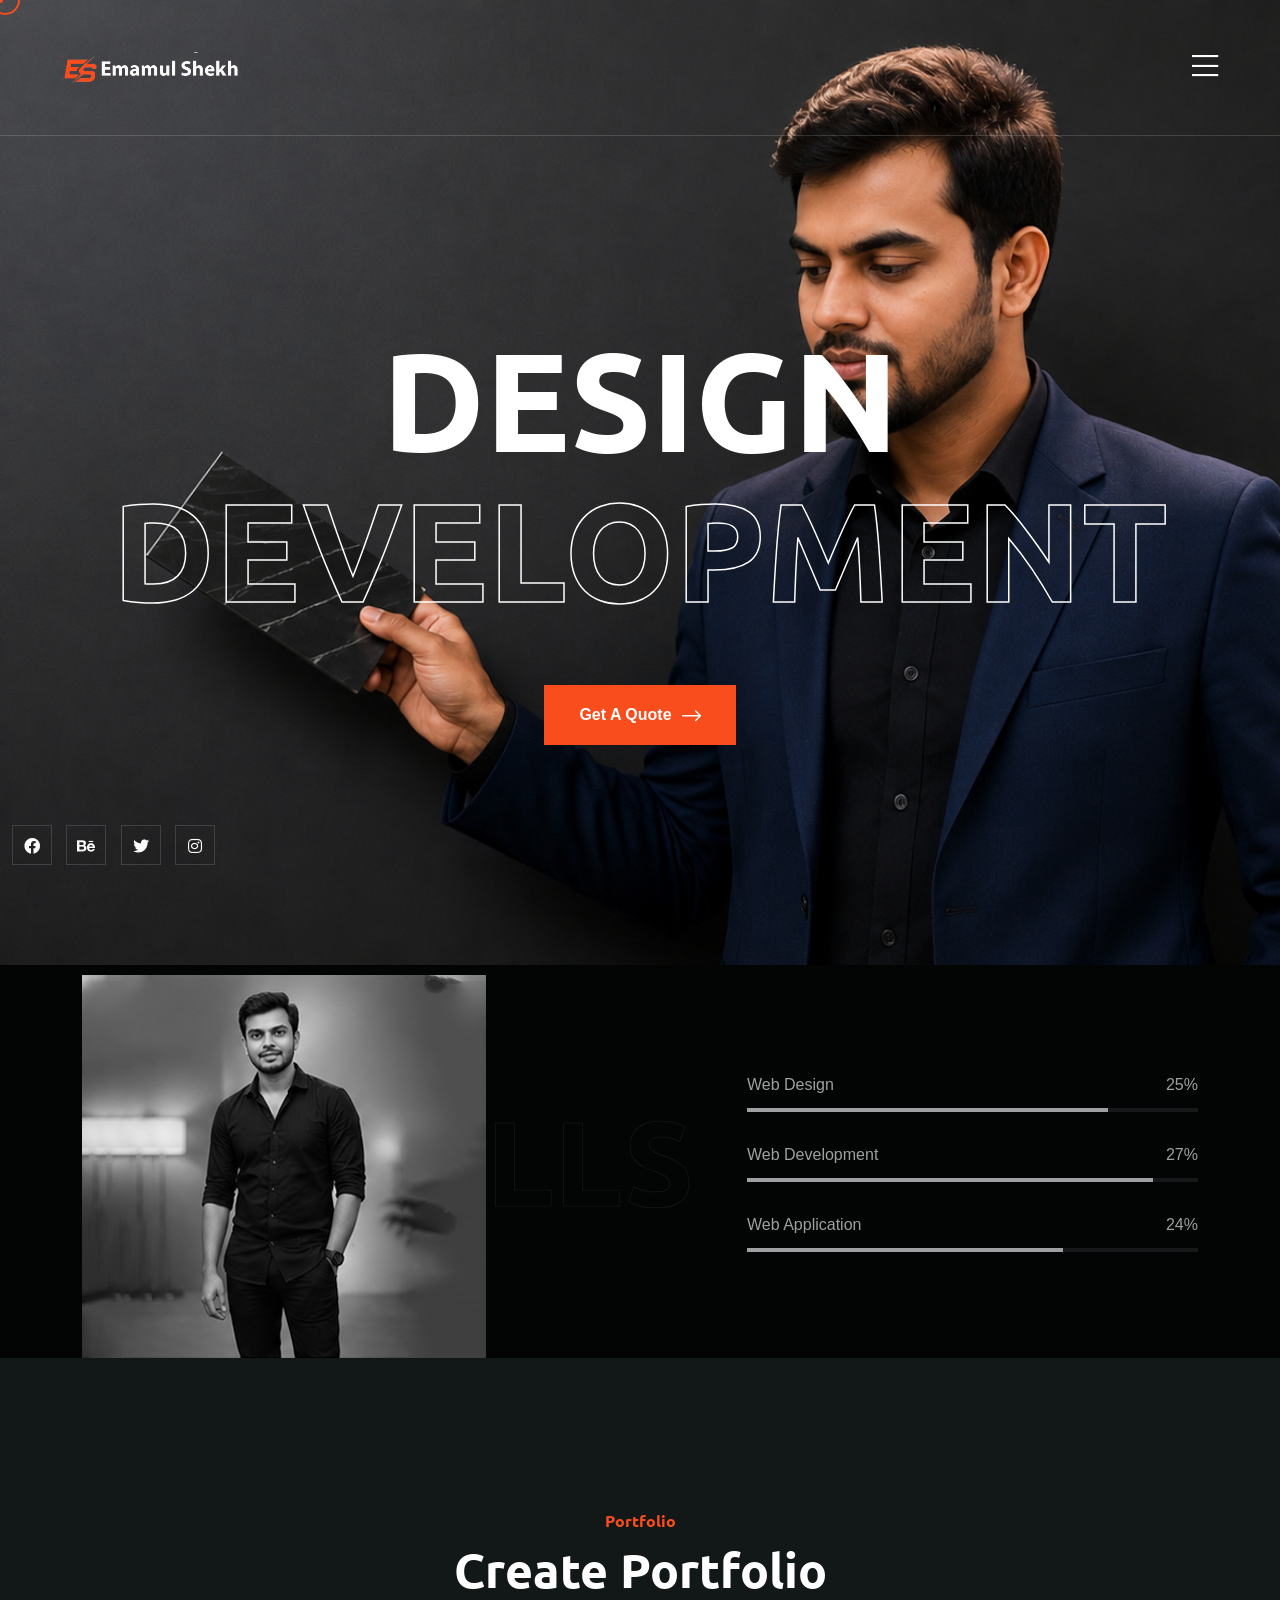
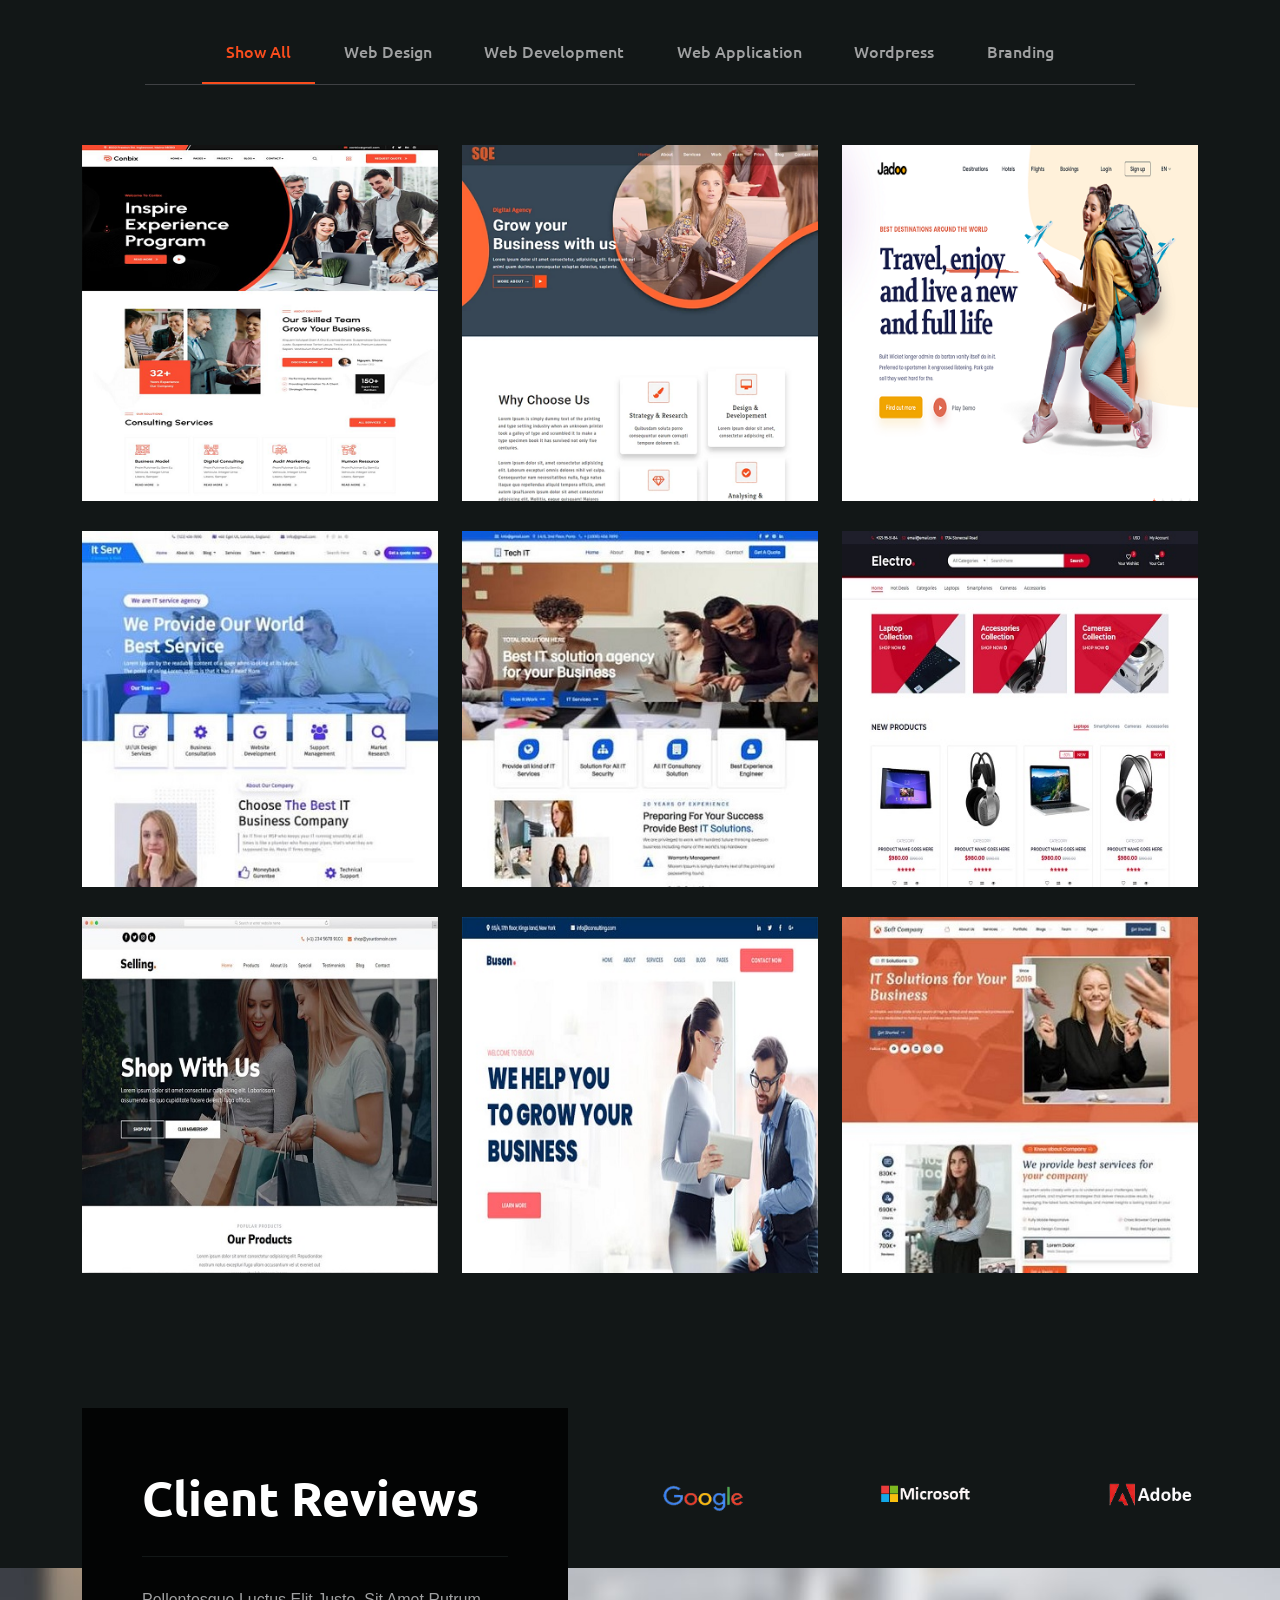
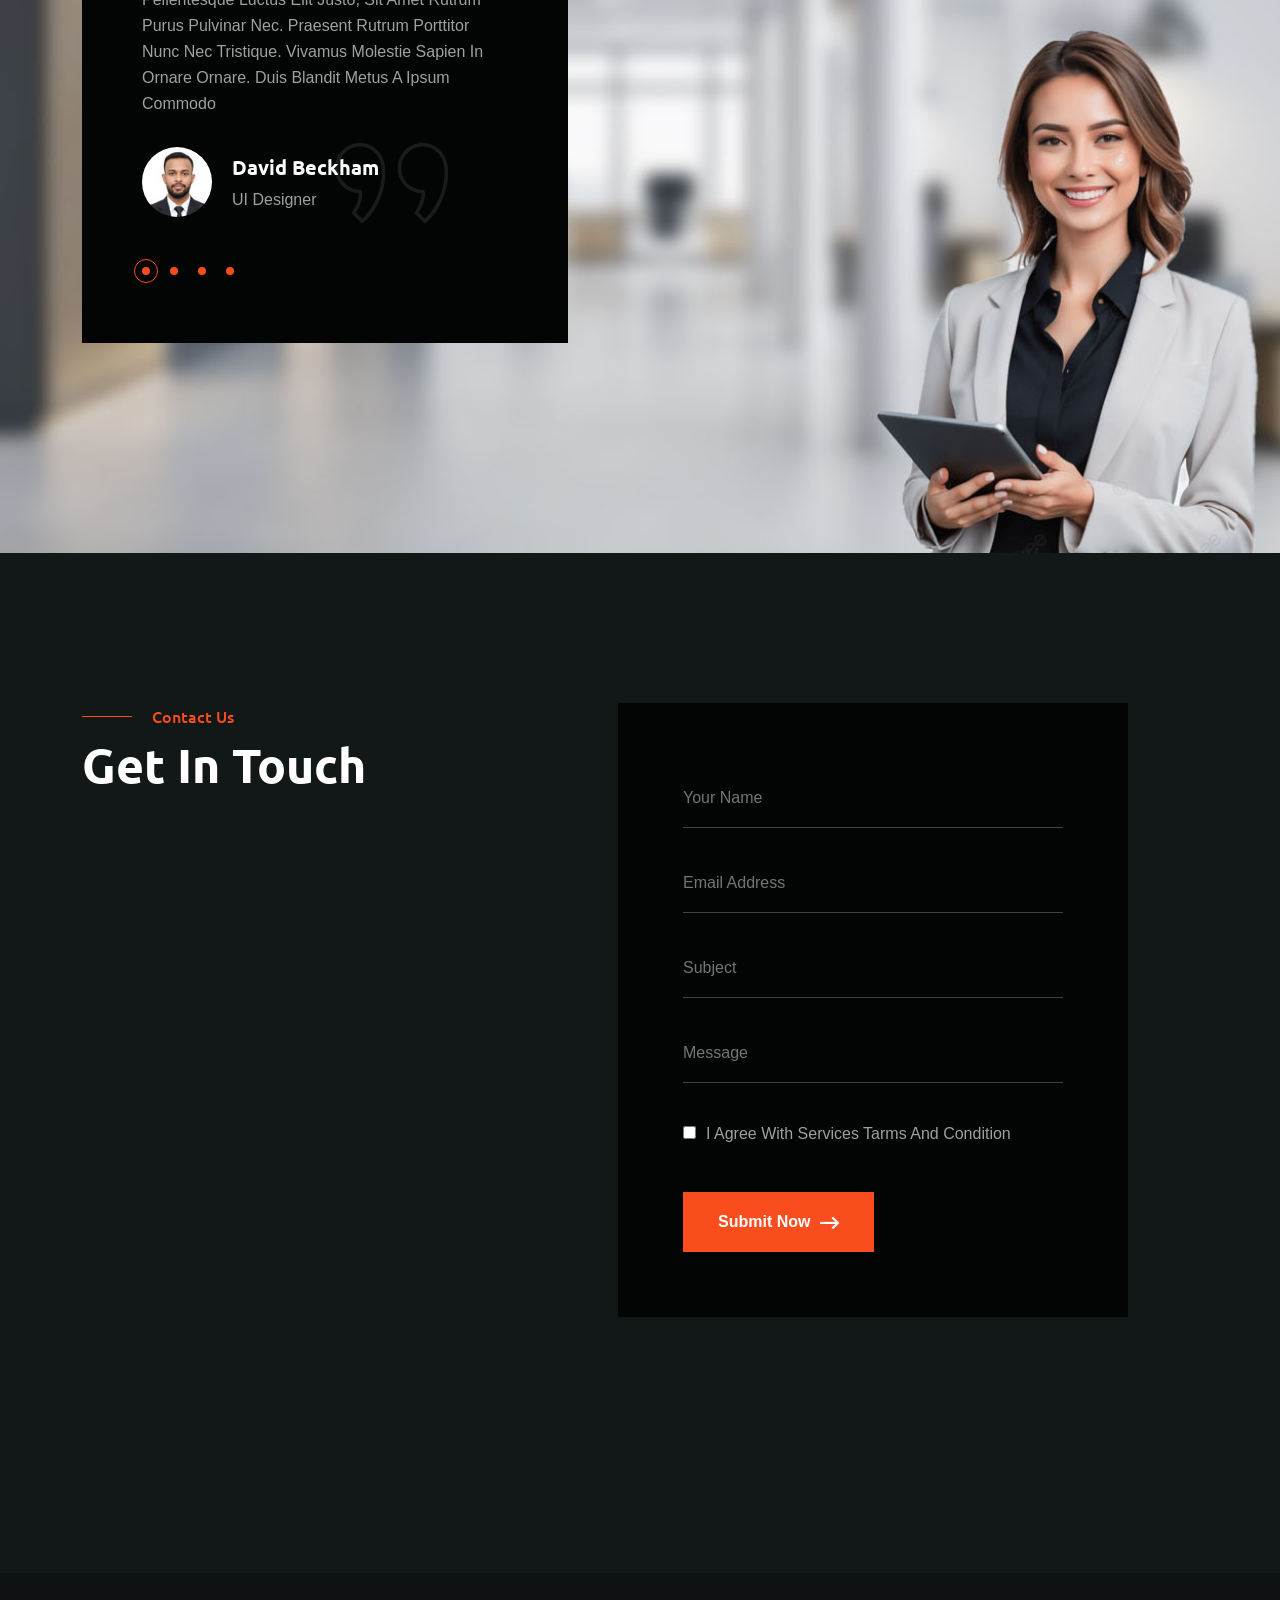
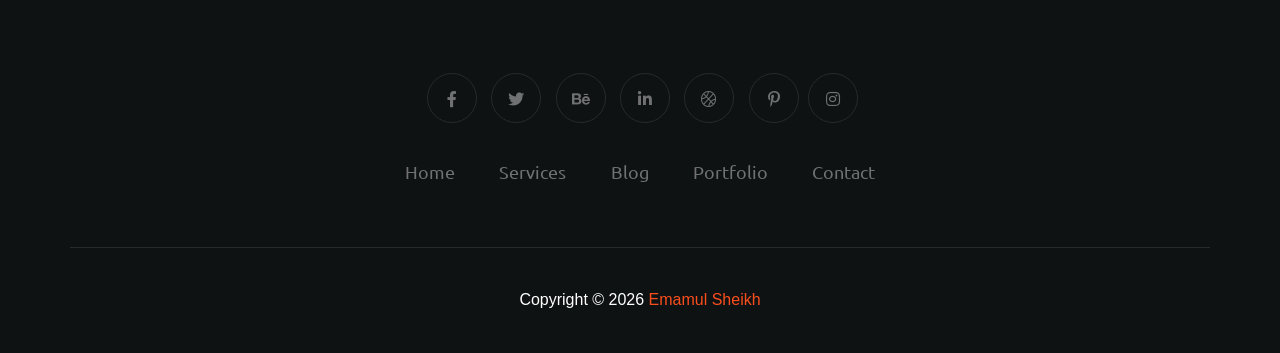
<file: index.html>
<!DOCTYPE html>
<html lang="en">
  <head>
    <!-- Start Meta -->
    <meta charset="UTF-8" />
    <meta http-equiv="X-UA-Compatible" content="IE=edge" />
    <meta name="description" content="Emamul Shiekh" />
    <meta
      name="keywords"
      content="Creative Web Designer, Web Designer, Web Developer, landing pages, Responsive Web Design, Fontend web developer, Backend web developer"
    />
    <meta name="author" content="Emamul Shiekh" />
    <meta name="viewport" content="width=device-width, initial-scale=1" />
    <!-- Title of Site -->
    <title>Emamul Shiekh</title>
    <!-- Favicons -->
    <link rel="icon" type="image/png" href="assets/img/favicon-3.png" />
    <!-- Bootstrap CSS -->
    <link rel="stylesheet" href="assets/css/bootstrap.min.css" />
    <!-- font awesome -->
    <link rel="stylesheet" href="assets/css/all.css" />
    <!-- Animate CSS -->
    <link rel="stylesheet" href="assets/css/animate.css" />
    <!-- Swiper -->
    <link rel="stylesheet" href="assets/css/swiper-bundle.min.css" />
    <!-- Magnific -->
    <link rel="stylesheet" href="assets/css/magnific-popup.css" />
    <!-- Mean menu -->
    <link rel="stylesheet" href="assets/css/meanmenu.min.css" />
    <!-- Custom CSS -->
    <link rel="stylesheet" href="assets/sass/style.css" />
  </head>

  <body class="custom__cursor">
    <div class="custom__cursor-one"></div>
    <div class="custom__cursor-two"></div>
    <!-- Preloader start -->
    <div class="theme-loader">
      <div class="spinner">
        <div class="double-bounce1"></div>
        <div class="double-bounce2"></div>
      </div>
    </div>
    <!-- Preloader end -->
    <!-- Header Area Start -->
    <div class="header__area three">
      <div class="container custom-container">
        <div class="header__area-box">
          <div class="header__area-box-logo">
            <a href="index.html">
              <img src="assets/img/logo-3.png" alt="" />
            </a>
          </div>
          <div class="header__area-box-sidebar d-block">
            <div class="header__area-box-sidebar-popup-icon">
              <a href="#"><i class="fal fa-bars"></i></a>
            </div>
          </div>
          <!-- sidebar Menu Start -->
          <div class="header__area-box-sidebar-popup">
            <div class="sidebar-close-btn">
              <a href="#"><i class="fal fa-times"></i></a>
            </div>
            <div class="header__area-box-sidebar-popup-logo">
              <a href="index.html">
                <img src="assets/img/logo-3.png" alt="" />
              </a>
            </div>
            <div class="header__area-box-sidebar-popup-menu">
              <ul>
                <li class="toggle-menu">
                  <a href="index.html">Home</i></a>
                  <!-- <ul class="sub-menu">
                    <li><a href="index.html">Home 01</a></li>
                    <li><a href="index-2.html">Home 02</a></li>
                    <li><a href="index-3.html">Home 03</a></li>
                  </ul> -->
                </li>
                <li><a href="about.html">About</a></li>
                <li><a href="services.html">Services</a></li>
                <!-- <li class="toggle-menu">
                  <a href="#">Page<i class="fal fa-angle-down change"></i></a>
                  <ul class="sub-menu">
                    <li><a href="about.html">About</a></li>
                    <li><a href="services.html">Services</a></li>
                    <li>
                      <a href="services-details.html">Services Details</a>
                    </li>
                    <li><a href="error.html">Error</a></li>
                  </ul>
                </li> -->
                <li><a href="portfolio.html">Portfolio</a></li>
                <!-- <li class="toggle-menu">
                  <a href="#"
                    >Portfolio<i class="fal fa-angle-down change"></i
                  ></a>
                  <ul class="sub-menu">
                    <li><a href="portfolio-1.html">Portfolio 01</a></li>
                    <li><a href="portfolio-2.html">Portfolio 02</a></li>
                    <li><a href="portfolio-3.html">Portfolio 03</a></li>
                    <li>
                      <a href="portfolio-details.html">Portfolio Details 01</a>
                    </li>
                    <li>
                      <a href="portfolio-details-2.html"
                        >Portfolio Details 02</a
                      >
                    </li>
                  </ul>
                </li> -->
                <li><a href="blog.html">Blog</a></li>
                <!-- <li class="toggle-menu">
                  <a href="#">News<i class="fal fa-angle-down change"></i></a>
                  <ul class="sub-menu">
                    <li><a href="blog-standard.html">News</a></li>
                    <li><a href="blog-details.html">News Details</a></li>
                  </ul>
                </li> -->
                <li><a href="contact.html">Contact</a></li>
              </ul>
            </div>
            <div class="contact__info">
              <h4 class="mb-25">Contact Info</h4>
              <div class="contact__info-list">
                <a href="tel:+8801941721252"
                  ><i class="fal fa-phone-alt"></i> +880 1941 721 252 </a
                >
                <a href="mailto:info@webmail.com"
                  ><i class="fal fa-envelope-open-text"></i>emamulhasanimon20@gmail.com</a
                >
                <a href="#"
                  ><i class="fal fa-map-marker-alt"></i>Gohala, Muksudpur, Gopalganj-7911</a
                >
              </div>
            </div>
          </div>
          <div class="sidebar-overlay"></div>
          <!-- sidebar Menu Start -->
        </div>
      </div>
    </div>
    <!-- Header Area End -->
    <!-- Banner Area Start -->
    <div class="banner__area-three" data-background="assets/img/banner-4.png">
      <div class="container">
        <div class="row">
          <div class="col-xl-12">
            <div class="banner__area-three-content">
              <h1>Design <span>Development</span></h1>
              <a class="theme-btn-1" href="contact.html"
                >Get A Quote <i class="fal fa-long-arrow-right"></i
              ></a>
            </div>
          </div>
        </div>
      </div>
      <div class="banner__area-three-bottom">
        <div class="container custom-container">
          <div class="banner__area-three-bottom-icon">
            <ul>
              <li>
                <a href="#"><i class="fab fa-facebook"></i></a>
              </li>
              <li>
                <a href="#"><i class="fab fa-behance"></i></a>
              </li>
              <li>
                <a href="#"><i class="fab fa-twitter"></i></a>
              </li>
              <li>
                <a href="#"><i class="fab fa-instagram"></i></a>
              </li>
            </ul>
          </div>
        </div>
      </div>
    </div>
    <!-- Banner Area End -->
    <!-- Skill Area Start -->
    <div class="skill__area-two">
      <div class="container">
        <div class="row align-items-center">
          <div class="col-xl-7 col-lg-7 lg-mb-30">
            <div class="skill__area-two-left">
              <span>My Skills</span> <img src="assets/img/skills-1.png" alt="" />
            </div>
          </div>
          <div class="col-xl-5 col-lg-5">
            <div class="skill__area-two-right">
              <div class="skill__area-two-right-skill">
                <div class="skill__area-two-right-skill-item">
                  <div class="skill__area-two-right-skill-item-content">
                    <h6>Web Design</h6>
                    <span class="skill__area-two-right-skill-item-count">
                      <span class="counter">90</span>%</span
                    >
                  </div>
                  <div class="skill__area-two-right-skill-item-inner">
                    <div
                      class="skill__area-two-right-skill-item-bar"
                      data-width="80"
                    ></div>
                  </div>
                </div>
              </div>
              <div class="skill__area-two-right-skill mt-30">
                <div class="skill__area-two-right-skill-item">
                  <div class="skill__area-two-right-skill-item-content">
                    <h6>Web Development</h6>
                    <span class="skill__area-two-right-skill-item-count">
                      <span class="counter">96</span>%</span
                    >
                  </div>
                  <div class="skill__area-two-right-skill-item-inner">
                    <div
                      class="skill__area-two-right-skill-item-bar"
                      data-width="90"
                    ></div>
                  </div>
                </div>
              </div>
              <div class="skill__area-two-right-skill mt-30">
                <div class="skill__area-two-right-skill-item">
                  <div class="skill__area-two-right-skill-item-content">
                    <h6>Web Application</h6>
                    <span class="skill__area-two-right-skill-item-count">
                      <span class="counter">85</span>%</span
                    >
                  </div>
                  <div class="skill__area-two-right-skill-item-inner">
                    <div
                      class="skill__area-two-right-skill-item-bar"
                      data-width="70"
                    ></div>
                  </div>
                </div>
              </div>
            </div>
          </div>
        </div>
      </div>
    </div>
    <!-- Skill Area End -->
    <!-- Portfolio Area Start -->
    <div class="portfolio__area-two section-padding">
      <div class="container">
        <div class="row">
          <div class="col-xl-12 mb-60">
            <div class="portfolio__area-two-title">
              <span class="subtitle-one">Portfolio</span>
              <h2>Create Portfolio</h2>
            </div>
            <div class="portfolio__area-two-btn">
              <ul>
                <li class="active" data-filter="*">Show All</li>
                <li data-filter=".design">Web Design</li>
                <li data-filter=".development">Web Development</li>
                <li data-filter=".webapplication">Web Application</li>
                <li data-filter=".wordpress">Wordpress</li>
                <li data-filter=".branding">Branding</li>
              </ul>
            </div>
          </div>
        </div>
        <div class="row portfolio__area-two-active">
          <div class="col-xl-4 col-lg-4 col-md-6 portfolio-item mb-30">
            <div class="portfolio__area-two-item">
              <img
                class="img__full"
                src="assets/img/portfolio/portfolio-7.jpg"
                alt=""
              />
              <div class="portfolio__area-two-item-content">
                <span>Web Design</span>
                <h4><a href="portfolio-details-2.html">Web Design</a></h4>
              </div>
            </div>
          </div>
          <div
            class="col-xl-4 col-lg-4 col-md-6 portfolio-item webapplication mb-30"
          >
            <div class="portfolio__area-two-item">
              <img
                class="img__full"
                src="assets/img/portfolio/portfolio-8.jpg"
                alt=""
              />
              <div class="portfolio__area-two-item-content">
                <span>Web Application</span>
                <h4><a href="portfolio-details-2.html">Web Application</a></h4>
              </div>
            </div>
          </div>
          <div
            class="col-xl-4 col-lg-4 col-md-6 portfolio-item branding design mb-30"
          >
            <div class="portfolio__area-two-item">
              <img
                class="img__full"
                src="assets/img/portfolio/portfolio-9.jpg"
                alt=""
              />
              <div class="portfolio__area-two-item-content">
                <span>Web Design</span>
                <h4><a href="portfolio-details-2.html">Web Design</a></h4>
              </div>
            </div>
          </div>
          <div
            class="col-xl-4 col-lg-4 col-md-6 portfolio-item development webapplication mb-30"
          >
            <div class="portfolio__area-two-item">
              <img
                class="img__full"
                src="assets/img/portfolio/portfolio-10.jpg"
                alt=""
              />
              <div class="portfolio__area-two-item-content">
                <span>Web Development</span>
                <h4><a href="portfolio-details-2.html">Web Development</a></h4>
              </div>
            </div>
          </div>
          <div class="col-xl-4 col-lg-4 col-md-6 portfolio-item design mb-30">
            <div class="portfolio__area-two-item">
              <img
                class="img__full"
                src="assets/img/portfolio/portfolio-11.jpg"
                alt=""
              />
              <div class="portfolio__area-two-item-content">
                <span>Web Design</span>
                <h4><a href="portfolio-details-2.html">Web Design</a></h4>
              </div>
            </div>
          </div>
          <div
            class="col-xl-4 col-lg-4 col-md-6 portfolio-item development branding wordpress mb-30"
          >
            <div class="portfolio__area-two-item">
              <img
                class="img__full"
                src="assets/img/portfolio/portfolio-12.jpg"
                alt=""
              />
              <div class="portfolio__area-two-item-content">
                <span>Web Development</span>
                <h4><a href="portfolio-details-2.html">Web Development</a></h4>
              </div>
            </div>
          </div>
          <div
            class="col-xl-4 col-lg-4 col-md-6 portfolio-item wordpress branding lg-mb-30"
          >
            <div class="portfolio__area-two-item">
              <img
                class="img__full"
                src="assets/img/portfolio/portfolio-13.jpg"
                alt=""
              />
              <div class="portfolio__area-two-item-content">
                <span>Wordpress</span>
                <h4><a href="portfolio-details-2.html">Wordpress</a></h4>
              </div>
            </div>
          </div>
          <div
            class="col-xl-4 col-lg-4 col-md-6 portfolio-item design lg-mb-30"
          >
            <div class="portfolio__area-two-item">
              <img
                class="img__full"
                src="assets/img/portfolio/portfolio-14.jpg"
                alt=""
              />
              <div class="portfolio__area-two-item-content">
                <span>Web Design</span>
                <h4><a href="portfolio-details-2.html">Web Design</a></h4>
              </div>
            </div>
          </div>
          <div
            class="col-xl-4 col-lg-4 col-md-6 portfolio-item wordpress development"
          >
            <div class="portfolio__area-two-item">
              <img
                class="img__full"
                src="assets/img/portfolio/portfolio-15.jpg"
                alt=""
              />
              <div class="portfolio__area-two-item-content">
                <span>Wordpress</span>
                <h4><a href="portfolio-details-2.html">Wordpress</a></h4>
              </div>
            </div>
          </div>
        </div>
      </div>
    </div>
    <!-- Portfolio Area End -->
    <!-- Sponsors Area Start -->
    <div class="sponsors__area">
      <div class="container">
        <div class="row">
          <div class="col-xl-6"></div>
          <div class="col-xl-6">
            <div class="swiper sponsors-slider">
              <div class="swiper-wrapper">
                <div class="sponsors__area-brand swiper-slide">
                  <a href="#"><img src="assets/img/brand/brand-10.png" alt="" /></a>
                </div>
                <div class="sponsors__area-brand swiper-slide">
                  <a href="#"><img src="assets/img/brand/brand-11.png" alt="" /></a>
                </div>
                <div class="sponsors__area-brand swiper-slide">
                  <a href="#"><img src="assets/img/brand/brand-12.png" alt="" /></a>
                </div>
                <div class="sponsors__area-brand swiper-slide">
                  <a href="#"><img src="assets/img/brand/brand-13.png" alt="" /></a>
                </div>
              </div>
            </div>
          </div>
        </div>
      </div>
    </div>
    <!-- Sponsors Area End -->
    <!-- Reviews Area Start -->
    <div class="reviews__area" data-background="assets/img/review11.jpg">
      <div class="container">
        <div class="row">
          <div class="col-xl-6 col-lg-8">
            <div class="reviews__area-left">
              <div class="reviews__area-left-title">
                <h2>Client Reviews</h2>
              </div>
              <div class="swiper reviews">
                <div class="swiper-wrapper">
                  <div class="reviews__area-left-item swiper-slide">
                    <p>
                      Pellentesque luctus elit justo, sit amet rutrum purus
                      pulvinar nec. Praesent rutrum porttitor nunc nec
                      tristique. Vivamus molestie sapien in ornare ornare. Duis
                      blandit metus a ipsum commodo
                    </p>
                    <div class="reviews__area-left-item-client">
                      <div class="reviews__area-left-item-client-avatar">
                        <img src="assets/img/avatar/client-4.jpg" alt="" />
                      </div>
                      <div class="reviews__area-left-item-client-content">
                        <h5>David Beckham</h5>
                        <span>UI Designer</span>
                      </div>
                    </div>
                  </div>
                  <div class="reviews__area-left-item swiper-slide">
                    <p>
                      Pellentesque luctus elit justo, sit amet rutrum purus
                      pulvinar nec. Praesent rutrum porttitor nunc nec
                      tristique. Vivamus molestie sapien in ornare ornare. Duis
                      blandit metus a ipsum commodo
                    </p>
                    <div class="reviews__area-left-item-client">
                      <div class="reviews__area-left-item-client-avatar">
                        <img src="assets/img/avatar/client-5.jpg" alt="" />
                      </div>
                      <div class="reviews__area-left-item-client-content">
                        <h5>Philip Kotler</h5>
                        <span>UI Designer</span>
                      </div>
                    </div>
                  </div>
                  <div class="reviews__area-left-item swiper-slide">
                    <p>
                      Pellentesque luctus elit justo, sit amet rutrum purus
                      pulvinar nec. Praesent rutrum porttitor nunc nec
                      tristique. Vivamus molestie sapien in ornare ornare. Duis
                      blandit metus a ipsum commodo
                    </p>
                    <div class="reviews__area-left-item-client">
                      <div class="reviews__area-left-item-client-avatar">
                        <img src="assets/img/avatar/client-6.jpg" alt="" />
                      </div>
                      <div class="reviews__area-left-item-client-content">
                        <h5>Janet Jackson</h5>
                        <span>UI Designer</span>
                      </div>
                    </div>
                  </div>
                  <div class="reviews__area-left-item swiper-slide">
                    <p>
                      Pellentesque luctus elit justo, sit amet rutrum purus
                      pulvinar nec. Praesent rutrum porttitor nunc nec
                      tristique. Vivamus molestie sapien in ornare ornare. Duis
                      blandit metus a ipsum commodo
                    </p>
                    <div class="reviews__area-left-item-client">
                      <div class="reviews__area-left-item-client-avatar">
                        <img src="assets/img/avatar/client-7.jpg" alt="" />
                      </div>
                      <div class="reviews__area-left-item-client-content">
                        <h5>Paris Jackson</h5>
                        <span>UI Designer</span>
                      </div>
                    </div>
                  </div>
                </div>
              </div>
              <div class="reviews__area-left-dots">
                <div class="reviews-pagination"></div>
              </div>
              <div class="reviews__area-left-quote">
                <img src="assets/img/icon/quote.png" alt="" />
              </div>
            </div>
          </div>
        </div>
      </div>
    </div>
    <!-- Reviews Area End -->
    <!-- Contact Area Start -->
    <div class="contact__area section-padding">
      <div class="container">
        <div class="row mb-60">
          <div class="col-xl-12">
            <div class="contact__area-title lg-t-center">
              <span class="subtitle">Contact Us</span>
              <h2>Get in Touch</h2>
            </div>
          </div>
        </div>
        <div class="row">
          <div class="col-xl-12">
            <div class="contact__area-bottom">
              <div class="contact__area-bottom-form">
                <form
                  id="contact-form"
                  action="assets/form/mail.php"
                  method="POST"
                >
                  <div class="row">
                    <div class="col-sm-12 mb-25">
                      <div class="contact__area-bottom-form-item">
                        <input
                          type="text"
                          name="name"
                          placeholder="Your Name"
                          required="required"
                        />
                      </div>
                    </div>
                    <div class="col-sm-12 mb-25">
                      <div class="contact__area-bottom-form-item">
                        <input
                          type="text"
                          name="email"
                          placeholder="Email Address"
                          required="required"
                        />
                      </div>
                    </div>
                    <div class="col-sm-12 mb-25">
                      <div class="contact__area-bottom-form-item">
                        <input
                          type="text"
                          name="subject"
                          placeholder="Subject"
                          required="required"
                        />
                      </div>
                    </div>
                    <div class="col-sm-12 mb-30">
                      <div class="contact__area-bottom-form-item">
                        <textarea
                          name="message"
                          rows="5"
                          placeholder="Message"
                        ></textarea>
                      </div>
                    </div>
                    <div class="col-sm-12 mb-45">
                      <div class="contact__area-bottom-form-item">
                        <label>
                          <input class="mr-10" type="checkbox" />I agree with
                          services tarms and condition</label
                        >
                      </div>
                    </div>
                    <div class="col-sm-12">
                      <div class="contact__area-bottom-form-item">
                        <button class="theme-btn-1" type="submit">
                          Submit Now<i class="far fa-long-arrow-right"></i>
                        </button>
                      </div>
                    </div>
                  </div>
                </form>
              </div>
              <div class="contact__area-bottom-map">
                <iframe src="https://www.google.com/maps/embed?pb=!1m18!1m12!1m3!1d3747160.54558576!2d87.70292927714281!3d23.48438724738814!2m3!1f0!2f0!3f0!3m2!1i1024!2i768!4f13.1!3m3!1m2!1s0x30adaaed80e18ba7%3A0xf2d28e0c4e1fc6b!2sBangladesh!5e0!3m2!1sen!2sbd!4v1783232710098!5m2!1sen!2sbd" width="600" height="450" style="border:0;" allowfullscreen="" loading="lazy" referrerpolicy="strict-origin-when-cross-origin">
                  
                </iframe>
              </div>
            </div>
          </div>
        </div>
      </div>
    </div>
    <!-- Contact Area End -->
    <!-- Footer Area Start -->
    <div class="footer__area pt-60 pb-60">
      <div class="container">
        <div class="row align-items-center">
          <div class="col-xl-12">
            <div class="footer__area-widget t-center">
              <div class="footer__area-widget-about">
                <div class="footer__area-widget-about-social three">
                  <ul>
                    <li>
                      <a href="#"><i class="fab fa-facebook-f"></i></a>
                    </li>
                    <li>
                      <a href="#"><i class="fab fa-twitter"></i></a>
                    </li>
                    <li>
                      <a href="#"><i class="fab fa-behance"></i></a>
                    </li>
                    <li>
                      <a href="#"><i class="fab fa-linkedin-in"></i></a>
                    </li>
                    <li>
                      <a href="#"><i class="fal fa-basketball-ball"></i></a>
                    </li>
                    <li>
                      <a href="#"><i class="fab fa-pinterest-p"></i></a>
                    </li>
                    <li>
                      <a href="#"><i class="fab fa-instagram"></i></a>
                    </li>
                  </ul>
                </div>
                <div class="footer__area-widget-about-menu three">
                  <ul>
                    <li><a href="index.html">Home</a></li>
                    <li><a href="services.html">Services</a></li>
                    <li><a href="blog.html">Blog</a></li>
                    <li><a href="portfolio.html">Portfolio</a></li>
                    <li><a href="contact.html">Contact</a></li>
                  </ul>
                </div>
              </div>
            </div>
          </div>
        </div>
      </div>
    </div>
    <!-- Footer Area End -->
    <!-- Copyright Area Start -->
    <div class="copyright__area">
      <div class="container">
        <div class="row align-items-center copyright__area-border">
          <div class="col-xl-12">
            <div class="copyright__area-left t-center">
              <p>
                Copyright © 2026<a style="color:#fa4e1e" href="index.html"> Emamul Sheikh </a>
                
              </p>
            </div>
          </div>
        </div>
      </div>
    </div>
    <!-- Copyright Area End -->
    <!-- Scroll Btn Start -->
    <div class="scroll-up">
      <svg
        class="scroll-circle svg-content"
        width="100%"
        height="100%"
        viewBox="-1 -1 102 102"
      >
        <path d="M50,1 a49,49 0 0,1 0,98 a49,49 0 0,1 0,-98" />
      </svg>
    </div>
    <!-- Scroll Btn End -->
    <!-- Main JS -->
    <script src="assets/js/jquery-3.6.0.min.js"></script>
    <!-- Bootstrap JS -->
    <script src="assets/js/bootstrap.min.js"></script>
    <!-- Counter up -->
    <script src="assets/js/jquery.counterup.min.js"></script>
    <!-- Popper JS -->
    <script src="assets/js/popper.min.js"></script>
    <!-- Progressbar JS -->
    <script src="assets/js/progressbar.min.js"></script>
    <!-- Magnific JS -->
    <script src="assets/js/jquery.magnific-popup.min.js"></script>
    <!-- Swiper JS -->
    <script src="assets/js/swiper-bundle.min.js"></script>
    <!-- Waypoints JS -->
    <script src="assets/js/jquery.waypoints.min.js"></script>
    <!-- Isotope JS -->
    <script src="assets/js/isotope.pkgd.min.js"></script>
    <!-- Mean menu -->
    <script src="assets/js/jquery.meanmenu.min.js"></script>
    <!-- Custom JS -->
    <script src="assets/js/custom.js"></script>
  </body>
</html>
</file>
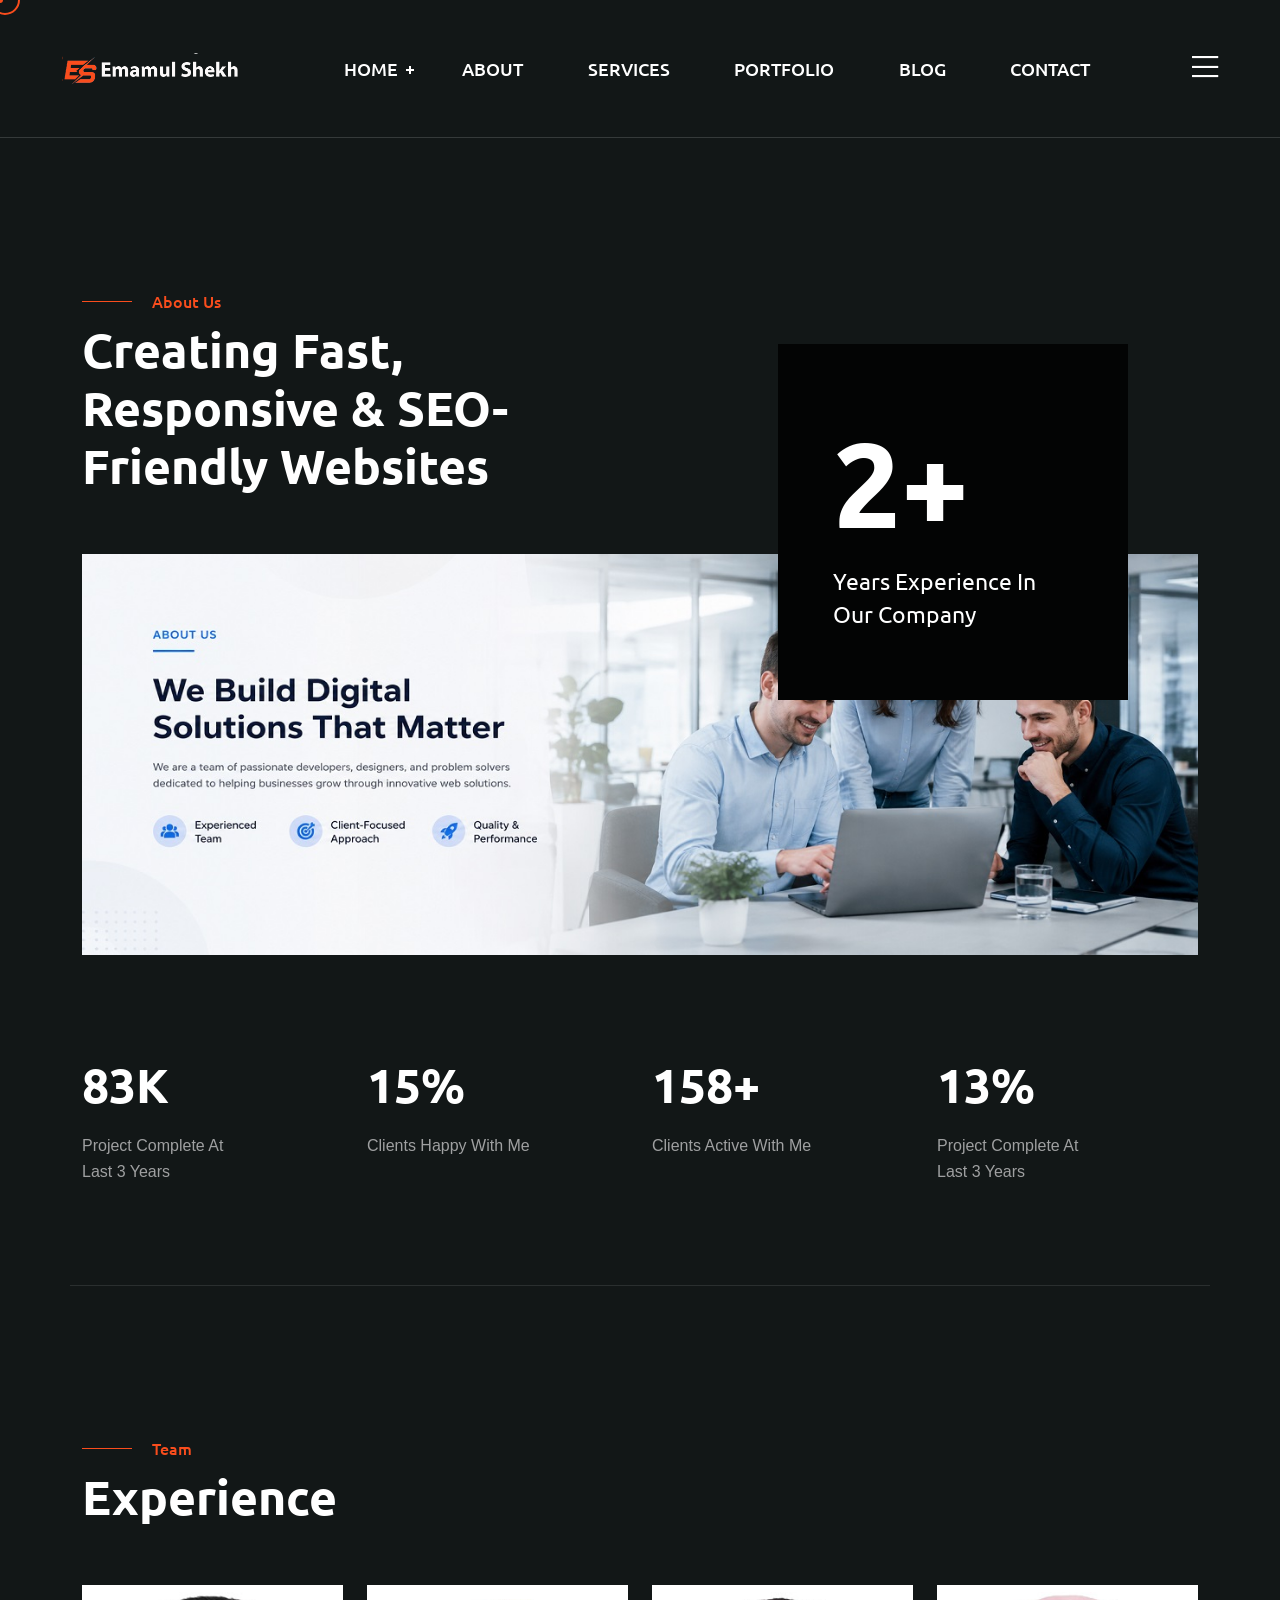
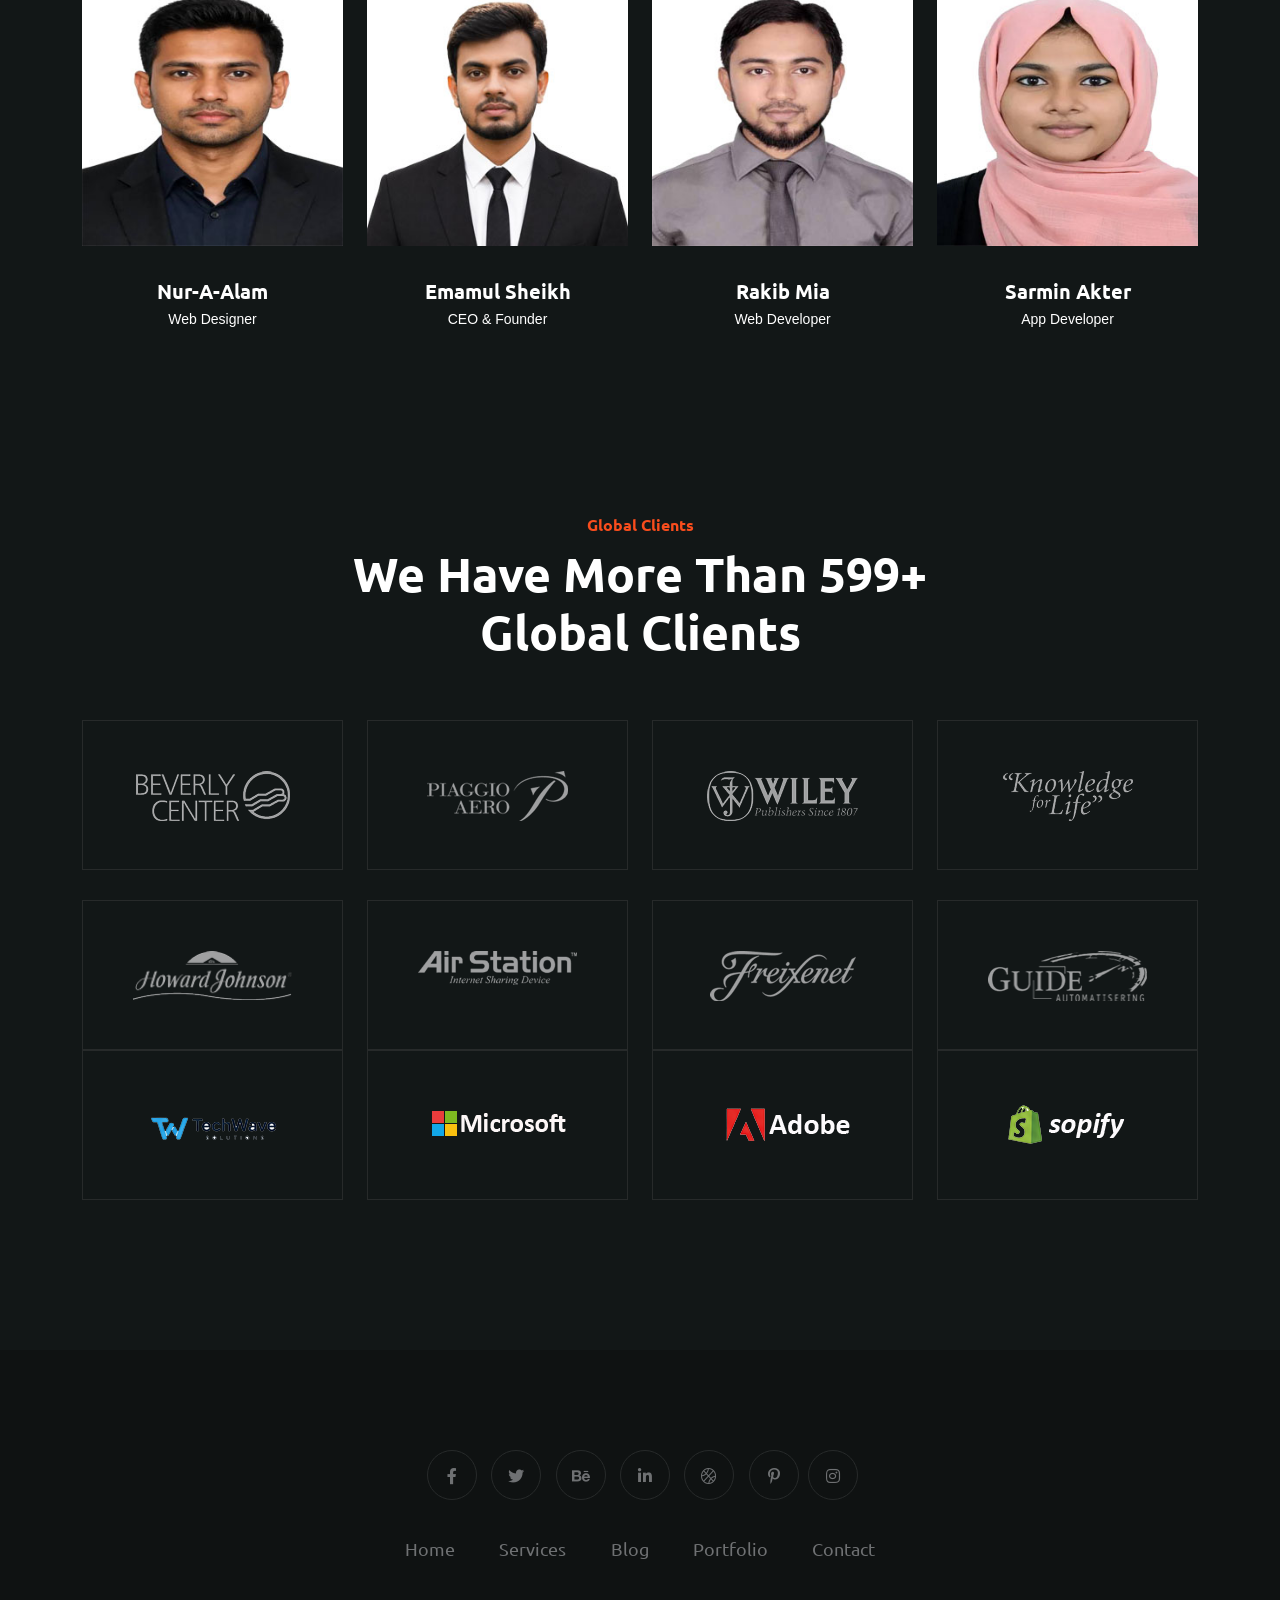
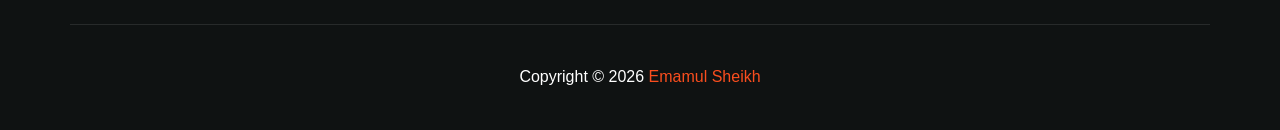
<file: about.html>
<!DOCTYPE html>
<html lang="en">
  <head>
    <!-- Start Meta -->
    <meta charset="UTF-8" />
    <meta http-equiv="X-UA-Compatible" content="IE=edge" />
    <meta name="description" content="Metier  - Portfolio HTML5 Template" />
    <meta name="description" content="Emamul Shiekh" />
    <meta
      name="keywords"
      content="Creative Web Designer, Web Designer, Web Developer, landing pages, Responsive Web Design, Fontend web developer, Backend web developer"
    />
    <meta name="author" content="Emamul Shiekh" />
    <meta name="viewport" content="width=device-width, initial-scale=1" />
    <!-- Title of Site -->
    <title>Emamul Shiekh</title>
    <!-- Favicons -->
    <link rel="icon" type="image/png" href="assets/img/favicon-3.png" />
    <!-- Bootstrap CSS -->
    <link rel="stylesheet" href="assets/css/bootstrap.min.css" />
    <!-- font awesome -->
    <link rel="stylesheet" href="assets/css/all.css" />
    <!-- Animate CSS -->
    <link rel="stylesheet" href="assets/css/animate.css" />
    <!-- Swiper -->
    <link rel="stylesheet" href="assets/css/swiper-bundle.min.css" />
    <!-- Magnific -->
    <link rel="stylesheet" href="assets/css/magnific-popup.css" />
    <!-- Mean menu -->
    <link rel="stylesheet" href="assets/css/meanmenu.min.css" />
    <!-- Custom CSS -->
    <link rel="stylesheet" href="assets/sass/style.css" />
  </head>

  <body class="custom__cursor">
    <div class="custom__cursor-one"></div>
    <div class="custom__cursor-two"></div>
    <!-- Preloader start -->
    <div class="theme-loader">
      <div class="spinner">
        <div class="double-bounce1"></div>
        <div class="double-bounce2"></div>
      </div>
    </div>
    <!-- Preloader end -->
    <!-- Header Area Start -->
    <div class="header__area all-page">
      <div class="container custom-container">
        <div class="header__area-box">
          <div class="header__area-box-logo two">
            <a href="index.html">
              <img src="assets/img/logo-3.png" alt="" />
            </a>
            <div class="responsive-menu"></div>
          </div>
          <div class="header__area-box-main-menu meanmenu-responsive">
            <ul id="mobilemenu">
              <li class="menu-item-has-children">
                <a href="index.html">Home</a>
                <!-- <ul class="sub-menu">
                  <li><a href="index.html">Home 01</a></li>
                  <li><a href="index-2.html">Home 02</a></li>
                  <li><a href="index-3.html">Home 03</a></li>
                </ul> -->
              </li>
               <li><a href="about.html">About</a></li>
                <li><a href="services.html">Services</a></li>
              <!-- <li class="menu-item-has-children">
                <a href="#">Page</a>
                <ul class="sub-menu">
                  <li><a href="about.html">About</a></li>
                  <li><a href="services.html">Services</a></li>
                  <li><a href="services-details.html">Services Details</a></li>
                  <li><a href="error.html">Error</a></li>
                </ul>
              </li> -->
              <li><a href="portfolio.html">Portfolio</a></li>
              <!-- <li class="menu-item-has-children">
                <a href="#">Portfolio</a>
                <ul class="sub-menu">
                  <li><a href="portfolio-1.html">Portfolio 01</a></li>
                  <li><a href="portfolio-2.html">Portfolio 02</a></li>
                  <li><a href="portfolio-3.html">Portfolio 03</a></li>
                  <li>
                    <a href="portfolio-details.html">Portfolio Details 01</a>
                  </li>
                  <li>
                    <a href="portfolio-details-2.html">Portfolio Details 02</a>
                  </li>
                </ul>
              </li> -->
              <li><a href="blog.html">Blog</a></li>
              <!-- <li class="menu-item-has-children">
                <a href="#">News</a>
                <ul class="sub-menu">
                  <li><a href="blog-standard.html">News</a></li>
                  <li><a href="blog-details.html">News Details</a></li>
                </ul>
              </li> -->
              <li><a href="contact.html">Contact</a></li>
            </ul>
          </div>
          <div class="header__area-box-sidebar">
            <div class="header__area-box-sidebar-popup-icon">
              <a href="#"><i class="fal fa-bars"></i></a>
            </div>
          </div>
          <!-- sidebar Menu Start -->
          <div class="header__area-box-sidebar-popup">
            <div class="sidebar-close-btn">
              <a href="#"><i class="fal fa-times"></i></a>
            </div>
            <div class="header__area-box-sidebar-popup-logo">
              <a href="index.html">
                <img src="assets/img/logo-3.png" alt="" />
              </a>
            </div>
            <p>
              Aliquam nibh tortor, faucibus quis ligula eget, faucibus auctor
              sapien. Fusce vulputate magna in magna pellentesque in mauris
              dignissim, imperdiet risus ac, congue nunc.
            </p>
            <div class="header__area-box-sidebar-popup-contact">
              <h4 class="mb-25">Contact Us</h4>
              <form action="#">
                <div class="row">
                  <div class="col-sm-12 mb-30">
                    <div
                      class="header__area-box-sidebar-popup-contact-form-item two"
                    >
                      <i class="far fa-user"></i>
                      <input
                        type="text"
                        name="name"
                        placeholder="Your Name"
                        required="required"
                      />
                    </div>
                  </div>
                  <div class="col-sm-12 mb-30">
                    <div
                      class="header__area-box-sidebar-popup-contact-form-item two"
                    >
                      <i class="far fa-envelope-open"></i>
                      <input
                        type="text"
                        name="email"
                        placeholder="Email Address"
                        required="required"
                      />
                    </div>
                  </div>
                  <div class="col-sm-12 mb-30">
                    <div
                      class="header__area-box-sidebar-popup-contact-form-item two"
                    >
                      <i class="fal fa-pen"></i>
                      <textarea
                        name="message"
                        rows="5"
                        placeholder="Message"
                      ></textarea>
                    </div>
                  </div>
                  <div class="col-sm-12">
                    <div
                      class="header__area-box-sidebar-popup-contact-form-item"
                    >
                      <button class="theme-btn-1" type="submit">
                        Submit Now<i class="fal fa-long-arrow-right"></i>
                      </button>
                    </div>
                  </div>
                </div>
              </form>
            </div>
            <div class="header__area-box-sidebar-popup-follow-us">
              <h4 class="mb-25">Follow Us</h4>
              <div class="header__area-box-sidebar-popup-follow-us-social two">
                <ul>
                  <li>
                    <a href="#"><i class="fab fa-facebook-f"></i></a>
                  </li>
                  <li>
                    <a href="#"><i class="fab fa-twitter"></i></a>
                  </li>
                  <li>
                    <a href="#"><i class="fab fa-instagram"></i></a>
                  </li>
                  <li>
                    <a href="#"><i class="fab fa-linkedin-in"></i></a>
                  </li>
                </ul>
              </div>
            </div>
          </div>
          <div class="sidebar-overlay"></div>
          <!-- sidebar Menu Start -->
        </div>
      </div>
    </div>
    <!-- Header Area End -->
    <!-- About Area Start -->
    <div class="about__page section-padding pb-100">
      <div class="container">
        <div class="row mb-60">
          <div class="col-xl-6 col-lg-8">
            <div class="about__page-title">
              <span class="subtitle">About Us</span>
              <h2>Creating Fast, Responsive & SEO-Friendly Websites</h2>
            </div>
          </div>
        </div>
        <div class="row mb-100">
          <div class="col-xl-12">
            <div class="about__page-area">
              <div class="about__page-area-experience">
                <h3><span class="counter">3</span>+</h3>
                <p>Years Experience In Our Company</p>
              </div>
              <img src="assets/img/about1.jpg" alt="" />
            </div>
          </div>
        </div>
        <div class="row">
          <div class="col-xl-3 col-lg-3 col-md-4 col-sm-6 lg-mb-30">
            <div class="about__page-area-item">
              <h2><span class="counter">520</span>K</h2>
              <p>project complete at last 3 years</p>
            </div>
          </div>
          <div class="col-xl-3 col-lg-3 col-md-4 col-sm-6 sm-mb-30">
            <div class="about__page-area-item">
              <h2><span class="counter">95</span>%</h2>
              <p>Clients Happy with me</p>
            </div>
          </div>
          <div class="col-xl-3 col-lg-3 col-md-4 col-sm-6 sm-mb-30">
            <div class="about__page-area-item">
              <h2><span class="counter">987</span>+</h2>
              <p>Clients Active With Me</p>
            </div>
          </div>
          <div class="col-xl-3 col-lg-3 col-md-4 col-sm-6">
            <div class="about__page-area-item">
              <h2><span class="counter">80</span>%</h2>
              <p>project complete at last 3 years</p>
            </div>
          </div>
        </div>
      </div>
    </div>
    <!-- About Area End -->
    <!-- Team Area Start -->
    <div class="team__area">
      <div class="container">
        <div class="row mb-60 team__area-border">
          <div class="col-xl-12">
            <div class="team__area-title lg-t-center">
              <span class="subtitle">Team</span>
              <h2>Experience</h2>
            </div>
          </div>
        </div>
        <div class="row">
          <div class="col-xl-3 col-lg-4 col-md-6 xl-mb-30">
            <div class="team__area-item">
              <div class="team__area-item-image">
                <img src="assets/img/team/team-5.jpg" alt="" />
                <div class="team__area-item-image-social">
                  <ul>
                    <li>
                      <a href="#"><i class="fab fa-twitter"></i></a>
                    </li>
                    <li>
                      <a href="#"><i class="fab fa-behance"></i></a>
                    </li>
                    <li>
                      <a href="#"><i class="fal fa-basketball-ball"></i></a>
                    </li>
                  </ul>
                </div>
              </div>
              <div class="team__area-item-content">
                <h5>Nur-A-Alam</h5>
                <span>Web Designer</span>
              </div>
            </div>
          </div>
          <div class="col-xl-3 col-lg-4 col-md-6 md-mb-30">
            <div class="team__area-item">
              <div class="team__area-item-image">
                <img src="assets/img/team/team-8.jpg" alt="" />
                <div class="team__area-item-image-social">
                  <ul>
                    <li>
                      <a href="#"><i class="fab fa-twitter"></i></a>
                    </li>
                    <li>
                      <a href="#"><i class="fab fa-behance"></i></a>
                    </li>
                    <li>
                      <a href="#"><i class="fal fa-basketball-ball"></i></a>
                    </li>
                  </ul>
                </div>
              </div>
              <div class="team__area-item-content">
                <h5>Emamul Sheikh</h5>
                <span>CEO & Founder</span>
              </div>
            </div>
          </div>
          <div class="col-xl-3 col-lg-4 col-md-6 md-mb-30">
            <div class="team__area-item">
              <div class="team__area-item-image">
                <img src="assets/img/team/team-6.jpg" alt="" />
                <div class="team__area-item-image-social">
                  <ul>
                    <li>
                      <a href="#"><i class="fab fa-twitter"></i></a>
                    </li>
                    <li>
                      <a href="#"><i class="fab fa-behance"></i></a>
                    </li>
                    <li>
                      <a href="#"><i class="fal fa-basketball-ball"></i></a>
                    </li>
                  </ul>
                </div>
              </div>
              <div class="team__area-item-content">
                <h5>Rakib Mia</h5>
                <span>Web Developer</span>
              </div>
            </div>
          </div>
          <div class="col-xl-3 col-lg-4 col-md-6">
            <div class="team__area-item">
              <div class="team__area-item-image">
                <img src="assets/img/team/team-7.jpg" alt="" />
                <div class="team__area-item-image-social">
                  <ul>
                    <li>
                      <a href="#"><i class="fab fa-twitter"></i></a>
                    </li>
                    <li>
                      <a href="#"><i class="fab fa-behance"></i></a>
                    </li>
                    <li>
                      <a href="#"><i class="fal fa-basketball-ball"></i></a>
                    </li>
                  </ul>
                </div>
              </div>
              <div class="team__area-item-content">
                <h5>Sarmin Akter</h5>
                <span>App Developer</span>
              </div>
            </div>
          </div>
        </div>
      </div>
    </div>
    <!-- Team Area End -->
    <!-- Client Area Start -->
    <div class="client__area">
      <div class="container">
        <div class="row mb-60">
          <div class="col-xl-12">
            <div class="client__area-title">
              <span class="subtitle-one">Global Clients</span>
              <h2>We have more than 599+ global clients</h2>
            </div>
          </div>
        </div>
        <div class="row">
          <div class="col-xl-3 col-lg-3 col-md-6 col-sm-6 mb-30">
            <div class="client__area-item">
              <img src="assets/img/brand/brand-1.png" alt="" />
            </div>
          </div>
          <div class="col-xl-3 col-lg-3 col-md-6 col-sm-6 sm-mb-30">
            <div class="client__area-item">
              <img src="assets/img/brand/brand-2.png" alt="" />
            </div>
          </div>
          <div class="col-xl-3 col-lg-3 col-md-6 col-sm-6 lg-mb-30">
            <div class="client__area-item">
              <img src="assets/img/brand/brand-3.png" alt="" />
            </div>
          </div>
          <div class="col-xl-3 col-lg-3 col-md-6 col-sm-6 sm-mb-30">
            <div class="client__area-item">
              <img src="assets/img/brand/brand-4.png" alt="" />
            </div>
          </div>
          <div class="col-xl-3 col-lg-3 col-md-6 col-sm-6 lg-mb-30">
            <div class="client__area-item">
              <img src="assets/img/brand/brand-5.png" alt="" />
            </div>
          </div>
          <div class="col-xl-3 col-lg-3 col-md-6 col-sm-6 sm-mb-30">
            <div class="client__area-item">
              <img src="assets/img/brand/brand-6.png" alt="" />
            </div>
          </div>
          <div class="col-xl-3 col-lg-3 col-md-6 col-sm-6 sm-mb-30">
            <div class="client__area-item">
              <img src="assets/img/brand/brand-7.png" alt="" />
            </div>
          </div>
          <div class="col-xl-3 col-lg-3 col-md-6 col-sm-6">
            <div class="client__area-item">
              <img src="assets/img/brand/brand-8.png" alt="" />
            </div>
          </div>
          <div class="col-xl-3 col-lg-3 col-md-6 col-sm-6 sm-mb-30">
            <div class="client__area-item">
              <img src="assets/img/brand/brand-9.png" alt="" />
            </div>
          </div>
          <div class="col-xl-3 col-lg-3 col-md-6 col-sm-6 sm-mb-30">
            <div class="client__area-item">
              <img src="assets/img/brand/brand-11.png" alt="" />
            </div>
          </div>
          <div class="col-xl-3 col-lg-3 col-md-6 col-sm-6 sm-mb-30">
            <div class="client__area-item">
              <img src="assets/img/brand/brand-12.png" alt="" />
            </div>
          </div>
          <div class="col-xl-3 col-lg-3 col-md-6 col-sm-6 sm-mb-30">
            <div class="client__area-item">
              <img src="assets/img/brand/brand-13.png" alt="" />
            </div>
          </div>
        </div>
      </div>
    </div>
    <!-- Client Area End -->
    <!-- Footer Area Start -->
    <div class="footer__area pt-60 pb-60">
      <div class="container">
        <div class="row align-items-center">
          <div class="col-xl-12">
            <div class="footer__area-widget t-center">
              <div class="footer__area-widget-about m-0">
                <div class="footer__area-widget-about-social three">
                  <ul>
                    <li>
                      <a href="#"><i class="fab fa-facebook-f"></i></a>
                    </li>
                    <li>
                      <a href="#"><i class="fab fa-twitter"></i></a>
                    </li>
                    <li>
                      <a href="#"><i class="fab fa-behance"></i></a>
                    </li>
                    <li>
                      <a href="#"><i class="fab fa-linkedin-in"></i></a>
                    </li>
                    <li>
                      <a href="#"><i class="fal fa-basketball-ball"></i></a>
                    </li>
                    <li>
                      <a href="#"><i class="fab fa-pinterest-p"></i></a>
                    </li>
                    <li>
                      <a href="#"><i class="fab fa-instagram"></i></a>
                    </li>
                  </ul>
                </div>
                <div class="footer__area-widget-about-menu three">
                  <ul>
                    <li><a href="index.html">Home</a></li>
                    <li><a href="services.html">Services</a></li>
                    <li><a href="blog.html">Blog</a></li>
                    <li><a href="portfolio.html">Portfolio</a></li>
                    <li><a href="contact.html">Contact</a></li>
                  </ul>
                </div>
              </div>
            </div>
          </div>
        </div>
      </div>
    </div>
    <!-- Footer Area End -->
    <!-- Copyright Area Start -->
    <div class="copyright__area">
      <div class="container">
        <div class="row align-items-center copyright__area-border">
          <div class="col-xl-12">
            <div class="copyright__area-left t-center">
              <p>
                Copyright © 2026<a style="color:#fa4e1e" href="index.html"> Emamul Sheikh</a> 
              </p>
            </div>
          </div>
        </div>
      </div>
    </div>
    <!-- Copyright Area End -->
    <!-- Scroll Btn Start -->
    <div class="scroll-up">
      <svg
        class="scroll-circle svg-content"
        width="100%"
        height="100%"
        viewBox="-1 -1 102 102"
      >
        <path d="M50,1 a49,49 0 0,1 0,98 a49,49 0 0,1 0,-98" />
      </svg>
    </div>
    <!-- Scroll Btn End -->
    <!-- Main JS -->
    <script src="assets/js/jquery-3.6.0.min.js"></script>
    <!-- Bootstrap JS -->
    <script src="assets/js/bootstrap.min.js"></script>
    <!-- Counter up -->
    <script src="assets/js/jquery.counterup.min.js"></script>
    <!-- Popper JS -->
    <script src="assets/js/popper.min.js"></script>
    <!-- Progressbar JS -->
    <script src="assets/js/progressbar.min.js"></script>
    <!-- Magnific JS -->
    <script src="assets/js/jquery.magnific-popup.min.js"></script>
    <!-- Swiper JS -->
    <script src="assets/js/swiper-bundle.min.js"></script>
    <!-- Waypoints JS -->
    <script src="assets/js/jquery.waypoints.min.js"></script>
    <!-- Isotope JS -->
    <script src="assets/js/isotope.pkgd.min.js"></script>
    <!-- Mean menu -->
    <script src="assets/js/jquery.meanmenu.min.js"></script>
    <!-- Custom JS -->
    <script src="assets/js/custom.js"></script>
  </body>
</html>
</file>
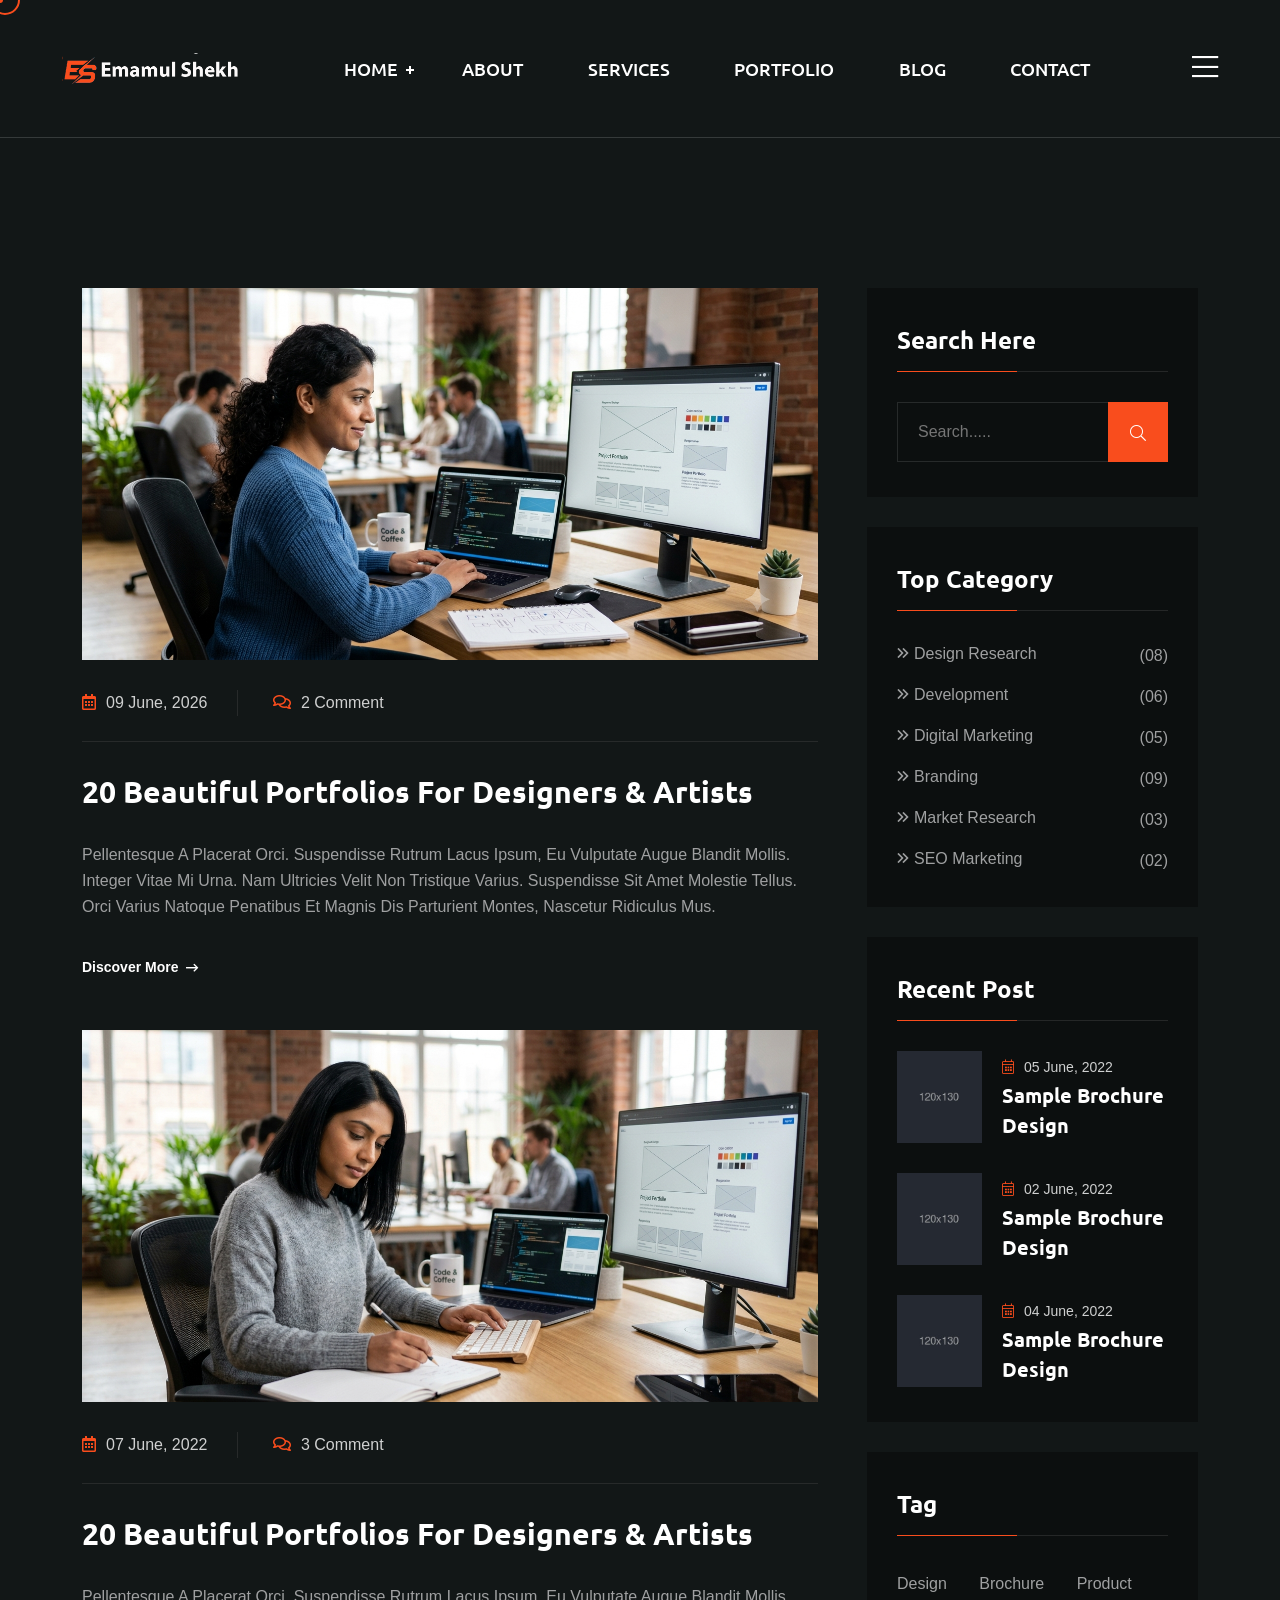
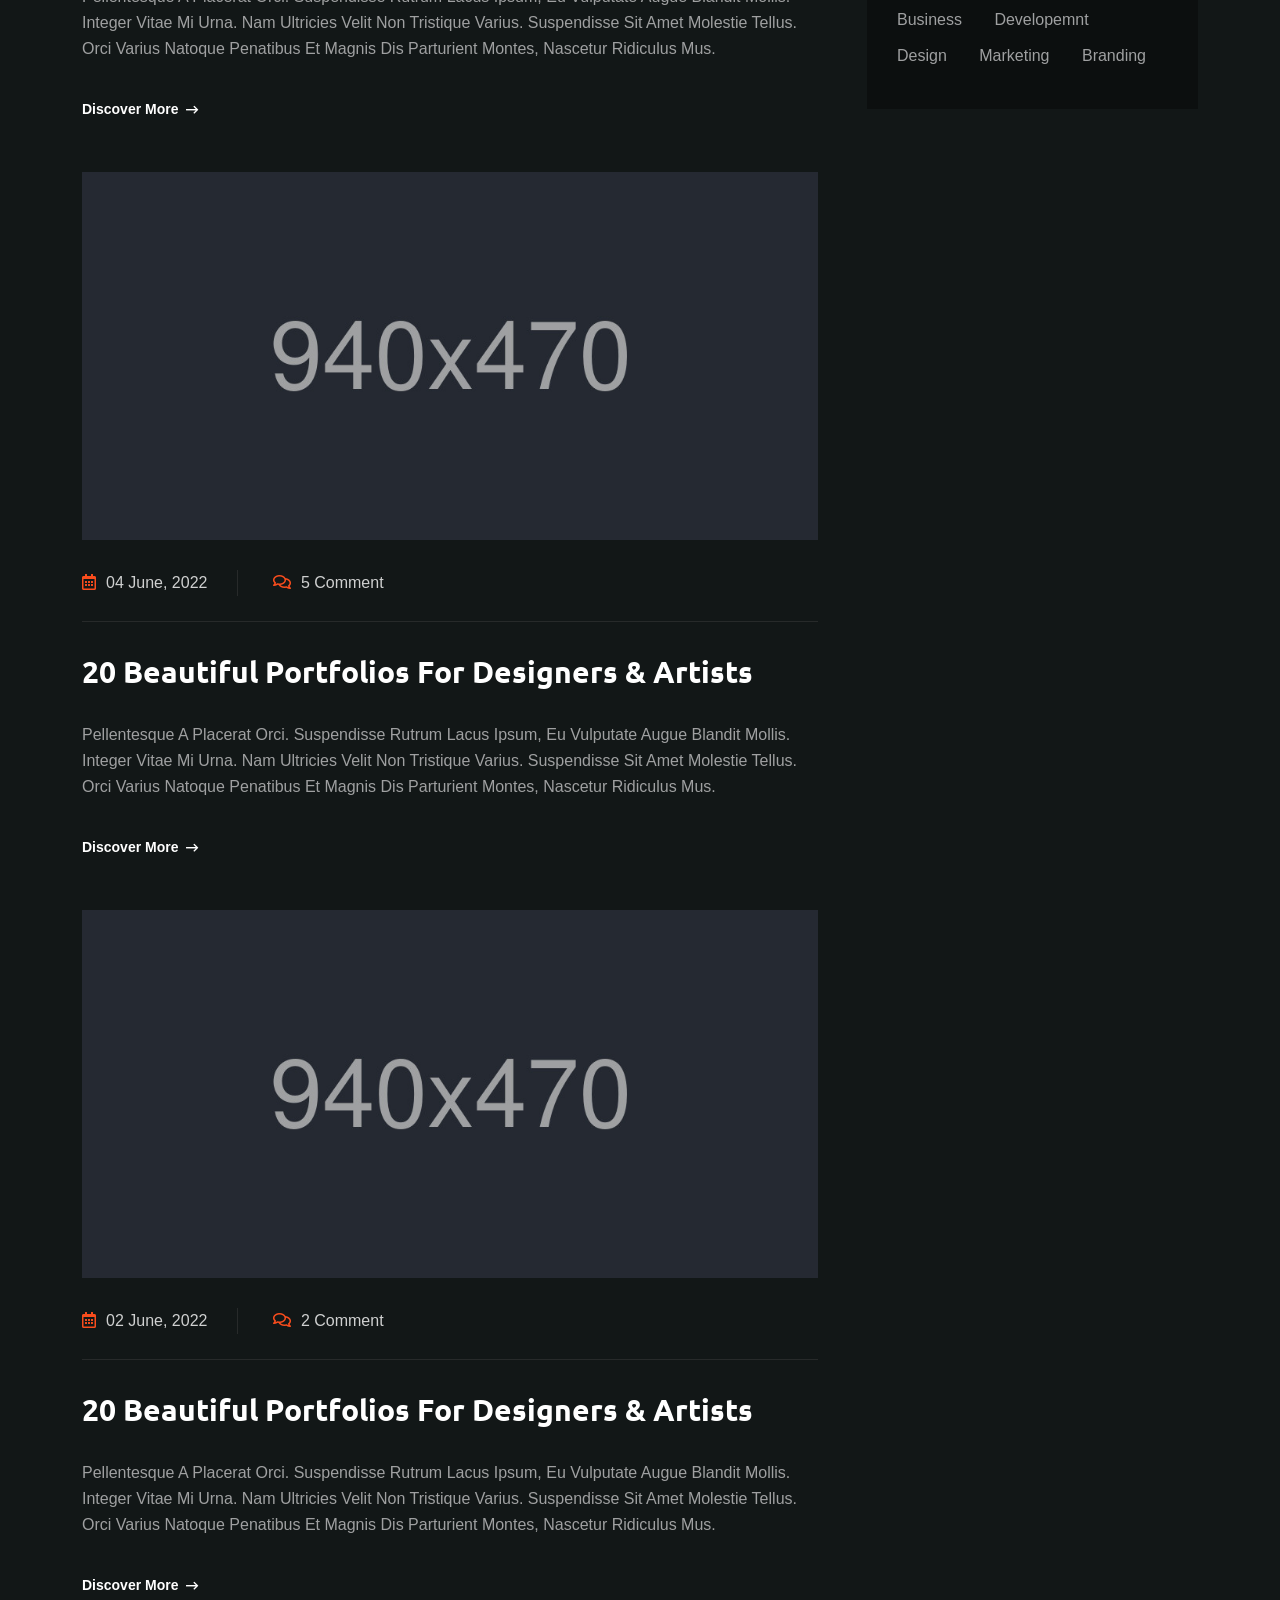
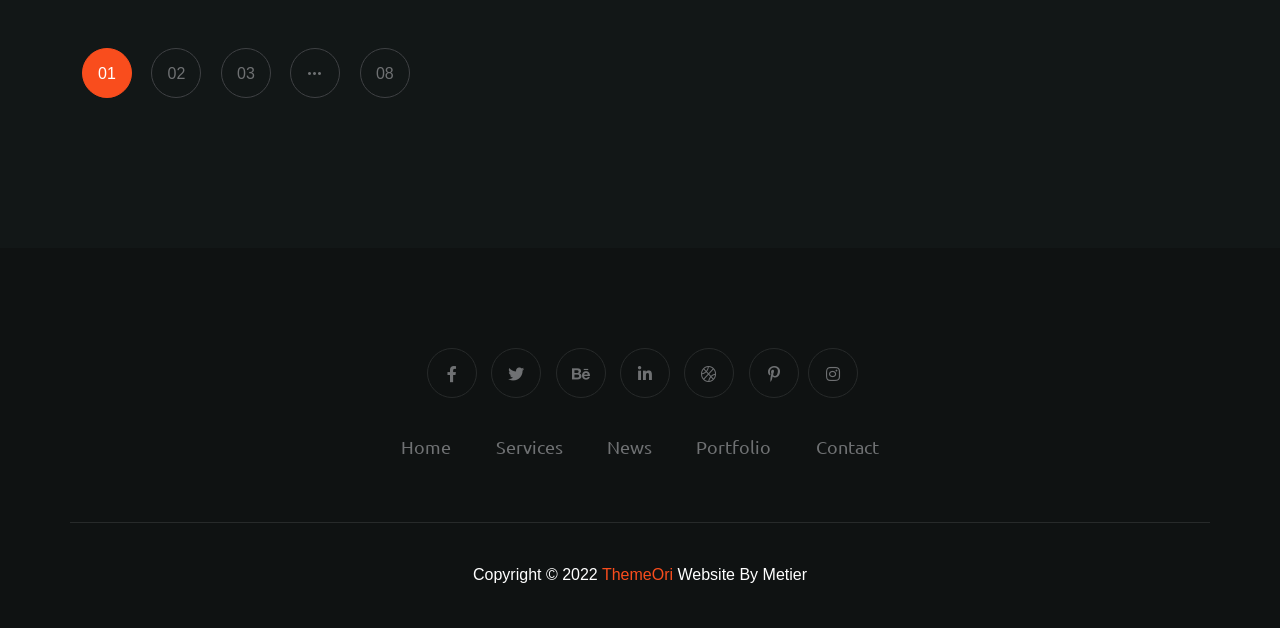
<file: blog.html>
<!DOCTYPE html>
<html lang="en">
  <head>
    <!-- Start Meta -->
    <meta charset="UTF-8" />
    <meta http-equiv="X-UA-Compatible" content="IE=edge" />
    <meta name="description" content="Metier  - Portfolio HTML5 Template" />
    <meta
      name="keywords"
      content="Creative Web Designer, Web Designer, Web Developer, landing pages, Responsive Web Design, Fontend web developer, Backend web developer"
    />
    <meta name="author" content="Emamul Shiekh" />
    <meta name="viewport" content="width=device-width, initial-scale=1" />
    <!-- Title of Site -->
    <title>Emamul Shiekh</title>
    <!-- Favicons -->
    <link rel="icon" type="image/png" href="assets/img/favicon-3.png" />
    <!-- Bootstrap CSS -->
    <link rel="stylesheet" href="assets/css/bootstrap.min.css" />
    <!-- font awesome -->
    <link rel="stylesheet" href="assets/css/all.css" />
    <!-- Animate CSS -->
    <link rel="stylesheet" href="assets/css/animate.css" />
    <!-- Swiper -->
    <link rel="stylesheet" href="assets/css/swiper-bundle.min.css" />
    <!-- Magnific -->
    <link rel="stylesheet" href="assets/css/magnific-popup.css" />
    <!-- Mean menu -->
    <link rel="stylesheet" href="assets/css/meanmenu.min.css" />
    <!-- Custom CSS -->
    <link rel="stylesheet" href="assets/sass/style.css" />
  </head>

  <body class="custom__cursor">
    <div class="custom__cursor-one"></div>
    <div class="custom__cursor-two"></div>
    <!-- Preloader start -->
    <div class="theme-loader">
      <div class="spinner">
        <div class="double-bounce1"></div>
        <div class="double-bounce2"></div>
      </div>
    </div>
    <!-- Preloader end -->
    <!-- Header Area Start -->
     <div class="header__area all-page">
      <div class="container custom-container">
        <div class="header__area-box">
          <div class="header__area-box-logo two">
            <a href="index.html">
              <img src="assets/img/logo-3.png" alt="" />
            </a>
            <div class="responsive-menu"></div>
          </div>
          <div class="header__area-box-main-menu meanmenu-responsive">
            <ul id="mobilemenu">
              <li class="menu-item-has-children">
                <a href="index.html">Home</a>
                <!-- <ul class="sub-menu">
                  <li><a href="index.html">Home 01</a></li>
                  <li><a href="index-2.html">Home 02</a></li>
                  <li><a href="index-3.html">Home 03</a></li>
                </ul> -->
              </li>
               <li><a href="about.html">About</a></li>
                <li><a href="services.html">Services</a></li>
              <!-- <li class="menu-item-has-children">
                <a href="#">Page</a>
                <ul class="sub-menu">
                  <li><a href="about.html">About</a></li>
                  <li><a href="services.html">Services</a></li>
                  <li><a href="services-details.html">Services Details</a></li>
                  <li><a href="error.html">Error</a></li>
                </ul>
              </li> -->
              <li><a href="portfolio.html">Portfolio</a></li>
              <!-- <li class="menu-item-has-children">
                <a href="#">Portfolio</a>
                <ul class="sub-menu">
                  <li><a href="portfolio-1.html">Portfolio 01</a></li>
                  <li><a href="portfolio-2.html">Portfolio 02</a></li>
                  <li><a href="portfolio-3.html">Portfolio 03</a></li>
                  <li>
                    <a href="portfolio-details.html">Portfolio Details 01</a>
                  </li>
                  <li>
                    <a href="portfolio-details-2.html">Portfolio Details 02</a>
                  </li>
                </ul>
              </li> -->
              <li><a href="blog.html">Blog</a></li>
              <!-- <li class="menu-item-has-children">
                <a href="#">News</a>
                <ul class="sub-menu">
                  <li><a href="blog-standard.html">News</a></li>
                  <li><a href="blog-details.html">News Details</a></li>
                </ul>
              </li> -->
              <li><a href="contact.html">Contact</a></li>
            </ul>
          </div>
          <div class="header__area-box-sidebar">
            <div class="header__area-box-sidebar-popup-icon">
              <a href="#"><i class="fal fa-bars"></i></a>
            </div>
          </div>
          <!-- sidebar Menu Start -->
          <div class="header__area-box-sidebar-popup">
            <div class="sidebar-close-btn">
              <a href="#"><i class="fal fa-times"></i></a>
            </div>
            <div class="header__area-box-sidebar-popup-logo">
              <a href="index.html">
                <img src="assets/img/logo-3.png" alt="" />
              </a>
            </div>
            <p>
              Aliquam nibh tortor, faucibus quis ligula eget, faucibus auctor
              sapien. Fusce vulputate magna in magna pellentesque in mauris
              dignissim, imperdiet risus ac, congue nunc.
            </p>
            <div class="header__area-box-sidebar-popup-contact">
              <h4 class="mb-25">Contact Us</h4>
              <form action="#">
                <div class="row">
                  <div class="col-sm-12 mb-30">
                    <div
                      class="header__area-box-sidebar-popup-contact-form-item two"
                    >
                      <i class="far fa-user"></i>
                      <input
                        type="text"
                        name="name"
                        placeholder="Your Name"
                        required="required"
                      />
                    </div>
                  </div>
                  <div class="col-sm-12 mb-30">
                    <div
                      class="header__area-box-sidebar-popup-contact-form-item two"
                    >
                      <i class="far fa-envelope-open"></i>
                      <input
                        type="text"
                        name="email"
                        placeholder="Email Address"
                        required="required"
                      />
                    </div>
                  </div>
                  <div class="col-sm-12 mb-30">
                    <div
                      class="header__area-box-sidebar-popup-contact-form-item two"
                    >
                      <i class="fal fa-pen"></i>
                      <textarea
                        name="message"
                        rows="5"
                        placeholder="Message"
                      ></textarea>
                    </div>
                  </div>
                  <div class="col-sm-12">
                    <div
                      class="header__area-box-sidebar-popup-contact-form-item"
                    >
                      <button class="theme-btn-1" type="submit">
                        Submit Now<i class="fal fa-long-arrow-right"></i>
                      </button>
                    </div>
                  </div>
                </div>
              </form>
            </div>
            <div class="header__area-box-sidebar-popup-follow-us">
              <h4 class="mb-25">Follow Us</h4>
              <div class="header__area-box-sidebar-popup-follow-us-social two">
                <ul>
                  <li>
                    <a href="#"><i class="fab fa-facebook-f"></i></a>
                  </li>
                  <li>
                    <a href="#"><i class="fab fa-twitter"></i></a>
                  </li>
                  <li>
                    <a href="#"><i class="fab fa-instagram"></i></a>
                  </li>
                  <li>
                    <a href="#"><i class="fab fa-linkedin-in"></i></a>
                  </li>
                </ul>
              </div>
            </div>
          </div>
          <div class="sidebar-overlay"></div>
          <!-- sidebar Menu Start -->
        </div>
      </div>
    </div>
    <!-- Header Area End -->
    <!-- Blog Standard Start -->
    <div class="blog__standard section-padding">
      <div class="container">
        <div class="row">
          <div class="col-xl-8 col-lg-8 lg-mb-30">
            <div class="blog__standard-item">
              <div class="blog__standard-item-image">
                <a href="blog-details.html"
                  ><img src="assets/img/blog-8.png" alt=""
                /></a>
              </div>
              <div class="blog__standard-item-meta">
                <ul>
                  <li>
                    <a href="#"
                      ><i class="far fa-calendar-alt"></i>09 June, 2026</a
                    >
                  </li>
                  <li>
                    <a href="#"><i class="far fa-comments"></i>2 Comment</a>
                  </li>
                </ul>
              </div>
              <div class="blog__standard-item-content">
                <h3>
                  <a href="blog-details.html"
                    >20 Beautiful Portfolios For Designers & Artists</a
                  >
                </h3>
                <p>
                  Pellentesque a placerat orci. Suspendisse rutrum lacus ipsum,
                  eu vulputate augue blandit mollis. Integer vitae mi urna. Nam
                  ultricies velit non tristique varius. Suspendisse sit amet
                  molestie tellus. Orci varius natoque penatibus et magnis dis
                  parturient montes, nascetur ridiculus mus.
                </p>
                <a class="simple-btn mt-35" href="blog-details.html"
                  >Discover More<i class="far fa-long-arrow-right"></i
                ></a>
              </div>
            </div>
            <div class="blog__standard-item">
              <div class="blog__standard-item-image">
                <a href="blog-details.html"
                  ><img src="assets/img/blog-9.png" alt=""
                /></a>
              </div>
              <div class="blog__standard-item-meta">
                <ul>
                  <li>
                    <a href="#"
                      ><i class="far fa-calendar-alt"></i>07 June, 2022</a
                    >
                  </li>
                  <li>
                    <a href="#"><i class="far fa-comments"></i>3 Comment</a>
                  </li>
                </ul>
              </div>
              <div class="blog__standard-item-content">
                <h3>
                  <a href="blog-details.html"
                    >20 Beautiful Portfolios For Designers & Artists</a
                  >
                </h3>
                <p>
                  Pellentesque a placerat orci. Suspendisse rutrum lacus ipsum,
                  eu vulputate augue blandit mollis. Integer vitae mi urna. Nam
                  ultricies velit non tristique varius. Suspendisse sit amet
                  molestie tellus. Orci varius natoque penatibus et magnis dis
                  parturient montes, nascetur ridiculus mus.
                </p>
                <a class="simple-btn mt-35" href="blog-details.html"
                  >Discover More<i class="far fa-long-arrow-right"></i
                ></a>
              </div>
            </div>
            <div class="blog__standard-item">
              <div class="blog__standard-item-image">
                <a href="blog-details.html"
                  ><img src="assets/img/blog-6.jpg" alt=""
                /></a>
              </div>
              <div class="blog__standard-item-meta">
                <ul>
                  <li>
                    <a href="#"
                      ><i class="far fa-calendar-alt"></i>04 June, 2022</a
                    >
                  </li>
                  <li>
                    <a href="#"><i class="far fa-comments"></i>5 Comment</a>
                  </li>
                </ul>
              </div>
              <div class="blog__standard-item-content">
                <h3>
                  <a href="blog-details.html"
                    >20 Beautiful Portfolios For Designers & Artists</a
                  >
                </h3>
                <p>
                  Pellentesque a placerat orci. Suspendisse rutrum lacus ipsum,
                  eu vulputate augue blandit mollis. Integer vitae mi urna. Nam
                  ultricies velit non tristique varius. Suspendisse sit amet
                  molestie tellus. Orci varius natoque penatibus et magnis dis
                  parturient montes, nascetur ridiculus mus.
                </p>
                <a class="simple-btn mt-35" href="blog-details.html"
                  >Discover More<i class="far fa-long-arrow-right"></i
                ></a>
              </div>
            </div>
            <div class="blog__standard-item">
              <div class="blog__standard-item-image">
                <a href="blog-details.html"
                  ><img src="assets/img/blog-7.jpg" alt=""
                /></a>
              </div>
              <div class="blog__standard-item-meta">
                <ul>
                  <li>
                    <a href="#"
                      ><i class="far fa-calendar-alt"></i>02 June, 2022</a
                    >
                  </li>
                  <li>
                    <a href="#"><i class="far fa-comments"></i>2 Comment</a>
                  </li>
                </ul>
              </div>
              <div class="blog__standard-item-content">
                <h3>
                  <a href="blog-details.html"
                    >20 Beautiful Portfolios For Designers & Artists</a
                  >
                </h3>
                <p>
                  Pellentesque a placerat orci. Suspendisse rutrum lacus ipsum,
                  eu vulputate augue blandit mollis. Integer vitae mi urna. Nam
                  ultricies velit non tristique varius. Suspendisse sit amet
                  molestie tellus. Orci varius natoque penatibus et magnis dis
                  parturient montes, nascetur ridiculus mus.
                </p>
                <a class="simple-btn mt-35" href="blog-details.html"
                  >Discover More<i class="far fa-long-arrow-right"></i
                ></a>
              </div>
            </div>
            <div class="pagination mt-50">
              <ul>
                <li><a class="active" href="#">01</a></li>
                <li><a href="#">02</a></li>
                <li><a href="#">03</a></li>
                <li>
                  <a href="#"><i class="far fa-ellipsis-h"></i></a>
                </li>
                <li><a href="#">08</a></li>
              </ul>
            </div>
          </div>
          <div class="col-xl-4 col-lg-4">
            <div class="all__sidebar ml-25 xl-ml-0">
              <div class="all__sidebar-item">
                <h4>Search Here</h4>
                <div class="all__sidebar-item-search">
                  <form action="#">
                    <input type="text" placeholder="Search....." />
                    <button type="submit"><i class="fal fa-search"></i></button>
                  </form>
                </div>
              </div>
              <div class="all__sidebar-item">
                <h4>Top Category</h4>
                <div class="all__sidebar-item-category">
                  <ul>
                    <li>
                      <a href="blog-standard.html"
                        ><i class="far fa-angle-double-right"></i>Design
                        Research<span>(08)</span></a
                      >
                    </li>
                    <li>
                      <a href="blog-standard.html"
                        ><i class="far fa-angle-double-right"></i
                        >Development<span>(06)</span></a
                      >
                    </li>
                    <li>
                      <a href="blog-standard.html"
                        ><i class="far fa-angle-double-right"></i>Digital
                        Marketing<span>(05)</span></a
                      >
                    </li>
                    <li>
                      <a href="blog-standard.html"
                        ><i class="far fa-angle-double-right"></i>Branding<span
                          >(09)</span
                        ></a
                      >
                    </li>
                    <li>
                      <a href="blog-standard.html"
                        ><i class="far fa-angle-double-right"></i>Market
                        Research<span>(03)</span></a
                      >
                    </li>
                    <li>
                      <a href="blog-standard.html"
                        ><i class="far fa-angle-double-right"></i>SEO
                        marketing<span>(02)</span></a
                      >
                    </li>
                  </ul>
                </div>
              </div>
              <div class="all__sidebar-item">
                <h4>Recent Post</h4>
                <div class="all__sidebar-item-post">
                  <div class="all__sidebar-item-post-item">
                    <div class="all__sidebar-item-post-item-image">
                      <a href="blog-details.html"
                        ><img src="assets/img/post-1.jpg" alt=""
                      /></a>
                    </div>
                    <div class="all__sidebar-item-post-item-content">
                      <span
                        ><i class="fal fa-calendar-alt"></i>05 June, 2022</span
                      >
                      <h5>
                        <a href="blog-details.html">Sample Brochure Design</a>
                      </h5>
                    </div>
                  </div>
                  <div class="all__sidebar-item-post-item">
                    <div class="all__sidebar-item-post-item-image">
                      <a href="blog-details.html"
                        ><img src="assets/img/post-2.jpg" alt=""
                      /></a>
                    </div>
                    <div class="all__sidebar-item-post-item-content">
                      <span
                        ><i class="fal fa-calendar-alt"></i>02 June, 2022</span
                      >
                      <h5>
                        <a href="blog-details.html">Sample Brochure Design</a>
                      </h5>
                    </div>
                  </div>
                  <div class="all__sidebar-item-post-item">
                    <div class="all__sidebar-item-post-item-image">
                      <a href="blog-details.html"
                        ><img src="assets/img/post-3.jpg" alt=""
                      /></a>
                    </div>
                    <div class="all__sidebar-item-post-item-content">
                      <span
                        ><i class="fal fa-calendar-alt"></i>04 June, 2022</span
                      >
                      <h5>
                        <a href="blog-details.html">Sample Brochure Design</a>
                      </h5>
                    </div>
                  </div>
                </div>
              </div>
              <div class="all__sidebar-item">
                <h4>Tag</h4>
                <div class="all__sidebar-item-tag">
                  <ul>
                    <li><a href="blog-standard.html">Design</a></li>
                    <li><a href="blog-standard.html">Brochure</a></li>
                    <li><a href="blog-standard.html">Product</a></li>
                    <li><a href="blog-standard.html">Business</a></li>
                    <li><a href="blog-standard.html">Developemnt</a></li>
                    <li><a href="blog-standard.html">Design</a></li>
                    <li><a href="blog-standard.html">Marketing</a></li>
                    <li><a href="blog-standard.html">Branding</a></li>
                  </ul>
                </div>
              </div>
            </div>
          </div>
        </div>
      </div>
    </div>
    <!-- Blog Standard End -->
    <!-- Footer Area Start -->
    <div class="footer__area pt-60 pb-60">
      <div class="container">
        <div class="row align-items-center">
          <div class="col-xl-12">
            <div class="footer__area-widget t-center">
              <div class="footer__area-widget-about m-0">
                <div class="footer__area-widget-about-social three">
                  <ul>
                    <li>
                      <a href="#"><i class="fab fa-facebook-f"></i></a>
                    </li>
                    <li>
                      <a href="#"><i class="fab fa-twitter"></i></a>
                    </li>
                    <li>
                      <a href="#"><i class="fab fa-behance"></i></a>
                    </li>
                    <li>
                      <a href="#"><i class="fab fa-linkedin-in"></i></a>
                    </li>
                    <li>
                      <a href="#"><i class="fal fa-basketball-ball"></i></a>
                    </li>
                    <li>
                      <a href="#"><i class="fab fa-pinterest-p"></i></a>
                    </li>
                    <li>
                      <a href="#"><i class="fab fa-instagram"></i></a>
                    </li>
                  </ul>
                </div>
                <div class="footer__area-widget-about-menu three">
                  <ul>
                    <li><a href="index.html">Home</a></li>
                    <li><a href="services.html">Services</a></li>
                    <li><a href="blog-standard.html">News</a></li>
                    <li><a href="portfolio-1.html">Portfolio</a></li>
                    <li><a href="contact.html">Contact</a></li>
                  </ul>
                </div>
              </div>
            </div>
          </div>
        </div>
      </div>
    </div>
    <!-- Footer Area End -->
    <!-- Copyright Area Start -->
    <div class="copyright__area">
      <div class="container">
        <div class="row align-items-center copyright__area-border">
          <div class="col-xl-12">
            <div class="copyright__area-left t-center">
              <p>
                Copyright © 2022<a href="index.html"> ThemeOri</a> Website by
                Metier
              </p>
            </div>
          </div>
        </div>
      </div>
    </div>
    <!-- Copyright Area End -->
    <!-- Scroll Btn Start -->
    <div class="scroll-up">
      <svg
        class="scroll-circle svg-content"
        width="100%"
        height="100%"
        viewBox="-1 -1 102 102"
      >
        <path d="M50,1 a49,49 0 0,1 0,98 a49,49 0 0,1 0,-98" />
      </svg>
    </div>
    <!-- Scroll Btn End -->
    <!-- Main JS -->
    <script src="assets/js/jquery-3.6.0.min.js"></script>
    <!-- Bootstrap JS -->
    <script src="assets/js/bootstrap.min.js"></script>
    <!-- Counter up -->
    <script src="assets/js/jquery.counterup.min.js"></script>
    <!-- Popper JS -->
    <script src="assets/js/popper.min.js"></script>
    <!-- Progressbar JS -->
    <script src="assets/js/progressbar.min.js"></script>
    <!-- Magnific JS -->
    <script src="assets/js/jquery.magnific-popup.min.js"></script>
    <!-- Swiper JS -->
    <script src="assets/js/swiper-bundle.min.js"></script>
    <!-- Waypoints JS -->
    <script src="assets/js/jquery.waypoints.min.js"></script>
    <!-- Isotope JS -->
    <script src="assets/js/isotope.pkgd.min.js"></script>
    <!-- Mean menu -->
    <script src="assets/js/jquery.meanmenu.min.js"></script>
    <!-- Custom JS -->
    <script src="assets/js/custom.js"></script>
  </body>
</html>
</file>
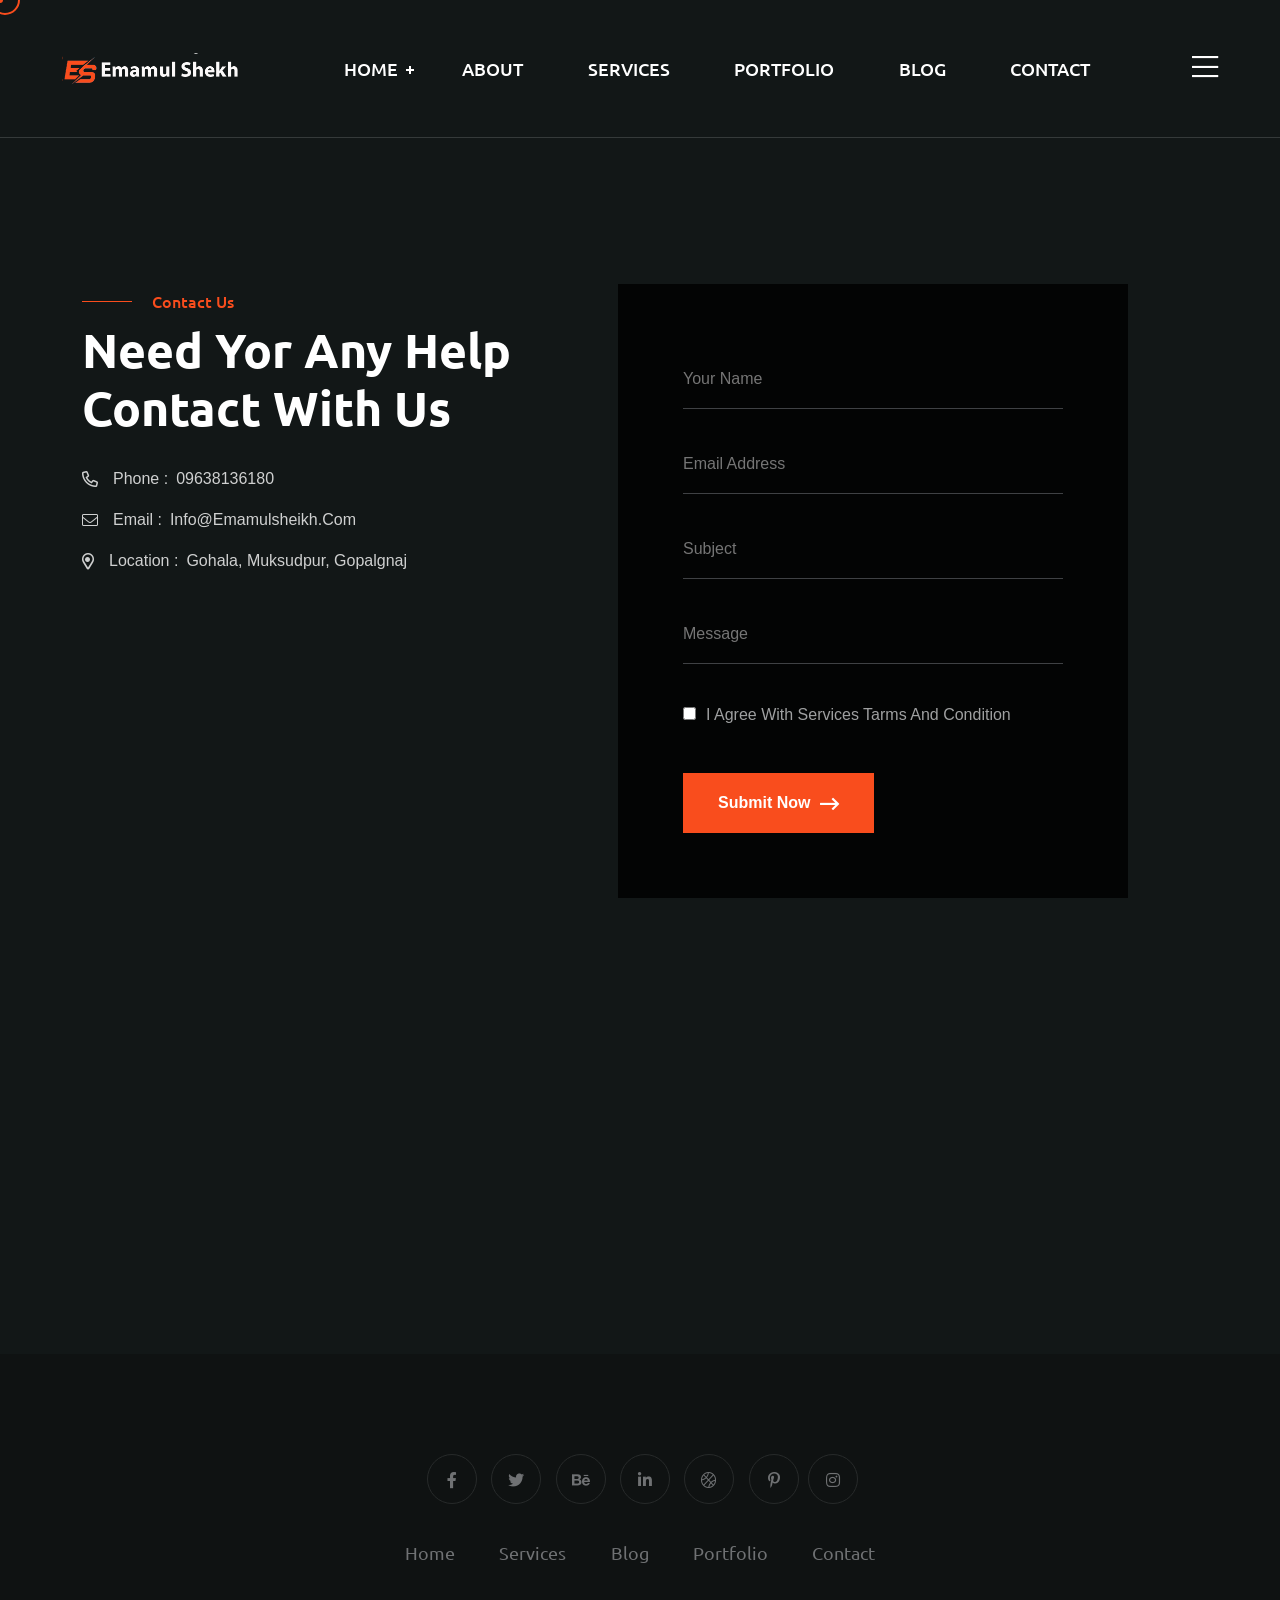
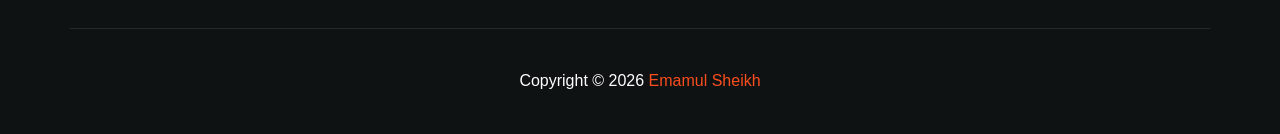
<file: contact.html>
<!DOCTYPE html>
<html lang="en">
  <head>
    <!-- Start Meta -->
    <meta charset="UTF-8" />
    <meta http-equiv="X-UA-Compatible" content="IE=edge" />
    <meta name="description" content="Metier  - Portfolio HTML5 Template" />
    <meta
      name="keywords"
      content="Creative Web Designer, Web Designer, Web Developer, landing pages, Responsive Web Design, Fontend web developer, Backend web developer"
    />
    <meta name="author" content="Emamul Shiekh" />
    <meta name="viewport" content="width=device-width, initial-scale=1" />
    <!-- Title of Site -->
    <title>Emamul Shiekh</title>
    <!-- Favicons -->
    <link rel="icon" type="image/png" href="assets/img/favicon-3.png" />
    <!-- Bootstrap CSS -->
    <link rel="stylesheet" href="assets/css/bootstrap.min.css" />
    <!-- font awesome -->
    <link rel="stylesheet" href="assets/css/all.css" />
    <!-- Animate CSS -->
    <link rel="stylesheet" href="assets/css/animate.css" />
    <!-- Swiper -->
    <link rel="stylesheet" href="assets/css/swiper-bundle.min.css" />
    <!-- Magnific -->
    <link rel="stylesheet" href="assets/css/magnific-popup.css" />
    <!-- Mean menu -->
    <link rel="stylesheet" href="assets/css/meanmenu.min.css" />
    <!-- Custom CSS -->
    <link rel="stylesheet" href="assets/sass/style.css" />
  </head>

  <body class="custom__cursor">
    <div class="custom__cursor-one"></div>
    <div class="custom__cursor-two"></div>
    <!-- Preloader start -->
    <div class="theme-loader">
      <div class="spinner">
        <div class="double-bounce1"></div>
        <div class="double-bounce2"></div>
      </div>
    </div>
    <!-- Preloader end -->
    <!-- Header Area Start -->
    <div class="header__area all-page">
      <div class="container custom-container">
        <div class="header__area-box">
          <div class="header__area-box-logo two">
            <a href="index.html">
              <img src="assets/img/logo-3.png" alt="" />
            </a>
            <div class="responsive-menu"></div>
          </div>
          <div class="header__area-box-main-menu meanmenu-responsive">
            <ul id="mobilemenu">
              <li class="menu-item-has-children">
                <a href="index.html">Home</a>
                <!-- <ul class="sub-menu">
                  <li><a href="index.html">Home 01</a></li>
                  <li><a href="index-2.html">Home 02</a></li>
                  <li><a href="index-3.html">Home 03</a></li>
                </ul> -->
              </li>
               <li><a href="about.html">About</a></li>
                <li><a href="services.html">Services</a></li>
              <!-- <li class="menu-item-has-children">
                <a href="#">Page</a>
                <ul class="sub-menu">
                  <li><a href="about.html">About</a></li>
                  <li><a href="services.html">Services</a></li>
                  <li><a href="services-details.html">Services Details</a></li>
                  <li><a href="error.html">Error</a></li>
                </ul>
              </li> -->
              <li><a href="portfolio.html">Portfolio</a></li>
              <!-- <li class="menu-item-has-children">
                <a href="#">Portfolio</a>
                <ul class="sub-menu">
                  <li><a href="portfolio-1.html">Portfolio 01</a></li>
                  <li><a href="portfolio-2.html">Portfolio 02</a></li>
                  <li><a href="portfolio-3.html">Portfolio 03</a></li>
                  <li>
                    <a href="portfolio-details.html">Portfolio Details 01</a>
                  </li>
                  <li>
                    <a href="portfolio-details-2.html">Portfolio Details 02</a>
                  </li>
                </ul>
              </li> -->
              <li><a href="blog.html">Blog</a></li>
              <!-- <li class="menu-item-has-children">
                <a href="#">News</a>
                <ul class="sub-menu">
                  <li><a href="blog-standard.html">News</a></li>
                  <li><a href="blog-details.html">News Details</a></li>
                </ul>
              </li> -->
              <li><a href="contact.html">Contact</a></li>
            </ul>
          </div>
          <div class="header__area-box-sidebar">
            <div class="header__area-box-sidebar-popup-icon">
              <a href="#"><i class="fal fa-bars"></i></a>
            </div>
          </div>
          <!-- sidebar Menu Start -->
          <div class="header__area-box-sidebar-popup">
            <div class="sidebar-close-btn">
              <a href="#"><i class="fal fa-times"></i></a>
            </div>
            <div class="header__area-box-sidebar-popup-logo">
              <a href="index.html">
                <img src="assets/img/logo-3.png" alt="" />
              </a>
            </div>
            <p>
              Aliquam nibh tortor, faucibus quis ligula eget, faucibus auctor
              sapien. Fusce vulputate magna in magna pellentesque in mauris
              dignissim, imperdiet risus ac, congue nunc.
            </p>
            <div class="header__area-box-sidebar-popup-contact">
              <h4 class="mb-25">Contact Us</h4>
              <form action="#">
                <div class="row">
                  <div class="col-sm-12 mb-30">
                    <div
                      class="header__area-box-sidebar-popup-contact-form-item two"
                    >
                      <i class="far fa-user"></i>
                      <input
                        type="text"
                        name="name"
                        placeholder="Your Name"
                        required="required"
                      />
                    </div>
                  </div>
                  <div class="col-sm-12 mb-30">
                    <div
                      class="header__area-box-sidebar-popup-contact-form-item two"
                    >
                      <i class="far fa-envelope-open"></i>
                      <input
                        type="text"
                        name="email"
                        placeholder="Email Address"
                        required="required"
                      />
                    </div>
                  </div>
                  <div class="col-sm-12 mb-30">
                    <div
                      class="header__area-box-sidebar-popup-contact-form-item two"
                    >
                      <i class="fal fa-pen"></i>
                      <textarea
                        name="message"
                        rows="5"
                        placeholder="Message"
                      ></textarea>
                    </div>
                  </div>
                  <div class="col-sm-12">
                    <div
                      class="header__area-box-sidebar-popup-contact-form-item"
                    >
                      <button class="theme-btn-1" type="submit">
                        Submit Now<i class="fal fa-long-arrow-right"></i>
                      </button>
                    </div>
                  </div>
                </div>
              </form>
            </div>
            <div class="header__area-box-sidebar-popup-follow-us">
              <h4 class="mb-25">Follow Us</h4>
              <div class="header__area-box-sidebar-popup-follow-us-social two">
                <ul>
                  <li>
                    <a href="#"><i class="fab fa-facebook-f"></i></a>
                  </li>
                  <li>
                    <a href="#"><i class="fab fa-twitter"></i></a>
                  </li>
                  <li>
                    <a href="#"><i class="fab fa-instagram"></i></a>
                  </li>
                  <li>
                    <a href="#"><i class="fab fa-linkedin-in"></i></a>
                  </li>
                </ul>
              </div>
            </div>
          </div>
          <div class="sidebar-overlay"></div>
          <!-- sidebar Menu Start -->
        </div>
      </div>
    </div>
    <!-- Header Area End -->
    <!-- Contact Area Start -->
    <div class="contact__area section-padding">
      <div class="container">
        <div class="row mb-60">
          <div class="col-xl-5 col-lg-6">
            <div class="contact__area-title">
              <span class="subtitle">Contact Us</span>
              <h2>Need Yor any help Contact with Us</h2>
            </div>
            <div class="contact__area-info">
              <div class="contact__area-info-item">
                <div class="contact__area-info-item-icon">
                  <i class="far fa-phone-alt"></i>
                  <span>Phone :</span>
                </div>
                <div class="contact__area-info-item-content">
                  <a href="tel:09638136180"> 09638136180</a>
                </div>
              </div>
              <div class="contact__area-info-item">
                <div class="contact__area-info-item-icon">
                  <i class="fal fa-envelope"></i>
                  <span>Email :</span>
                </div>
                <div class="contact__area-info-item-content">
                  <a href="mailto:support@gamil.com">info@emamulsheikh.com</a>
                </div>
              </div>
              <div class="contact__area-info-item">
                <div class="contact__area-info-item-icon">
                  <i class="far fa-map-marker-alt"></i>
                  <span>Location :</span>
                </div>
                <div class="contact__area-info-item-content">
                  <a href="#">Gohala, Muksudpur, Gopalgnaj</a>
                </div>
              </div>
            </div>
          </div>
        </div>
        <div class="row">
          <div class="col-xl-12">
            <div class="contact__area-bottom">
              <div class="contact__area-bottom-form page">
                <form
                  id="contact-form"
                  action="assets/form/mail.php"
                  method="POST"
                >
                  <div class="row">
                    <div class="col-sm-12 mb-25">
                      <div class="contact__area-bottom-form-item">
                        <input
                          type="text"
                          name="name"
                          placeholder="Your Name"
                          required="required"
                        />
                      </div>
                    </div>
                    <div class="col-sm-12 mb-25">
                      <div class="contact__area-bottom-form-item">
                        <input
                          type="text"
                          name="email"
                          placeholder="Email Address"
                          required="required"
                        />
                      </div>
                    </div>
                    <div class="col-sm-12 mb-25">
                      <div class="contact__area-bottom-form-item">
                        <input
                          type="text"
                          name="subject"
                          placeholder="Subject"
                          required="required"
                        />
                      </div>
                    </div>
                    <div class="col-sm-12 mb-30">
                      <div class="contact__area-bottom-form-item">
                        <textarea
                          name="message"
                          rows="5"
                          placeholder="Message"
                        ></textarea>
                      </div>
                    </div>
                    <div class="col-sm-12 mb-45">
                      <div class="contact__area-bottom-form-item">
                        <label>
                          <input class="mr-10" type="checkbox" />I agree with
                          services tarms and condition</label
                        >
                      </div>
                    </div>
                    <div class="col-sm-12">
                      <div class="contact__area-bottom-form-item">
                        <button class="theme-btn-1" type="submit">
                          Submit Now<i class="far fa-long-arrow-right"></i>
                        </button>
                      </div>
                    </div>
                  </div>
                </form>
              </div>
              <div class="contact__area-bottom-map">
               <iframe src="https://www.google.com/maps/embed?pb=!1m18!1m12!1m3!1d3747160.54558576!2d87.70292927714281!3d23.48438724738814!2m3!1f0!2f0!3f0!3m2!1i1024!2i768!4f13.1!3m3!1m2!1s0x30adaaed80e18ba7%3A0xf2d28e0c4e1fc6b!2sBangladesh!5e0!3m2!1sen!2sbd!4v1783232710098!5m2!1sen!2sbd" width="600" height="450" style="border:0;" allowfullscreen="" loading="lazy" referrerpolicy="strict-origin-when-cross-origin">
                  
                </iframe>
              </div>
            </div>
          </div>
        </div>
      </div>
    </div>
    <!-- Contact Area End -->
    <!-- Footer Area Start -->
    <div class="footer__area pt-60 pb-60">
      <div class="container">
        <div class="row align-items-center">
          <div class="col-xl-12">
            <div class="footer__area-widget t-center">
              <div class="footer__area-widget-about m-0">
                <div class="footer__area-widget-about-social three">
                  <ul>
                    <li>
                      <a href="#"><i class="fab fa-facebook-f"></i></a>
                    </li>
                    <li>
                      <a href="#"><i class="fab fa-twitter"></i></a>
                    </li>
                    <li>
                      <a href="#"><i class="fab fa-behance"></i></a>
                    </li>
                    <li>
                      <a href="#"><i class="fab fa-linkedin-in"></i></a>
                    </li>
                    <li>
                      <a href="#"><i class="fal fa-basketball-ball"></i></a>
                    </li>
                    <li>
                      <a href="#"><i class="fab fa-pinterest-p"></i></a>
                    </li>
                    <li>
                      <a href="#"><i class="fab fa-instagram"></i></a>
                    </li>
                  </ul>
                </div>
                <div class="footer__area-widget-about-menu three">
                  <ul>
                    <li><a href="index.html">Home</a></li>
                    <li><a href="services.html">Services</a></li>
                    <li><a href="blog.html">Blog</a></li>
                    <li><a href="portfolio.html">Portfolio</a></li>
                    <li><a href="contact.html">Contact</a></li>
                  </ul>
                </div>
              </div>
            </div>
          </div>
        </div>
      </div>
    </div>
    <!-- Footer Area End -->
    <!-- Copyright Area Start -->
    <div class="copyright__area">
      <div class="container">
        <div class="row align-items-center copyright__area-border">
          <div class="col-xl-12">
            <div class="copyright__area-left t-center">
              <p>
                Copyright © 2026<a style="color:#fa4e1e" href="index.html"> Emamul Sheikh</a> 
              </p>
            </div>
          </div>
        </div>
      </div>
    </div>
    <!-- Copyright Area End -->
    <!-- Scroll Btn Start -->
    <div class="scroll-up">
      <svg
        class="scroll-circle svg-content"
        width="100%"
        height="100%"
        viewBox="-1 -1 102 102"
      >
        <path d="M50,1 a49,49 0 0,1 0,98 a49,49 0 0,1 0,-98" />
      </svg>
    </div>
    <!-- Scroll Btn End -->
    <!-- Main JS -->
    <script src="assets/js/jquery-3.6.0.min.js"></script>
    <!-- Bootstrap JS -->
    <script src="assets/js/bootstrap.min.js"></script>
    <!-- Counter up -->
    <script src="assets/js/jquery.counterup.min.js"></script>
    <!-- Popper JS -->
    <script src="assets/js/popper.min.js"></script>
    <!-- Progressbar JS -->
    <script src="assets/js/progressbar.min.js"></script>
    <!-- Magnific JS -->
    <script src="assets/js/jquery.magnific-popup.min.js"></script>
    <!-- Swiper JS -->
    <script src="assets/js/swiper-bundle.min.js"></script>
    <!-- Waypoints JS -->
    <script src="assets/js/jquery.waypoints.min.js"></script>
    <!-- Isotope JS -->
    <script src="assets/js/isotope.pkgd.min.js"></script>
    <!-- Mean menu -->
    <script src="assets/js/jquery.meanmenu.min.js"></script>
    <!-- Custom JS -->
    <script src="assets/js/custom.js"></script>
  </body>
</html>
</file>
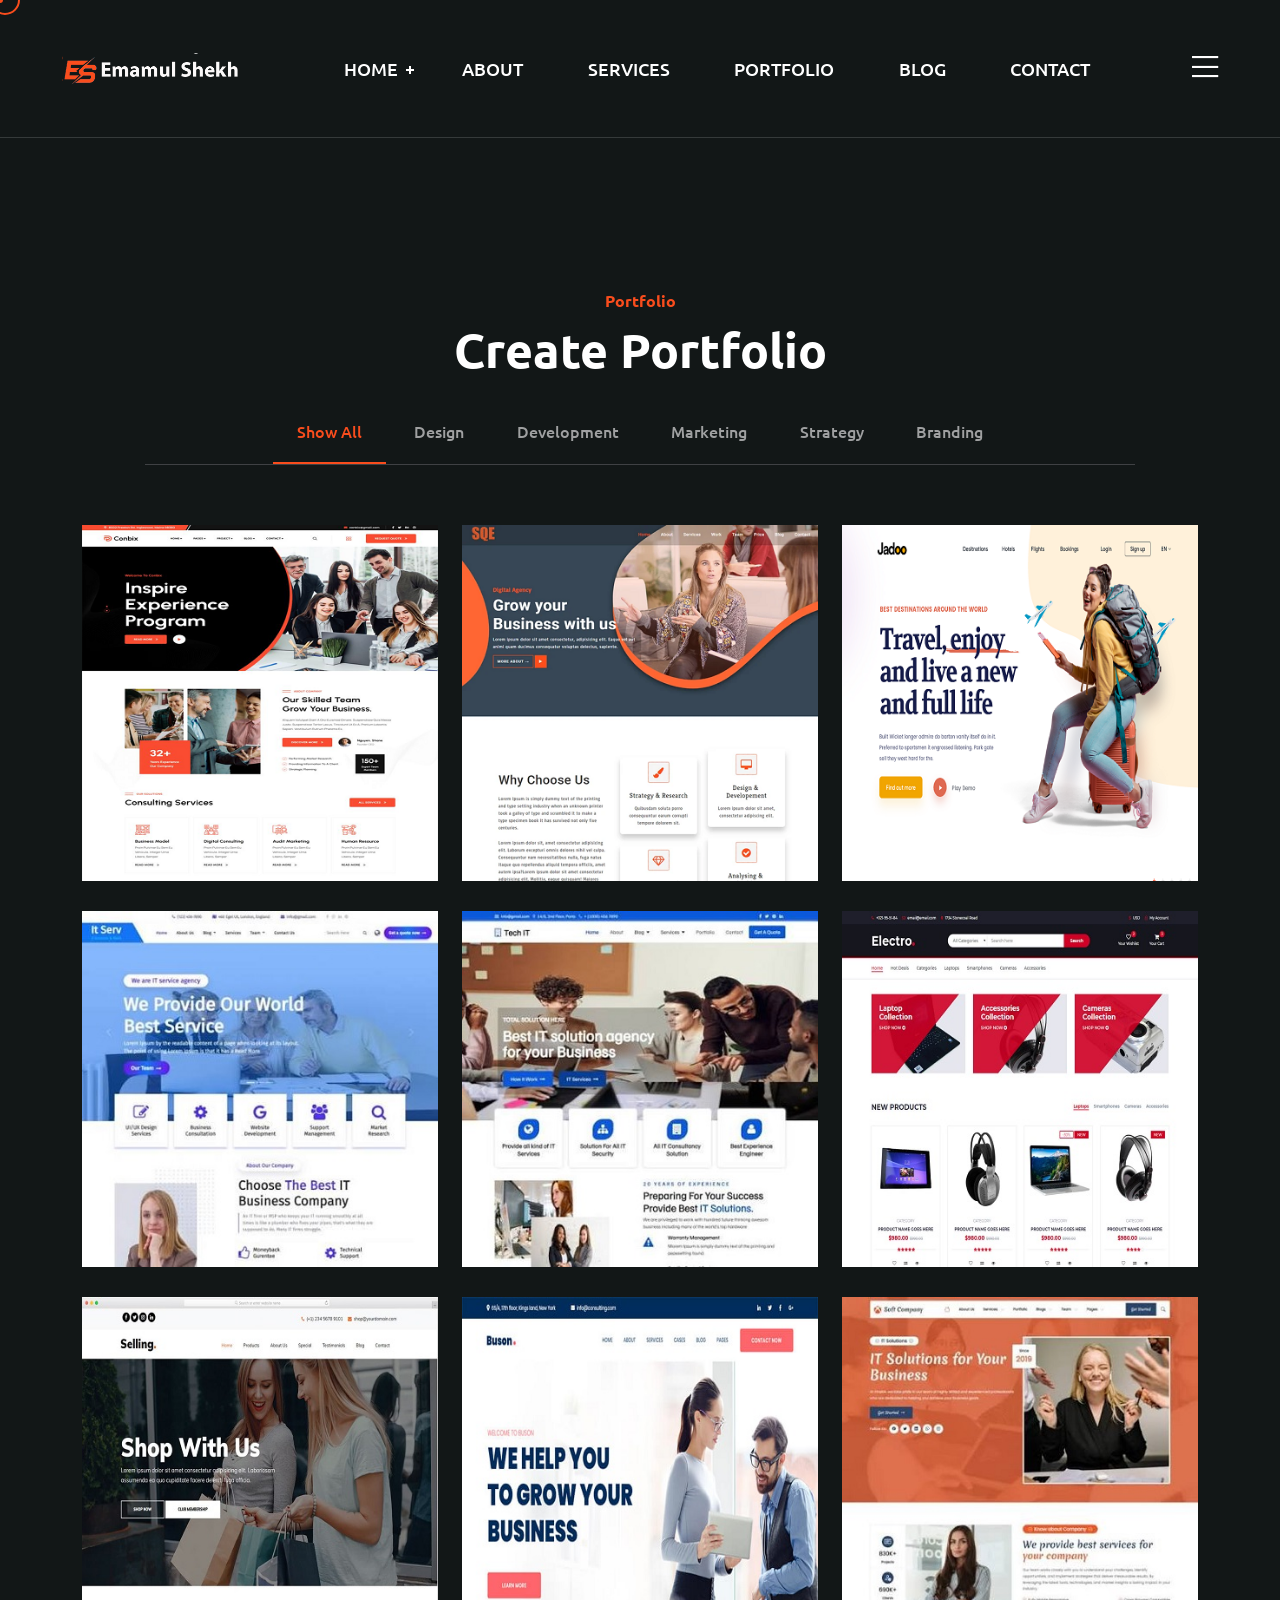
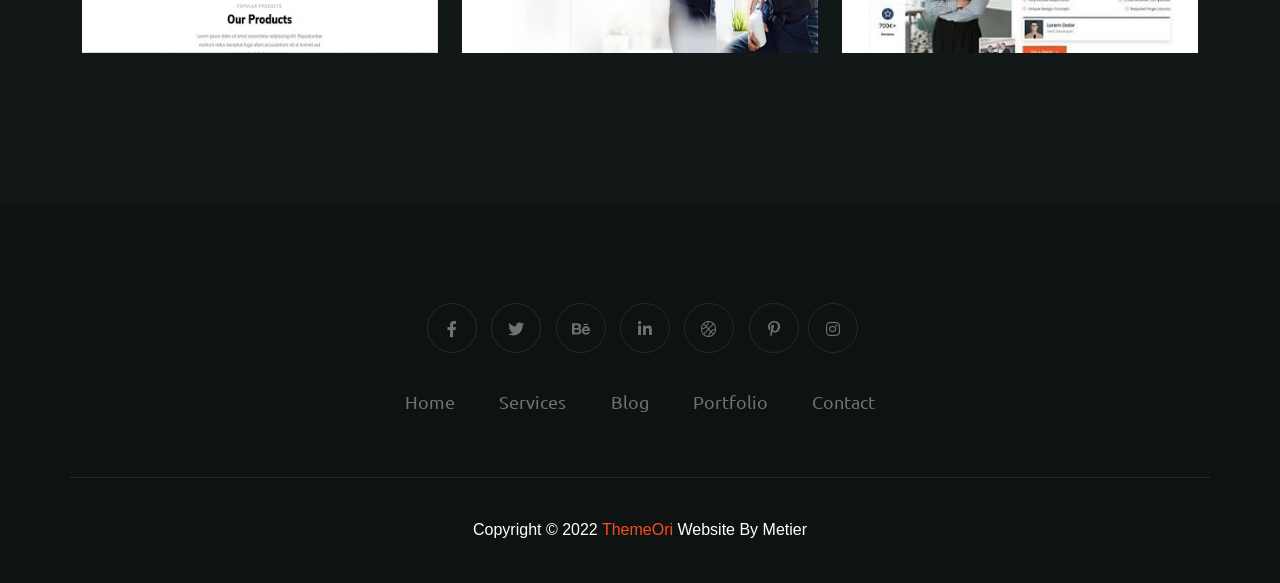
<file: portfolio.html>
<!DOCTYPE html>
<html lang="en">
  <head>
    <!-- Start Meta -->
    <meta charset="UTF-8" />
    <meta http-equiv="X-UA-Compatible" content="IE=edge" />
    <meta name="description" content="Metier  - Portfolio HTML5 Template" />
    <meta
      name="keywords"
      content="Creative Web Designer, Web Designer, Web Developer, landing pages, Responsive Web Design, Fontend web developer, Backend web developer"
    />
    <meta name="author" content="Emamul Shiekh" />
    <meta name="viewport" content="width=device-width, initial-scale=1" />
    <!-- Title of Site -->
    <title>Emamul Shiekh</title>
    <!-- Favicons -->
    <link rel="icon" type="image/png" href="assets/img/favicon-3.png" />
    <!-- Bootstrap CSS -->
    <link rel="stylesheet" href="assets/css/bootstrap.min.css" />
    <!-- font awesome -->
    <link rel="stylesheet" href="assets/css/all.css" />
    <!-- Animate CSS -->
    <link rel="stylesheet" href="assets/css/animate.css" />
    <!-- Swiper -->
    <link rel="stylesheet" href="assets/css/swiper-bundle.min.css" />
    <!-- Magnific -->
    <link rel="stylesheet" href="assets/css/magnific-popup.css" />
    <!-- Mean menu -->
    <link rel="stylesheet" href="assets/css/meanmenu.min.css" />
    <!-- Custom CSS -->
    <link rel="stylesheet" href="assets/sass/style.css" />
  </head>

  <body class="custom__cursor">
    <div class="custom__cursor-one"></div>
    <div class="custom__cursor-two"></div>
    <!-- Preloader start -->
    <div class="theme-loader">
      <div class="spinner">
        <div class="double-bounce1"></div>
        <div class="double-bounce2"></div>
      </div>
    </div>
    <!-- Preloader end -->
    <!-- Header Area Start -->
     <div class="header__area all-page">
      <div class="container custom-container">
        <div class="header__area-box">
          <div class="header__area-box-logo two">
            <a href="index.html">
              <img src="assets/img/logo-3.png" alt="" />
            </a>
            <div class="responsive-menu"></div>
          </div>
          <div class="header__area-box-main-menu meanmenu-responsive">
            <ul id="mobilemenu">
              <li class="menu-item-has-children">
                <a href="index.html">Home</a>
                <!-- <ul class="sub-menu">
                  <li><a href="index.html">Home 01</a></li>
                  <li><a href="index-2.html">Home 02</a></li>
                  <li><a href="index-3.html">Home 03</a></li>
                </ul> -->
              </li>
               <li><a href="about.html">About</a></li>
                <li><a href="services.html">Services</a></li>
              <!-- <li class="menu-item-has-children">
                <a href="#">Page</a>
                <ul class="sub-menu">
                  <li><a href="about.html">About</a></li>
                  <li><a href="services.html">Services</a></li>
                  <li><a href="services-details.html">Services Details</a></li>
                  <li><a href="error.html">Error</a></li>
                </ul>
              </li> -->
              <li><a href="portfolio.html">Portfolio</a></li>
              <!-- <li class="menu-item-has-children">
                <a href="#">Portfolio</a>
                <ul class="sub-menu">
                  <li><a href="portfolio-1.html">Portfolio 01</a></li>
                  <li><a href="portfolio-2.html">Portfolio 02</a></li>
                  <li><a href="portfolio-3.html">Portfolio 03</a></li>
                  <li>
                    <a href="portfolio-details.html">Portfolio Details 01</a>
                  </li>
                  <li>
                    <a href="portfolio-details-2.html">Portfolio Details 02</a>
                  </li>
                </ul>
              </li> -->
              <li><a href="blog.html">Blog</a></li>
              <!-- <li class="menu-item-has-children">
                <a href="#">News</a>
                <ul class="sub-menu">
                  <li><a href="blog-standard.html">News</a></li>
                  <li><a href="blog-details.html">News Details</a></li>
                </ul>
              </li> -->
              <li><a href="contact.html">Contact</a></li>
            </ul>
          </div>
          <div class="header__area-box-sidebar">
            <div class="header__area-box-sidebar-popup-icon">
              <a href="#"><i class="fal fa-bars"></i></a>
            </div>
          </div>
          <!-- sidebar Menu Start -->
          <div class="header__area-box-sidebar-popup">
            <div class="sidebar-close-btn">
              <a href="#"><i class="fal fa-times"></i></a>
            </div>
            <div class="header__area-box-sidebar-popup-logo">
              <a href="index.html">
                <img src="assets/img/logo-3.png" alt="" />
              </a>
            </div>
            <p>
              Aliquam nibh tortor, faucibus quis ligula eget, faucibus auctor
              sapien. Fusce vulputate magna in magna pellentesque in mauris
              dignissim, imperdiet risus ac, congue nunc.
            </p>
            <div class="header__area-box-sidebar-popup-contact">
              <h4 class="mb-25">Contact Us</h4>
              <form action="#">
                <div class="row">
                  <div class="col-sm-12 mb-30">
                    <div
                      class="header__area-box-sidebar-popup-contact-form-item two"
                    >
                      <i class="far fa-user"></i>
                      <input
                        type="text"
                        name="name"
                        placeholder="Your Name"
                        required="required"
                      />
                    </div>
                  </div>
                  <div class="col-sm-12 mb-30">
                    <div
                      class="header__area-box-sidebar-popup-contact-form-item two"
                    >
                      <i class="far fa-envelope-open"></i>
                      <input
                        type="text"
                        name="email"
                        placeholder="Email Address"
                        required="required"
                      />
                    </div>
                  </div>
                  <div class="col-sm-12 mb-30">
                    <div
                      class="header__area-box-sidebar-popup-contact-form-item two"
                    >
                      <i class="fal fa-pen"></i>
                      <textarea
                        name="message"
                        rows="5"
                        placeholder="Message"
                      ></textarea>
                    </div>
                  </div>
                  <div class="col-sm-12">
                    <div
                      class="header__area-box-sidebar-popup-contact-form-item"
                    >
                      <button class="theme-btn-1" type="submit">
                        Submit Now<i class="fal fa-long-arrow-right"></i>
                      </button>
                    </div>
                  </div>
                </div>
              </form>
            </div>
            <div class="header__area-box-sidebar-popup-follow-us">
              <h4 class="mb-25">Follow Us</h4>
              <div class="header__area-box-sidebar-popup-follow-us-social two">
                <ul>
                  <li>
                    <a href="#"><i class="fab fa-facebook-f"></i></a>
                  </li>
                  <li>
                    <a href="#"><i class="fab fa-twitter"></i></a>
                  </li>
                  <li>
                    <a href="#"><i class="fab fa-instagram"></i></a>
                  </li>
                  <li>
                    <a href="#"><i class="fab fa-linkedin-in"></i></a>
                  </li>
                </ul>
              </div>
            </div>
          </div>
          <div class="sidebar-overlay"></div>
          <!-- sidebar Menu Start -->
        </div>
      </div>
    </div>
    <!-- Header Area End -->
    <!-- Portfolio Area Start -->
    <div class="portfolio__area-two section-padding">
      <div class="container">
        <div class="row">
          <div class="col-xl-12 mb-60">
            <div class="portfolio__area-two-title">
              <span class="subtitle-one">Portfolio</span>
              <h2>Create Portfolio</h2>
            </div>
            <div class="portfolio__area-two-btn">
              <ul>
                <li class="active" data-filter="*">Show All</li>
                <li data-filter=".design">Design</li>
                <li data-filter=".development">Development</li>
                <li data-filter=".marketing">Marketing</li>
                <li data-filter=".strategy">Strategy</li>
                <li data-filter=".branding">Branding</li>
              </ul>
            </div>
          </div>
        </div>
        <div class="row portfolio__area-two-active">
          <div class="col-xl-4 col-lg-4 col-md-6 portfolio-item mb-30">
            <div class="portfolio__area-two-item">
              <img
                class="img__full"
                src="assets/img/portfolio/portfolio-7.jpg"
                alt=""
              />
              <div class="portfolio__area-two-item-content">
                <span>Photography</span>
                <h4><a href="portfolio-details.html">Photography</a></h4>
              </div>
            </div>
          </div>
          <div
            class="col-xl-4 col-lg-4 col-md-6 portfolio-item marketing mb-30"
          >
            <div class="portfolio__area-two-item">
              <img
                class="img__full"
                src="assets/img/portfolio/portfolio-8.jpg"
                alt=""
              />
              <div class="portfolio__area-two-item-content">
                <span>Photography</span>
                <h4><a href="portfolio-details.html">Photography</a></h4>
              </div>
            </div>
          </div>
          <div
            class="col-xl-4 col-lg-4 col-md-6 portfolio-item branding design mb-30"
          >
            <div class="portfolio__area-two-item">
              <img
                class="img__full"
                src="assets/img/portfolio/portfolio-9.jpg"
                alt=""
              />
              <div class="portfolio__area-two-item-content">
                <span>Photography</span>
                <h4><a href="portfolio-details.html">Photography</a></h4>
              </div>
            </div>
          </div>
          <div
            class="col-xl-4 col-lg-4 col-md-6 portfolio-item development marketing mb-30"
          >
            <div class="portfolio__area-two-item">
              <img
                class="img__full"
                src="assets/img/portfolio/portfolio-10.jpg"
                alt=""
              />
              <div class="portfolio__area-two-item-content">
                <span>Photography</span>
                <h4><a href="portfolio-details.html">Photography</a></h4>
              </div>
            </div>
          </div>
          <div class="col-xl-4 col-lg-4 col-md-6 portfolio-item design mb-30">
            <div class="portfolio__area-two-item">
              <img
                class="img__full"
                src="assets/img/portfolio/portfolio-11.jpg"
                alt=""
              />
              <div class="portfolio__area-two-item-content">
                <span>Photography</span>
                <h4><a href="portfolio-details.html">Photography</a></h4>
              </div>
            </div>
          </div>
          <div
            class="col-xl-4 col-lg-4 col-md-6 portfolio-item development branding strategy mb-30"
          >
            <div class="portfolio__area-two-item">
              <img
                class="img__full"
                src="assets/img/portfolio/portfolio-12.jpg"
                alt=""
              />
              <div class="portfolio__area-two-item-content">
                <span>Photography</span>
                <h4><a href="portfolio-details.html">Photography</a></h4>
              </div>
            </div>
          </div>
          <div
            class="col-xl-4 col-lg-4 col-md-6 portfolio-item strategy branding lg-mb-30"
          >
            <div class="portfolio__area-two-item">
              <img
                class="img__full"
                src="assets/img/portfolio/portfolio-13.jpg"
                alt=""
              />
              <div class="portfolio__area-two-item-content">
                <span>Photography</span>
                <h4><a href="portfolio-details.html">Photography</a></h4>
              </div>
            </div>
          </div>
          <div
            class="col-xl-4 col-lg-4 col-md-6 portfolio-item design lg-mb-30"
          >
            <div class="portfolio__area-two-item">
              <img
                class="img__full"
                src="assets/img/portfolio/portfolio-14.jpg"
                alt=""
              />
              <div class="portfolio__area-two-item-content">
                <span>Photography</span>
                <h4><a href="portfolio-details.html">Photography</a></h4>
              </div>
            </div>
          </div>
          <div
            class="col-xl-4 col-lg-4 col-md-6 portfolio-item strategy development"
          >
            <div class="portfolio__area-two-item">
              <img
                class="img__full"
                src="assets/img/portfolio/portfolio-15.jpg"
                alt=""
              />
              <div class="portfolio__area-two-item-content">
                <span>Photography</span>
                <h4><a href="portfolio-details.html">Photography</a></h4>
              </div>
            </div>
          </div>
        </div>
      </div>
    </div>
    <!-- Portfolio Area End -->
    <!-- Footer Area Start -->
    <div class="footer__area pt-60 pb-60">
      <div class="container">
        <div class="row align-items-center">
          <div class="col-xl-12">
            <div class="footer__area-widget t-center">
              <div class="footer__area-widget-about m-0">
                <div class="footer__area-widget-about-social three">
                  <ul>
                    <li>
                      <a href="#"><i class="fab fa-facebook-f"></i></a>
                    </li>
                    <li>
                      <a href="#"><i class="fab fa-twitter"></i></a>
                    </li>
                    <li>
                      <a href="#"><i class="fab fa-behance"></i></a>
                    </li>
                    <li>
                      <a href="#"><i class="fab fa-linkedin-in"></i></a>
                    </li>
                    <li>
                      <a href="#"><i class="fal fa-basketball-ball"></i></a>
                    </li>
                    <li>
                      <a href="#"><i class="fab fa-pinterest-p"></i></a>
                    </li>
                    <li>
                      <a href="#"><i class="fab fa-instagram"></i></a>
                    </li>
                  </ul>
                </div>
                <div class="footer__area-widget-about-menu three">
                  <ul>
                    <li><a href="index.html">Home</a></li>
                    <li><a href="services.html">Services</a></li>
                    <li><a href="blog.html">Blog</a></li>
                    <li><a href="portfolio.html">Portfolio</a></li>
                    <li><a href="contact.html">Contact</a></li>
                  </ul>
                </div>
              </div>
            </div>
          </div>
        </div>
      </div>
    </div>
    <!-- Footer Area End -->
    <!-- Copyright Area Start -->
    <div class="copyright__area">
      <div class="container">
        <div class="row align-items-center copyright__area-border">
          <div class="col-xl-12">
            <div class="copyright__area-left t-center">
              <p>
                Copyright © 2022<a href="index.html"> ThemeOri</a> Website by
                Metier
              </p>
            </div>
          </div>
        </div>
      </div>
    </div>
    <!-- Copyright Area End -->
    <!-- Scroll Btn Start -->
    <div class="scroll-up">
      <svg
        class="scroll-circle svg-content"
        width="100%"
        height="100%"
        viewBox="-1 -1 102 102"
      >
        <path d="M50,1 a49,49 0 0,1 0,98 a49,49 0 0,1 0,-98" />
      </svg>
    </div>
    <!-- Scroll Btn End -->
    <!-- Main JS -->
    <script src="assets/js/jquery-3.6.0.min.js"></script>
    <!-- Bootstrap JS -->
    <script src="assets/js/bootstrap.min.js"></script>
    <!-- Counter up -->
    <script src="assets/js/jquery.counterup.min.js"></script>
    <!-- Popper JS -->
    <script src="assets/js/popper.min.js"></script>
    <!-- Progressbar JS -->
    <script src="assets/js/progressbar.min.js"></script>
    <!-- Magnific JS -->
    <script src="assets/js/jquery.magnific-popup.min.js"></script>
    <!-- Swiper JS -->
    <script src="assets/js/swiper-bundle.min.js"></script>
    <!-- Waypoints JS -->
    <script src="assets/js/jquery.waypoints.min.js"></script>
    <!-- Isotope JS -->
    <script src="assets/js/isotope.pkgd.min.js"></script>
    <!-- Mean menu -->
    <script src="assets/js/jquery.meanmenu.min.js"></script>
    <!-- Custom JS -->
    <script src="assets/js/custom.js"></script>
  </body>
</html>
</file>
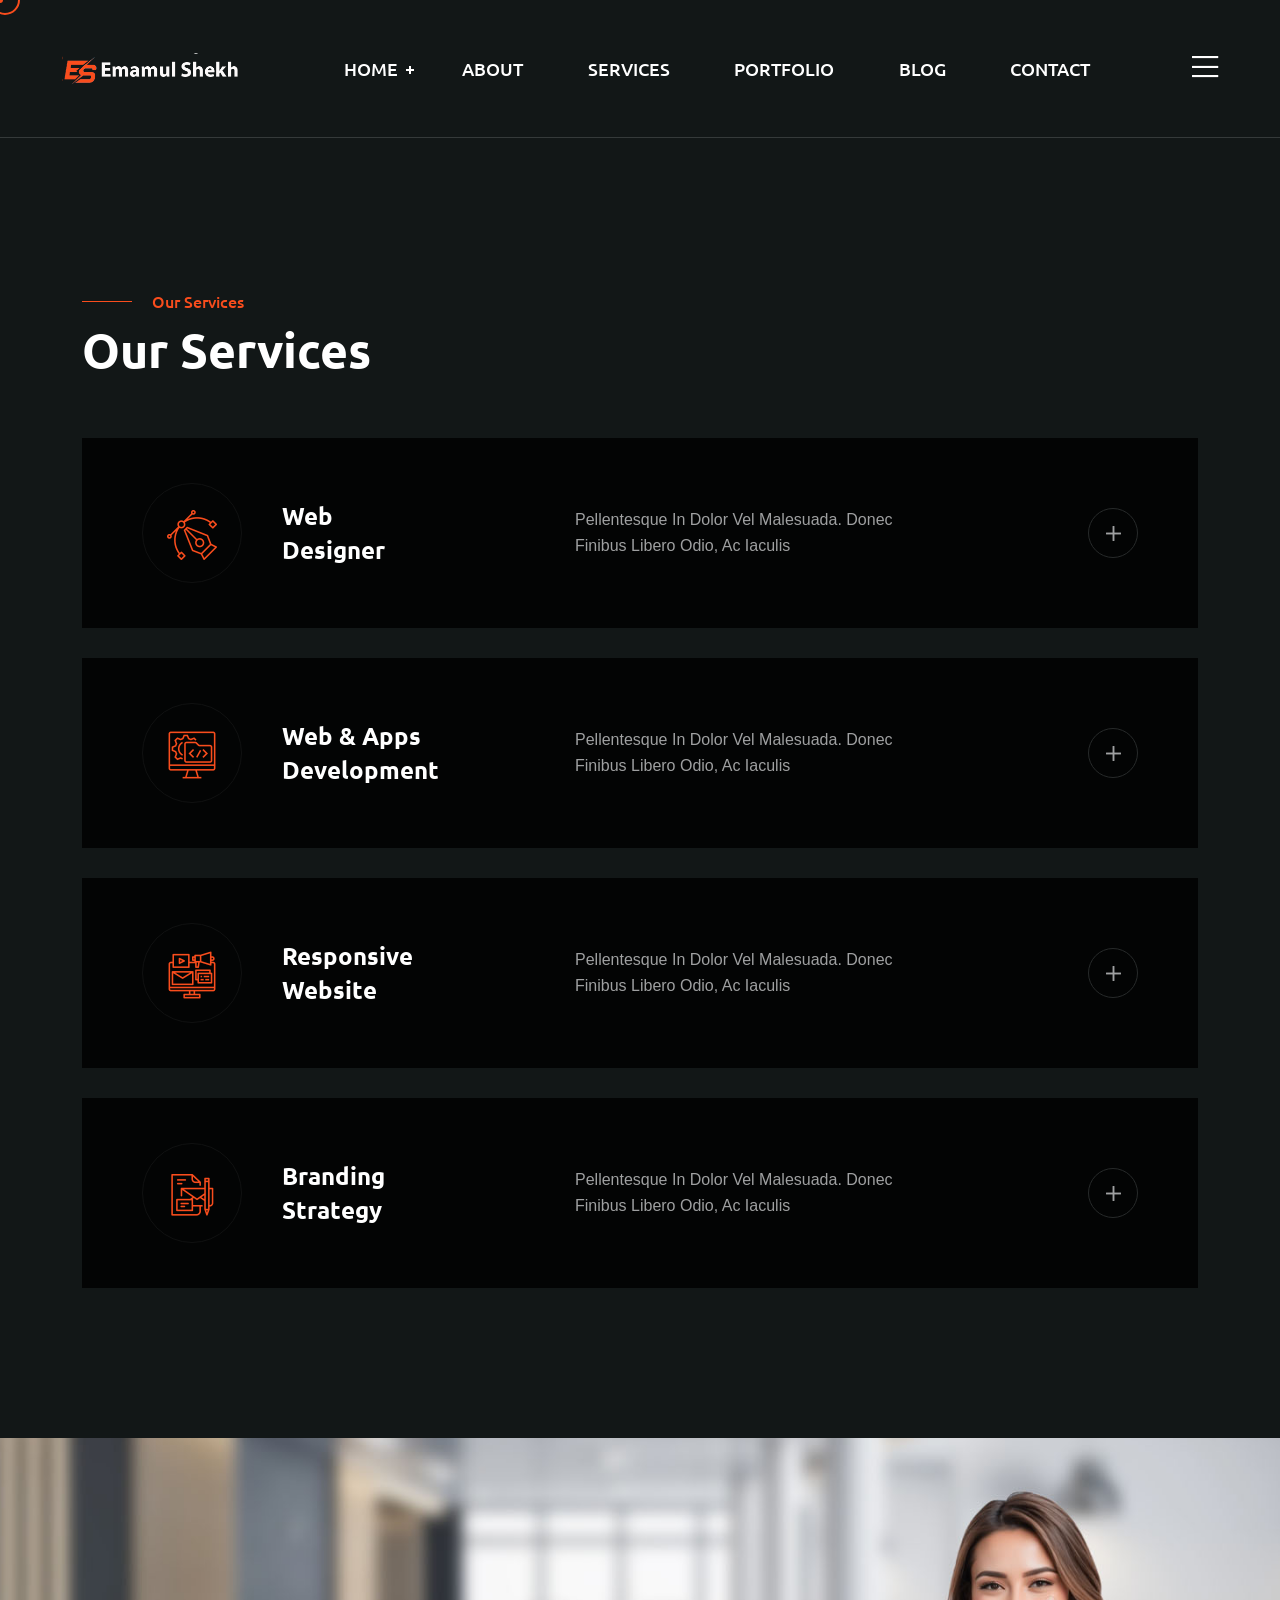
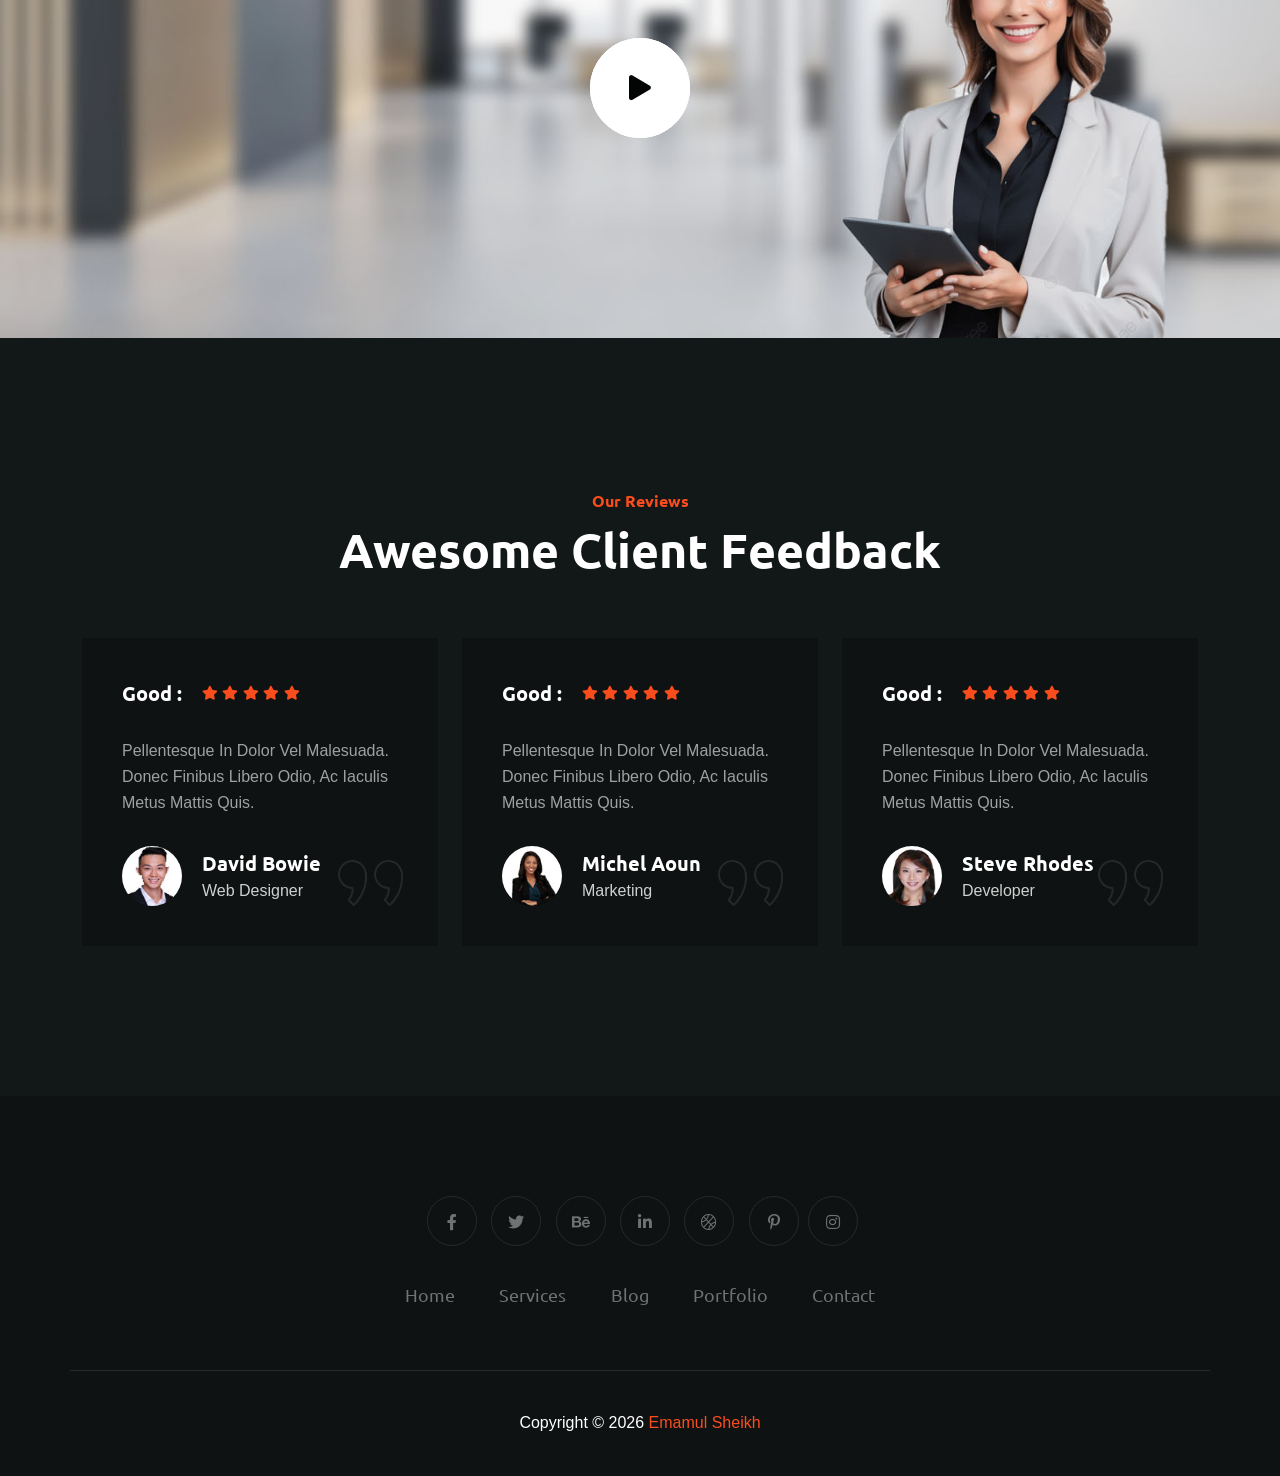
<file: services.html>
<!DOCTYPE html>
<html lang="en">
  <head>
    <!-- Start Meta -->
    <meta charset="UTF-8" />
    <meta http-equiv="X-UA-Compatible" content="IE=edge" />
    <meta name="description" content="Metier  - Portfolio HTML5 Template" />
    <meta
      name="keywords"
      content="Creative Web Designer, Web Designer, Web Developer, landing pages, Responsive Web Design, Fontend web developer, Backend web developer"
    />
    <meta name="author" content="Emamul Shiekh" />
    <meta name="viewport" content="width=device-width, initial-scale=1" />
    <!-- Title of Site -->
    <title>Emamul Shiekh</title>
    <!-- Favicons -->
    <link rel="icon" type="image/png" href="assets/img/favicon-3.png" />
    <!-- Bootstrap CSS -->
    <link rel="stylesheet" href="assets/css/bootstrap.min.css" />
    <!-- font awesome -->
    <link rel="stylesheet" href="assets/css/all.css" />
    <!-- Animate CSS -->
    <link rel="stylesheet" href="assets/css/animate.css" />
    <!-- Swiper -->
    <link rel="stylesheet" href="assets/css/swiper-bundle.min.css" />
    <!-- Magnific -->
    <link rel="stylesheet" href="assets/css/magnific-popup.css" />
    <!-- Mean menu -->
    <link rel="stylesheet" href="assets/css/meanmenu.min.css" />
    <!-- Custom CSS -->
    <link rel="stylesheet" href="assets/sass/style.css" />
  </head>

  <body class="custom__cursor">
    <div class="custom__cursor-one"></div>
    <div class="custom__cursor-two"></div>
    <!-- Preloader start -->
    <div class="theme-loader">
      <div class="spinner">
        <div class="double-bounce1"></div>
        <div class="double-bounce2"></div>
      </div>
    </div>
    <!-- Preloader end -->
    <!-- Header Area Start -->
     <div class="header__area all-page">
      <div class="container custom-container">
        <div class="header__area-box">
          <div class="header__area-box-logo two">
            <a href="index.html">
              <img src="assets/img/logo-3.png" alt="" />
            </a>
            <div class="responsive-menu"></div>
          </div>
          <div class="header__area-box-main-menu meanmenu-responsive">
            <ul id="mobilemenu">
               <li class="menu-item-has-children"> 
                <a href="index.html">Home</a>
                <!-- <ul class="sub-menu">
                  <li><a href="index.html">Home 01</a></li>
                  <li><a href="index-2.html">Home 02</a></li>
                  <li><a href="index-3.html">Home 03</a></li>
                </ul> -->
              </li>
               <li><a href="about.html">About</a></li>
                <li><a href="services.html">Services</a></li>
              <!-- <li class="menu-item-has-children">
                <a href="#">Page</a>
                <ul class="sub-menu">
                  <li><a href="about.html">About</a></li>
                  <li><a href="services.html">Services</a></li>
                  <li><a href="services-details.html">Services Details</a></li>
                  <li><a href="error.html">Error</a></li>
                </ul>
              </li> -->
              <li><a href="portfolio.html">Portfolio</a></li>
              <!-- <li class="menu-item-has-children">
                <a href="#">Portfolio</a>
                <ul class="sub-menu">
                  <li><a href="portfolio-1.html">Portfolio 01</a></li>
                  <li><a href="portfolio-2.html">Portfolio 02</a></li>
                  <li><a href="portfolio-3.html">Portfolio 03</a></li>
                  <li>
                    <a href="portfolio-details.html">Portfolio Details 01</a>
                  </li>
                  <li>
                    <a href="portfolio-details-2.html">Portfolio Details 02</a>
                  </li>
                </ul>
              </li> -->
              <li><a href="blog.html">Blog</a></li>
              <!-- <li class="menu-item-has-children">
                <a href="#">News</a>
                <ul class="sub-menu">
                  <li><a href="blog-standard.html">News</a></li>
                  <li><a href="blog-details.html">News Details</a></li>
                </ul>
              </li> -->
              <li><a href="contact.html">Contact</a></li>
            </ul>
          </div>
          <div class="header__area-box-sidebar">
            <div class="header__area-box-sidebar-popup-icon">
              <a href="#"><i class="fal fa-bars"></i></a>
            </div>
          </div>
          <!-- sidebar Menu Start -->
          <div class="header__area-box-sidebar-popup">
            <div class="sidebar-close-btn">
              <a href="#"><i class="fal fa-times"></i></a>
            </div>
            <div class="header__area-box-sidebar-popup-logo">
              <a href="index.html">
                <img src="assets/img/logo-3.png" alt="" />
              </a>
            </div>
            <p>
              Aliquam nibh tortor, faucibus quis ligula eget, faucibus auctor
              sapien. Fusce vulputate magna in magna pellentesque in mauris
              dignissim, imperdiet risus ac, congue nunc.
            </p>
            <div class="header__area-box-sidebar-popup-contact">
              <h4 class="mb-25">Contact Us</h4>
              <form action="#">
                <div class="row">
                  <div class="col-sm-12 mb-30">
                    <div
                      class="header__area-box-sidebar-popup-contact-form-item two"
                    >
                      <i class="far fa-user"></i>
                      <input
                        type="text"
                        name="name"
                        placeholder="Your Name"
                        required="required"
                      />
                    </div>
                  </div>
                  <div class="col-sm-12 mb-30">
                    <div
                      class="header__area-box-sidebar-popup-contact-form-item two"
                    >
                      <i class="far fa-envelope-open"></i>
                      <input
                        type="text"
                        name="email"
                        placeholder="Email Address"
                        required="required"
                      />
                    </div>
                  </div>
                  <div class="col-sm-12 mb-30">
                    <div
                      class="header__area-box-sidebar-popup-contact-form-item two"
                    >
                      <i class="fal fa-pen"></i>
                      <textarea
                        name="message"
                        rows="5"
                        placeholder="Message"
                      ></textarea>
                    </div>
                  </div>
                  <div class="col-sm-12">
                    <div
                      class="header__area-box-sidebar-popup-contact-form-item"
                    >
                      <button class="theme-btn-1" type="submit">
                        Submit Now<i class="fal fa-long-arrow-right"></i>
                      </button>
                    </div>
                  </div>
                </div>
              </form>
            </div>
            <div class="header__area-box-sidebar-popup-follow-us">
              <h4 class="mb-25">Follow Us</h4>
              <div class="header__area-box-sidebar-popup-follow-us-social two">
                <ul>
                  <li>
                    <a href="#"><i class="fab fa-facebook-f"></i></a>
                  </li>
                  <li>
                    <a href="#"><i class="fab fa-twitter"></i></a>
                  </li>
                  <li>
                    <a href="#"><i class="fab fa-instagram"></i></a>
                  </li>
                  <li>
                    <a href="#"><i class="fab fa-linkedin-in"></i></a>
                  </li>
                </ul>
              </div>
            </div>
          </div>
          <div class="sidebar-overlay"></div>
          <!-- sidebar Menu Start -->
        </div>
      </div>
    </div>
    <!-- Header Area End -->
    <!-- Services Area Start -->
    <div class="services__page section-padding">
      <div class="container">
        <div class="row mb-60">
          <div class="col-xl-6 col-lg-8">
            <div class="services__page-title lg-t-center">
              <span class="subtitle">Our Services</span>
              <h2>Our Services</h2>
            </div>
          </div>
        </div>
        <div class="row">
          <div class="col-xl-12 mb-30">
            <div class="services__page-item">
              <div class="services__page-item-left">
                <div class="services__page-item-left-icon">
                  <img src="assets/img/icon/service-1.png" alt="" />
                  <div class="services__area-item-icon-one">
                    <img src="assets/img/icon/services-1.png" alt="" />
                  </div>
                </div>
                <div class="services__page-item-left-content">
                  <h4><a href="services-details.html">Web Designer</a></h4>
                </div>
              </div>
              <div class="services__page-item-center">
                <p>
                  pellentesque in dolor vel malesuada. Donec finibus libero
                  odio, ac iaculis
                </p>
              </div>
              <div class="services__page-item-right">
                <a href="services-details.html"><i class="fal fa-plus"></i></a>
              </div>
            </div>
          </div>
          <div class="col-xl-12 mb-30">
            <div class="services__page-item">
              <div class="services__page-item-left">
                <div class="services__page-item-left-icon">
                  <img src="assets/img/icon/service-2.png" alt="" />
                  <div class="services__area-item-icon-one">
                    <img src="assets/img/icon/services-2.png" alt="" />
                  </div>
                </div>
                <div class="services__page-item-left-content">
                  <h4>
                    <a href="services-details.html">Web & apps Development</a>
                  </h4>
                </div>
              </div>
              <div class="services__page-item-center">
                <p>
                  pellentesque in dolor vel malesuada. Donec finibus libero
                  odio, ac iaculis
                </p>
              </div>
              <div class="services__page-item-right">
                <a href="services-details.html"><i class="fal fa-plus"></i></a>
              </div>
            </div>
          </div>
          <div class="col-xl-12 mb-30">
            <div class="services__page-item">
              <div class="services__page-item-left">
                <div class="services__page-item-left-icon">
                  <img src="assets/img/icon/service-3.png" alt="" />
                  <div class="services__area-item-icon-one">
                    <img src="assets/img/icon/services-3.png" alt="" />
                  </div>
                </div>
                <div class="services__page-item-left-content">
                  <h4><a href="services-details.html">Responsive Website</a></h4>
                </div>
              </div>
              <div class="services__page-item-center">
                <p>
                  pellentesque in dolor vel malesuada. Donec finibus libero
                  odio, ac iaculis
                </p>
              </div>
              <div class="services__page-item-right">
                <a href="services-details.html"><i class="fal fa-plus"></i></a>
              </div>
            </div>
          </div>
          <div class="col-xl-12">
            <div class="services__page-item">
              <div class="services__page-item-left">
                <div class="services__page-item-left-icon">
                  <img src="assets/img/icon/service-4.png" alt="" />
                  <div class="services__area-item-icon-one">
                    <img src="assets/img/icon/services-4.png" alt="" />
                  </div>
                </div>
                <div class="services__page-item-left-content">
                  <h4><a href="#">Branding strategy</a></h4>
                </div>
              </div>
              <div class="services__page-item-center">
                <p>
                  pellentesque in dolor vel malesuada. Donec finibus libero
                  odio, ac iaculis
                </p>
              </div>
              <div class="services__page-item-right">
                <a href="#"><i class="fal fa-plus"></i></a>
              </div>
            </div>
          </div>
        </div>
      </div>
    </div>
    <!-- Services Area End -->
    <!-- Video Area Start -->
    <div class="video__area" data-background="assets/img/review11.jpg">
      <div class="container">
        <div class="row">
          <div class="col-xl-12">
            <div class="video__area-play-icon video-pulse">
              <a
                class="video-popup"
                href="https://www.youtube.com/watch?v=0WC-tD-njcA"
                ><i class="fas fa-play"></i
              ></a>
            </div>
          </div>
        </div>
      </div>
    </div>
    <!-- Video Area End -->
    <!-- Feedback Area Start -->
    <div class="feedback__area section-padding">
      <div class="container">
        <div class="row mb-60">
          <div class="col-xl-12">
            <div class="feedback__area-title">
              <span class="subtitle-one">Our Reviews</span>
              <h2>Awesome client Feedback</h2>
            </div>
          </div>
        </div>
        <div class="row">
          <div class="col-xl-4 col-lg-6 xl-mb-30">
            <div class="feedback__area-item">
              <div class="feedback__area-item-quote">
                <img src="assets/img/icon/quote.png" alt="" />
              </div>
              <div class="feedback__area-item-reviews">
                <h5>Good :</h5>
                <ul>
                  <li>
                    <a href="#"><i class="fas fa-star"></i></a>
                  </li>
                  <li>
                    <a href="#"><i class="fas fa-star"></i></a>
                  </li>
                  <li>
                    <a href="#"><i class="fas fa-star"></i></a>
                  </li>
                  <li>
                    <a href="#"><i class="fas fa-star"></i></a>
                  </li>
                  <li>
                    <a href="#"><i class="fas fa-star"></i></a>
                  </li>
                </ul>
              </div>
              <div class="feedback__area-item-content">
                <p>
                  pellentesque in dolor vel malesuada. Donec finibus libero
                  odio, ac iaculis metus mattis quis.
                </p>
              </div>
              <div class="feedback__area-item-bottom">
                <div class="feedback__area-item-bottom-avatar">
                  <img src="assets/img/avatar/client-6.jpg" alt="" />
                </div>
                <div class="feedback__area-item-bottom-title">
                  <h5>david bowie</h5>
                  <span>Web Designer</span>
                </div>
              </div>
            </div>
          </div>
          <div class="col-xl-4 col-lg-6 lg-mb-30">
            <div class="feedback__area-item">
              <div class="feedback__area-item-quote">
                <img src="assets/img/icon/quote.png" alt="" />
              </div>
              <div class="feedback__area-item-reviews">
                <h5>Good :</h5>
                <ul>
                  <li>
                    <a href="#"><i class="fas fa-star"></i></a>
                  </li>
                  <li>
                    <a href="#"><i class="fas fa-star"></i></a>
                  </li>
                  <li>
                    <a href="#"><i class="fas fa-star"></i></a>
                  </li>
                  <li>
                    <a href="#"><i class="fas fa-star"></i></a>
                  </li>
                  <li>
                    <a href="#"><i class="fas fa-star"></i></a>
                  </li>
                </ul>
              </div>
              <div class="feedback__area-item-content">
                <p>
                  pellentesque in dolor vel malesuada. Donec finibus libero
                  odio, ac iaculis metus mattis quis.
                </p>
              </div>
              <div class="feedback__area-item-bottom">
                <div class="feedback__area-item-bottom-avatar">
                  <img src="assets/img/avatar/client-5.jpg" alt="" />
                </div>
                <div class="feedback__area-item-bottom-title">
                  <h5>michel aoun</h5>
                  <span>Marketing</span>
                </div>
              </div>
            </div>
          </div>
          <div class="col-xl-4 col-lg-6">
            <div class="feedback__area-item">
              <div class="feedback__area-item-quote">
                <img src="assets/img/icon/quote.png" alt="" />
              </div>
              <div class="feedback__area-item-reviews">
                <h5>Good :</h5>
                <ul>
                  <li>
                    <a href="#"><i class="fas fa-star"></i></a>
                  </li>
                  <li>
                    <a href="#"><i class="fas fa-star"></i></a>
                  </li>
                  <li>
                    <a href="#"><i class="fas fa-star"></i></a>
                  </li>
                  <li>
                    <a href="#"><i class="fas fa-star"></i></a>
                  </li>
                  <li>
                    <a href="#"><i class="fas fa-star"></i></a>
                  </li>
                </ul>
              </div>
              <div class="feedback__area-item-content">
                <p>
                  pellentesque in dolor vel malesuada. Donec finibus libero
                  odio, ac iaculis metus mattis quis.
                </p>
              </div>
              <div class="feedback__area-item-bottom">
                <div class="feedback__area-item-bottom-avatar">
                  <img src="assets/img/avatar/client-7.jpg" alt="" />
                </div>
                <div class="feedback__area-item-bottom-title">
                  <h5>steve rhodes</h5>
                  <span>Developer</span>
                </div>
              </div>
            </div>
          </div>
        </div>
      </div>
    </div>
    <!-- Feedback Area End -->
    <!-- Footer Area Start -->
    <div class="footer__area pt-60 pb-60">
      <div class="container">
        <div class="row align-items-center">
          <div class="col-xl-12">
            <div class="footer__area-widget t-center">
              <div class="footer__area-widget-about m-0">
                <div class="footer__area-widget-about-social three">
                  <ul>
                    <li>
                      <a href="#"><i class="fab fa-facebook-f"></i></a>
                    </li>
                    <li>
                      <a href="#"><i class="fab fa-twitter"></i></a>
                    </li>
                    <li>
                      <a href="#"><i class="fab fa-behance"></i></a>
                    </li>
                    <li>
                      <a href="#"><i class="fab fa-linkedin-in"></i></a>
                    </li>
                    <li>
                      <a href="#"><i class="fal fa-basketball-ball"></i></a>
                    </li>
                    <li>
                      <a href="#"><i class="fab fa-pinterest-p"></i></a>
                    </li>
                    <li>
                      <a href="#"><i class="fab fa-instagram"></i></a>
                    </li>
                  </ul>
                </div>
                <div class="footer__area-widget-about-menu three">
                  <ul>
                    <li><a href="index.html">Home</a></li>
                    <li><a href="services.html">Services</a></li>
                    <li><a href="blog.html">Blog</a></li>
                    <li><a href="portfolio.html">Portfolio</a></li>
                    <li><a href="contact.html">Contact</a></li>
                  </ul>
                </div>
              </div>
            </div>
          </div>
        </div>
      </div>
    </div>
    <!-- Footer Area End -->
    <!-- Copyright Area Start -->
    <div class="copyright__area">
      <div class="container">
        <div class="row align-items-center copyright__area-border">
          <div class="col-xl-12">
            <div class="copyright__area-left t-center">
              <p>
                Copyright © 2026<a style="color:#fa4e1e" href="index.html"> Emamul Sheikh </a> 
              </p>
            </div>
          </div>
        </div>
      </div>
    </div>
    <!-- Copyright Area End -->
    <!-- Scroll Btn Start -->
    <div class="scroll-up">
      <svg
        class="scroll-circle svg-content"
        width="100%"
        height="100%"
        viewBox="-1 -1 102 102"
      >
        <path d="M50,1 a49,49 0 0,1 0,98 a49,49 0 0,1 0,-98" />
      </svg>
    </div>
    <!-- Scroll Btn End -->
    <!-- Main JS -->
    <script src="assets/js/jquery-3.6.0.min.js"></script>
    <!-- Bootstrap JS -->
    <script src="assets/js/bootstrap.min.js"></script>
    <!-- Counter up -->
    <script src="assets/js/jquery.counterup.min.js"></script>
    <!-- Popper JS -->
    <script src="assets/js/popper.min.js"></script>
    <!-- Progressbar JS -->
    <script src="assets/js/progressbar.min.js"></script>
    <!-- Magnific JS -->
    <script src="assets/js/jquery.magnific-popup.min.js"></script>
    <!-- Swiper JS -->
    <script src="assets/js/swiper-bundle.min.js"></script>
    <!-- Waypoints JS -->
    <script src="assets/js/jquery.waypoints.min.js"></script>
    <!-- Isotope JS -->
    <script src="assets/js/isotope.pkgd.min.js"></script>
    <!-- Mean menu -->
    <script src="assets/js/jquery.meanmenu.min.js"></script>
    <!-- Custom JS -->
    <script src="assets/js/custom.js"></script>
  </body>
</html>
</file>
<file: assets/sass/style.css>
/*==========================================================================
Font
========================================================================== */
/*==========================================================================
Color
========================================================================== */
/*==========================================================================
Common Css
==========================================================================*/
@import url("https://fonts.googleapis.com/css2?family=Lora:wght@400;500;600;700&display=swap");
@import url("https://fonts.googleapis.com/css2?family=Ubuntu:wght@300;400;500;700&display=swap");
body {
  font-family: "Inter", sans-serif;
  color: #CFD0D0;
  font-size: 16px;
  line-height: 26px;
  font-weight: 400;
  text-transform: capitalize;
}

img {
  max-width: 100%;
  height: auto;
  transition: all 0.4s ease-out 0s;
}

a {
  outline: none;
  color: inherit;
  text-decoration: none;
}

a,
button,
i {
  text-decoration: none;
  color: inherit;
}

a:focus,
a:hover {
  text-decoration: none;
  color: inherit;
}

.section-padding {
  padding: 150px 0px;
}

@media (max-width: 575px) {
  .section-padding {
    padding: 90px 0px;
  }
}
.display-none {
  display: none;
}

.img__full {
  width: 100%;
}

/*==========================================================================
Form
==========================================================================*/
button,
input[type=button],
input[type=reset],
input[type=submit] {
  border: 1px solid #272A2A;
  border-color: transparent;
  border-radius: 0px;
  background: #F94D1D;
  color: #FFFFFF;
  line-height: 1;
  padding: 0.6em 1em 0.4em;
}

button:hover,
input[type=button]:hover,
input[type=reset]:hover,
input[type=submit]:hover {
  border-color: transparent;
}

button:active,
button:focus,
input[type=button]:active,
input[type=button]:focus,
input[type=reset]:active,
input[type=reset]:focus,
input[type=submit]:active,
input[type=submit]:focus {
  border-color: transparent;
}

input[type=text],
input[type=email],
input[type=url],
input[type=password],
input[type=search],
input[type=number],
input[type=tel],
input[type=range],
input[type=date],
input[type=month],
input[type=week],
input[type=time],
input[type=datetime],
input[type=datetime-local],
input[type=color],
textarea {
  color: #FFFFFF;
  border: 1px solid;
  border-radius: 0px;
  width: 100%;
  height: 60px;
  border: 1px solid #272A2A;
  background: #FFFFFF;
  padding-left: 20px;
}

input[type=text]:focus,
input[type=email]:focus,
input[type=url]:focus,
input[type=password]:focus,
input[type=search]:focus,
input[type=number]:focus,
input[type=tel]:focus,
input[type=range]:focus,
input[type=date]:focus,
input[type=month]:focus,
input[type=week]:focus,
input[type=time]:focus,
input[type=datetime]:focus,
input[type=datetime-local]:focus,
input[type=color]:focus,
textarea:focus {
  color: #FFFFFF;
  outline: none;
  box-shadow: none;
  border-color: #F94D1D;
}

select {
  border: 1px solid #3F4144;
}

textarea {
  width: 100%;
  height: 150px;
  padding-top: 15px;
}

button,
button:hover,
button:focus {
  box-shadow: none;
  border: none;
  outline: none;
}

/*==========================================================================
Hedging CSS
==========================================================================*/
h1 {
  font-size: 84px;
  line-height: 94px;
  padding: 0;
  margin: 0;
  color: #FFFFFF;
  font-family: "Ubuntu", sans-serif;
  font-weight: 700;
}

h2 {
  font-size: 48px;
  line-height: 58px;
  padding: 0;
  margin: 0;
  color: #FFFFFF;
  font-family: "Ubuntu", sans-serif;
  font-weight: 700;
}

h3 {
  font-size: 30px;
  line-height: 40px;
  padding: 0;
  margin: 0;
  color: #FFFFFF;
  font-family: "Ubuntu", sans-serif;
  font-weight: 700;
}

h4 {
  font-size: 24px;
  line-height: 34px;
  padding: 0;
  margin: 0;
  color: #FFFFFF;
  font-family: "Ubuntu", sans-serif;
  font-weight: 700;
}

h5 {
  font-size: 20px;
  line-height: 30px;
  padding: 0;
  margin: 0;
  color: #FFFFFF;
  font-family: "Ubuntu", sans-serif;
  font-weight: 700;
}

h6 {
  font-size: 18px;
  line-height: 28px;
  padding: 0;
  margin: 0;
  color: #FFFFFF;
  font-family: "Ubuntu", sans-serif;
  font-weight: 700;
}

p {
  font-size: 16px;
  line-height: 26px;
  padding: 0;
  margin: 0;
  color: #9FA0A1;
  font-family: "Inter", sans-serif;
}

.t-left {
  text-align: left;
}

.t-center {
  text-align: center;
}

.t-right {
  text-align: right;
}

@media (max-width: 767px) {
  h2 {
    font-size: 46px;
    line-height: 56px;
  }
}
@media (max-width: 530px) {
  h2 {
    font-size: 40px;
    line-height: 50px;
  }
}
@media (max-width: 460px) {
  h2 {
    font-size: 38px;
    line-height: 48px;
  }
}
@media (max-width: 430px) {
  h2 {
    font-size: 30px;
    line-height: 40px;
  }
  h3 {
    font-size: 26px;
    line-height: 36px;
  }
  h4 {
    font-size: 24px;
    line-height: 34px;
  }
}
/*==========================================================================
Theme Btn CSS
==========================================================================*/
.theme-btn,
.theme-btn-1 {
  background: #F94D1D;
  color: #FFFFFF;
  display: inline-flex;
  font-size: 16px;
  padding: 0 35px;
  text-align: center;
  font-weight: 700;
  font-family: "Inter", sans-serif;
  z-index: 3;
  position: relative;
  transition: all 0.5s ease-out 0s;
  align-items: center;
  line-height: 60px;
  overflow: hidden;
}
.theme-btn::after,
.theme-btn-1::after {
  position: absolute;
  content: "";
  position: absolute;
  width: 0;
  transition: all 0.5s ease-out 0s;
  height: 100%;
  top: 0;
  left: 0;
  right: 0;
  margin: 0 auto;
  z-index: -1;
}
.theme-btn i::before,
.theme-btn-1 i::before {
  font-size: 22px;
  margin-left: 10px;
  top: 1px;
  position: relative;
}
.theme-btn:hover,
.theme-btn-1:hover {
  color: #FFFFFF;
}
.theme-btn:hover::after,
.theme-btn-1:hover::after {
  width: 100%;
}
.theme-btn:focus,
.theme-btn-1:focus {
  color: #FFFFFF;
}

.theme-btn {
  background: #005BA4;
}
.theme-btn:hover {
  color: #030404;
}
.theme-btn::after {
  background: #FFFFFF;
}

.theme-btn-1 {
  background: #F94D1D;
}
.theme-btn-1:hover {
  color: #030404;
}
.theme-btn-1::after {
  background: #FFFFFF;
}

.simple-btn {
  display: inline-block;
  color: #FFFFFF;
  font-size: 14px;
  line-height: 24px;
  font-weight: 600;
  transition: all 0.4s ease-in-out;
  text-transform: capitalize;
}
.simple-btn i {
  position: relative;
  top: 1px;
  margin-left: 8px;
}
.simple-btn:hover {
  color: #F94D1D;
}

.subtitle {
  display: inline-block;
  position: relative;
  font-weight: 500;
  color: #F94D1D;
  text-transform: capitalize;
  z-index: 1;
  margin-bottom: 6px;
  padding-left: 70px;
  font-family: "Ubuntu", sans-serif;
}
.subtitle::after {
  position: absolute;
  top: 13px;
  content: "";
  left: 0;
  width: 50px;
  height: 1px;
  background: #F94D1D;
}
.subtitle.one {
  color: #005BA4;
}
.subtitle.one::after {
  background: #005BA4;
}

.subtitle-one {
  display: inline-block;
  font-family: "Ubuntu", sans-serif;
  position: relative;
  font-weight: 600;
  color: #F94D1D;
  text-transform: capitalize;
  z-index: 1;
  margin-bottom: 6px;
}

@-webkit-keyframes rotate {
  100% {
    transform: rotate(90deg);
  }
}

@keyframes rotate {
  100% {
    transform: rotate(90deg);
  }
}
/*==========================================================================
Scroll Top CSS
==========================================================================*/
.scroll-up {
  cursor: pointer;
  display: block;
  border-radius: 50px;
  box-shadow: inset 0 0 0 2px #3F4144;
  z-index: 10000;
  opacity: 0;
  visibility: hidden;
  transform: translateY(15px);
  position: fixed;
  right: 20px;
  bottom: 20px;
  height: 50px;
  width: 50px;
  transition: all 200ms linear;
}
.scroll-up::after {
  position: absolute;
  font-family: "Font Awesome 5 Pro";
  content: "\f176";
  text-align: center;
  line-height: 50px;
  font-size: 24px;
  color: #F94D1D;
  left: 0;
  top: 0;
  font-size: 20px;
  height: 50px;
  width: 50px;
  cursor: pointer;
  display: block;
  z-index: 1;
  transition: all 200ms linear;
}
.scroll-up.active-scroll {
  opacity: 1;
  visibility: visible;
  transform: translateY(0);
}
.scroll-up svg path {
  fill: none;
}
.scroll-up svg.scroll-circle path {
  stroke: #F94D1D;
  stroke-width: 4;
  box-sizing: border-box;
  transition: all 200ms linear;
}

.scroll-one {
  box-shadow: inset 0 0 0 2px #121717;
}
.scroll-one::after {
  color: #005BA4;
}
.scroll-one svg.scroll-circle path {
  stroke: #005BA4;
}

/*==========================================================================
Preloader CSS
========================================================================== */
.spinner {
  width: 80px;
  height: 80px;
  position: relative;
  margin: 100px auto;
}

.double-bounce1,
.double-bounce2 {
  width: 100%;
  height: 100%;
  border-radius: 50%;
  background-color: #FFFFFF;
  opacity: 0.6;
  position: absolute;
  top: 0;
  left: 0;
  -webkit-animation: sk-bounce 2s infinite ease-in-out;
          animation: sk-bounce 2s infinite ease-in-out;
}

.double-bounce2 {
  -webkit-animation-delay: -1s;
          animation-delay: -1s;
}

@-webkit-keyframes sk-bounce {
  0%, 100% {
    transform: scale(0);
    -webkit-transform: scale(0);
  }
  50% {
    transform: scale(1);
    -webkit-transform: scale(1);
  }
}

@keyframes sk-bounce {
  0%, 100% {
    transform: scale(0);
    -webkit-transform: scale(0);
  }
  50% {
    transform: scale(1);
    -webkit-transform: scale(1);
  }
}
.theme-loader {
  position: fixed;
  width: 100%;
  height: 100%;
  background: #030404;
  z-index: 9999999999;
}

.theme-loader .spinner {
  left: 50%;
  top: 50%;
  margin-left: -40px;
  margin-top: -40px;
}

/*==========================================================================
Video Animation CSS
==========================================================================*/
.video-pulse::after, .video-pulse::before {
  position: absolute;
  content: "";
  width: 100%;
  height: 100%;
  border: 1px solid #FFFFFF;
  left: 0;
  top: 0;
  border-radius: 50%;
  -webkit-animation-duration: 2.5s;
          animation-duration: 2.5s;
  -webkit-animation-timing-function: linear;
          animation-timing-function: linear;
  -webkit-animation-name: video-animation;
          animation-name: video-animation;
  -webkit-animation-iteration-count: infinite;
          animation-iteration-count: infinite;
}

.video-pulse::before {
  -webkit-animation-delay: 1s;
          animation-delay: 1s;
}

@-webkit-keyframes video-animation {
  0% {
    opacity: 0.5;
    transform: scale(1);
  }
  50% {
    opacity: 0.2;
    transform: scale(1.5);
  }
  100% {
    opacity: 0;
    transform: scale(2);
  }
}

@keyframes video-animation {
  0% {
    opacity: 0.5;
    transform: scale(1);
  }
  50% {
    opacity: 0.2;
    transform: scale(1.5);
  }
  100% {
    opacity: 0;
    transform: scale(2);
  }
}
/*==========================================================================
Custom Cursor
========================================================================== */
.custom__cursor-one {
  width: 30px;
  height: 30px;
  border-radius: 100%;
  border: 2px solid #F94D1D;
  transition: all 200ms ease-out;
  position: fixed;
  pointer-events: none;
  left: 0;
  top: 0;
  transform: translate(calc(-50% + 5px), -50%);
  z-index: 999999;
}
.custom__cursor-one.main {
  border-color: #005BA4;
}

.custom__cursor-two {
  width: 6px;
  height: 6px;
  border-radius: 100%;
  background: #F94D1D;
  position: fixed;
  transform: translate(-50%, -50%);
  pointer-events: none;
  transition: width 0.3s, height 0.3s, opacity 0.3s;
  z-index: 999999;
}
.custom__cursor-two.main {
  background: #005BA4;
}

.custom__cursor__hover {
  background: #F94D1D;
  opacity: 0.2;
  width: 70px;
  height: 70px;
}
.custom__cursor__hover.main {
  background: #005BA4;
  opacity: 0.4;
}

.custom-container {
  max-width: 1700px;
  margin: 0 auto;
}

.mt-0 {
  margin-top: 0px;
}

.mb-0 {
  margin-bottom: 0px;
}

.ml-0 {
  margin-left: 0px;
}

.mr-0 {
  margin-right: 0px;
}

.pt-0 {
  padding-top: 0px;
}

.pb-0 {
  padding-bottom: 0px;
}

.pl-0 {
  padding-left: 0px;
}

.pr-0 {
  padding-right: 0px;
}

.mt-5 {
  margin-top: 5px;
}

.mb-5 {
  margin-bottom: 5px;
}

.ml-5 {
  margin-left: 5px;
}

.mr-5 {
  margin-right: 5px;
}

.pt-5 {
  padding-top: 5px;
}

.pb-5 {
  padding-bottom: 5px;
}

.pl-5 {
  padding-left: 5px;
}

.pr-5 {
  padding-right: 5px;
}

.mt-10 {
  margin-top: 10px;
}

.mb-10 {
  margin-bottom: 10px;
}

.ml-10 {
  margin-left: 10px;
}

.mr-10 {
  margin-right: 10px;
}

.pt-10 {
  padding-top: 10px;
}

.pb-10 {
  padding-bottom: 10px;
}

.pl-10 {
  padding-left: 10px;
}

.pr-10 {
  padding-right: 10px;
}

.mt-15 {
  margin-top: 15px;
}

.mb-15 {
  margin-bottom: 15px;
}

.ml-15 {
  margin-left: 15px;
}

.mr-15 {
  margin-right: 15px;
}

.pt-15 {
  padding-top: 15px;
}

.pb-15 {
  padding-bottom: 15px;
}

.pl-15 {
  padding-left: 15px;
}

.pr-15 {
  padding-right: 15px;
}

.mt-20 {
  margin-top: 20px;
}

.mb-20 {
  margin-bottom: 20px;
}

.ml-20 {
  margin-left: 20px;
}

.mr-20 {
  margin-right: 20px;
}

.pt-20 {
  padding-top: 20px;
}

.pb-20 {
  padding-bottom: 20px;
}

.pl-20 {
  padding-left: 20px;
}

.pr-20 {
  padding-right: 20px;
}

.mt-25 {
  margin-top: 25px;
}

.mb-25 {
  margin-bottom: 25px;
}

.ml-25 {
  margin-left: 25px;
}

.mr-25 {
  margin-right: 25px;
}

.pt-25 {
  padding-top: 25px;
}

.pb-25 {
  padding-bottom: 25px;
}

.pl-25 {
  padding-left: 25px;
}

.pr-25 {
  padding-right: 25px;
}

.mt-30 {
  margin-top: 30px;
}

.mb-30 {
  margin-bottom: 30px;
}

.ml-30 {
  margin-left: 30px;
}

.mr-30 {
  margin-right: 30px;
}

.pt-30 {
  padding-top: 30px;
}

.pb-30 {
  padding-bottom: 30px;
}

.pl-30 {
  padding-left: 30px;
}

.pr-30 {
  padding-right: 30px;
}

.mt-35 {
  margin-top: 35px;
}

.mb-35 {
  margin-bottom: 35px;
}

.ml-35 {
  margin-left: 35px;
}

.mr-35 {
  margin-right: 35px;
}

.pt-35 {
  padding-top: 35px;
}

.pb-35 {
  padding-bottom: 35px;
}

.pl-35 {
  padding-left: 35px;
}

.pr-35 {
  padding-right: 35px;
}

.mt-40 {
  margin-top: 40px;
}

.mb-40 {
  margin-bottom: 40px;
}

.ml-40 {
  margin-left: 40px;
}

.mr-40 {
  margin-right: 40px;
}

.pt-40 {
  padding-top: 40px;
}

.pb-40 {
  padding-bottom: 40px;
}

.pl-40 {
  padding-left: 40px;
}

.pr-40 {
  padding-right: 40px;
}

.mt-45 {
  margin-top: 45px;
}

.mb-45 {
  margin-bottom: 45px;
}

.ml-45 {
  margin-left: 45px;
}

.mr-45 {
  margin-right: 45px;
}

.pt-45 {
  padding-top: 45px;
}

.pb-45 {
  padding-bottom: 45px;
}

.pl-45 {
  padding-left: 45px;
}

.pr-45 {
  padding-right: 45px;
}

.mt-50 {
  margin-top: 50px;
}

.mb-50 {
  margin-bottom: 50px;
}

.ml-50 {
  margin-left: 50px;
}

.mr-50 {
  margin-right: 50px;
}

.pt-50 {
  padding-top: 50px;
}

.pb-50 {
  padding-bottom: 50px;
}

.pl-50 {
  padding-left: 50px;
}

.pr-50 {
  padding-right: 50px;
}

.mt-55 {
  margin-top: 55px;
}

.mb-55 {
  margin-bottom: 55px;
}

.ml-55 {
  margin-left: 55px;
}

.mr-55 {
  margin-right: 55px;
}

.pt-55 {
  padding-top: 55px;
}

.pb-55 {
  padding-bottom: 55px;
}

.pl-55 {
  padding-left: 55px;
}

.pr-55 {
  padding-right: 55px;
}

.mt-60 {
  margin-top: 60px;
}

.mb-60 {
  margin-bottom: 60px;
}

.ml-60 {
  margin-left: 60px;
}

.mr-60 {
  margin-right: 60px;
}

.pt-60 {
  padding-top: 60px;
}

.pb-60 {
  padding-bottom: 60px;
}

.pl-60 {
  padding-left: 60px;
}

.pr-60 {
  padding-right: 60px;
}

.mt-65 {
  margin-top: 65px;
}

.mb-65 {
  margin-bottom: 65px;
}

.ml-65 {
  margin-left: 65px;
}

.mr-65 {
  margin-right: 65px;
}

.pt-65 {
  padding-top: 65px;
}

.pb-65 {
  padding-bottom: 65px;
}

.pl-65 {
  padding-left: 65px;
}

.pr-65 {
  padding-right: 65px;
}

.mt-70 {
  margin-top: 70px;
}

.mb-70 {
  margin-bottom: 70px;
}

.ml-70 {
  margin-left: 70px;
}

.mr-70 {
  margin-right: 70px;
}

.pt-70 {
  padding-top: 70px;
}

.pb-70 {
  padding-bottom: 70px;
}

.pl-70 {
  padding-left: 70px;
}

.pr-70 {
  padding-right: 70px;
}

.mt-75 {
  margin-top: 75px;
}

.mb-75 {
  margin-bottom: 75px;
}

.ml-75 {
  margin-left: 75px;
}

.mr-75 {
  margin-right: 75px;
}

.pt-75 {
  padding-top: 75px;
}

.pb-75 {
  padding-bottom: 75px;
}

.pl-75 {
  padding-left: 75px;
}

.pr-75 {
  padding-right: 75px;
}

.mt-80 {
  margin-top: 80px;
}

.mb-80 {
  margin-bottom: 80px;
}

.ml-80 {
  margin-left: 80px;
}

.mr-80 {
  margin-right: 80px;
}

.pt-80 {
  padding-top: 80px;
}

.pb-80 {
  padding-bottom: 80px;
}

.pl-80 {
  padding-left: 80px;
}

.pr-80 {
  padding-right: 80px;
}

.mt-85 {
  margin-top: 85px;
}

.mb-85 {
  margin-bottom: 85px;
}

.ml-85 {
  margin-left: 85px;
}

.mr-85 {
  margin-right: 85px;
}

.pt-85 {
  padding-top: 85px;
}

.pb-85 {
  padding-bottom: 85px;
}

.pl-85 {
  padding-left: 85px;
}

.pr-85 {
  padding-right: 85px;
}

.mt-90 {
  margin-top: 90px;
}

.mb-90 {
  margin-bottom: 90px;
}

.ml-90 {
  margin-left: 90px;
}

.mr-90 {
  margin-right: 90px;
}

.pt-90 {
  padding-top: 90px;
}

.pb-90 {
  padding-bottom: 90px;
}

.pl-90 {
  padding-left: 90px;
}

.pr-90 {
  padding-right: 90px;
}

.mt-95 {
  margin-top: 95px;
}

.mb-95 {
  margin-bottom: 95px;
}

.ml-95 {
  margin-left: 95px;
}

.mr-95 {
  margin-right: 95px;
}

.pt-95 {
  padding-top: 95px;
}

.pb-95 {
  padding-bottom: 95px;
}

.pl-95 {
  padding-left: 95px;
}

.pr-95 {
  padding-right: 95px;
}

.mt-100 {
  margin-top: 100px;
}

.mb-100 {
  margin-bottom: 100px;
}

.ml-100 {
  margin-left: 100px;
}

.mr-100 {
  margin-right: 100px;
}

.pt-100 {
  padding-top: 100px;
}

.pb-100 {
  padding-bottom: 100px;
}

.pl-100 {
  padding-left: 100px;
}

.pr-100 {
  padding-right: 100px;
}

.mt-105 {
  margin-top: 105px;
}

.mb-105 {
  margin-bottom: 105px;
}

.ml-105 {
  margin-left: 105px;
}

.mr-105 {
  margin-right: 105px;
}

.pt-105 {
  padding-top: 105px;
}

.pb-105 {
  padding-bottom: 105px;
}

.pl-105 {
  padding-left: 105px;
}

.pr-105 {
  padding-right: 105px;
}

.mt-110 {
  margin-top: 110px;
}

.mb-110 {
  margin-bottom: 110px;
}

.ml-110 {
  margin-left: 110px;
}

.mr-110 {
  margin-right: 110px;
}

.pt-110 {
  padding-top: 110px;
}

.pb-110 {
  padding-bottom: 110px;
}

.pl-110 {
  padding-left: 110px;
}

.pr-110 {
  padding-right: 110px;
}

.mt-115 {
  margin-top: 115px;
}

.mb-115 {
  margin-bottom: 115px;
}

.ml-115 {
  margin-left: 115px;
}

.mr-115 {
  margin-right: 115px;
}

.pt-115 {
  padding-top: 115px;
}

.pb-115 {
  padding-bottom: 115px;
}

.pl-115 {
  padding-left: 115px;
}

.pr-115 {
  padding-right: 115px;
}

.mt-120 {
  margin-top: 120px;
}

.mb-120 {
  margin-bottom: 120px;
}

.ml-120 {
  margin-left: 120px;
}

.mr-120 {
  margin-right: 120px;
}

.pt-120 {
  padding-top: 120px;
}

.pb-120 {
  padding-bottom: 120px;
}

.pl-120 {
  padding-left: 120px;
}

.pr-120 {
  padding-right: 120px;
}

@media (max-width: 1199px) {
  .xl-mb-0 {
    margin-bottom: 0px;
  }
  .xl-ml-0 {
    margin-left: 0px;
  }
  .xl-mr-0 {
    margin-right: 0px;
  }
  .xl-mb-5 {
    margin-bottom: 5px;
  }
  .xl-ml-5 {
    margin-left: 5px;
  }
  .xl-mr-5 {
    margin-right: 5px;
  }
  .xl-mb-10 {
    margin-bottom: 10px;
  }
  .xl-ml-10 {
    margin-left: 10px;
  }
  .xl-mr-10 {
    margin-right: 10px;
  }
  .xl-mb-15 {
    margin-bottom: 15px;
  }
  .xl-ml-15 {
    margin-left: 15px;
  }
  .xl-mr-15 {
    margin-right: 15px;
  }
  .xl-mb-20 {
    margin-bottom: 20px;
  }
  .xl-ml-20 {
    margin-left: 20px;
  }
  .xl-mr-20 {
    margin-right: 20px;
  }
  .xl-mb-25 {
    margin-bottom: 25px;
  }
  .xl-ml-25 {
    margin-left: 25px;
  }
  .xl-mr-25 {
    margin-right: 25px;
  }
  .xl-mb-30 {
    margin-bottom: 30px;
  }
  .xl-ml-30 {
    margin-left: 30px;
  }
  .xl-mr-30 {
    margin-right: 30px;
  }
  .xl-mb-35 {
    margin-bottom: 35px;
  }
  .xl-ml-35 {
    margin-left: 35px;
  }
  .xl-mr-35 {
    margin-right: 35px;
  }
  .xl-mb-40 {
    margin-bottom: 40px;
  }
  .xl-ml-40 {
    margin-left: 40px;
  }
  .xl-mr-40 {
    margin-right: 40px;
  }
  .xl-mb-45 {
    margin-bottom: 45px;
  }
  .xl-ml-45 {
    margin-left: 45px;
  }
  .xl-mr-45 {
    margin-right: 45px;
  }
  .xl-mb-50 {
    margin-bottom: 50px;
  }
  .xl-ml-50 {
    margin-left: 50px;
  }
  .xl-mr-50 {
    margin-right: 50px;
  }
  .xl-mb-55 {
    margin-bottom: 55px;
  }
  .xl-ml-55 {
    margin-left: 55px;
  }
  .xl-mr-55 {
    margin-right: 55px;
  }
  .xl-mb-60 {
    margin-bottom: 60px;
  }
  .xl-ml-60 {
    margin-left: 60px;
  }
  .xl-mr-60 {
    margin-right: 60px;
  }
  .xl-mb-65 {
    margin-bottom: 65px;
  }
  .xl-ml-65 {
    margin-left: 65px;
  }
  .xl-mr-65 {
    margin-right: 65px;
  }
  .xl-mb-70 {
    margin-bottom: 70px;
  }
  .xl-ml-70 {
    margin-left: 70px;
  }
  .xl-mr-70 {
    margin-right: 70px;
  }
  .xl-mb-75 {
    margin-bottom: 75px;
  }
  .xl-ml-75 {
    margin-left: 75px;
  }
  .xl-mr-75 {
    margin-right: 75px;
  }
  .xl-mb-80 {
    margin-bottom: 80px;
  }
  .xl-ml-80 {
    margin-left: 80px;
  }
  .xl-mr-80 {
    margin-right: 80px;
  }
  .xl-mb-85 {
    margin-bottom: 85px;
  }
  .xl-ml-85 {
    margin-left: 85px;
  }
  .xl-mr-85 {
    margin-right: 85px;
  }
  .xl-mb-90 {
    margin-bottom: 90px;
  }
  .xl-ml-90 {
    margin-left: 90px;
  }
  .xl-mr-90 {
    margin-right: 90px;
  }
  .xl-mb-95 {
    margin-bottom: 95px;
  }
  .xl-ml-95 {
    margin-left: 95px;
  }
  .xl-mr-95 {
    margin-right: 95px;
  }
}
@media (max-width: 991px) {
  .lg-mb-0 {
    margin-bottom: 0px;
  }
  .lg-mt-0 {
    margin-top: 0px;
  }
  .lg-ml-0 {
    margin-left: 0px;
  }
  .lg-pt-0 {
    padding-top: 0px;
  }
  .lg-pb-0 {
    padding-bottom: 0px;
  }
  .lg-pl-0 {
    padding-left: 0px;
  }
  .lg-pr-0 {
    padding-right: 0px;
  }
  .lg-mb-5 {
    margin-bottom: 5px;
  }
  .lg-mt-5 {
    margin-top: 5px;
  }
  .lg-ml-5 {
    margin-left: 5px;
  }
  .lg-pt-5 {
    padding-top: 5px;
  }
  .lg-pb-5 {
    padding-bottom: 5px;
  }
  .lg-pl-5 {
    padding-left: 5px;
  }
  .lg-pr-5 {
    padding-right: 5px;
  }
  .lg-mb-10 {
    margin-bottom: 10px;
  }
  .lg-mt-10 {
    margin-top: 10px;
  }
  .lg-ml-10 {
    margin-left: 10px;
  }
  .lg-pt-10 {
    padding-top: 10px;
  }
  .lg-pb-10 {
    padding-bottom: 10px;
  }
  .lg-pl-10 {
    padding-left: 10px;
  }
  .lg-pr-10 {
    padding-right: 10px;
  }
  .lg-mb-15 {
    margin-bottom: 15px;
  }
  .lg-mt-15 {
    margin-top: 15px;
  }
  .lg-ml-15 {
    margin-left: 15px;
  }
  .lg-pt-15 {
    padding-top: 15px;
  }
  .lg-pb-15 {
    padding-bottom: 15px;
  }
  .lg-pl-15 {
    padding-left: 15px;
  }
  .lg-pr-15 {
    padding-right: 15px;
  }
  .lg-mb-20 {
    margin-bottom: 20px;
  }
  .lg-mt-20 {
    margin-top: 20px;
  }
  .lg-ml-20 {
    margin-left: 20px;
  }
  .lg-pt-20 {
    padding-top: 20px;
  }
  .lg-pb-20 {
    padding-bottom: 20px;
  }
  .lg-pl-20 {
    padding-left: 20px;
  }
  .lg-pr-20 {
    padding-right: 20px;
  }
  .lg-mb-25 {
    margin-bottom: 25px;
  }
  .lg-mt-25 {
    margin-top: 25px;
  }
  .lg-ml-25 {
    margin-left: 25px;
  }
  .lg-pt-25 {
    padding-top: 25px;
  }
  .lg-pb-25 {
    padding-bottom: 25px;
  }
  .lg-pl-25 {
    padding-left: 25px;
  }
  .lg-pr-25 {
    padding-right: 25px;
  }
  .lg-mb-30 {
    margin-bottom: 30px;
  }
  .lg-mt-30 {
    margin-top: 30px;
  }
  .lg-ml-30 {
    margin-left: 30px;
  }
  .lg-pt-30 {
    padding-top: 30px;
  }
  .lg-pb-30 {
    padding-bottom: 30px;
  }
  .lg-pl-30 {
    padding-left: 30px;
  }
  .lg-pr-30 {
    padding-right: 30px;
  }
  .lg-mb-35 {
    margin-bottom: 35px;
  }
  .lg-mt-35 {
    margin-top: 35px;
  }
  .lg-ml-35 {
    margin-left: 35px;
  }
  .lg-pt-35 {
    padding-top: 35px;
  }
  .lg-pb-35 {
    padding-bottom: 35px;
  }
  .lg-pl-35 {
    padding-left: 35px;
  }
  .lg-pr-35 {
    padding-right: 35px;
  }
  .lg-mb-40 {
    margin-bottom: 40px;
  }
  .lg-mt-40 {
    margin-top: 40px;
  }
  .lg-ml-40 {
    margin-left: 40px;
  }
  .lg-pt-40 {
    padding-top: 40px;
  }
  .lg-pb-40 {
    padding-bottom: 40px;
  }
  .lg-pl-40 {
    padding-left: 40px;
  }
  .lg-pr-40 {
    padding-right: 40px;
  }
  .lg-mb-45 {
    margin-bottom: 45px;
  }
  .lg-mt-45 {
    margin-top: 45px;
  }
  .lg-ml-45 {
    margin-left: 45px;
  }
  .lg-pt-45 {
    padding-top: 45px;
  }
  .lg-pb-45 {
    padding-bottom: 45px;
  }
  .lg-pl-45 {
    padding-left: 45px;
  }
  .lg-pr-45 {
    padding-right: 45px;
  }
  .lg-mb-50 {
    margin-bottom: 50px;
  }
  .lg-mt-50 {
    margin-top: 50px;
  }
  .lg-ml-50 {
    margin-left: 50px;
  }
  .lg-pt-50 {
    padding-top: 50px;
  }
  .lg-pb-50 {
    padding-bottom: 50px;
  }
  .lg-pl-50 {
    padding-left: 50px;
  }
  .lg-pr-50 {
    padding-right: 50px;
  }
  .lg-mb-55 {
    margin-bottom: 55px;
  }
  .lg-mt-55 {
    margin-top: 55px;
  }
  .lg-ml-55 {
    margin-left: 55px;
  }
  .lg-pt-55 {
    padding-top: 55px;
  }
  .lg-pb-55 {
    padding-bottom: 55px;
  }
  .lg-pl-55 {
    padding-left: 55px;
  }
  .lg-pr-55 {
    padding-right: 55px;
  }
  .lg-mb-60 {
    margin-bottom: 60px;
  }
  .lg-mt-60 {
    margin-top: 60px;
  }
  .lg-ml-60 {
    margin-left: 60px;
  }
  .lg-pt-60 {
    padding-top: 60px;
  }
  .lg-pb-60 {
    padding-bottom: 60px;
  }
  .lg-pl-60 {
    padding-left: 60px;
  }
  .lg-pr-60 {
    padding-right: 60px;
  }
  .lg-mb-65 {
    margin-bottom: 65px;
  }
  .lg-mt-65 {
    margin-top: 65px;
  }
  .lg-ml-65 {
    margin-left: 65px;
  }
  .lg-pt-65 {
    padding-top: 65px;
  }
  .lg-pb-65 {
    padding-bottom: 65px;
  }
  .lg-pl-65 {
    padding-left: 65px;
  }
  .lg-pr-65 {
    padding-right: 65px;
  }
  .lg-mb-70 {
    margin-bottom: 70px;
  }
  .lg-mt-70 {
    margin-top: 70px;
  }
  .lg-ml-70 {
    margin-left: 70px;
  }
  .lg-pt-70 {
    padding-top: 70px;
  }
  .lg-pb-70 {
    padding-bottom: 70px;
  }
  .lg-pl-70 {
    padding-left: 70px;
  }
  .lg-pr-70 {
    padding-right: 70px;
  }
  .lg-t-left {
    text-align: left;
  }
  .lg-t-center {
    text-align: center;
  }
  .lg-t-right {
    text-align: right;
  }
}
@media (max-width: 767px) {
  .md-mb-0 {
    margin-bottom: 0px;
  }
  .md-pt-0 {
    padding-top: 0px;
  }
  .md-pb-0 {
    padding-bottom: 0px;
  }
  .md-pl-0 {
    padding-left: 0px;
  }
  .md-pr-0 {
    padding-right: 0px;
  }
  .md-mb-5 {
    margin-bottom: 5px;
  }
  .md-pt-5 {
    padding-top: 5px;
  }
  .md-pb-5 {
    padding-bottom: 5px;
  }
  .md-pl-5 {
    padding-left: 5px;
  }
  .md-pr-5 {
    padding-right: 5px;
  }
  .md-mb-10 {
    margin-bottom: 10px;
  }
  .md-pt-10 {
    padding-top: 10px;
  }
  .md-pb-10 {
    padding-bottom: 10px;
  }
  .md-pl-10 {
    padding-left: 10px;
  }
  .md-pr-10 {
    padding-right: 10px;
  }
  .md-mb-15 {
    margin-bottom: 15px;
  }
  .md-pt-15 {
    padding-top: 15px;
  }
  .md-pb-15 {
    padding-bottom: 15px;
  }
  .md-pl-15 {
    padding-left: 15px;
  }
  .md-pr-15 {
    padding-right: 15px;
  }
  .md-mb-20 {
    margin-bottom: 20px;
  }
  .md-pt-20 {
    padding-top: 20px;
  }
  .md-pb-20 {
    padding-bottom: 20px;
  }
  .md-pl-20 {
    padding-left: 20px;
  }
  .md-pr-20 {
    padding-right: 20px;
  }
  .md-mb-25 {
    margin-bottom: 25px;
  }
  .md-pt-25 {
    padding-top: 25px;
  }
  .md-pb-25 {
    padding-bottom: 25px;
  }
  .md-pl-25 {
    padding-left: 25px;
  }
  .md-pr-25 {
    padding-right: 25px;
  }
  .md-mb-30 {
    margin-bottom: 30px;
  }
  .md-pt-30 {
    padding-top: 30px;
  }
  .md-pb-30 {
    padding-bottom: 30px;
  }
  .md-pl-30 {
    padding-left: 30px;
  }
  .md-pr-30 {
    padding-right: 30px;
  }
  .md-mb-35 {
    margin-bottom: 35px;
  }
  .md-pt-35 {
    padding-top: 35px;
  }
  .md-pb-35 {
    padding-bottom: 35px;
  }
  .md-pl-35 {
    padding-left: 35px;
  }
  .md-pr-35 {
    padding-right: 35px;
  }
  .md-mb-40 {
    margin-bottom: 40px;
  }
  .md-pt-40 {
    padding-top: 40px;
  }
  .md-pb-40 {
    padding-bottom: 40px;
  }
  .md-pl-40 {
    padding-left: 40px;
  }
  .md-pr-40 {
    padding-right: 40px;
  }
  .md-mb-45 {
    margin-bottom: 45px;
  }
  .md-pt-45 {
    padding-top: 45px;
  }
  .md-pb-45 {
    padding-bottom: 45px;
  }
  .md-pl-45 {
    padding-left: 45px;
  }
  .md-pr-45 {
    padding-right: 45px;
  }
  .md-t-left {
    text-align: left;
  }
  .md-t-center {
    text-align: center;
  }
  .md-t-right {
    text-align: right;
  }
}
@media (max-width: 575px) {
  .sm-mb-0 {
    margin-bottom: 0px;
  }
  .sm-mt-0 {
    margin-top: 0px;
  }
  .sm-pt-0 {
    padding-top: 0px;
  }
  .sm-pb-0 {
    padding-bottom: 0px;
  }
  .sm-pl-0 {
    padding-left: 0px;
  }
  .sm-pr-0 {
    padding-right: 0px;
  }
  .sm-mb-5 {
    margin-bottom: 5px;
  }
  .sm-mt-5 {
    margin-top: 5px;
  }
  .sm-pt-5 {
    padding-top: 5px;
  }
  .sm-pb-5 {
    padding-bottom: 5px;
  }
  .sm-pl-5 {
    padding-left: 5px;
  }
  .sm-pr-5 {
    padding-right: 5px;
  }
  .sm-mb-10 {
    margin-bottom: 10px;
  }
  .sm-mt-10 {
    margin-top: 10px;
  }
  .sm-pt-10 {
    padding-top: 10px;
  }
  .sm-pb-10 {
    padding-bottom: 10px;
  }
  .sm-pl-10 {
    padding-left: 10px;
  }
  .sm-pr-10 {
    padding-right: 10px;
  }
  .sm-mb-15 {
    margin-bottom: 15px;
  }
  .sm-mt-15 {
    margin-top: 15px;
  }
  .sm-pt-15 {
    padding-top: 15px;
  }
  .sm-pb-15 {
    padding-bottom: 15px;
  }
  .sm-pl-15 {
    padding-left: 15px;
  }
  .sm-pr-15 {
    padding-right: 15px;
  }
  .sm-mb-20 {
    margin-bottom: 20px;
  }
  .sm-mt-20 {
    margin-top: 20px;
  }
  .sm-pt-20 {
    padding-top: 20px;
  }
  .sm-pb-20 {
    padding-bottom: 20px;
  }
  .sm-pl-20 {
    padding-left: 20px;
  }
  .sm-pr-20 {
    padding-right: 20px;
  }
  .sm-mb-25 {
    margin-bottom: 25px;
  }
  .sm-mt-25 {
    margin-top: 25px;
  }
  .sm-pt-25 {
    padding-top: 25px;
  }
  .sm-pb-25 {
    padding-bottom: 25px;
  }
  .sm-pl-25 {
    padding-left: 25px;
  }
  .sm-pr-25 {
    padding-right: 25px;
  }
  .sm-mb-30 {
    margin-bottom: 30px;
  }
  .sm-mt-30 {
    margin-top: 30px;
  }
  .sm-pt-30 {
    padding-top: 30px;
  }
  .sm-pb-30 {
    padding-bottom: 30px;
  }
  .sm-pl-30 {
    padding-left: 30px;
  }
  .sm-pr-30 {
    padding-right: 30px;
  }
  .sm-mb-35 {
    margin-bottom: 35px;
  }
  .sm-mt-35 {
    margin-top: 35px;
  }
  .sm-pt-35 {
    padding-top: 35px;
  }
  .sm-pb-35 {
    padding-bottom: 35px;
  }
  .sm-pl-35 {
    padding-left: 35px;
  }
  .sm-pr-35 {
    padding-right: 35px;
  }
  .sm-mb-40 {
    margin-bottom: 40px;
  }
  .sm-mt-40 {
    margin-top: 40px;
  }
  .sm-pt-40 {
    padding-top: 40px;
  }
  .sm-pb-40 {
    padding-bottom: 40px;
  }
  .sm-pl-40 {
    padding-left: 40px;
  }
  .sm-pr-40 {
    padding-right: 40px;
  }
  .sm-mb-45 {
    margin-bottom: 45px;
  }
  .sm-mt-45 {
    margin-top: 45px;
  }
  .sm-pt-45 {
    padding-top: 45px;
  }
  .sm-pb-45 {
    padding-bottom: 45px;
  }
  .sm-pl-45 {
    padding-left: 45px;
  }
  .sm-pr-45 {
    padding-right: 45px;
  }
}
/*==========================================================================
All Side Bar
========================================================================== */
.all__sidebar-item {
  padding: 40px;
  margin-bottom: 30px;
  background: #0C0F0F;
}
.all__sidebar-item:last-child {
  margin: 0;
}
.all__sidebar-item.services {
  background: #030404;
}
.all__sidebar-item h4 {
  position: relative;
  padding-bottom: 15px;
  margin-bottom: 30px;
}
.all__sidebar-item h4::before {
  position: absolute;
  content: "";
  left: 0;
  right: 0;
  bottom: 0;
  height: 1px;
  width: 100%;
  background: #FFFFFF;
  opacity: 0.1;
}
.all__sidebar-item h4::after {
  position: absolute;
  content: "";
  left: 0;
  right: 0;
  bottom: 0;
  height: 1px;
  width: 120px;
  background: #F94D1D;
}
.all__sidebar-item-category ul {
  padding: 0;
  margin: 0;
}
.all__sidebar-item-category ul li {
  list-style: none;
}
.all__sidebar-item-category ul li a {
  display: block;
  color: #9FA0A1;
  transition: all 0.4s ease-out 0s;
  margin-bottom: 15px;
}
.all__sidebar-item-category ul li a i {
  margin-right: 5px;
}
.all__sidebar-item-category ul li a span {
  float: right;
  position: relative;
  top: 2px;
}
.all__sidebar-item-category ul li a:hover {
  color: #F94D1D;
}
.all__sidebar-item-category ul li:last-child a {
  margin: 0;
}
.all__sidebar-item-details-list {
  margin-bottom: 20px;
  padding-bottom: 20px;
  border-bottom: 1px solid #101111;
}
.all__sidebar-item-details-list span {
  display: inline-block;
  color: #9FA0A1;
  position: relative;
  padding-left: 40px;
  margin-top: 5px;
}
.all__sidebar-item-details-list span::after {
  position: absolute;
  top: 13px;
  content: "";
  left: 0;
  width: 30px;
  height: 1px;
  background: #F94D1D;
}
.all__sidebar-item.details {
  margin-left: 40px;
  position: relative;
  z-index: 1;
  background: #030404;
}
.all__sidebar-item.details.one {
  background: transparent;
  margin: 0;
  padding: 0;
  padding-right: 80px;
  margin-top: 30px;
  padding-top: 90px;
  border-top: 1px solid #272A2A;
}
.all__sidebar-item.details.one .all__sidebar-item-details-list {
  border-color: #1E2323;
}
.all__sidebar-item-search form {
  position: relative;
}
.all__sidebar-item-search form input {
  background: transparent;
}
.all__sidebar-item-search form button {
  position: absolute;
  right: 0;
  top: 0;
  color: #FFFFFF;
  width: 60px;
  bottom: 0;
  background: #F94D1D;
  display: inline-block;
}
.all__sidebar-item-post-item {
  display: flex;
  align-items: center;
  margin-bottom: 30px;
}
.all__sidebar-item-post-item-image {
  max-width: 33%;
  margin-right: 20px;
  overflow: hidden;
}
.all__sidebar-item-post-item-image img {
  transform: scale(1);
  transition: all 0.4s ease-out 0s;
}
.all__sidebar-item-post-item-image:hover img {
  transform: scale(1.2);
}
.all__sidebar-item-post-item-content {
  max-width: 67%;
}
.all__sidebar-item-post-item-content span {
  font-size: 14px;
  line-height: 24px;
}
.all__sidebar-item-post-item-content span i {
  color: #F94D1D;
  margin-right: 10px;
}
.all__sidebar-item-post-item-content h5 a {
  transition: all 0.4s ease-out 0s;
  display: inline-block;
}
.all__sidebar-item-post-item-content h5 a:hover {
  color: #F94D1D;
}
.all__sidebar-item-post-item:last-child {
  margin: 0;
}
.all__sidebar-item-tag ul {
  padding: 0;
  margin: 0;
  margin-left: -14px;
}
.all__sidebar-item-tag ul li {
  display: inline-block;
  margin: 5px 14px;
}
.all__sidebar-item-tag ul li a {
  transition: all 0.4s ease-out 0s;
  color: #9FA0A1;
}
.all__sidebar-item-tag ul li a:hover {
  color: #F94D1D;
}
.all__sidebar-item-help {
  position: relative;
  z-index: 1;
  background-position: center;
  background-repeat: no-repeat;
  background-size: cover;
  padding: 40px;
  padding-top: 280px;
}
.all__sidebar-item-help h4 {
  margin-bottom: 30px;
  padding-bottom: 30px;
  border-bottom: 1px solid #3F4144;
}
.all__sidebar-item-help::after {
  content: "";
  position: absolute;
  width: 100%;
  height: 100%;
  left: 0;
  bottom: 0;
  z-index: -1;
  background-image: linear-gradient(0deg, #0F1212 0%, rgba(15, 18, 18, 0.0196078431) 200%);
}
.all__sidebar-item-help-contact {
  display: flex;
  align-items: center;
}
.all__sidebar-item-help-contact-icon {
  margin-right: 20px;
}
.all__sidebar-item-help-contact-icon i {
  width: 60px;
  height: 60px;
  line-height: 60px;
  display: inline-block;
  font-size: 25px;
  text-align: center;
  border-radius: 50%;
  background: #FFFFFF;
  color: #F94D1D;
}
.all__sidebar-item-help-contact-content span {
  color: #6F7173;
  font-weight: 500;
  font-family: "Ubuntu", sans-serif;
  margin-bottom: 4px;
  display: inline-block;
}
.all__sidebar-item-help-contact-content h6 a {
  transition: all 0.3s ease-out 0s;
}
.all__sidebar-item-help-contact-content h6 a:hover {
  color: #F94D1D;
}

@media (max-width: 1399px) {
  .all__sidebar-item {
    padding: 35px 30px;
  }
  .all__sidebar-item-help {
    padding: 30px;
    padding-top: 280px;
  }
}
@media (max-width: 1199px) {
  .all__sidebar-item.details {
    margin-left: 0;
  }
  .all__sidebar-item-post-item-content h5 {
    font-size: 16px;
    line-height: 26px;
    font-weight: 500;
  }
  .all__sidebar-item-help {
    padding-top: 200px;
  }
  .all__sidebar-item-help-contact-icon {
    margin-right: 15px;
  }
  .all__sidebar-item-help-contact-icon i {
    width: 50px;
    height: 50px;
    line-height: 50px;
    font-size: 20px;
  }
}
/*==========================================================================
Banner
==========================================================================*/
.banner__area {
  padding-top: 200px;
  padding-bottom: 100px;
  background: #030404;
  position: relative;
  background-position: top;
  background-repeat: no-repeat;
  background-size: cover;
}
.banner__area-content {
  padding-top: 145px;
  padding-bottom: 130px;
}
.banner__area-content h1 {
  font-size: 120px;
  line-height: 130px;
  margin-bottom: 60px;
  text-transform: uppercase;
  position: relative;
  z-index: 1;
}
.banner__area-content h1 span {
  -webkit-text-fill-color: transparent;
  -webkit-text-stroke-width: 2px;
}
.banner__area-bottom {
  width: 100%;
  max-width: 1700px;
  padding: 0 12px;
  position: absolute;
  top: 50%;
  left: 50%;
  transform: translateY(-15%) translateX(-50%);
  display: flex;
  align-items: flex-end;
  flex-direction: column;
  z-index: 0;
}
.banner__area-bottom-icon ul {
  padding: 0;
  margin: 0;
}
.banner__area-bottom-icon ul li {
  margin-bottom: 10px;
  list-style: none;
}
.banner__area-bottom-icon ul li:last-child {
  margin: 0;
}
.banner__area-bottom-icon ul li a i {
  color: #FFFFFF;
  transition: all 0.4s ease-out 0s;
  width: 40px;
  height: 40px;
  line-height: 40px;
  display: inline-block;
  border: 1px solid #3F4144;
  text-align: center;
}
.banner__area-bottom-icon ul li a i:hover {
  background: #005BA4;
  border-color: #005BA4;
}

/*==========================================================================
Banner Two
==========================================================================*/
.banner__area-two {
  background-position: center;
  background-repeat: no-repeat;
  background-size: cover;
  padding-top: 200px;
  padding-bottom: 100px;
  position: relative;
}
.banner__area-two-content {
  padding-top: 185px;
  padding-bottom: 155px;
}
.banner__area-two-content span {
  font-family: "Ubuntu", sans-serif;
  font-weight: 500;
  color: #F94D1D;
  margin-bottom: 15px;
  display: inline-block;
  position: relative;
  padding-left: 70px;
}
.banner__area-two-content span::after {
  position: absolute;
  top: 13px;
  content: "";
  left: 0;
  width: 50px;
  height: 1px;
  background: #F94D1D;
}
.banner__area-two-content h1 {
  font-size: 150px;
  line-height: 160px;
  margin-bottom: 50px;
  text-transform: uppercase;
}
.banner__area-two-bottom {
  text-align: right;
  padding: 0 50px;
}
.banner__area-two-bottom-icon ul {
  padding: 0;
  margin: 0;
}
.banner__area-two-bottom-icon ul li {
  display: inline-block;
  margin-right: 20px;
}
.banner__area-two-bottom-icon ul li:last-child {
  margin: 0;
}
.banner__area-two-bottom-icon ul li a i {
  color: #FFFFFF;
  transition: all 0.3s ease-out 0s;
}
.banner__area-two-bottom-icon ul li a i:hover {
  color: #F94D1D;
}

/*==========================================================================
Banner Three
==========================================================================*/
.banner__area-three {
  padding-top: 200px;
  padding-bottom: 100px;
  background: #030404;
  position: relative;
  background-position: top;
  background-repeat: no-repeat;
  background-size: cover;
}
.banner__area-three-content {
  text-align: center;
  padding-top: 125px;
  padding-bottom: 80px;
}
.banner__area-three-content h1 {
  font-size: 140px;
  line-height: 150px;
  margin-bottom: 60px;
  text-transform: uppercase;
}
.banner__area-three-content h1 span {
  -webkit-text-fill-color: transparent;
  -webkit-text-stroke-width: 1.5px;
}
.banner__area-three-bottom-icon ul {
  padding: 0;
  margin: 0;
}
.banner__area-three-bottom-icon ul li {
  margin-right: 10px;
  list-style: none;
  display: inline-block;
}
.banner__area-three-bottom-icon ul li:last-child {
  margin: 0;
}
.banner__area-three-bottom-icon ul li a i {
  color: #FFFFFF;
  transition: all 0.4s ease-out 0s;
  width: 40px;
  height: 40px;
  line-height: 40px;
  display: inline-block;
  border: 1px solid #3F4144;
  text-align: center;
}
.banner__area-three-bottom-icon ul li a i:hover {
  background: #F94D1D;
  border-color: #F94D1D;
}

@media (max-width: 1700px) {
  .banner__area-bottom {
    padding: 0 60px;
  }
}
@media (max-width: 1199px) {
  .banner__area-three-content {
    padding-top: 100px;
    padding-bottom: 110px;
  }
  .banner__area-three-content h1 {
    font-size: 110px;
    line-height: 120px;
  }
  .banner__area-three-bottom {
    display: none;
  }
}
@media (max-width: 991px) {
  .banner__area-bottom {
    display: none;
  }
  .banner__area-content {
    padding-top: 125px;
    padding-bottom: 110px;
  }
  .banner__area-content h1 {
    font-size: 94px;
    line-height: 104px;
  }
  .banner__area-two-content h1 {
    font-size: 110px;
    line-height: 120px;
  }
  .banner__area-three-content h1 {
    font-size: 86px;
    line-height: 96px;
    margin-bottom: 50px;
  }
}
@media (max-width: 767px) {
  .banner__area-content h1 {
    font-size: 72px;
    line-height: 82px;
  }
  .banner__area-two-content h1 {
    font-size: 84px;
    line-height: 94px;
  }
  .banner__area-two-bottom {
    display: none;
  }
  .banner__area-three-content h1 {
    font-size: 64px;
    line-height: 74px;
  }
}
@media (max-width: 575px) {
  .banner__area-content {
    padding-top: 80px;
    padding-bottom: 90px;
  }
  .banner__area-content h1 {
    font-size: 54px;
    line-height: 64px;
  }
  .banner__area-two-content {
    padding-top: 100px;
    padding-bottom: 70px;
  }
  .banner__area-two-content h1 {
    font-size: 64px;
    line-height: 74px;
  }
  .banner__area-three-content {
    padding-top: 80px;
    padding-bottom: 90px;
  }
  .banner__area-three-content h1 {
    font-size: 48px;
    line-height: 58px;
  }
}
@media (max-width: 402px) {
  .banner__area-content h1 {
    font-size: 42px;
    line-height: 52px;
  }
  .banner__area-two-content h1 {
    font-size: 58px;
    line-height: 68px;
  }
  .banner__area-three-content h1 {
    font-size: 44px;
    line-height: 54px;
  }
}
@media (max-width: 359px) {
  .banner__area-two-content h1 {
    font-size: 50px;
    line-height: 60px;
  }
  .banner__area-three-content h1 {
    font-size: 38px;
    line-height: 48px;
  }
}
/*==========================================================================
About Page
==========================================================================*/
.about__page {
  background: #121717;
}
.about__page-title {
  max-width: 600px;
}
.about__page-area {
  position: relative;
}
.about__page-area-experience {
  display: inline-block;
  background: #030404;
  padding: 70px 55px;
  position: absolute;
  top: -210px;
  right: 70px;
  width: 350px;
}
.about__page-area-experience h3 {
  font-size: 120px;
  line-height: 140px;
  margin-bottom: 10px;
}
.about__page-area-experience p {
  color: #FFFFFF;
  font-size: 23px;
  line-height: 33px;
  font-family: "Ubuntu", sans-serif;
}
.about__page-area-item p {
  max-width: 170px;
  margin-top: 20px;
}

@media (max-width: 1199px) {
  .about__page-area-experience {
    padding: 60px 50px;
    right: 30px;
  }
}
@media (max-width: 991px) {
  .about__page-title {
    max-width: 600px;
    margin: 0 auto;
    text-align: center;
  }
  .about__page-area-experience {
    position: initial;
    margin-bottom: 30px;
    display: block;
    text-align: center;
    width: 100%;
  }
}
@media (max-width: 575px) {
  .about__page-area-item {
    text-align: center;
  }
  .about__page-area-item p {
    margin: 0 auto;
  }
}
/*==========================================================================
Blog
==========================================================================*/
.blog__area {
  background: #121717;
}
.blog__area-title {
  text-align: center;
}
.blog__area-item-image {
  position: relative;
  overflow: hidden;
}
.blog__area-item-image img {
  transform: scale(1);
  transition: all 0.4s ease-out 0s;
}
.blog__area-item-image:hover img {
  transform: scale(1.1);
}
.blog__area-item-content {
  padding-top: 20px;
}
.blog__area-item-content-meta {
  margin-bottom: 20px;
}
.blog__area-item-content-meta ul {
  margin: 0;
  padding: 0;
}
.blog__area-item-content-meta ul li {
  list-style: none;
  display: inline-block;
  margin-right: 15px;
  padding-right: 20px;
  border-right: 1px solid #3F4144;
}
.blog__area-item-content-meta ul li:last-child {
  margin: 0;
  padding: 0;
  border: 0;
}
.blog__area-item-content-meta ul li a {
  color: #CFD0D0;
  transition: all 0.4s ease-out 0s;
  text-transform: capitalize;
  font-weight: 500;
}
.blog__area-item-content-meta ul li a i::before {
  color: #F94D1D;
  margin-right: 10px;
}
.blog__area-item-content-meta ul li a:hover {
  color: #F94D1D;
}
.blog__area-item-content h4 {
  margin-bottom: 20px;
}
.blog__area-item-content h4 a {
  transition: all 0.4s ease-out 0s;
}
.blog__area-item-content h4 a:hover {
  color: #F94D1D;
}
.blog__area-item-content .simple-btn {
  color: #9FA0A1;
  position: relative;
  padding-right: 60px;
}
.blog__area-item-content .simple-btn::before {
  content: "";
  position: absolute;
  left: 95px;
  top: 13px;
  width: 0;
  height: 2px;
  background: #9FA0A1;
  transition: all 0.4s ease-out 0s;
}
.blog__area-item-content .simple-btn::after {
  content: "";
  position: absolute;
  border-right: 2px solid #9FA0A1;
  border-bottom: 2px solid #9FA0A1;
  right: 5px;
  width: 10px;
  transition: all 0.8s ease-out 0s;
  opacity: 0;
  height: 10px;
  top: 9px;
  transform: rotate(-46deg);
}
.blog__area-item-content .simple-btn:hover {
  color: #F94D1D;
}
.blog__area-item-content .simple-btn:hover::before {
  width: 40px;
  background: #F94D1D;
}
.blog__area-item-content .simple-btn:hover::after {
  opacity: 1;
  border-color: #F94D1D;
}

/*==========================================================================
Blog Standard
==========================================================================*/
.blog__standard {
  background: #121717;
}
.blog__standard-item {
  margin-bottom: 50px;
}
.blog__standard-item-image {
  overflow: hidden;
}
.blog__standard-item-image img {
  transform: scale(1);
  transition: all 0.4s ease-out 0s;
}
.blog__standard-item-image:hover img {
  transform: scale(1.1);
}
.blog__standard-item-meta {
  padding: 30px 0 25px 0;
  margin-bottom: 30px;
  border-bottom: 1px solid #272A2A;
}
.blog__standard-item-meta ul {
  padding: 0;
  margin: 0;
}
.blog__standard-item-meta ul li {
  display: inline-block;
  margin-right: 30px;
  padding-right: 30px;
  border-right: 1px solid #272A2A;
}
.blog__standard-item-meta ul li a {
  transition: all 0.4s ease-out 0s;
}
.blog__standard-item-meta ul li a i {
  color: #F94D1D;
  margin-right: 10px;
}
.blog__standard-item-meta ul li a:hover {
  color: #F94D1D;
}
.blog__standard-item-meta ul li:last-child {
  margin: 0;
  padding: 0;
  border: 0;
}
.blog__standard-item-content h3 {
  margin-bottom: 30px;
}
.blog__standard-item-content h3 a {
  transition: all 0.4s ease-out 0s;
}
.blog__standard-item-content h3 a:hover {
  color: #F94D1D;
}

/*==========================================================================
Blog Details
==========================================================================*/
.blog__details {
  background: #121717;
}
.blog__details-left-meta {
  padding: 30px 0 25px 0;
  margin-bottom: 30px;
  border-bottom: 1px solid #272A2A;
}
.blog__details-left-meta ul {
  padding: 0;
  margin: 0;
}
.blog__details-left-meta ul li {
  display: inline-block;
  margin-right: 30px;
  padding-right: 30px;
  border-right: 1px solid #272A2A;
}
.blog__details-left-meta ul li a {
  transition: all 0.4s ease-out 0s;
}
.blog__details-left-meta ul li a i {
  color: #F94D1D;
  margin-right: 10px;
}
.blog__details-left-meta ul li a:hover {
  color: #F94D1D;
}
.blog__details-left-meta ul li:last-child {
  margin: 0;
  padding: 0;
  border: 0;
}
.blog__details-left-box {
  background: #030404;
  padding: 50px 30px;
  position: relative;
  margin: 30px 0;
}
.blog__details-left-box-icon {
  position: absolute;
  max-width: 180px;
  bottom: 60px;
  right: 60px;
}
.blog__details-left-box p {
  font-size: 22px;
  line-height: 32px;
  text-transform: none;
  color: #9FA0A1;
  margin-bottom: 20px;
}
.blog__details-left-box h6 {
  position: relative;
  display: inline-block;
  padding-left: 60px;
}
.blog__details-left-box h6::before {
  position: absolute;
  content: "";
  width: 50px;
  height: 2px;
  left: 0;
  top: 14px;
  background: #F94D1D;
}
.blog__details-left-related {
  margin: 70px 0;
}
.blog__details-left-related h6 {
  margin-right: 30px;
}
.blog__details-left-related-tag {
  display: inline-flex;
  align-items: baseline;
}
.blog__details-left-related-tag ul {
  padding: 0;
  margin: 0;
}
.blog__details-left-related-tag ul li {
  display: inline-block;
  margin-right: 20px;
}
.blog__details-left-related-tag ul li a {
  transition: all 0.4s ease-out 0s;
  color: #9FA0A1;
}
.blog__details-left-related-tag ul li a:hover {
  color: #F94D1D;
}
.blog__details-left-related-share ul {
  padding: 0;
  margin: 0;
}
.blog__details-left-related-share ul li {
  display: inline-block;
  list-style: none;
  margin-right: 15px;
}
.blog__details-left-related-share ul li a i {
  transition: all 0.3s ease-out 0s;
}
.blog__details-left-related-share ul li a i:hover {
  color: #F94D1D;
}
.blog__details-left-related-share ul li:last-child {
  margin: 0;
}
.blog__details-left-post-author {
  padding: 30px;
  background: #030404;
  overflow: hidden;
}
.blog__details-left-post-author-image {
  float: left;
}
.blog__details-left-post-author-image img {
  max-width: 130px;
  border-radius: 50%;
}
.blog__details-left-post-author-content {
  overflow: hidden;
  padding-left: 30px;
  padding-top: 6px;
}
.blog__details-left-post-author-content h5 {
  margin-bottom: 10px;
}
.blog__details-left-comment-item {
  border-bottom: 1px solid #272A2A;
  padding-bottom: 30px;
  margin-bottom: 30px;
}
.blog__details-left-comment-item-comment-image {
  float: left;
}
.blog__details-left-comment-item-comment-image img {
  max-width: 100px;
  border-radius: 50%;
}
.blog__details-left-comment-item-comment-content {
  padding-left: 30px;
  overflow: hidden;
}
.blog__details-left-comment-item-comment-content span {
  font-size: 14px;
  margin-bottom: 15px;
  display: inline-block;
}
.blog__details-left-comment-item-comment-content h5 a {
  float: right;
  font-size: 14px;
  font-weight: 400;
  line-height: 40px;
  border: 1px solid #272A2A;
  transition: all 0.4s ease-out 0s;
  padding: 0 20px;
}
.blog__details-left-comment-item-comment-content h5 a i {
  margin-right: 10px;
}
.blog__details-left-comment-item-comment-content h5 a:hover {
  background: #F94D1D;
  color: #FFFFFF;
  border-color: #F94D1D;
}
.blog__details-left-contact-form-item {
  position: relative;
}
.blog__details-left-contact-form-item i {
  position: absolute;
  right: 20px;
  top: 23px;
  color: #F94D1D;
}
.blog__details-left-contact-form-item input {
  font-size: 14px;
  background: transparent;
}
.blog__details-left-contact-form-item textarea {
  height: 220px;
  font-size: 14px;
  background: transparent;
}
.blog__details-left-contact-form-item .theme-btn-1 i {
  position: initial;
  color: #FFFFFF;
  transition: all 0.4s ease-out 0s;
}
.blog__details-left-contact-form-item .theme-btn-1:hover i {
  color: #030404;
}

@media (max-width: 575px) {
  .blog__details-left-meta ul li {
    margin-right: 20px;
    padding-right: 20px;
  }
  .blog__details-left-box-icon {
    max-width: 100px;
    bottom: 30px;
    right: 30px;
  }
  .blog__details-left-box p {
    font-size: 16px;
    line-height: 26px;
  }
  .blog__details-left-post-author-image {
    float: initial;
    margin-bottom: 20px;
  }
  .blog__details-left-post-author-content {
    padding: 0;
  }
  .blog__details-left-comment-item {
    margin-left: 0;
  }
  .blog__details-left-comment-item-comment-image {
    float: initial;
    margin-bottom: 20px;
  }
  .blog__details-left-comment-item-comment-content {
    padding-left: 0;
  }
}
@media (max-width: 359px) {
  .blog__standard-item-meta ul li {
    margin-right: 20px;
    padding-right: 20px;
  }
}
/*==========================================================================
Faq CSS
==========================================================================*/
.faq-item {
  border-bottom: 1px solid #1D1E1E;
}
.faq-item-card-header {
  display: flex;
  justify-content: space-between;
  align-items: center;
  border: none;
  cursor: pointer;
  padding: 20px 0;
}
.faq-item-card-header i {
  color: #FFFFFF;
  font-size: 35px;
}
.faq-item-card-header-content {
  padding: 0px 0 40px 0;
}

@media (max-width: 767px) {
  .faq-item-card-header h5 {
    font-size: 16px;
    line-height: 26px;
  }
}
/*==========================================================================
Contact
==========================================================================*/
.contact__area {
  background: #121717;
}
.contact__area-bottom {
  position: relative;
}
.contact__area-bottom-form {
  width: 510px;
  background: #030404;
  padding: 65px;
  position: absolute;
  top: -150px;
  right: 70px;
  z-index: 1;
}
.contact__area-bottom-form-item input {
  color: #9FA0A1;
  background: transparent;
  border: none;
  border-bottom: 1px solid #3F4144;
  padding: 0;
}
.contact__area-bottom-form-item label {
  color: #9FA0A1;
}
.contact__area-bottom-form-item label input {
  accent-color: #F94D1D;
}
.contact__area-bottom-form-item textarea {
  color: #9FA0A1;
  background: transparent;
  border: none;
  border-bottom: 1px solid #3F4144;
  padding: 0;
  height: 60px;
  line-height: 60px;
  scrollbar-width: none;
  resize: none;
}
.contact__area-bottom-form-item textarea:focus {
  border-color: #F94D1D;
}
.contact__area-bottom-form.page {
  top: -350px;
}
.contact__area-bottom-map iframe {
  width: 100%;
  height: 570px;
  display: block;
  filter: grayscale(1);
}
.contact__area-info {
  margin-top: 30px;
}
.contact__area-info-item {
  display: flex;
  align-items: center;
  margin-bottom: 15px;
}
.contact__area-info-item-icon {
  display: flex;
  align-items: center;
}
.contact__area-info-item-icon span {
  margin-left: 15px;
  margin-right: 8px;
  display: inline-block;
}
.contact__area-info-item-content a {
  transition: all 0.4s ease-out 0s;
}
.contact__area-info-item-content a:hover {
  color: #F94D1D;
}
.contact__area-info-item:last-child {
  margin: 0;
}

@media (max-width: 1199px) {
  .contact__area-bottom-form.page {
    right: 30px;
    width: 430px;
    padding: 40px;
  }
}
@media (max-width: 991px) {
  .contact__area-bottom-form {
    width: 100%;
    position: initial;
    margin-bottom: 30px;
  }
  .contact__area-bottom-form.page {
    width: 100%;
  }
}
@media (max-width: 575px) {
  .contact__area-bottom-form {
    padding: 50px;
  }
}
@media (max-width: 475px) {
  .contact__area-bottom-form {
    padding: 50px 30px;
  }
  .contact__area-bottom-form.page {
    padding: 50px 30px;
  }
}
/*==========================================================================
Features
==========================================================================*/
.swiper-button-prev::after,
.swiper-button-next::after {
  display: none;
}

.features__area-item {
  position: relative;
  z-index: 3;
}
.features__area-item::after {
  position: absolute;
  content: "";
  left: 0;
  bottom: 0;
  width: 100%;
  transition: all 0.4s ease-out 0s;
  height: 0;
  background: #005BA4;
  z-index: 0;
  opacity: 0;
}
.features__area-item-content {
  opacity: 0;
  position: absolute;
  transition: all 0.4s ease-out 0s;
  left: 50px;
  top: 50%;
  transform: translateY(-65%);
  z-index: -1;
}
.features__area-item-content h3 {
  margin-bottom: 6px;
}
.features__area-item-content h3 a {
  color: #FFFFFF;
}
.features__area-item-content p {
  color: #FFFFFF;
}
.features__area-item-content-icon {
  padding-bottom: 140px;
}
.features__area-item-content-icon a i {
  color: #9FA0A1;
  border: 1px solid #6B91B0;
  width: 50px;
  height: 50px;
  transition: all 0.4s ease-out 0s;
  line-height: 50px;
  text-align: center;
  font-size: 20px;
  border-radius: 50%;
}
.features__area-item.features__area-item-hover::after {
  opacity: 0.7;
  height: 100%;
}
.features__area-item.features__area-item-hover .features__area-item-content {
  z-index: 3;
  opacity: 1;
  transform: translateY(-50%);
}
.features__area-item img {
  width: 100%;
}

/*==========================================================================
Features Two
==========================================================================*/
.features__area-two-item {
  position: relative;
  z-index: 3;
  background: #030404;
  padding: 70px 100px;
  transition: all 0.4s ease-out 0s;
}
.features__area-two-item h4 {
  color: #FFFFFF;
  margin-bottom: 15px;
}
.features__area-two-item p {
  margin-bottom: 30px;
  max-width: 360px;
}
.features__area-two-item-user {
  position: absolute;
  right: 0;
  bottom: 0;
  max-width: 300px;
  transition: all 0.4s ease-out 0s;
  opacity: 0;
}
.features__area-two-item .simple-btn {
  color: #6F7173;
}
.features__area-two-item .simple-btn:hover {
  color: #F94D1D;
}
.features__area-two-item-hover {
  background: #0F1212;
}
.features__area-two-item-hover .features__area-two-item-user {
  opacity: 1;
}

@media (max-width: 1545px) {
  .features__area-two-item {
    padding: 80px 50px;
  }
  .features__area-item-content-icon {
    padding-bottom: 90px;
  }
}
@media (max-width: 1300px) {
  .features__area-item-content {
    left: 40px;
  }
  .features__area-item-content-icon {
    padding-bottom: 80px;
  }
}
@media (max-width: 1130px) {
  .features__area-two-item {
    padding: 60px 30px;
  }
  .features__area-two-item-user {
    max-width: 200px;
  }
}
@media (max-width: 991px) {
  .features__area-two-item {
    padding: 60px 50px;
  }
}
@media (max-width: 404px) {
  .features__area-two-item {
    padding: 60px 30px;
  }
}
/*==========================================================================
Footer
========================================================================== */
.footer__area {
  background: #0F1212;
}
.footer__area-widget-about-logo a {
  display: inline-block;
}
.footer__area-widget-about-logo a img {
  max-width: 180px;
  position: relative;
  z-index: 99;
}
.footer__area-widget-about p {
  margin-top: 30px;
  color: #9FA0A1;
  max-width: 360px;
}
.footer__area-widget-about-social {
  margin-top: 35px;
}
.footer__area-widget-about-social ul {
  padding: 0;
  margin: 0;
}
.footer__area-widget-about-social ul li {
  margin: 5px;
  list-style: none;
  display: inline-block;
}
.footer__area-widget-about-social ul li:last-child {
  margin: 0;
}
.footer__area-widget-about-social ul li a i {
  color: #6F7173;
  transition: all 0.4s ease-out 0s;
  width: 50px;
  height: 50px;
  line-height: 50px;
  display: inline-block;
  border: 1px solid #272A2A;
  text-align: center;
  border-radius: 50%;
}
.footer__area-widget-about-social ul li a i:hover {
  background: #005BA4;
  border-color: #005BA4;
  color: #FFFFFF;
}
.footer__area-widget-about-social.three ul li a i:hover {
  background: #F94D1D;
  border-color: #F94D1D;
}
.footer__area-widget-about-menu {
  margin-top: 30px;
}
.footer__area-widget-about-menu ul {
  padding: 0;
  margin: 0;
}
.footer__area-widget-about-menu ul li {
  margin-right: 40px;
  list-style: none;
  display: inline-block;
}
.footer__area-widget-about-menu ul li:last-child {
  margin: 0;
}
.footer__area-widget-about-menu ul li a {
  color: #9FA0A1;
  transition: all 0.4s ease-out 0s;
  font-family: "Ubuntu", sans-serif;
  font-size: 18px;
  line-height: 28px;
}
.footer__area-widget-about-menu ul li a:hover {
  color: #005BA4;
}
.footer__area-widget-about-menu.three ul li a {
  color: #6F7173;
}
.footer__area-widget-about-menu.three ul li a:hover {
  color: #F94D1D;
}
.footer__area-widget-menu ul {
  padding: 0;
  margin: 0;
}
.footer__area-widget-menu ul li {
  list-style: none;
  margin-bottom: 12px;
}
.footer__area-widget-menu ul li a {
  position: relative;
  transition: all 0.4s ease-out 0s;
  color: #9FA0A1;
}
.footer__area-widget-menu ul li a::after {
  position: absolute;
  content: "";
  background: #F94D1D;
  width: 0;
  transition: all 0.4s ease-out 0s;
  opacity: 0;
  height: 2px;
  left: 0;
  top: 8px;
}
.footer__area-widget-menu ul li a:hover {
  padding-left: 25px;
  color: #F94D1D;
}
.footer__area-widget-menu ul li a:hover::after {
  width: 15px;
  opacity: 1;
}
.footer__area-widget-menu ul li:last-child {
  margin: 0;
}
.footer__area-widget-menu.one ul li a::after {
  background: #005BA4;
}
.footer__area-widget-menu.one ul li a:hover {
  color: #005BA4;
}
.footer__area-widget-subscribe {
  background: #030404;
  padding: 50px 60px;
  padding-top: 70px;
}
.footer__area-widget-subscribe h4 {
  margin-bottom: 25px;
}
.footer__area-widget-subscribe form {
  position: relative;
}
.footer__area-widget-subscribe form input {
  background: transparent;
  border: 0;
  color: #9FA0A1;
  padding-left: 0;
  border-bottom: 1px solid #3F4144;
}
.footer__area-widget-subscribe form button {
  position: absolute;
  bottom: 0;
  right: 0;
  line-height: 60px;
  padding: 0;
  width: 60px;
  font-size: 20px;
}
.footer__area-widget-subscribe.one form {
  position: relative;
}
.footer__area-widget-subscribe.one form input:focus {
  border-color: #005BA4;
}
.footer__area-widget-subscribe.one form button {
  background: #005BA4;
}

/*==========================================================================
Copyright
==========================================================================*/
.copyright__area {
  background: #0F1212;
}
.copyright__area-border {
  position: relative;
  padding: 40px 0;
}
.copyright__area-border::after {
  position: absolute;
  content: "";
  background: #FFFFFF;
  width: 100%;
  height: 1px;
  left: 0;
  top: 0;
  opacity: 0.1;
}
.copyright__area-left p {
  color: #FFFFFF;
}
.copyright__area-left p a {
  color: #F94D1D;
}
.copyright__area-right ul {
  padding: 0;
  margin: 0;
}
.copyright__area-right ul li {
  display: inline-block;
  margin-right: 20px;
}
.copyright__area-right ul li:last-child {
  margin: 0;
}
.copyright__area-right ul li a i {
  color: #FFFFFF;
  transition: all 0.3s ease-out 0s;
}
.copyright__area-right ul li a i:hover {
  color: #F94D1D;
}

/*==========================================================================
Copyright One
==========================================================================*/
.copyright__area-one-left {
  text-align: center;
}
.copyright__area-one-left p a {
  color: #005BA4;
}

@media (max-width: 991px) {
  .footer__area-widget-about {
    margin-bottom: 40px;
  }
  .footer__area-widget-about-menu ul li {
    margin: 5px 15px;
  }
}
@media (max-width: 440px) {
  .footer__area-widget-subscribe {
    padding: 45px 35px;
    padding-top: 60px;
  }
}
@media (max-width: 340px) {
  .footer__area-widget-about-menu ul li {
    margin-right: 22px;
  }
  .footer__area-widget-about-menu ul li:nth-child(3) {
    margin-right: 0;
  }
}
@media (max-width: 575px) {
  .footer__area-widget-about-logo a img {
    max-width: 175px;
  }
}
/*==========================================================================
Sponsors
==========================================================================*/
.sponsors__area {
  background: #121717;
  padding: 56px 0;
}

/*==========================================================================
Clients
==========================================================================*/
.client__area {
  background: #121717;
  padding-bottom: 150px;
}
.client__area-title {
  max-width: 620px;
  text-align: center;
  margin: 0 auto;
}
.client__area-item {
  border: 1px solid #272A2A;
  padding: 50px;
  text-align: center;
  height: 150px;
}

/*==========================================================================
Portfolio
==========================================================================*/
.portfolio__area {
  background: #121717;
}
.portfolio__area-item-image {
  position: relative;
  z-index: 1;
}
.portfolio__area-item-image::before {
  content: "";
  position: absolute;
  width: 100%;
  height: 100%;
  left: 0;
  bottom: 0;
  z-index: 0;
  background-image: linear-gradient(180deg, rgba(3, 4, 4, 0.3) 0%, #030404 100%);
  transition: all 0.4s ease-out 0s;
  opacity: 0;
}
.portfolio__area-item-image-content {
  position: absolute;
  bottom: 35px;
  transition: all 0.4s ease-out 0s;
  background: #FFFFFF;
  padding: 30px;
  padding-right: 100px;
  right: 80px;
  opacity: 0;
  display: inline-block;
}
.portfolio__area-item-image-content span {
  display: inline-block;
  position: relative;
  color: #030404;
  text-transform: capitalize;
  z-index: 1;
  padding-left: 40px;
}
.portfolio__area-item-image-content span::after {
  position: absolute;
  top: 13px;
  content: "";
  left: 0;
  width: 30px;
  height: 1px;
  background: #F94D1D;
}
.portfolio__area-item-image-content h4 a {
  display: block;
  color: #030404;
  transition: all 0.4s ease-out 0s;
}
.portfolio__area-item-image-content h4 a:hover {
  color: #F94D1D;
}
.portfolio__area-item-hover .portfolio__area-item-image::before {
  opacity: 1;
}
.portfolio__area-item-hover .portfolio__area-item-image-content {
  opacity: 1;
  right: 50px;
}

/*==========================================================================
Portfolio Two
==========================================================================*/
.portfolio__area-two {
  background: #121717;
}
.portfolio__area-two-title {
  text-align: center;
}
.portfolio__area-two-item {
  position: relative;
}
.portfolio__area-two-item-content {
  position: absolute;
  bottom: 35px;
  transition: all 0.4s ease-out 0s;
  background: #FFFFFF;
  padding: 30px;
  right: 40px;
  left: 40px;
  opacity: 0;
}
.portfolio__area-two-item-content span {
  display: inline-block;
  position: relative;
  color: #030404;
  text-transform: capitalize;
  z-index: 1;
  padding-left: 40px;
}
.portfolio__area-two-item-content span::after {
  position: absolute;
  top: 13px;
  content: "";
  left: 0;
  width: 30px;
  height: 1px;
  background: #F94D1D;
}
.portfolio__area-two-item-content h4 a {
  display: block;
  color: #030404;
  transition: all 0.4s ease-out 0s;
}
.portfolio__area-two-item-content h4 a:hover {
  color: #F94D1D;
}
.portfolio__area-two-item:hover .portfolio__area-two-item-content {
  opacity: 1;
  left: 60px;
}
.portfolio__area-two-btn {
  text-align: center;
  max-width: 990px;
  margin: 0 auto;
  margin-top: 40px;
}
.portfolio__area-two-btn ul {
  border-bottom: 1px solid #3F4144;
  padding: 0;
  margin: 0;
}
.portfolio__area-two-btn ul li {
  display: inline-block;
  list-style: none;
  padding: 0 24px 18px 24px;
  color: #9FA0A1;
  font-weight: 500;
  cursor: pointer;
  font-family: "Ubuntu", sans-serif;
}
.portfolio__area-two-btn ul li.active {
  color: #F94D1D;
  border-bottom: 2px solid #F94D1D;
}

/*==========================================================================
Portfolio Column
==========================================================================*/
.portfolio__column {
  background: #121717;
}
.portfolio__column-item {
  position: relative;
}
.portfolio__column-item-content {
  position: absolute;
  bottom: 35px;
  transition: all 0.4s ease-out 0s;
  background: #FFFFFF;
  padding: 30px;
  padding-right: 100px;
  left: 80px;
  opacity: 0;
  display: inline-block;
}
.portfolio__column-item-content span {
  display: inline-block;
  position: relative;
  color: #030404;
  text-transform: capitalize;
  z-index: 1;
  padding-left: 40px;
}
.portfolio__column-item-content span::after {
  position: absolute;
  top: 13px;
  content: "";
  left: 0;
  width: 30px;
  height: 1px;
  background: #F94D1D;
}
.portfolio__column-item-content h4 a {
  display: block;
  color: #030404;
  transition: all 0.4s ease-out 0s;
}
.portfolio__column-item-content h4 a:hover {
  color: #F94D1D;
}
.portfolio__column-item:hover .portfolio__column-item-content {
  opacity: 1;
  left: 60px;
}

/*==========================================================================
Portfolio Column Two
==========================================================================*/
.portfolio__column-two {
  background: #121717;
}
.portfolio__column-two-item {
  position: relative;
}
.portfolio__column-two-item-content {
  position: absolute;
  bottom: 35px;
  transition: all 0.4s ease-out 0s;
  background: #FFFFFF;
  padding: 30px;
  padding-right: 100px;
  right: 80px;
  opacity: 0;
  display: inline-block;
}
.portfolio__column-two-item-content span {
  display: inline-block;
  position: relative;
  color: #030404;
  text-transform: capitalize;
  z-index: 1;
  padding-left: 40px;
}
.portfolio__column-two-item-content span::after {
  position: absolute;
  top: 13px;
  content: "";
  left: 0;
  width: 30px;
  height: 1px;
  background: #F94D1D;
}
.portfolio__column-two-item-content h4 a {
  display: block;
  color: #030404;
  transition: all 0.4s ease-out 0s;
}
.portfolio__column-two-item-content h4 a:hover {
  color: #F94D1D;
}
.portfolio__column-two-item:hover .portfolio__column-two-item-content {
  opacity: 1;
  right: 60px;
}

/*==========================================================================
Portfolio Details
==========================================================================*/
.portfolio__details {
  background: #121717;
}
.portfolio__details-left h2 {
  max-width: 600px;
}
.portfolio__details-image {
  margin-top: -65px;
  position: relative;
  z-index: 0;
}

.portfolio__details-two {
  background: #121717;
}
.portfolio__details-two-left-content p {
  max-width: 373px;
}
.portfolio__details-two-left-details {
  margin-top: 30px;
  padding-top: 30px;
  border-top: 1px solid #3F4144;
}
.portfolio__details-two-left-details-list {
  margin-bottom: 30px;
}
.portfolio__details-two-left-details-list span {
  display: inline-block;
  color: #9FA0A1;
  position: relative;
  padding-left: 40px;
  margin-top: 5px;
}
.portfolio__details-two-left-details-list span::after {
  position: absolute;
  top: 13px;
  content: "";
  left: 0;
  width: 30px;
  height: 1px;
  background: #F94D1D;
}
.portfolio__details-two-left-details-list:last-child {
  margin: 0;
}

@media (max-width: 1199px) {
  .portfolio__area-two-item-content {
    left: 30px;
  }
  .portfolio__area-two-item:hover .portfolio__area-two-item-content {
    left: 40px;
  }
  .portfolio__area-two-btn {
    text-align: center;
    max-width: 990px;
    margin: 0 auto;
    margin-top: 40px;
  }
  .portfolio__area-two-btn ul {
    border-bottom: 1px solid #3F4144;
    padding: 0;
    margin: 0;
  }
  .portfolio__area-two-btn ul li {
    display: inline-block;
    list-style: none;
    padding: 0 20px 18px 20px;
    color: #9FA0A1;
    font-weight: 500;
    cursor: pointer;
  }
  .portfolio__area-two-btn ul li.active {
    color: #F94D1D;
    border-bottom: 2px solid #F94D1D;
  }
}
@media (max-width: 991px) {
  .portfolio__column-item-content {
    bottom: 30px;
    padding: 30px;
    padding-right: 80px;
    left: 50px;
  }
  .portfolio__column-item:hover .portfolio__column-item-content {
    left: 30px;
  }
  .portfolio__column-two-item-content {
    bottom: 30px;
    padding-right: 80px;
    right: 50px;
  }
  .portfolio__column-two-item:hover .portfolio__column-two-item-content {
    right: 30px;
  }
  .portfolio__details-image {
    margin-top: 30px;
  }
  .portfolio__details-two {
    background: #121717;
  }
  .portfolio__details-two-left-content p {
    max-width: none;
  }
}
@media (max-width: 575px) {
  .portfolio__area {
    background: #121717;
  }
  .portfolio__area-item-image-content {
    bottom: 30px;
    padding: 30px;
    padding-right: 60px;
    right: 50px;
  }
  .portfolio__area-item-hover .portfolio__area-item-image-content {
    right: 30px;
  }
  .portfolio__area-two-btn ul li {
    padding: 0 15px 18px 15px;
  }
  .portfolio__area-two-item {
    position: relative;
  }
  .portfolio__area-two-item-content {
    bottom: 30px;
    right: 30px;
    left: 20px;
  }
  .portfolio__area-two-item:hover .portfolio__area-two-item-content {
    left: 30px;
  }
  .portfolio__column-item-content {
    bottom: 30px;
    padding: 30px;
    padding-right: 60px;
    left: 50px;
  }
  .portfolio__column-item:hover .portfolio__column-item-content {
    left: 30px;
  }
  .portfolio__column-two-item-content {
    bottom: 30px;
    padding: 30px;
    padding-right: 60px;
    right: 50px;
  }
  .portfolio__column-two-item:hover .portfolio__column-item-content {
    right: 30px;
  }
}
/*==========================================================================
Services
==========================================================================*/
.services__area {
  background: #030404;
  background-position: center;
  background-repeat: no-repeat;
  background-size: cover;
}
.services__area-item {
  background: #121717;
  padding: 50px;
  position: relative;
}
.services__area-item span {
  position: absolute;
  right: 50px;
  top: 50px;
  font-size: 70px;
  -webkit-text-fill-color: transparent;
  -webkit-text-stroke-width: 0.5px;
  color: #FFFFFF;
  opacity: 0.1;
  font-family: "Ubuntu", sans-serif;
  font-weight: 700;
}
.services__area-item-icon {
  width: 100px;
  height: 100px;
  line-height: 100px;
  display: block;
  text-align: center;
  border-radius: 50%;
  border: 1px solid #1E2323;
  float: left;
  margin-right: 40px;
  position: relative;
}
.services__area-item-icon::after {
  content: "";
  position: absolute;
  background: #005BA4;
  width: 0;
  height: 0;
  border-radius: 50%;
  margin: 0 auto;
  left: 50%;
  top: 50%;
  transform: translate(-50%, -50%);
  transition: all 0.4s ease-out 0s;
  z-index: 1;
}
.services__area-item-icon-one {
  position: absolute;
  top: 0;
  left: 50%;
  transform: translateX(-50%);
  opacity: 0;
  transition: all 0.4s ease-out 0s;
  z-index: 2;
}
.services__area-item-icon img {
  max-width: 50px;
}
.services__area-item-content {
  overflow: hidden;
}
.services__area-item-content h4 {
  margin-bottom: 14px;
}
.services__area-item-content h4 a {
  transition: all 0.4s ease-out 0s;
}
.services__area-item-content h4 a:hover {
  color: #005BA4;
}
.services__area-item:hover .services__area-item-icon::after {
  width: 100%;
  height: 100%;
}
.services__area-item:hover .services__area-item-icon-one {
  opacity: 1;
}

/*==========================================================================
Services Page
==========================================================================*/
.services__page {
  background: #121717;
}
.services__page-item {
  background: #030404;
  padding: 45px 60px;
  display: flex;
  justify-content: space-between;
  align-items: center;
}
.services__page-item-left {
  display: flex;
  align-items: center;
}
.services__page-item-left-icon {
  width: 100px;
  height: 100px;
  line-height: 100px;
  display: block;
  text-align: center;
  border-radius: 50%;
  border: 1px solid #101111;
  margin-right: 40px;
  position: relative;
  transition: all 0.6s ease-out 0s;
  z-index: 1;
}
.services__page-item-left-icon::after {
  content: "";
  position: absolute;
  background: #F94D1D;
  width: 0;
  height: 0;
  border-radius: 50%;
  margin: 0 auto;
  left: 50%;
  top: 50%;
  transform: translate(-50%, -50%);
  transition: all 0.4s ease-out 0s;
  z-index: -1;
}
.services__page-item-left-icon img {
  max-width: 50px;
}
.services__page-item-left-content h4 {
  max-width: 150px;
}
.services__page-item-left-content h4 a {
  transition: all 0.4s ease-out 0s;
}
.services__page-item-left-content h4 a:hover {
  color: #F94D1D;
}
.services__page-item-center p {
  max-width: 370px;
}
.services__page-item-right a i {
  color: #9FA0A1;
  border: 1px solid #272A2A;
  width: 50px;
  height: 50px;
  line-height: 50px;
  text-align: center;
  font-size: 20px;
  border-radius: 50%;
  transition: all 0.4s ease-out 0s;
}
.services__page-item-right a i:hover {
  color: #F94D1D;
  border-color: #F94D1D;
}
.services__page-item:hover .services__area-item-icon-one {
  opacity: 1;
}
.services__page-item:hover .services__page-item-left-icon {
  border-color: #0F1212;
}
.services__page-item:hover .services__page-item-left-icon::after {
  width: 100%;
  height: 100%;
}

/*==========================================================================
Services Details
==========================================================================*/
.services__details {
  background: #121717;
}

/*==========================================================================
Work
==========================================================================*/
.work__area {
  background: #030404;
}
.work__area-item {
  background: #0F1212;
  padding: 40px;
  position: relative;
}
.work__area-item span {
  position: absolute;
  right: 40px;
  top: 50px;
  font-size: 70px;
  -webkit-text-fill-color: transparent;
  -webkit-text-stroke-width: 0.5px;
  color: #FFFFFF;
  opacity: 0.1;
  font-family: "Ubuntu", sans-serif;
  font-weight: 700;
}
.work__area-item-icon {
  margin-bottom: 20px;
}
.work__area-item-icon img {
  max-width: 70px;
}
.work__area-item-content h4 {
  margin-bottom: 20px;
}
.work__area-item-content p {
  max-width: 230px;
}
.work__area-item-shape {
  position: absolute;
  right: -118px;
  top: 50%;
  transform: translateY(-50%);
}

@media (max-width: 1399px) {
  .work__area .pr-110 {
    padding-right: 70px;
  }
  .work__area .pl-110 {
    padding-left: 70px;
  }
  .work__area .pr-55 {
    padding-right: 35px;
  }
  .work__area .pl-55 {
    padding-left: 35px;
  }
  .work__area-item-shape {
    right: -80px;
  }
  .work__area-item-shape img {
    max-width: 55px;
  }
}
@media (max-width: 1199px) {
  .work__area .pr-110 {
    padding-right: 16px;
  }
  .work__area .pl-110 {
    padding-left: 16px;
  }
  .work__area .pr-55 {
    padding-right: 8px;
  }
  .work__area .pl-55 {
    padding-left: 8px;
  }
  .work__area-item-shape {
    display: none;
  }
}
@media (max-width: 991px) {
  .services__area-item-icon {
    float: none;
    margin: 0;
    margin-bottom: 30px;
  }
  .work__area .pr-110 {
    padding-right: 12px;
  }
  .work__area .pl-110 {
    padding-left: 12px;
  }
  .work__area .pr-55 {
    padding-right: 12px;
  }
  .work__area .pl-55 {
    padding-left: 12px;
  }
  .work__area-item-shape {
    display: none;
  }
  .services__page-item {
    display: block;
  }
  .services__page-item-left {
    margin-bottom: 30px;
  }
  .services__page-item-left-icon {
    margin-right: 30px;
  }
  .services__page-item-right {
    margin-top: 30px;
  }
}
@media (max-width: 767px) {
  .services__area-item-icon {
    float: left;
    margin: 0;
    margin-right: 30px;
  }
  .work__area-item-content p {
    max-width: none;
  }
}
@media (max-width: 548px) {
  .services__area-item {
    text-align: center;
  }
  .services__area-item-icon {
    float: none;
    display: inline-block;
    margin: 0;
    margin-bottom: 30px;
  }
  .services__page-item {
    padding: 40px 30px;
  }
}
/*==========================================================================
Video
==========================================================================*/
.video__area {
  background-position: center;
  background-repeat: no-repeat;
  background-size: cover;
  text-align: center;
  padding: 200px 0;
}
.video__area-play-icon {
  position: relative;
  background: #FFFFFF;
  width: 100px;
  height: 100px;
  line-height: 100px;
  text-align: center;
  display: inline-block;
  border-radius: 50%;
}
.video__area-play-icon a {
  color: #030404;
  font-size: 25px;
  display: block;
  position: relative;
  top: 50%;
  left: 50%;
  transform: translate(-50%, -50%);
  z-index: 3;
}

/*==========================================================================
Skill
==========================================================================*/
.skill__area {
  background-position: center;
  background-repeat: no-repeat;
  background-size: cover;
  padding-top: 190px;
}
.skill__area-left-play-icon {
  position: relative;
  background: #FFFFFF;
  width: 100px;
  height: 100px;
  line-height: 100px;
  text-align: center;
  display: inline-block;
  border-radius: 50%;
}
.skill__area-left-play-icon a {
  color: #030404;
  font-size: 25px;
  display: block;
  position: relative;
  top: 50%;
  left: 50%;
  transform: translate(-50%, -50%);
  z-index: 3;
}
.skill__area-right {
  background: #030404;
  padding: 50px 40px;
  margin-left: 50px;
  margin-bottom: -160px;
  margin-top: 85px;
}
.skill__area-right-skill-item-content {
  position: relative;
}
.skill__area-right-skill-item-content h6 {
  font-size: 16px;
  line-height: 26px;
  font-weight: 500;
}
.skill__area-right-skill-item-count {
  position: absolute;
  top: 0;
  right: 0;
  color: #FFFFFF;
  font-weight: 500;
}
.skill__area-right-skill-item-inner {
  width: 100%;
  height: 16px;
  margin-top: 10px;
  position: relative;
  border: 1px solid #6F7173;
}
.skill__area-right-skill-item-bar {
  height: 8px;
  position: absolute;
  width: 0;
  top: 3px;
  left: 3px;
  background-image: linear-gradient(-45deg, #6F7173 25%, transparent 25%, transparent 60%, #6F7173 50%, #6F7173 75%, transparent 75%, transparent);
  background-size: 16px 20px;
  transition: all 3.5s ease-out 0s;
}

/*==========================================================================
Skill Twp
==========================================================================*/
.skill__area-two {
  background: #030404;
}
.skill__area-two-left {
  position: relative;
  padding-top: 10px;
}
.skill__area-two-left img {
  filter: grayscale(1);
  display: inline-block;
}
.skill__area-two-left span {
  color: #FFFFFF;
  position: absolute;
  top: 50%;
  font-size: 120px;
  line-height: 130px;
  text-transform: uppercase;
  -webkit-text-fill-color: transparent;
  -webkit-text-stroke-width: 0.5px;
  font-weight: 700;
  width: 100%;
  font-family: "Ubuntu", sans-serif;
  opacity: 0.1;
  transform: translateY(-50%);
}
.skill__area-two-right-skill-item-content {
  position: relative;
}
.skill__area-two-right-skill-item-content h6 {
  font-size: 16px;
  line-height: 26px;
  color: #9FA0A1;
  font-weight: 500;
  font-family: "Inter", sans-serif;
}
.skill__area-two-right-skill-item-count {
  position: absolute;
  top: 0;
  right: 0;
  font-family: "Inter", sans-serif;
  color: #9FA0A1;
  font-weight: 500;
}
.skill__area-two-right-skill-item-inner {
  width: 100%;
  height: 4px;
  margin-top: 10px;
  background: #17181A;
  position: relative;
}
.skill__area-two-right-skill-item-bar {
  height: 4px;
  position: absolute;
  width: 0;
  top: 0;
  left: 0;
  background: #9FA0A1;
  transition: all 3.5s ease-out 0s;
}

@media (max-width: 1199px) {
  .skill__area {
    padding: 150px 0;
  }
  .skill__area-left-play-icon {
    top: 118px;
  }
  .skill__area-right {
    margin: 0;
  }
  .skill__area-two-left span {
    font-size: 90px;
    line-height: 100px;
  }
}
@media (max-width: 991px) {
  .skill__area-two {
    padding: 60px 0;
  }
  .skill__area-left-play-icon {
    top: 0;
    left: 50%;
    transform: translateX(-50%);
  }
}
@media (max-width: 510px) {
  .skill__area-two-left span {
    font-size: 60px;
    line-height: 70px;
  }
  .skill__area-right {
    padding: 50px 30px;
  }
}
@media (max-width: 347px) {
  .skill__area-two-left span {
    font-size: 54px;
    line-height: 64px;
  }
}
/*==========================================================================
Team
==========================================================================*/
.team__area {
  background: #121717;
  padding-bottom: 150px;
}
.team__area-border {
  position: relative;
  padding-top: 150px;
}
.team__area-border::before {
  position: absolute;
  content: "";
  background: #FFFFFF;
  width: 100%;
  height: 1px;
  left: 0;
  top: 0;
  opacity: 0.1;
}
.team__area-item-image {
  position: relative;
  z-index: 1;
}
.team__area-item-image img {
  width: 100%;
}
.team__area-item-image::after {
  position: absolute;
  content: "";
  left: 0;
  top: 0;
  background: #030404;
  opacity: 0;
  width: 100%;
  height: 50%;
  transition: all 0.4s ease-out 0s;
  z-index: 0;
}
.team__area-item-image-social {
  position: absolute;
  width: 100%;
  text-align: center;
  transform: translateY(0%);
  top: 50%;
  transition: all 0.4s ease-out 0s;
  opacity: 0;
}
.team__area-item-image-social ul {
  margin: 0;
  padding: 0;
}
.team__area-item-image-social ul li {
  display: inline-block;
  margin-right: 10px;
}
.team__area-item-image-social ul li:last-child {
  margin: 0;
}
.team__area-item-image-social ul li a i {
  width: 50px;
  height: 50px;
  transition: all 0.4s ease-out 0s;
  line-height: 50px;
  border: 1px solid #6F7173;
  border-radius: 50%;
}
.team__area-item-image-social ul li a i:hover {
  background: #F94D1D;
  border-color: #F94D1D;
}
.team__area-item-content {
  text-align: center;
  padding: 30px;
  position: relative;
}
.team__area-item-content::after {
  position: absolute;
  content: "";
  left: 50%;
  bottom: 0;
  background: #FFFFFF;
  transition: all 0.3s ease-out 0s;
  opacity: 0.1;
  width: 0;
  height: 1px;
}
.team__area-item-content span {
  color: #FFFFFF;
  font-size: 14px;
  font-weight: 500;
}
.team__area-item:hover .team__area-item-image::after {
  height: 100%;
  opacity: 0.9;
}
.team__area-item:hover .team__area-item-image-social {
  transform: translateY(-50%);
  opacity: 1;
  z-index: 1;
}
.team__area-item:hover .team__area-item-content::after {
  width: 100%;
  left: 0;
}

/*==========================================================================
Reviews
==========================================================================*/
.reviews__area {
  background: #121717;
  position: relative;
  padding-bottom: 210px;
  background-position: center;
  background-repeat: no-repeat;
  background-size: cover;
}
.reviews__area-left {
  background: #030404;
  padding: 60px;
  margin-right: 60px;
  position: relative;
  margin-top: -160px;
}
.reviews__area-left-item p {
  max-width: 420px;
  margin-top: 30px;
  padding-top: 30px;
  border-top: 1px solid #121717;
}
.reviews__area-left-item-client {
  margin-top: 30px;
  display: flex;
  align-items: center;
}
.reviews__area-left-item-client-avatar {
  margin-right: 20px;
}
.reviews__area-left-item-client-avatar img {
  border-radius: 50%;
  max-width: 70px;
}
.reviews__area-left-item-client-content h5 {
  margin-bottom: 5px;
}
.reviews__area-left-item-client-content span {
  color: #9FA0A1;
}
.reviews__area-left-dots {
  margin-top: 40px;
}
.reviews__area-left-dots .reviews-pagination .swiper-pagination-bullet {
  border-radius: 50%;
  background: #F94D1D;
  width: 8px;
  height: 8px;
  transition: all 0.4s ease-out 0s;
  opacity: 1;
  margin: 0;
  margin-right: 20px;
  position: relative;
}
.reviews__area-left-dots .reviews-pagination .swiper-pagination-bullet::after {
  position: absolute;
  content: "";
  width: 24px;
  height: 24px;
  border: 1px solid #F94D1D;
  top: 50%;
  border-radius: 50%;
  left: 50%;
  transform: translate(-50%, -50%);
  opacity: 0;
}
.reviews__area-left-dots .reviews-pagination .swiper-pagination-bullet-active::after {
  opacity: 1;
}
.reviews__area-left-quote {
  position: absolute;
  right: 120px;
  bottom: 120px;
}

/*==========================================================================
Feedback
==========================================================================*/
.feedback__area {
  background: #121717;
}
.feedback__area-title {
  max-width: 620px;
  text-align: center;
  margin: 0 auto;
}
.feedback__area-item {
  background: #0F1212;
  padding: 40px;
  position: relative;
}
.feedback__area-item-quote {
  position: absolute;
  bottom: 40px;
  right: 35px;
  max-width: 65px;
}
.feedback__area-item-reviews {
  display: flex;
  align-items: center;
  margin-bottom: 30px;
}
.feedback__area-item-reviews ul {
  padding: 0;
  margin: 0;
  margin-left: 20px;
}
.feedback__area-item-reviews ul li {
  display: inline-block;
}
.feedback__area-item-reviews ul li a i {
  color: #F94D1D;
  font-size: 14px;
}
.feedback__area-item-bottom {
  margin-top: 30px;
  display: flex;
  align-items: center;
}
.feedback__area-item-bottom-avatar {
  margin-right: 20px;
}
.feedback__area-item-bottom-avatar img {
  border-radius: 50%;
  max-width: 60px;
}
.feedback__area-item-bottom-content span {
  font-size: 14px;
  line-height: 24px;
  color: #9FA0A1;
}

@media (max-width: 1199px) {
  .reviews__area {
    padding-top: 150px;
    padding-bottom: 150px;
  }
  .reviews__area-left {
    margin: 0;
  }
}
@media (max-width: 575px) {
  .reviews__area-left {
    padding: 50px 40px;
  }
  .reviews__area-left-quote {
    right: 40px;
    bottom: 50px;
  }
}
@media (max-width: 480px) {
  .reviews__area-left {
    padding: 50px 30px;
  }
  .reviews__area-left-item-client-avatar img {
    max-width: 65px;
  }
  .feedback__area-item {
    padding: 40px 30px;
  }
}
/*==========================================================================
Menu Bar
==========================================================================*/
.header__area {
  padding: 0 50px;
  position: absolute;
  width: 100%;
  top: 0;
  z-index: 9999;
}
.header__area::after {
  content: "";
  position: absolute;
  bottom: 0;
  left: 0;
  right: 0;
  width: 100%;
  background: #FFFFFF;
  opacity: 0.15;
  z-index: 1;
  height: 1px;
}
.header__area-box {
  display: flex;
  align-items: center;
  justify-content: space-between;
}
.header__area-box-logo a {
  display: inline-block;
}
.header__area-box-logo a img {
  max-width: 180px;
  z-index: 999;
  position: relative;
}
.header__area-box-logo.center a {
  padding: 56px 20px 0px 20px;
  position: relative;
}
.header__area-box-logo.center a::after {
  content: "";
  position: absolute;
  top: 0;
  left: 0;
  width: 160px;
  height: 190px;
  border-radius: 60px;
  background: #121717;
  z-index: 2;
}
.header__area-box-logo.center a img {
  max-width: 120px;
}
.header__area-box-main-menu ul {
  padding: 0;
  margin: 0;
}
.header__area-box-main-menu ul li {
  display: inline-block;
  position: relative;
  list-style: none;
  padding: 0;
  margin: 0;
}
.header__area-box-main-menu ul li:hover > a {
  color: #F94D1D;
}
.header__area-box-main-menu ul li:hover > .sub-menu {
  opacity: 1;
  visibility: visible;
  transform: scale(1, 1);
}
.header__area-box-main-menu ul li .sub-menu {
  position: absolute;
  left: 0;
  right: 0;
  top: 100%;
  border-radius: 0;
  display: block;
  visibility: hidden;
  min-width: 235px;
  margin: 0;
  transform: scale(1, 0);
  transform-origin: 0 0;
  background: #FFFFFF;
  transition: all 0.4s ease-out 0s;
  box-shadow: 0px 15px 30px 0px rgba(0, 0, 0, 0.1);
  opacity: 0;
  z-index: 9;
}
.header__area-box-main-menu ul li .sub-menu li {
  display: block;
  margin: 0;
  border-bottom: 1px solid #CFD0D0;
}
.header__area-box-main-menu ul li .sub-menu li a {
  color: #030404;
  padding: 12px 20px;
  font-size: 16px;
  text-transform: capitalize;
  font-weight: 500;
  position: relative;
}
.header__area-box-main-menu ul li .sub-menu li a::after {
  position: absolute;
  content: "";
  background: #F94D1D;
  width: 2px;
  transition: all 0.5s ease-out 0s;
  height: 0;
  left: 0;
  top: 50%;
  transform: translateY(-50%);
}
.header__area-box-main-menu ul li .sub-menu li .sub-menu {
  left: 100%;
  top: 0;
}
.header__area-box-main-menu ul li .sub-menu li:hover > a {
  color: #F94D1D;
  padding-left: 25px;
}
.header__area-box-main-menu ul li .sub-menu li:hover > a::after {
  height: 100%;
}
.header__area-box-main-menu ul li .sub-menu li:last-child {
  border: none;
}
.header__area-box-main-menu ul li ul .sub-menu li .sub-menu {
  color: #F94D1D;
  cursor: pointer;
}
.header__area-box-main-menu ul li a {
  color: #FFFFFF;
  display: block;
  font-size: 18px;
  line-height: 28px;
  font-weight: 500;
  padding: 55px 30px;
  text-transform: uppercase;
  font-family: "Ubuntu", sans-serif;
  transition: all 0.4s ease;
}
.header__area-box-main-menu ul li.menu-item-has-children > a {
  position: relative;
}
.header__area-box-main-menu ul li.menu-item-has-children > a::before {
  content: "";
  position: absolute;
  top: 51%;
  transform: translateY(-50%);
  right: 17px;
  width: 2px;
  height: 8px;
  background: #FFFFFF;
  transition: all 0.4s ease;
}
.header__area-box-main-menu ul li.menu-item-has-children > a::after {
  content: "";
  position: absolute;
  top: 51%;
  transform: translateY(-50%);
  right: 14px;
  width: 8px;
  height: 2px;
  background: #FFFFFF;
}
.header__area-box-main-menu ul li.menu-item-has-children:hover > a::before {
  transform: translateY(-50%) rotate(90deg);
  opacity: 0;
}
.header__area-box-main-menu ul li.menu-item-has-children:hover > a::after {
  background: #F94D1D;
}
.header__area-box-main-menu.one ul li:hover > a {
  color: #005BA4;
}
.header__area-box-main-menu.one ul li .sub-menu li a::after {
  background: #005BA4;
}
.header__area-box-main-menu.one ul li .sub-menu li:hover > a {
  color: #005BA4;
}
.header__area-box-main-menu.one ul li ul .sub-menu li .sub-menu {
  color: #005BA4;
}
.header__area-box-main-menu.one ul li.menu-item-has-children:hover > a::after {
  background: #005BA4;
}
.header__area-box-main-menu.two ul li a {
  padding: 55px 22px;
}
.header__area-box-main-menu.two ul li.menu-item-has-children > a::before {
  right: 11px;
}
.header__area-box-main-menu.two ul li.menu-item-has-children > a::after {
  right: 8px;
}
.header__area-box-menu {
  display: flex;
  align-items: center;
  justify-content: space-between;
}
.header__area-box-contact {
  display: flex;
  align-items: center;
  margin-left: 70px;
}
.header__area-box-contact-icon {
  margin-right: 20px;
}
.header__area-box-contact-icon i {
  width: 60px;
  height: 60px;
  line-height: 60px;
  display: inline-block;
  font-size: 25px;
  text-align: center;
  border-radius: 50%;
  border: 1px solid #6F7173;
  color: #F94D1D;
}
.header__area-box-contact-content span {
  color: #9FA0A1;
  font-weight: 500;
  font-family: "Ubuntu", sans-serif;
}
.header__area-box-contact-content h6 a {
  transition: all 0.4s ease-out 0s;
}
.header__area-box-contact-content h6 a:hover {
  color: #F94D1D;
}
.header__area.three {
  padding: 51px 50px;
}
.header__area.all-page {
  position: relative;
  background: #121717;
}

/*==========================================================================
Menu Box CSS
==========================================================================*/
.header__area-box-sidebar-popup {
  position: fixed;
  width: 460px;
  height: 100%;
  right: 0;
  overflow: auto;
  transform: translateX(100%);
  top: 0;
  background: #17181A;
  opacity: 0;
  visibility: hidden;
  z-index: 999999;
  transition: all 0.3s ease 0s;
  padding: 80px 50px;
  scrollbar-width: none;
}
.header__area-box-sidebar-popup.active {
  opacity: 1;
  visibility: visible;
  transform: translateX(0%);
  right: 0;
}
.header__area-box-sidebar-popup-icon i {
  cursor: pointer;
  font-size: 30px;
  color: #FFFFFF;
}
.header__area-box-sidebar-popup .sidebar-close-btn {
  position: absolute;
  top: 30px;
  right: 30px;
  transform: rotate(0);
}
.header__area-box-sidebar-popup .sidebar-close-btn i::before {
  background: #F94D1D;
  width: 40px;
  color: #FFFFFF;
  height: 40px;
  line-height: 40px;
  text-align: center;
  border-radius: 50%;
  cursor: pointer;
  display: block;
}
.header__area-box-sidebar-popup .sidebar-close-btn:hover {
  -webkit-animation: rotate 0.4s ease 0s;
          animation: rotate 0.4s ease 0s;
}
.header__area-box-sidebar-popup .sidebar-close-btn.one i::before {
  background: #005BA4;
}
.header__area-box-sidebar-popup-logo {
  margin-bottom: 30px;
}
.header__area-box-sidebar-popup-logo a {
  display: inline-block;
}
.header__area-box-sidebar-popup-logo a img {
  max-width: 180px;
}
.header__area-box-sidebar-popup p {
  color: #9FA0A1;
}
.header__area-box-sidebar-popup-menu ul {
  padding: 0;
  margin: 0;
}
.header__area-box-sidebar-popup-menu ul li {
  list-style: none;
}
.header__area-box-sidebar-popup-menu ul li a {
  padding: 15px 0;
  display: block;
  font-size: 18px;
  line-height: 28px;
  font-weight: 400;
  transition: all 0.4s ease;
}
.header__area-box-sidebar-popup-menu ul li i {
  float: right;
  font-size: 25px;
}
.header__area-box-sidebar-popup-menu ul li:hover > a {
  color: #F94D1D;
}
.header__area-box-sidebar-popup-menu ul li .sub-menu {
  padding-left: 15px;
}
.header__area-box-sidebar-popup-contact {
  margin: 30px 0;
}
.header__area-box-sidebar-popup-contact-form-item {
  position: relative;
}
.header__area-box-sidebar-popup-contact-form-item i {
  position: absolute;
  top: 22px;
  right: 20px;
  color: #9FA0A1;
}
.header__area-box-sidebar-popup-contact-form-item input {
  background: transparent;
  color: #9FA0A1;
}
.header__area-box-sidebar-popup-contact-form-item input:focus {
  border-color: #005BA4;
}
.header__area-box-sidebar-popup-contact-form-item textarea {
  background: transparent;
  color: #9FA0A1;
}
.header__area-box-sidebar-popup-contact-form-item textarea:focus {
  border-color: #005BA4;
}
.header__area-box-sidebar-popup-contact-form-item button i {
  position: initial;
  color: #FFFFFF;
  transition: all 0.4s ease 0s;
}
.header__area-box-sidebar-popup-contact-form-item button:hover i {
  color: #030404;
}
.header__area-box-sidebar-popup-contact-form-item.two input:focus, .header__area-box-sidebar-popup-contact-form-item.two textarea:focus {
  border-color: #F94D1D;
}
.header__area-box-sidebar-popup-follow-us-social ul {
  padding: 0;
  margin: 0;
}
.header__area-box-sidebar-popup-follow-us-social ul li {
  display: inline-block;
  list-style: none;
  padding: 0;
  margin: 0;
  margin-right: 10px;
}
.header__area-box-sidebar-popup-follow-us-social ul li:last-child {
  margin: 0;
}
.header__area-box-sidebar-popup-follow-us-social ul li a {
  display: inline-block;
}
.header__area-box-sidebar-popup-follow-us-social ul li a i {
  width: 40px;
  height: 40px;
  line-height: 40px;
  transition: all 0.4s ease-out 0s;
  text-align: center;
  display: block;
  border-radius: 50%;
  background: #3F4144;
  color: #FFFFFF;
}
.header__area-box-sidebar-popup-follow-us-social ul li a:hover i {
  color: #FFFFFF;
  background: #005BA4;
}
.header__area-box-sidebar-popup-follow-us-social.two ul li a:hover i {
  background: #F94D1D;
}

.contact__info {
  margin-top: 30px;
}
.contact__info-list a {
  display: flex;
  align-items: center;
  color: #CFD0D0;
  margin-bottom: 20px;
  transition: all 0.4s ease-out 0s;
}
.contact__info-list a:last-child {
  margin: 0;
}
.contact__info-list a i {
  color: #F94D1D;
  display: block;
  width: 40px;
  line-height: 40px;
  height: 40px;
  border: 1px solid #3F4144;
  text-align: center;
  border-radius: 5px;
  margin-right: 20px;
}
.contact__info-list a:hover {
  color: #F94D1D;
}

.sidebar-overlay {
  position: fixed;
  top: 0;
  left: 0;
  width: 100%;
  height: 100%;
  z-index: 99999;
  opacity: 0.85;
  background: #030404;
  display: none;
  transition: all 0.4s ease-out 0s;
}
.sidebar-overlay.show {
  display: block;
}

/*==========================================================================
Mean Menu Css
==========================================================================*/
.responsive-menu {
  position: absolute;
  top: 0;
  right: 2px;
  width: 100%;
}

.mean-container a.meanmenu-reveal {
  color: #FFFFFF;
  width: 25px;
  height: 31px;
  top: 34px;
  padding: 0;
  transition: all 0s ease-out 0s;
}
.mean-container a.meanmenu-reveal span {
  background: #FFFFFF;
  margin-top: 6px;
}
.mean-container .mean-bar {
  background: transparent;
  padding: 0;
  z-index: 99;
}
.mean-container .mean-bar a i {
  font-size: 30px;
  padding-top: 2px;
  display: block;
}
.mean-container .mean-nav {
  background: #0F1212;
  margin-top: 100px;
}
.mean-container .mean-nav li:first-child > a {
  border: none;
}
.mean-container .mean-nav ul li a.mean-expand {
  background: #005BA4;
  height: 34px;
  color: #FFFFFF;
  border: 0;
}
.mean-container .mean-nav ul li a.mean-expand:hover {
  background: #005BA4;
}
.mean-container .mean-nav ul li a:hover {
  background: #121717;
}

.mean-container .mean-nav ul li a,
.mean-container .mean-nav ul li li a,
.mean-container .mean-nav li li:first-child > a {
  color: #FFFFFF;
  font-size: 16px;
  line-height: 26px;
  font-weight: 600;
  text-transform: capitalize;
  border-top: 1px solid #3F4144;
  opacity: 1;
}

@media (max-width: 1199px) {
  .header__area-box-contact {
    display: none;
  }
}
@media (max-width: 991px) {
  .header__area-box {
    position: relative;
    padding: 35px 0;
  }
  .header__area-box-sidebar {
    display: none;
  }
  .header__area-box-logo.two .mean-container .mean-nav ul li a.mean-expand {
    background: #F94D1D;
  }
  .header__area-box-logo.two .mean-container .mean-nav ul li a.mean-expand:hover {
    background: #F94D1D;
  }
  .header__area-box-logo.two .mean-container .mean-nav .sub-menu li a.mean-expand {
    background: #F94D1D;
  }
  .header__area-box-logo.two .mean-container .mean-nav .sub-menu li a.mean-expand:hover {
    background: #F94D1D;
  }
  .header__area-box.two {
    padding: 0;
  }
  .header__area.three {
    padding: 0 50px;
  }
}
@media (max-width: 767px) {
  .header__area {
    padding: 0;
  }
  .header__area.three {
    padding: 0;
  }
  .header__area-box-contact {
    display: none;
  }
  .header__area-box-logo.center a {
    padding: 56px 20px 0px 20px;
    position: relative;
  }
  .header__area-box-logo.center a::after {
    content: "";
    position: absolute;
    top: 0;
    left: 0;
    width: 160px;
    height: 190px;
    border-radius: 60px;
    background: #121717;
    z-index: 2;
  }
  .header__area-box-logo.center a img {
    max-width: 120px;
  }
}
@media (max-width: 575px) {
  .header__area {
    padding: 0;
  }
  .header__area.three {
    padding: 0;
  }
  .header__area-box-sidebar-popup {
    width: 310px;
    padding: 80px 30px;
  }
  .header__area-box-logo a img {
    max-width: 175px;
  }
  .header__area-box-logo.center a {
    padding: 34px 20px 0px 20px;
  }
  .header__area-box-logo.center a::after {
    width: 140px;
    height: 135px;
    border-radius: 40px;
  }
  .header__area-box-logo.center a img {
    max-width: 100px;
  }
  .header__area-box-sidebar-popup-logo a img {
    max-width: 175px;
  }
}
.error__page {
  background: #121717;
  height: 100vh;
  position: relative;
}
.error__page-content {
  position: absolute;
  left: 50%;
  top: 50%;
  transform: translate(-50%, -50%);
  text-align: center;
  width: 100%;
}
.error__page-content h1 {
  font-size: 300px;
  line-height: 310px;
  color: #FFFFFF;
}
.error__page-content p {
  font-size: 20px;
  margin-bottom: 40px;
  line-height: 30px;
}

/*==========================================================================
Pagination
========================================================================== */
.pagination ul {
  margin: 0;
  padding: 0;
}
.pagination ul li {
  list-style: none;
  display: inline-block;
  margin-right: 15px;
}
.pagination ul li:last-child {
  margin: 0;
}
.pagination ul li .active {
  background: #F94D1D;
  color: #FFFFFF;
  border-color: #F94D1D;
}
.pagination ul li a {
  color: #6F7173;
  border: 1px solid #3F4144;
  display: block;
  height: 50px;
  width: 50px;
  line-height: 50px;
  border-radius: 50%;
  text-align: center;
  font-weight: 500;
  transition: all 0.4s ease-in-out;
}
.pagination ul li a:hover {
  background: #F94D1D;
  color: #FFFFFF;
  border-color: #F94D1D;
}

@media (max-width: 1399px) {
  .error__page-content h1 {
    font-size: 240px;
    line-height: 250px;
  }
}
@media (max-width: 991px) {
  .error__page-content p {
    font-size: 16px;
    line-height: 26px;
  }
}
@media (max-width: 575px) {
  .error__page-content h1 {
    font-size: 140px;
    line-height: 150px;
  }
}/*# sourceMappingURL=style.css.map */
</file>
<file: assets/css/all.css>
/**
 * Template Name: metier | portfolio website
 * Description: 
 * Version: 1.1.0
 * Author: Emamul Sheikh
 * Author https://emamulsheikhbd.com

 */



/*!
 * Font Awesome Pro 5.15.4 by @fontawesome - https://fontawesome.com
 * License - https://fontawesome.com/license (Commercial License)
 */
.fa,
.fas,
.far,
.fal,
.fad,
.fab {
  -moz-osx-font-smoothing: grayscale;
  -webkit-font-smoothing: antialiased;
  display: inline-block;
  font-style: normal;
  font-variant: normal;
  text-rendering: auto;
  line-height: 1; }

.fa-lg {
  font-size: 1.33333em;
  line-height: 0.75em;
  vertical-align: -.0667em; }

.fa-xs {
  font-size: .75em; }

.fa-sm {
  font-size: .875em; }

.fa-1x {
  font-size: 1em; }

.fa-2x {
  font-size: 2em; }

.fa-3x {
  font-size: 3em; }

.fa-4x {
  font-size: 4em; }

.fa-5x {
  font-size: 5em; }

.fa-6x {
  font-size: 6em; }

.fa-7x {
  font-size: 7em; }

.fa-8x {
  font-size: 8em; }

.fa-9x {
  font-size: 9em; }

.fa-10x {
  font-size: 10em; }

.fa-fw {
  text-align: center;
  width: 1.25em; }

.fa-ul {
  list-style-type: none;
  margin-left: 2.5em;
  padding-left: 0; }
  .fa-ul > li {
    position: relative; }

.fa-li {
  left: -2em;
  position: absolute;
  text-align: center;
  width: 2em;
  line-height: inherit; }

.fa-border {
  border: solid 0.08em #eee;
  border-radius: .1em;
  padding: .2em .25em .15em; }

.fa-pull-left {
  float: left; }

.fa-pull-right {
  float: right; }

.fa.fa-pull-left,
.fas.fa-pull-left,
.far.fa-pull-left,
.fal.fa-pull-left,
.fab.fa-pull-left {
  margin-right: .3em; }

.fa.fa-pull-right,
.fas.fa-pull-right,
.far.fa-pull-right,
.fal.fa-pull-right,
.fab.fa-pull-right {
  margin-left: .3em; }

.fa-spin {
  -webkit-animation: fa-spin 2s infinite linear;
          animation: fa-spin 2s infinite linear; }

.fa-pulse {
  -webkit-animation: fa-spin 1s infinite steps(8);
          animation: fa-spin 1s infinite steps(8); }

@-webkit-keyframes fa-spin {
  0% {
    -webkit-transform: rotate(0deg);
            transform: rotate(0deg); }
  100% {
    -webkit-transform: rotate(360deg);
            transform: rotate(360deg); } }

@keyframes fa-spin {
  0% {
    -webkit-transform: rotate(0deg);
            transform: rotate(0deg); }
  100% {
    -webkit-transform: rotate(360deg);
            transform: rotate(360deg); } }

.fa-rotate-90 {
  -ms-filter: "progid:DXImageTransform.Microsoft.BasicImage(rotation=1)";
  -webkit-transform: rotate(90deg);
          transform: rotate(90deg); }

.fa-rotate-180 {
  -ms-filter: "progid:DXImageTransform.Microsoft.BasicImage(rotation=2)";
  -webkit-transform: rotate(180deg);
          transform: rotate(180deg); }

.fa-rotate-270 {
  -ms-filter: "progid:DXImageTransform.Microsoft.BasicImage(rotation=3)";
  -webkit-transform: rotate(270deg);
          transform: rotate(270deg); }

.fa-flip-horizontal {
  -ms-filter: "progid:DXImageTransform.Microsoft.BasicImage(rotation=0, mirror=1)";
  -webkit-transform: scale(-1, 1);
          transform: scale(-1, 1); }

.fa-flip-vertical {
  -ms-filter: "progid:DXImageTransform.Microsoft.BasicImage(rotation=2, mirror=1)";
  -webkit-transform: scale(1, -1);
          transform: scale(1, -1); }

.fa-flip-both, .fa-flip-horizontal.fa-flip-vertical {
  -ms-filter: "progid:DXImageTransform.Microsoft.BasicImage(rotation=2, mirror=1)";
  -webkit-transform: scale(-1, -1);
          transform: scale(-1, -1); }

:root .fa-rotate-90,
:root .fa-rotate-180,
:root .fa-rotate-270,
:root .fa-flip-horizontal,
:root .fa-flip-vertical,
:root .fa-flip-both {
  -webkit-filter: none;
          filter: none; }

.fa-stack {
  display: inline-block;
  height: 2em;
  line-height: 2em;
  position: relative;
  vertical-align: middle;
  width: 2.5em; }

.fa-stack-1x,
.fa-stack-2x {
  left: 0;
  position: absolute;
  text-align: center;
  width: 100%; }

.fa-stack-1x {
  line-height: inherit; }

.fa-stack-2x {
  font-size: 2em; }

.fa-inverse {
  color: #fff; }

/* Font Awesome uses the Unicode Private Use Area (PUA) to ensure screen
readers do not read off random characters that represent icons */
.fa-500px:before {
  content: "\f26e"; }

.fa-abacus:before {
  content: "\f640"; }

.fa-accessible-icon:before {
  content: "\f368"; }

.fa-accusoft:before {
  content: "\f369"; }

.fa-acorn:before {
  content: "\f6ae"; }

.fa-acquisitions-incorporated:before {
  content: "\f6af"; }

.fa-ad:before {
  content: "\f641"; }

.fa-address-book:before {
  content: "\f2b9"; }

.fa-address-card:before {
  content: "\f2bb"; }

.fa-adjust:before {
  content: "\f042"; }

.fa-adn:before {
  content: "\f170"; }

.fa-adversal:before {
  content: "\f36a"; }

.fa-affiliatetheme:before {
  content: "\f36b"; }

.fa-air-conditioner:before {
  content: "\f8f4"; }

.fa-air-freshener:before {
  content: "\f5d0"; }

.fa-airbnb:before {
  content: "\f834"; }

.fa-alarm-clock:before {
  content: "\f34e"; }

.fa-alarm-exclamation:before {
  content: "\f843"; }

.fa-alarm-plus:before {
  content: "\f844"; }

.fa-alarm-snooze:before {
  content: "\f845"; }

.fa-album:before {
  content: "\f89f"; }

.fa-album-collection:before {
  content: "\f8a0"; }

.fa-algolia:before {
  content: "\f36c"; }

.fa-alicorn:before {
  content: "\f6b0"; }

.fa-alien:before {
  content: "\f8f5"; }

.fa-alien-monster:before {
  content: "\f8f6"; }

.fa-align-center:before {
  content: "\f037"; }

.fa-align-justify:before {
  content: "\f039"; }

.fa-align-left:before {
  content: "\f036"; }

.fa-align-right:before {
  content: "\f038"; }

.fa-align-slash:before {
  content: "\f846"; }

.fa-alipay:before {
  content: "\f642"; }

.fa-allergies:before {
  content: "\f461"; }

.fa-amazon:before {
  content: "\f270"; }

.fa-amazon-pay:before {
  content: "\f42c"; }

.fa-ambulance:before {
  content: "\f0f9"; }

.fa-american-sign-language-interpreting:before {
  content: "\f2a3"; }

.fa-amilia:before {
  content: "\f36d"; }

.fa-amp-guitar:before {
  content: "\f8a1"; }

.fa-analytics:before {
  content: "\f643"; }

.fa-anchor:before {
  content: "\f13d"; }

.fa-android:before {
  content: "\f17b"; }

.fa-angel:before {
  content: "\f779"; }

.fa-angellist:before {
  content: "\f209"; }

.fa-angle-double-down:before {
  content: "\f103"; }

.fa-angle-double-left:before {
  content: "\f100"; }

.fa-angle-double-right:before {
  content: "\f101"; }

.fa-angle-double-up:before {
  content: "\f102"; }

.fa-angle-down:before {
  content: "\f107"; }

.fa-angle-left:before {
  content: "\f104"; }

.fa-angle-right:before {
  content: "\f105"; }

.fa-angle-up:before {
  content: "\f106"; }

.fa-angry:before {
  content: "\f556"; }

.fa-angrycreative:before {
  content: "\f36e"; }

.fa-angular:before {
  content: "\f420"; }

.fa-ankh:before {
  content: "\f644"; }

.fa-app-store:before {
  content: "\f36f"; }

.fa-app-store-ios:before {
  content: "\f370"; }

.fa-apper:before {
  content: "\f371"; }

.fa-apple:before {
  content: "\f179"; }

.fa-apple-alt:before {
  content: "\f5d1"; }

.fa-apple-crate:before {
  content: "\f6b1"; }

.fa-apple-pay:before {
  content: "\f415"; }

.fa-archive:before {
  content: "\f187"; }

.fa-archway:before {
  content: "\f557"; }

.fa-arrow-alt-circle-down:before {
  content: "\f358"; }

.fa-arrow-alt-circle-left:before {
  content: "\f359"; }

.fa-arrow-alt-circle-right:before {
  content: "\f35a"; }

.fa-arrow-alt-circle-up:before {
  content: "\f35b"; }

.fa-arrow-alt-down:before {
  content: "\f354"; }

.fa-arrow-alt-from-bottom:before {
  content: "\f346"; }

.fa-arrow-alt-from-left:before {
  content: "\f347"; }

.fa-arrow-alt-from-right:before {
  content: "\f348"; }

.fa-arrow-alt-from-top:before {
  content: "\f349"; }

.fa-arrow-alt-left:before {
  content: "\f355"; }

.fa-arrow-alt-right:before {
  content: "\f356"; }

.fa-arrow-alt-square-down:before {
  content: "\f350"; }

.fa-arrow-alt-square-left:before {
  content: "\f351"; }

.fa-arrow-alt-square-right:before {
  content: "\f352"; }

.fa-arrow-alt-square-up:before {
  content: "\f353"; }

.fa-arrow-alt-to-bottom:before {
  content: "\f34a"; }

.fa-arrow-alt-to-left:before {
  content: "\f34b"; }

.fa-arrow-alt-to-right:before {
  content: "\f34c"; }

.fa-arrow-alt-to-top:before {
  content: "\f34d"; }

.fa-arrow-alt-up:before {
  content: "\f357"; }

.fa-arrow-circle-down:before {
  content: "\f0ab"; }

.fa-arrow-circle-left:before {
  content: "\f0a8"; }

.fa-arrow-circle-right:before {
  content: "\f0a9"; }

.fa-arrow-circle-up:before {
  content: "\f0aa"; }

.fa-arrow-down:before {
  content: "\f063"; }

.fa-arrow-from-bottom:before {
  content: "\f342"; }

.fa-arrow-from-left:before {
  content: "\f343"; }

.fa-arrow-from-right:before {
  content: "\f344"; }

.fa-arrow-from-top:before {
  content: "\f345"; }

.fa-arrow-left:before {
  content: "\f060"; }

.fa-arrow-right:before {
  content: "\f061"; }

.fa-arrow-square-down:before {
  content: "\f339"; }

.fa-arrow-square-left:before {
  content: "\f33a"; }

.fa-arrow-square-right:before {
  content: "\f33b"; }

.fa-arrow-square-up:before {
  content: "\f33c"; }

.fa-arrow-to-bottom:before {
  content: "\f33d"; }

.fa-arrow-to-left:before {
  content: "\f33e"; }

.fa-arrow-to-right:before {
  content: "\f340"; }

.fa-arrow-to-top:before {
  content: "\f341"; }

.fa-arrow-up:before {
  content: "\f062"; }

.fa-arrows:before {
  content: "\f047"; }

.fa-arrows-alt:before {
  content: "\f0b2"; }

.fa-arrows-alt-h:before {
  content: "\f337"; }

.fa-arrows-alt-v:before {
  content: "\f338"; }

.fa-arrows-h:before {
  content: "\f07e"; }

.fa-arrows-v:before {
  content: "\f07d"; }

.fa-artstation:before {
  content: "\f77a"; }

.fa-assistive-listening-systems:before {
  content: "\f2a2"; }

.fa-asterisk:before {
  content: "\f069"; }

.fa-asymmetrik:before {
  content: "\f372"; }

.fa-at:before {
  content: "\f1fa"; }

.fa-atlas:before {
  content: "\f558"; }

.fa-atlassian:before {
  content: "\f77b"; }

.fa-atom:before {
  content: "\f5d2"; }

.fa-atom-alt:before {
  content: "\f5d3"; }

.fa-audible:before {
  content: "\f373"; }

.fa-audio-description:before {
  content: "\f29e"; }

.fa-autoprefixer:before {
  content: "\f41c"; }

.fa-avianex:before {
  content: "\f374"; }

.fa-aviato:before {
  content: "\f421"; }

.fa-award:before {
  content: "\f559"; }

.fa-aws:before {
  content: "\f375"; }

.fa-axe:before {
  content: "\f6b2"; }

.fa-axe-battle:before {
  content: "\f6b3"; }

.fa-baby:before {
  content: "\f77c"; }

.fa-baby-carriage:before {
  content: "\f77d"; }

.fa-backpack:before {
  content: "\f5d4"; }

.fa-backspace:before {
  content: "\f55a"; }

.fa-backward:before {
  content: "\f04a"; }

.fa-bacon:before {
  content: "\f7e5"; }

.fa-bacteria:before {
  content: "\e059"; }

.fa-bacterium:before {
  content: "\e05a"; }

.fa-badge:before {
  content: "\f335"; }

.fa-badge-check:before {
  content: "\f336"; }

.fa-badge-dollar:before {
  content: "\f645"; }

.fa-badge-percent:before {
  content: "\f646"; }

.fa-badge-sheriff:before {
  content: "\f8a2"; }

.fa-badger-honey:before {
  content: "\f6b4"; }

.fa-bags-shopping:before {
  content: "\f847"; }

.fa-bahai:before {
  content: "\f666"; }

.fa-balance-scale:before {
  content: "\f24e"; }

.fa-balance-scale-left:before {
  content: "\f515"; }

.fa-balance-scale-right:before {
  content: "\f516"; }

.fa-ball-pile:before {
  content: "\f77e"; }

.fa-ballot:before {
  content: "\f732"; }

.fa-ballot-check:before {
  content: "\f733"; }

.fa-ban:before {
  content: "\f05e"; }

.fa-band-aid:before {
  content: "\f462"; }

.fa-bandcamp:before {
  content: "\f2d5"; }

.fa-banjo:before {
  content: "\f8a3"; }

.fa-barcode:before {
  content: "\f02a"; }

.fa-barcode-alt:before {
  content: "\f463"; }

.fa-barcode-read:before {
  content: "\f464"; }

.fa-barcode-scan:before {
  content: "\f465"; }

.fa-bars:before {
  content: "\f0c9"; }

.fa-baseball:before {
  content: "\f432"; }

.fa-baseball-ball:before {
  content: "\f433"; }

.fa-basketball-ball:before {
  content: "\f434"; }

.fa-basketball-hoop:before {
  content: "\f435"; }

.fa-bat:before {
  content: "\f6b5"; }

.fa-bath:before {
  content: "\f2cd"; }

.fa-battery-bolt:before {
  content: "\f376"; }

.fa-battery-empty:before {
  content: "\f244"; }

.fa-battery-full:before {
  content: "\f240"; }

.fa-battery-half:before {
  content: "\f242"; }

.fa-battery-quarter:before {
  content: "\f243"; }

.fa-battery-slash:before {
  content: "\f377"; }

.fa-battery-three-quarters:before {
  content: "\f241"; }

.fa-battle-net:before {
  content: "\f835"; }

.fa-bed:before {
  content: "\f236"; }

.fa-bed-alt:before {
  content: "\f8f7"; }

.fa-bed-bunk:before {
  content: "\f8f8"; }

.fa-bed-empty:before {
  content: "\f8f9"; }

.fa-beer:before {
  content: "\f0fc"; }

.fa-behance:before {
  content: "\f1b4"; }

.fa-behance-square:before {
  content: "\f1b5"; }

.fa-bell:before {
  content: "\f0f3"; }

.fa-bell-exclamation:before {
  content: "\f848"; }

.fa-bell-on:before {
  content: "\f8fa"; }

.fa-bell-plus:before {
  content: "\f849"; }

.fa-bell-school:before {
  content: "\f5d5"; }

.fa-bell-school-slash:before {
  content: "\f5d6"; }

.fa-bell-slash:before {
  content: "\f1f6"; }

.fa-bells:before {
  content: "\f77f"; }

.fa-betamax:before {
  content: "\f8a4"; }

.fa-bezier-curve:before {
  content: "\f55b"; }

.fa-bible:before {
  content: "\f647"; }

.fa-bicycle:before {
  content: "\f206"; }

.fa-biking:before {
  content: "\f84a"; }

.fa-biking-mountain:before {
  content: "\f84b"; }

.fa-bimobject:before {
  content: "\f378"; }

.fa-binoculars:before {
  content: "\f1e5"; }

.fa-biohazard:before {
  content: "\f780"; }

.fa-birthday-cake:before {
  content: "\f1fd"; }

.fa-bitbucket:before {
  content: "\f171"; }

.fa-bitcoin:before {
  content: "\f379"; }

.fa-bity:before {
  content: "\f37a"; }

.fa-black-tie:before {
  content: "\f27e"; }

.fa-blackberry:before {
  content: "\f37b"; }

.fa-blanket:before {
  content: "\f498"; }

.fa-blender:before {
  content: "\f517"; }

.fa-blender-phone:before {
  content: "\f6b6"; }

.fa-blind:before {
  content: "\f29d"; }

.fa-blinds:before {
  content: "\f8fb"; }

.fa-blinds-open:before {
  content: "\f8fc"; }

.fa-blinds-raised:before {
  content: "\f8fd"; }

.fa-blog:before {
  content: "\f781"; }

.fa-blogger:before {
  content: "\f37c"; }

.fa-blogger-b:before {
  content: "\f37d"; }

.fa-bluetooth:before {
  content: "\f293"; }

.fa-bluetooth-b:before {
  content: "\f294"; }

.fa-bold:before {
  content: "\f032"; }

.fa-bolt:before {
  content: "\f0e7"; }

.fa-bomb:before {
  content: "\f1e2"; }

.fa-bone:before {
  content: "\f5d7"; }

.fa-bone-break:before {
  content: "\f5d8"; }

.fa-bong:before {
  content: "\f55c"; }

.fa-book:before {
  content: "\f02d"; }

.fa-book-alt:before {
  content: "\f5d9"; }

.fa-book-dead:before {
  content: "\f6b7"; }

.fa-book-heart:before {
  content: "\f499"; }

.fa-book-medical:before {
  content: "\f7e6"; }

.fa-book-open:before {
  content: "\f518"; }

.fa-book-reader:before {
  content: "\f5da"; }

.fa-book-spells:before {
  content: "\f6b8"; }

.fa-book-user:before {
  content: "\f7e7"; }

.fa-bookmark:before {
  content: "\f02e"; }

.fa-books:before {
  content: "\f5db"; }

.fa-books-medical:before {
  content: "\f7e8"; }

.fa-boombox:before {
  content: "\f8a5"; }

.fa-boot:before {
  content: "\f782"; }

.fa-booth-curtain:before {
  content: "\f734"; }

.fa-bootstrap:before {
  content: "\f836"; }

.fa-border-all:before {
  content: "\f84c"; }

.fa-border-bottom:before {
  content: "\f84d"; }

.fa-border-center-h:before {
  content: "\f89c"; }

.fa-border-center-v:before {
  content: "\f89d"; }

.fa-border-inner:before {
  content: "\f84e"; }

.fa-border-left:before {
  content: "\f84f"; }

.fa-border-none:before {
  content: "\f850"; }

.fa-border-outer:before {
  content: "\f851"; }

.fa-border-right:before {
  content: "\f852"; }

.fa-border-style:before {
  content: "\f853"; }

.fa-border-style-alt:before {
  content: "\f854"; }

.fa-border-top:before {
  content: "\f855"; }

.fa-bow-arrow:before {
  content: "\f6b9"; }

.fa-bowling-ball:before {
  content: "\f436"; }

.fa-bowling-pins:before {
  content: "\f437"; }

.fa-box:before {
  content: "\f466"; }

.fa-box-alt:before {
  content: "\f49a"; }

.fa-box-ballot:before {
  content: "\f735"; }

.fa-box-check:before {
  content: "\f467"; }

.fa-box-fragile:before {
  content: "\f49b"; }

.fa-box-full:before {
  content: "\f49c"; }

.fa-box-heart:before {
  content: "\f49d"; }

.fa-box-open:before {
  content: "\f49e"; }

.fa-box-tissue:before {
  content: "\e05b"; }

.fa-box-up:before {
  content: "\f49f"; }

.fa-box-usd:before {
  content: "\f4a0"; }

.fa-boxes:before {
  content: "\f468"; }

.fa-boxes-alt:before {
  content: "\f4a1"; }

.fa-boxing-glove:before {
  content: "\f438"; }

.fa-brackets:before {
  content: "\f7e9"; }

.fa-brackets-curly:before {
  content: "\f7ea"; }

.fa-braille:before {
  content: "\f2a1"; }

.fa-brain:before {
  content: "\f5dc"; }

.fa-bread-loaf:before {
  content: "\f7eb"; }

.fa-bread-slice:before {
  content: "\f7ec"; }

.fa-briefcase:before {
  content: "\f0b1"; }

.fa-briefcase-medical:before {
  content: "\f469"; }

.fa-bring-forward:before {
  content: "\f856"; }

.fa-bring-front:before {
  content: "\f857"; }

.fa-broadcast-tower:before {
  content: "\f519"; }

.fa-broom:before {
  content: "\f51a"; }

.fa-browser:before {
  content: "\f37e"; }

.fa-brush:before {
  content: "\f55d"; }

.fa-btc:before {
  content: "\f15a"; }

.fa-buffer:before {
  content: "\f837"; }

.fa-bug:before {
  content: "\f188"; }

.fa-building:before {
  content: "\f1ad"; }

.fa-bullhorn:before {
  content: "\f0a1"; }

.fa-bullseye:before {
  content: "\f140"; }

.fa-bullseye-arrow:before {
  content: "\f648"; }

.fa-bullseye-pointer:before {
  content: "\f649"; }

.fa-burger-soda:before {
  content: "\f858"; }

.fa-burn:before {
  content: "\f46a"; }

.fa-buromobelexperte:before {
  content: "\f37f"; }

.fa-burrito:before {
  content: "\f7ed"; }

.fa-bus:before {
  content: "\f207"; }

.fa-bus-alt:before {
  content: "\f55e"; }

.fa-bus-school:before {
  content: "\f5dd"; }

.fa-business-time:before {
  content: "\f64a"; }

.fa-buy-n-large:before {
  content: "\f8a6"; }

.fa-buysellads:before {
  content: "\f20d"; }

.fa-cabinet-filing:before {
  content: "\f64b"; }

.fa-cactus:before {
  content: "\f8a7"; }

.fa-calculator:before {
  content: "\f1ec"; }

.fa-calculator-alt:before {
  content: "\f64c"; }

.fa-calendar:before {
  content: "\f133"; }

.fa-calendar-alt:before {
  content: "\f073"; }

.fa-calendar-check:before {
  content: "\f274"; }

.fa-calendar-day:before {
  content: "\f783"; }

.fa-calendar-edit:before {
  content: "\f333"; }

.fa-calendar-exclamation:before {
  content: "\f334"; }

.fa-calendar-minus:before {
  content: "\f272"; }

.fa-calendar-plus:before {
  content: "\f271"; }

.fa-calendar-star:before {
  content: "\f736"; }

.fa-calendar-times:before {
  content: "\f273"; }

.fa-calendar-week:before {
  content: "\f784"; }

.fa-camcorder:before {
  content: "\f8a8"; }

.fa-camera:before {
  content: "\f030"; }

.fa-camera-alt:before {
  content: "\f332"; }

.fa-camera-home:before {
  content: "\f8fe"; }

.fa-camera-movie:before {
  content: "\f8a9"; }

.fa-camera-polaroid:before {
  content: "\f8aa"; }

.fa-camera-retro:before {
  content: "\f083"; }

.fa-campfire:before {
  content: "\f6ba"; }

.fa-campground:before {
  content: "\f6bb"; }

.fa-canadian-maple-leaf:before {
  content: "\f785"; }

.fa-candle-holder:before {
  content: "\f6bc"; }

.fa-candy-cane:before {
  content: "\f786"; }

.fa-candy-corn:before {
  content: "\f6bd"; }

.fa-cannabis:before {
  content: "\f55f"; }

.fa-capsules:before {
  content: "\f46b"; }

.fa-car:before {
  content: "\f1b9"; }

.fa-car-alt:before {
  content: "\f5de"; }

.fa-car-battery:before {
  content: "\f5df"; }

.fa-car-building:before {
  content: "\f859"; }

.fa-car-bump:before {
  content: "\f5e0"; }

.fa-car-bus:before {
  content: "\f85a"; }

.fa-car-crash:before {
  content: "\f5e1"; }

.fa-car-garage:before {
  content: "\f5e2"; }

.fa-car-mechanic:before {
  content: "\f5e3"; }

.fa-car-side:before {
  content: "\f5e4"; }

.fa-car-tilt:before {
  content: "\f5e5"; }

.fa-car-wash:before {
  content: "\f5e6"; }

.fa-caravan:before {
  content: "\f8ff"; }

.fa-caravan-alt:before {
  content: "\e000"; }

.fa-caret-circle-down:before {
  content: "\f32d"; }

.fa-caret-circle-left:before {
  content: "\f32e"; }

.fa-caret-circle-right:before {
  content: "\f330"; }

.fa-caret-circle-up:before {
  content: "\f331"; }

.fa-caret-down:before {
  content: "\f0d7"; }

.fa-caret-left:before {
  content: "\f0d9"; }

.fa-caret-right:before {
  content: "\f0da"; }

.fa-caret-square-down:before {
  content: "\f150"; }

.fa-caret-square-left:before {
  content: "\f191"; }

.fa-caret-square-right:before {
  content: "\f152"; }

.fa-caret-square-up:before {
  content: "\f151"; }

.fa-caret-up:before {
  content: "\f0d8"; }

.fa-carrot:before {
  content: "\f787"; }

.fa-cars:before {
  content: "\f85b"; }

.fa-cart-arrow-down:before {
  content: "\f218"; }

.fa-cart-plus:before {
  content: "\f217"; }

.fa-cash-register:before {
  content: "\f788"; }

.fa-cassette-tape:before {
  content: "\f8ab"; }

.fa-cat:before {
  content: "\f6be"; }

.fa-cat-space:before {
  content: "\e001"; }

.fa-cauldron:before {
  content: "\f6bf"; }

.fa-cc-amazon-pay:before {
  content: "\f42d"; }

.fa-cc-amex:before {
  content: "\f1f3"; }

.fa-cc-apple-pay:before {
  content: "\f416"; }

.fa-cc-diners-club:before {
  content: "\f24c"; }

.fa-cc-discover:before {
  content: "\f1f2"; }

.fa-cc-jcb:before {
  content: "\f24b"; }

.fa-cc-mastercard:before {
  content: "\f1f1"; }

.fa-cc-paypal:before {
  content: "\f1f4"; }

.fa-cc-stripe:before {
  content: "\f1f5"; }

.fa-cc-visa:before {
  content: "\f1f0"; }

.fa-cctv:before {
  content: "\f8ac"; }

.fa-centercode:before {
  content: "\f380"; }

.fa-centos:before {
  content: "\f789"; }

.fa-certificate:before {
  content: "\f0a3"; }

.fa-chair:before {
  content: "\f6c0"; }

.fa-chair-office:before {
  content: "\f6c1"; }

.fa-chalkboard:before {
  content: "\f51b"; }

.fa-chalkboard-teacher:before {
  content: "\f51c"; }

.fa-charging-station:before {
  content: "\f5e7"; }

.fa-chart-area:before {
  content: "\f1fe"; }

.fa-chart-bar:before {
  content: "\f080"; }

.fa-chart-line:before {
  content: "\f201"; }

.fa-chart-line-down:before {
  content: "\f64d"; }

.fa-chart-network:before {
  content: "\f78a"; }

.fa-chart-pie:before {
  content: "\f200"; }

.fa-chart-pie-alt:before {
  content: "\f64e"; }

.fa-chart-scatter:before {
  content: "\f7ee"; }

.fa-check:before {
  content: "\f00c"; }

.fa-check-circle:before {
  content: "\f058"; }

.fa-check-double:before {
  content: "\f560"; }

.fa-check-square:before {
  content: "\f14a"; }

.fa-cheese:before {
  content: "\f7ef"; }

.fa-cheese-swiss:before {
  content: "\f7f0"; }

.fa-cheeseburger:before {
  content: "\f7f1"; }

.fa-chess:before {
  content: "\f439"; }

.fa-chess-bishop:before {
  content: "\f43a"; }

.fa-chess-bishop-alt:before {
  content: "\f43b"; }

.fa-chess-board:before {
  content: "\f43c"; }

.fa-chess-clock:before {
  content: "\f43d"; }

.fa-chess-clock-alt:before {
  content: "\f43e"; }

.fa-chess-king:before {
  content: "\f43f"; }

.fa-chess-king-alt:before {
  content: "\f440"; }

.fa-chess-knight:before {
  content: "\f441"; }

.fa-chess-knight-alt:before {
  content: "\f442"; }

.fa-chess-pawn:before {
  content: "\f443"; }

.fa-chess-pawn-alt:before {
  content: "\f444"; }

.fa-chess-queen:before {
  content: "\f445"; }

.fa-chess-queen-alt:before {
  content: "\f446"; }

.fa-chess-rook:before {
  content: "\f447"; }

.fa-chess-rook-alt:before {
  content: "\f448"; }

.fa-chevron-circle-down:before {
  content: "\f13a"; }

.fa-chevron-circle-left:before {
  content: "\f137"; }

.fa-chevron-circle-right:before {
  content: "\f138"; }

.fa-chevron-circle-up:before {
  content: "\f139"; }

.fa-chevron-double-down:before {
  content: "\f322"; }

.fa-chevron-double-left:before {
  content: "\f323"; }

.fa-chevron-double-right:before {
  content: "\f324"; }

.fa-chevron-double-up:before {
  content: "\f325"; }

.fa-chevron-down:before {
  content: "\f078"; }

.fa-chevron-left:before {
  content: "\f053"; }

.fa-chevron-right:before {
  content: "\f054"; }

.fa-chevron-square-down:before {
  content: "\f329"; }

.fa-chevron-square-left:before {
  content: "\f32a"; }

.fa-chevron-square-right:before {
  content: "\f32b"; }

.fa-chevron-square-up:before {
  content: "\f32c"; }

.fa-chevron-up:before {
  content: "\f077"; }

.fa-child:before {
  content: "\f1ae"; }

.fa-chimney:before {
  content: "\f78b"; }

.fa-chrome:before {
  content: "\f268"; }

.fa-chromecast:before {
  content: "\f838"; }

.fa-church:before {
  content: "\f51d"; }

.fa-circle:before {
  content: "\f111"; }

.fa-circle-notch:before {
  content: "\f1ce"; }

.fa-city:before {
  content: "\f64f"; }

.fa-clarinet:before {
  content: "\f8ad"; }

.fa-claw-marks:before {
  content: "\f6c2"; }

.fa-clinic-medical:before {
  content: "\f7f2"; }

.fa-clipboard:before {
  content: "\f328"; }

.fa-clipboard-check:before {
  content: "\f46c"; }

.fa-clipboard-list:before {
  content: "\f46d"; }

.fa-clipboard-list-check:before {
  content: "\f737"; }

.fa-clipboard-prescription:before {
  content: "\f5e8"; }

.fa-clipboard-user:before {
  content: "\f7f3"; }

.fa-clock:before {
  content: "\f017"; }

.fa-clone:before {
  content: "\f24d"; }

.fa-closed-captioning:before {
  content: "\f20a"; }

.fa-cloud:before {
  content: "\f0c2"; }

.fa-cloud-download:before {
  content: "\f0ed"; }

.fa-cloud-download-alt:before {
  content: "\f381"; }

.fa-cloud-drizzle:before {
  content: "\f738"; }

.fa-cloud-hail:before {
  content: "\f739"; }

.fa-cloud-hail-mixed:before {
  content: "\f73a"; }

.fa-cloud-meatball:before {
  content: "\f73b"; }

.fa-cloud-moon:before {
  content: "\f6c3"; }

.fa-cloud-moon-rain:before {
  content: "\f73c"; }

.fa-cloud-music:before {
  content: "\f8ae"; }

.fa-cloud-rain:before {
  content: "\f73d"; }

.fa-cloud-rainbow:before {
  content: "\f73e"; }

.fa-cloud-showers:before {
  content: "\f73f"; }

.fa-cloud-showers-heavy:before {
  content: "\f740"; }

.fa-cloud-sleet:before {
  content: "\f741"; }

.fa-cloud-snow:before {
  content: "\f742"; }

.fa-cloud-sun:before {
  content: "\f6c4"; }

.fa-cloud-sun-rain:before {
  content: "\f743"; }

.fa-cloud-upload:before {
  content: "\f0ee"; }

.fa-cloud-upload-alt:before {
  content: "\f382"; }

.fa-cloudflare:before {
  content: "\e07d"; }

.fa-clouds:before {
  content: "\f744"; }

.fa-clouds-moon:before {
  content: "\f745"; }

.fa-clouds-sun:before {
  content: "\f746"; }

.fa-cloudscale:before {
  content: "\f383"; }

.fa-cloudsmith:before {
  content: "\f384"; }

.fa-cloudversify:before {
  content: "\f385"; }

.fa-club:before {
  content: "\f327"; }

.fa-cocktail:before {
  content: "\f561"; }

.fa-code:before {
  content: "\f121"; }

.fa-code-branch:before {
  content: "\f126"; }

.fa-code-commit:before {
  content: "\f386"; }

.fa-code-merge:before {
  content: "\f387"; }

.fa-codepen:before {
  content: "\f1cb"; }

.fa-codiepie:before {
  content: "\f284"; }

.fa-coffee:before {
  content: "\f0f4"; }

.fa-coffee-pot:before {
  content: "\e002"; }

.fa-coffee-togo:before {
  content: "\f6c5"; }

.fa-coffin:before {
  content: "\f6c6"; }

.fa-coffin-cross:before {
  content: "\e051"; }

.fa-cog:before {
  content: "\f013"; }

.fa-cogs:before {
  content: "\f085"; }

.fa-coin:before {
  content: "\f85c"; }

.fa-coins:before {
  content: "\f51e"; }

.fa-columns:before {
  content: "\f0db"; }

.fa-comet:before {
  content: "\e003"; }

.fa-comment:before {
  content: "\f075"; }

.fa-comment-alt:before {
  content: "\f27a"; }

.fa-comment-alt-check:before {
  content: "\f4a2"; }

.fa-comment-alt-dollar:before {
  content: "\f650"; }

.fa-comment-alt-dots:before {
  content: "\f4a3"; }

.fa-comment-alt-edit:before {
  content: "\f4a4"; }

.fa-comment-alt-exclamation:before {
  content: "\f4a5"; }

.fa-comment-alt-lines:before {
  content: "\f4a6"; }

.fa-comment-alt-medical:before {
  content: "\f7f4"; }

.fa-comment-alt-minus:before {
  content: "\f4a7"; }

.fa-comment-alt-music:before {
  content: "\f8af"; }

.fa-comment-alt-plus:before {
  content: "\f4a8"; }

.fa-comment-alt-slash:before {
  content: "\f4a9"; }

.fa-comment-alt-smile:before {
  content: "\f4aa"; }

.fa-comment-alt-times:before {
  content: "\f4ab"; }

.fa-comment-check:before {
  content: "\f4ac"; }

.fa-comment-dollar:before {
  content: "\f651"; }

.fa-comment-dots:before {
  content: "\f4ad"; }

.fa-comment-edit:before {
  content: "\f4ae"; }

.fa-comment-exclamation:before {
  content: "\f4af"; }

.fa-comment-lines:before {
  content: "\f4b0"; }

.fa-comment-medical:before {
  content: "\f7f5"; }

.fa-comment-minus:before {
  content: "\f4b1"; }

.fa-comment-music:before {
  content: "\f8b0"; }

.fa-comment-plus:before {
  content: "\f4b2"; }

.fa-comment-slash:before {
  content: "\f4b3"; }

.fa-comment-smile:before {
  content: "\f4b4"; }

.fa-comment-times:before {
  content: "\f4b5"; }

.fa-comments:before {
  content: "\f086"; }

.fa-comments-alt:before {
  content: "\f4b6"; }

.fa-comments-alt-dollar:before {
  content: "\f652"; }

.fa-comments-dollar:before {
  content: "\f653"; }

.fa-compact-disc:before {
  content: "\f51f"; }

.fa-compass:before {
  content: "\f14e"; }

.fa-compass-slash:before {
  content: "\f5e9"; }

.fa-compress:before {
  content: "\f066"; }

.fa-compress-alt:before {
  content: "\f422"; }

.fa-compress-arrows-alt:before {
  content: "\f78c"; }

.fa-compress-wide:before {
  content: "\f326"; }

.fa-computer-classic:before {
  content: "\f8b1"; }

.fa-computer-speaker:before {
  content: "\f8b2"; }

.fa-concierge-bell:before {
  content: "\f562"; }

.fa-confluence:before {
  content: "\f78d"; }

.fa-connectdevelop:before {
  content: "\f20e"; }

.fa-construction:before {
  content: "\f85d"; }

.fa-container-storage:before {
  content: "\f4b7"; }

.fa-contao:before {
  content: "\f26d"; }

.fa-conveyor-belt:before {
  content: "\f46e"; }

.fa-conveyor-belt-alt:before {
  content: "\f46f"; }

.fa-cookie:before {
  content: "\f563"; }

.fa-cookie-bite:before {
  content: "\f564"; }

.fa-copy:before {
  content: "\f0c5"; }

.fa-copyright:before {
  content: "\f1f9"; }

.fa-corn:before {
  content: "\f6c7"; }

.fa-cotton-bureau:before {
  content: "\f89e"; }

.fa-couch:before {
  content: "\f4b8"; }

.fa-cow:before {
  content: "\f6c8"; }

.fa-cowbell:before {
  content: "\f8b3"; }

.fa-cowbell-more:before {
  content: "\f8b4"; }

.fa-cpanel:before {
  content: "\f388"; }

.fa-creative-commons:before {
  content: "\f25e"; }

.fa-creative-commons-by:before {
  content: "\f4e7"; }

.fa-creative-commons-nc:before {
  content: "\f4e8"; }

.fa-creative-commons-nc-eu:before {
  content: "\f4e9"; }

.fa-creative-commons-nc-jp:before {
  content: "\f4ea"; }

.fa-creative-commons-nd:before {
  content: "\f4eb"; }

.fa-creative-commons-pd:before {
  content: "\f4ec"; }

.fa-creative-commons-pd-alt:before {
  content: "\f4ed"; }

.fa-creative-commons-remix:before {
  content: "\f4ee"; }

.fa-creative-commons-sa:before {
  content: "\f4ef"; }

.fa-creative-commons-sampling:before {
  content: "\f4f0"; }

.fa-creative-commons-sampling-plus:before {
  content: "\f4f1"; }

.fa-creative-commons-share:before {
  content: "\f4f2"; }

.fa-creative-commons-zero:before {
  content: "\f4f3"; }

.fa-credit-card:before {
  content: "\f09d"; }

.fa-credit-card-blank:before {
  content: "\f389"; }

.fa-credit-card-front:before {
  content: "\f38a"; }

.fa-cricket:before {
  content: "\f449"; }

.fa-critical-role:before {
  content: "\f6c9"; }

.fa-croissant:before {
  content: "\f7f6"; }

.fa-crop:before {
  content: "\f125"; }

.fa-crop-alt:before {
  content: "\f565"; }

.fa-cross:before {
  content: "\f654"; }

.fa-crosshairs:before {
  content: "\f05b"; }

.fa-crow:before {
  content: "\f520"; }

.fa-crown:before {
  content: "\f521"; }

.fa-crutch:before {
  content: "\f7f7"; }

.fa-crutches:before {
  content: "\f7f8"; }

.fa-css3:before {
  content: "\f13c"; }

.fa-css3-alt:before {
  content: "\f38b"; }

.fa-cube:before {
  content: "\f1b2"; }

.fa-cubes:before {
  content: "\f1b3"; }

.fa-curling:before {
  content: "\f44a"; }

.fa-cut:before {
  content: "\f0c4"; }

.fa-cuttlefish:before {
  content: "\f38c"; }

.fa-d-and-d:before {
  content: "\f38d"; }

.fa-d-and-d-beyond:before {
  content: "\f6ca"; }

.fa-dagger:before {
  content: "\f6cb"; }

.fa-dailymotion:before {
  content: "\e052"; }

.fa-dashcube:before {
  content: "\f210"; }

.fa-database:before {
  content: "\f1c0"; }

.fa-deaf:before {
  content: "\f2a4"; }

.fa-debug:before {
  content: "\f7f9"; }

.fa-deer:before {
  content: "\f78e"; }

.fa-deer-rudolph:before {
  content: "\f78f"; }

.fa-deezer:before {
  content: "\e077"; }

.fa-delicious:before {
  content: "\f1a5"; }

.fa-democrat:before {
  content: "\f747"; }

.fa-deploydog:before {
  content: "\f38e"; }

.fa-deskpro:before {
  content: "\f38f"; }

.fa-desktop:before {
  content: "\f108"; }

.fa-desktop-alt:before {
  content: "\f390"; }

.fa-dev:before {
  content: "\f6cc"; }

.fa-deviantart:before {
  content: "\f1bd"; }

.fa-dewpoint:before {
  content: "\f748"; }

.fa-dharmachakra:before {
  content: "\f655"; }

.fa-dhl:before {
  content: "\f790"; }

.fa-diagnoses:before {
  content: "\f470"; }

.fa-diamond:before {
  content: "\f219"; }

.fa-diaspora:before {
  content: "\f791"; }

.fa-dice:before {
  content: "\f522"; }

.fa-dice-d10:before {
  content: "\f6cd"; }

.fa-dice-d12:before {
  content: "\f6ce"; }

.fa-dice-d20:before {
  content: "\f6cf"; }

.fa-dice-d4:before {
  content: "\f6d0"; }

.fa-dice-d6:before {
  content: "\f6d1"; }

.fa-dice-d8:before {
  content: "\f6d2"; }

.fa-dice-five:before {
  content: "\f523"; }

.fa-dice-four:before {
  content: "\f524"; }

.fa-dice-one:before {
  content: "\f525"; }

.fa-dice-six:before {
  content: "\f526"; }

.fa-dice-three:before {
  content: "\f527"; }

.fa-dice-two:before {
  content: "\f528"; }

.fa-digg:before {
  content: "\f1a6"; }

.fa-digging:before {
  content: "\f85e"; }

.fa-digital-ocean:before {
  content: "\f391"; }

.fa-digital-tachograph:before {
  content: "\f566"; }

.fa-diploma:before {
  content: "\f5ea"; }

.fa-directions:before {
  content: "\f5eb"; }

.fa-disc-drive:before {
  content: "\f8b5"; }

.fa-discord:before {
  content: "\f392"; }

.fa-discourse:before {
  content: "\f393"; }

.fa-disease:before {
  content: "\f7fa"; }

.fa-divide:before {
  content: "\f529"; }

.fa-dizzy:before {
  content: "\f567"; }

.fa-dna:before {
  content: "\f471"; }

.fa-do-not-enter:before {
  content: "\f5ec"; }

.fa-dochub:before {
  content: "\f394"; }

.fa-docker:before {
  content: "\f395"; }

.fa-dog:before {
  content: "\f6d3"; }

.fa-dog-leashed:before {
  content: "\f6d4"; }

.fa-dollar-sign:before {
  content: "\f155"; }

.fa-dolly:before {
  content: "\f472"; }

.fa-dolly-empty:before {
  content: "\f473"; }

.fa-dolly-flatbed:before {
  content: "\f474"; }

.fa-dolly-flatbed-alt:before {
  content: "\f475"; }

.fa-dolly-flatbed-empty:before {
  content: "\f476"; }

.fa-donate:before {
  content: "\f4b9"; }

.fa-door-closed:before {
  content: "\f52a"; }

.fa-door-open:before {
  content: "\f52b"; }

.fa-dot-circle:before {
  content: "\f192"; }

.fa-dove:before {
  content: "\f4ba"; }

.fa-download:before {
  content: "\f019"; }

.fa-draft2digital:before {
  content: "\f396"; }

.fa-drafting-compass:before {
  content: "\f568"; }

.fa-dragon:before {
  content: "\f6d5"; }

.fa-draw-circle:before {
  content: "\f5ed"; }

.fa-draw-polygon:before {
  content: "\f5ee"; }

.fa-draw-square:before {
  content: "\f5ef"; }

.fa-dreidel:before {
  content: "\f792"; }

.fa-dribbble:before {
  content: "\f17d"; }

.fa-dribbble-square:before {
  content: "\f397"; }

.fa-drone:before {
  content: "\f85f"; }

.fa-drone-alt:before {
  content: "\f860"; }

.fa-dropbox:before {
  content: "\f16b"; }

.fa-drum:before {
  content: "\f569"; }

.fa-drum-steelpan:before {
  content: "\f56a"; }

.fa-drumstick:before {
  content: "\f6d6"; }

.fa-drumstick-bite:before {
  content: "\f6d7"; }

.fa-drupal:before {
  content: "\f1a9"; }

.fa-dryer:before {
  content: "\f861"; }

.fa-dryer-alt:before {
  content: "\f862"; }

.fa-duck:before {
  content: "\f6d8"; }

.fa-dumbbell:before {
  content: "\f44b"; }

.fa-dumpster:before {
  content: "\f793"; }

.fa-dumpster-fire:before {
  content: "\f794"; }

.fa-dungeon:before {
  content: "\f6d9"; }

.fa-dyalog:before {
  content: "\f399"; }

.fa-ear:before {
  content: "\f5f0"; }

.fa-ear-muffs:before {
  content: "\f795"; }

.fa-earlybirds:before {
  content: "\f39a"; }

.fa-ebay:before {
  content: "\f4f4"; }

.fa-eclipse:before {
  content: "\f749"; }

.fa-eclipse-alt:before {
  content: "\f74a"; }

.fa-edge:before {
  content: "\f282"; }

.fa-edge-legacy:before {
  content: "\e078"; }

.fa-edit:before {
  content: "\f044"; }

.fa-egg:before {
  content: "\f7fb"; }

.fa-egg-fried:before {
  content: "\f7fc"; }

.fa-eject:before {
  content: "\f052"; }

.fa-elementor:before {
  content: "\f430"; }

.fa-elephant:before {
  content: "\f6da"; }

.fa-ellipsis-h:before {
  content: "\f141"; }

.fa-ellipsis-h-alt:before {
  content: "\f39b"; }

.fa-ellipsis-v:before {
  content: "\f142"; }

.fa-ellipsis-v-alt:before {
  content: "\f39c"; }

.fa-ello:before {
  content: "\f5f1"; }

.fa-ember:before {
  content: "\f423"; }

.fa-empire:before {
  content: "\f1d1"; }

.fa-empty-set:before {
  content: "\f656"; }

.fa-engine-warning:before {
  content: "\f5f2"; }

.fa-envelope:before {
  content: "\f0e0"; }

.fa-envelope-open:before {
  content: "\f2b6"; }

.fa-envelope-open-dollar:before {
  content: "\f657"; }

.fa-envelope-open-text:before {
  content: "\f658"; }

.fa-envelope-square:before {
  content: "\f199"; }

.fa-envira:before {
  content: "\f299"; }

.fa-equals:before {
  content: "\f52c"; }

.fa-eraser:before {
  content: "\f12d"; }

.fa-erlang:before {
  content: "\f39d"; }

.fa-ethereum:before {
  content: "\f42e"; }

.fa-ethernet:before {
  content: "\f796"; }

.fa-etsy:before {
  content: "\f2d7"; }

.fa-euro-sign:before {
  content: "\f153"; }

.fa-evernote:before {
  content: "\f839"; }

.fa-exchange:before {
  content: "\f0ec"; }

.fa-exchange-alt:before {
  content: "\f362"; }

.fa-exclamation:before {
  content: "\f12a"; }

.fa-exclamation-circle:before {
  content: "\f06a"; }

.fa-exclamation-square:before {
  content: "\f321"; }

.fa-exclamation-triangle:before {
  content: "\f071"; }

.fa-expand:before {
  content: "\f065"; }

.fa-expand-alt:before {
  content: "\f424"; }

.fa-expand-arrows:before {
  content: "\f31d"; }

.fa-expand-arrows-alt:before {
  content: "\f31e"; }

.fa-expand-wide:before {
  content: "\f320"; }

.fa-expeditedssl:before {
  content: "\f23e"; }

.fa-external-link:before {
  content: "\f08e"; }

.fa-external-link-alt:before {
  content: "\f35d"; }

.fa-external-link-square:before {
  content: "\f14c"; }

.fa-external-link-square-alt:before {
  content: "\f360"; }

.fa-eye:before {
  content: "\f06e"; }

.fa-eye-dropper:before {
  content: "\f1fb"; }

.fa-eye-evil:before {
  content: "\f6db"; }

.fa-eye-slash:before {
  content: "\f070"; }

.fa-facebook:before {
  content: "\f09a"; }

.fa-facebook-f:before {
  content: "\f39e"; }

.fa-facebook-messenger:before {
  content: "\f39f"; }

.fa-facebook-square:before {
  content: "\f082"; }

.fa-fan:before {
  content: "\f863"; }

.fa-fan-table:before {
  content: "\e004"; }

.fa-fantasy-flight-games:before {
  content: "\f6dc"; }

.fa-farm:before {
  content: "\f864"; }

.fa-fast-backward:before {
  content: "\f049"; }

.fa-fast-forward:before {
  content: "\f050"; }

.fa-faucet:before {
  content: "\e005"; }

.fa-faucet-drip:before {
  content: "\e006"; }

.fa-fax:before {
  content: "\f1ac"; }

.fa-feather:before {
  content: "\f52d"; }

.fa-feather-alt:before {
  content: "\f56b"; }

.fa-fedex:before {
  content: "\f797"; }

.fa-fedora:before {
  content: "\f798"; }

.fa-female:before {
  content: "\f182"; }

.fa-field-hockey:before {
  content: "\f44c"; }

.fa-fighter-jet:before {
  content: "\f0fb"; }

.fa-figma:before {
  content: "\f799"; }

.fa-file:before {
  content: "\f15b"; }

.fa-file-alt:before {
  content: "\f15c"; }

.fa-file-archive:before {
  content: "\f1c6"; }

.fa-file-audio:before {
  content: "\f1c7"; }

.fa-file-certificate:before {
  content: "\f5f3"; }

.fa-file-chart-line:before {
  content: "\f659"; }

.fa-file-chart-pie:before {
  content: "\f65a"; }

.fa-file-check:before {
  content: "\f316"; }

.fa-file-code:before {
  content: "\f1c9"; }

.fa-file-contract:before {
  content: "\f56c"; }

.fa-file-csv:before {
  content: "\f6dd"; }

.fa-file-download:before {
  content: "\f56d"; }

.fa-file-edit:before {
  content: "\f31c"; }

.fa-file-excel:before {
  content: "\f1c3"; }

.fa-file-exclamation:before {
  content: "\f31a"; }

.fa-file-export:before {
  content: "\f56e"; }

.fa-file-image:before {
  content: "\f1c5"; }

.fa-file-import:before {
  content: "\f56f"; }

.fa-file-invoice:before {
  content: "\f570"; }

.fa-file-invoice-dollar:before {
  content: "\f571"; }

.fa-file-medical:before {
  content: "\f477"; }

.fa-file-medical-alt:before {
  content: "\f478"; }

.fa-file-minus:before {
  content: "\f318"; }

.fa-file-music:before {
  content: "\f8b6"; }

.fa-file-pdf:before {
  content: "\f1c1"; }

.fa-file-plus:before {
  content: "\f319"; }

.fa-file-powerpoint:before {
  content: "\f1c4"; }

.fa-file-prescription:before {
  content: "\f572"; }

.fa-file-search:before {
  content: "\f865"; }

.fa-file-signature:before {
  content: "\f573"; }

.fa-file-spreadsheet:before {
  content: "\f65b"; }

.fa-file-times:before {
  content: "\f317"; }

.fa-file-upload:before {
  content: "\f574"; }

.fa-file-user:before {
  content: "\f65c"; }

.fa-file-video:before {
  content: "\f1c8"; }

.fa-file-word:before {
  content: "\f1c2"; }

.fa-files-medical:before {
  content: "\f7fd"; }

.fa-fill:before {
  content: "\f575"; }

.fa-fill-drip:before {
  content: "\f576"; }

.fa-film:before {
  content: "\f008"; }

.fa-film-alt:before {
  content: "\f3a0"; }

.fa-film-canister:before {
  content: "\f8b7"; }

.fa-filter:before {
  content: "\f0b0"; }

.fa-fingerprint:before {
  content: "\f577"; }

.fa-fire:before {
  content: "\f06d"; }

.fa-fire-alt:before {
  content: "\f7e4"; }

.fa-fire-extinguisher:before {
  content: "\f134"; }

.fa-fire-smoke:before {
  content: "\f74b"; }

.fa-firefox:before {
  content: "\f269"; }

.fa-firefox-browser:before {
  content: "\e007"; }

.fa-fireplace:before {
  content: "\f79a"; }

.fa-first-aid:before {
  content: "\f479"; }

.fa-first-order:before {
  content: "\f2b0"; }

.fa-first-order-alt:before {
  content: "\f50a"; }

.fa-firstdraft:before {
  content: "\f3a1"; }

.fa-fish:before {
  content: "\f578"; }

.fa-fish-cooked:before {
  content: "\f7fe"; }

.fa-fist-raised:before {
  content: "\f6de"; }

.fa-flag:before {
  content: "\f024"; }

.fa-flag-alt:before {
  content: "\f74c"; }

.fa-flag-checkered:before {
  content: "\f11e"; }

.fa-flag-usa:before {
  content: "\f74d"; }

.fa-flame:before {
  content: "\f6df"; }

.fa-flashlight:before {
  content: "\f8b8"; }

.fa-flask:before {
  content: "\f0c3"; }

.fa-flask-poison:before {
  content: "\f6e0"; }

.fa-flask-potion:before {
  content: "\f6e1"; }

.fa-flickr:before {
  content: "\f16e"; }

.fa-flipboard:before {
  content: "\f44d"; }

.fa-flower:before {
  content: "\f7ff"; }

.fa-flower-daffodil:before {
  content: "\f800"; }

.fa-flower-tulip:before {
  content: "\f801"; }

.fa-flushed:before {
  content: "\f579"; }

.fa-flute:before {
  content: "\f8b9"; }

.fa-flux-capacitor:before {
  content: "\f8ba"; }

.fa-fly:before {
  content: "\f417"; }

.fa-fog:before {
  content: "\f74e"; }

.fa-folder:before {
  content: "\f07b"; }

.fa-folder-download:before {
  content: "\e053"; }

.fa-folder-minus:before {
  content: "\f65d"; }

.fa-folder-open:before {
  content: "\f07c"; }

.fa-folder-plus:before {
  content: "\f65e"; }

.fa-folder-times:before {
  content: "\f65f"; }

.fa-folder-tree:before {
  content: "\f802"; }

.fa-folder-upload:before {
  content: "\e054"; }

.fa-folders:before {
  content: "\f660"; }

.fa-font:before {
  content: "\f031"; }

.fa-font-awesome:before {
  content: "\f2b4"; }

.fa-font-awesome-alt:before {
  content: "\f35c"; }

.fa-font-awesome-flag:before {
  content: "\f425"; }

.fa-font-awesome-logo-full:before {
  content: "\f4e6"; }

.fa-font-case:before {
  content: "\f866"; }

.fa-fonticons:before {
  content: "\f280"; }

.fa-fonticons-fi:before {
  content: "\f3a2"; }

.fa-football-ball:before {
  content: "\f44e"; }

.fa-football-helmet:before {
  content: "\f44f"; }

.fa-forklift:before {
  content: "\f47a"; }

.fa-fort-awesome:before {
  content: "\f286"; }

.fa-fort-awesome-alt:before {
  content: "\f3a3"; }

.fa-forumbee:before {
  content: "\f211"; }

.fa-forward:before {
  content: "\f04e"; }

.fa-foursquare:before {
  content: "\f180"; }

.fa-fragile:before {
  content: "\f4bb"; }

.fa-free-code-camp:before {
  content: "\f2c5"; }

.fa-freebsd:before {
  content: "\f3a4"; }

.fa-french-fries:before {
  content: "\f803"; }

.fa-frog:before {
  content: "\f52e"; }

.fa-frosty-head:before {
  content: "\f79b"; }

.fa-frown:before {
  content: "\f119"; }

.fa-frown-open:before {
  content: "\f57a"; }

.fa-fulcrum:before {
  content: "\f50b"; }

.fa-function:before {
  content: "\f661"; }

.fa-funnel-dollar:before {
  content: "\f662"; }

.fa-futbol:before {
  content: "\f1e3"; }

.fa-galactic-republic:before {
  content: "\f50c"; }

.fa-galactic-senate:before {
  content: "\f50d"; }

.fa-galaxy:before {
  content: "\e008"; }

.fa-game-board:before {
  content: "\f867"; }

.fa-game-board-alt:before {
  content: "\f868"; }

.fa-game-console-handheld:before {
  content: "\f8bb"; }

.fa-gamepad:before {
  content: "\f11b"; }

.fa-gamepad-alt:before {
  content: "\f8bc"; }

.fa-garage:before {
  content: "\e009"; }

.fa-garage-car:before {
  content: "\e00a"; }

.fa-garage-open:before {
  content: "\e00b"; }

.fa-gas-pump:before {
  content: "\f52f"; }

.fa-gas-pump-slash:before {
  content: "\f5f4"; }

.fa-gavel:before {
  content: "\f0e3"; }

.fa-gem:before {
  content: "\f3a5"; }

.fa-genderless:before {
  content: "\f22d"; }

.fa-get-pocket:before {
  content: "\f265"; }

.fa-gg:before {
  content: "\f260"; }

.fa-gg-circle:before {
  content: "\f261"; }

.fa-ghost:before {
  content: "\f6e2"; }

.fa-gift:before {
  content: "\f06b"; }

.fa-gift-card:before {
  content: "\f663"; }

.fa-gifts:before {
  content: "\f79c"; }

.fa-gingerbread-man:before {
  content: "\f79d"; }

.fa-git:before {
  content: "\f1d3"; }

.fa-git-alt:before {
  content: "\f841"; }

.fa-git-square:before {
  content: "\f1d2"; }

.fa-github:before {
  content: "\f09b"; }

.fa-github-alt:before {
  content: "\f113"; }

.fa-github-square:before {
  content: "\f092"; }

.fa-gitkraken:before {
  content: "\f3a6"; }

.fa-gitlab:before {
  content: "\f296"; }

.fa-gitter:before {
  content: "\f426"; }

.fa-glass:before {
  content: "\f804"; }

.fa-glass-champagne:before {
  content: "\f79e"; }

.fa-glass-cheers:before {
  content: "\f79f"; }

.fa-glass-citrus:before {
  content: "\f869"; }

.fa-glass-martini:before {
  content: "\f000"; }

.fa-glass-martini-alt:before {
  content: "\f57b"; }

.fa-glass-whiskey:before {
  content: "\f7a0"; }

.fa-glass-whiskey-rocks:before {
  content: "\f7a1"; }

.fa-glasses:before {
  content: "\f530"; }

.fa-glasses-alt:before {
  content: "\f5f5"; }

.fa-glide:before {
  content: "\f2a5"; }

.fa-glide-g:before {
  content: "\f2a6"; }

.fa-globe:before {
  content: "\f0ac"; }

.fa-globe-africa:before {
  content: "\f57c"; }

.fa-globe-americas:before {
  content: "\f57d"; }

.fa-globe-asia:before {
  content: "\f57e"; }

.fa-globe-europe:before {
  content: "\f7a2"; }

.fa-globe-snow:before {
  content: "\f7a3"; }

.fa-globe-stand:before {
  content: "\f5f6"; }

.fa-gofore:before {
  content: "\f3a7"; }

.fa-golf-ball:before {
  content: "\f450"; }

.fa-golf-club:before {
  content: "\f451"; }

.fa-goodreads:before {
  content: "\f3a8"; }

.fa-goodreads-g:before {
  content: "\f3a9"; }

.fa-google:before {
  content: "\f1a0"; }

.fa-google-drive:before {
  content: "\f3aa"; }

.fa-google-pay:before {
  content: "\e079"; }

.fa-google-play:before {
  content: "\f3ab"; }

.fa-google-plus:before {
  content: "\f2b3"; }

.fa-google-plus-g:before {
  content: "\f0d5"; }

.fa-google-plus-square:before {
  content: "\f0d4"; }

.fa-google-wallet:before {
  content: "\f1ee"; }

.fa-gopuram:before {
  content: "\f664"; }

.fa-graduation-cap:before {
  content: "\f19d"; }

.fa-gramophone:before {
  content: "\f8bd"; }

.fa-gratipay:before {
  content: "\f184"; }

.fa-grav:before {
  content: "\f2d6"; }

.fa-greater-than:before {
  content: "\f531"; }

.fa-greater-than-equal:before {
  content: "\f532"; }

.fa-grimace:before {
  content: "\f57f"; }

.fa-grin:before {
  content: "\f580"; }

.fa-grin-alt:before {
  content: "\f581"; }

.fa-grin-beam:before {
  content: "\f582"; }

.fa-grin-beam-sweat:before {
  content: "\f583"; }

.fa-grin-hearts:before {
  content: "\f584"; }

.fa-grin-squint:before {
  content: "\f585"; }

.fa-grin-squint-tears:before {
  content: "\f586"; }

.fa-grin-stars:before {
  content: "\f587"; }

.fa-grin-tears:before {
  content: "\f588"; }

.fa-grin-tongue:before {
  content: "\f589"; }

.fa-grin-tongue-squint:before {
  content: "\f58a"; }

.fa-grin-tongue-wink:before {
  content: "\f58b"; }

.fa-grin-wink:before {
  content: "\f58c"; }

.fa-grip-horizontal:before {
  content: "\f58d"; }

.fa-grip-lines:before {
  content: "\f7a4"; }

.fa-grip-lines-vertical:before {
  content: "\f7a5"; }

.fa-grip-vertical:before {
  content: "\f58e"; }

.fa-gripfire:before {
  content: "\f3ac"; }

.fa-grunt:before {
  content: "\f3ad"; }

.fa-guilded:before {
  content: "\e07e"; }

.fa-guitar:before {
  content: "\f7a6"; }

.fa-guitar-electric:before {
  content: "\f8be"; }

.fa-guitars:before {
  content: "\f8bf"; }

.fa-gulp:before {
  content: "\f3ae"; }

.fa-h-square:before {
  content: "\f0fd"; }

.fa-h1:before {
  content: "\f313"; }

.fa-h2:before {
  content: "\f314"; }

.fa-h3:before {
  content: "\f315"; }

.fa-h4:before {
  content: "\f86a"; }

.fa-hacker-news:before {
  content: "\f1d4"; }

.fa-hacker-news-square:before {
  content: "\f3af"; }

.fa-hackerrank:before {
  content: "\f5f7"; }

.fa-hamburger:before {
  content: "\f805"; }

.fa-hammer:before {
  content: "\f6e3"; }

.fa-hammer-war:before {
  content: "\f6e4"; }

.fa-hamsa:before {
  content: "\f665"; }

.fa-hand-heart:before {
  content: "\f4bc"; }

.fa-hand-holding:before {
  content: "\f4bd"; }

.fa-hand-holding-box:before {
  content: "\f47b"; }

.fa-hand-holding-heart:before {
  content: "\f4be"; }

.fa-hand-holding-magic:before {
  content: "\f6e5"; }

.fa-hand-holding-medical:before {
  content: "\e05c"; }

.fa-hand-holding-seedling:before {
  content: "\f4bf"; }

.fa-hand-holding-usd:before {
  content: "\f4c0"; }

.fa-hand-holding-water:before {
  content: "\f4c1"; }

.fa-hand-lizard:before {
  content: "\f258"; }

.fa-hand-middle-finger:before {
  content: "\f806"; }

.fa-hand-paper:before {
  content: "\f256"; }

.fa-hand-peace:before {
  content: "\f25b"; }

.fa-hand-point-down:before {
  content: "\f0a7"; }

.fa-hand-point-left:before {
  content: "\f0a5"; }

.fa-hand-point-right:before {
  content: "\f0a4"; }

.fa-hand-point-up:before {
  content: "\f0a6"; }

.fa-hand-pointer:before {
  content: "\f25a"; }

.fa-hand-receiving:before {
  content: "\f47c"; }

.fa-hand-rock:before {
  content: "\f255"; }

.fa-hand-scissors:before {
  content: "\f257"; }

.fa-hand-sparkles:before {
  content: "\e05d"; }

.fa-hand-spock:before {
  content: "\f259"; }

.fa-hands:before {
  content: "\f4c2"; }

.fa-hands-heart:before {
  content: "\f4c3"; }

.fa-hands-helping:before {
  content: "\f4c4"; }

.fa-hands-usd:before {
  content: "\f4c5"; }

.fa-hands-wash:before {
  content: "\e05e"; }

.fa-handshake:before {
  content: "\f2b5"; }

.fa-handshake-alt:before {
  content: "\f4c6"; }

.fa-handshake-alt-slash:before {
  content: "\e05f"; }

.fa-handshake-slash:before {
  content: "\e060"; }

.fa-hanukiah:before {
  content: "\f6e6"; }

.fa-hard-hat:before {
  content: "\f807"; }

.fa-hashtag:before {
  content: "\f292"; }

.fa-hat-chef:before {
  content: "\f86b"; }

.fa-hat-cowboy:before {
  content: "\f8c0"; }

.fa-hat-cowboy-side:before {
  content: "\f8c1"; }

.fa-hat-santa:before {
  content: "\f7a7"; }

.fa-hat-winter:before {
  content: "\f7a8"; }

.fa-hat-witch:before {
  content: "\f6e7"; }

.fa-hat-wizard:before {
  content: "\f6e8"; }

.fa-hdd:before {
  content: "\f0a0"; }

.fa-head-side:before {
  content: "\f6e9"; }

.fa-head-side-brain:before {
  content: "\f808"; }

.fa-head-side-cough:before {
  content: "\e061"; }

.fa-head-side-cough-slash:before {
  content: "\e062"; }

.fa-head-side-headphones:before {
  content: "\f8c2"; }

.fa-head-side-mask:before {
  content: "\e063"; }

.fa-head-side-medical:before {
  content: "\f809"; }

.fa-head-side-virus:before {
  content: "\e064"; }

.fa-head-vr:before {
  content: "\f6ea"; }

.fa-heading:before {
  content: "\f1dc"; }

.fa-headphones:before {
  content: "\f025"; }

.fa-headphones-alt:before {
  content: "\f58f"; }

.fa-headset:before {
  content: "\f590"; }

.fa-heart:before {
  content: "\f004"; }

.fa-heart-broken:before {
  content: "\f7a9"; }

.fa-heart-circle:before {
  content: "\f4c7"; }

.fa-heart-rate:before {
  content: "\f5f8"; }

.fa-heart-square:before {
  content: "\f4c8"; }

.fa-heartbeat:before {
  content: "\f21e"; }

.fa-heat:before {
  content: "\e00c"; }

.fa-helicopter:before {
  content: "\f533"; }

.fa-helmet-battle:before {
  content: "\f6eb"; }

.fa-hexagon:before {
  content: "\f312"; }

.fa-highlighter:before {
  content: "\f591"; }

.fa-hiking:before {
  content: "\f6ec"; }

.fa-hippo:before {
  content: "\f6ed"; }

.fa-hips:before {
  content: "\f452"; }

.fa-hire-a-helper:before {
  content: "\f3b0"; }

.fa-history:before {
  content: "\f1da"; }

.fa-hive:before {
  content: "\e07f"; }

.fa-hockey-mask:before {
  content: "\f6ee"; }

.fa-hockey-puck:before {
  content: "\f453"; }

.fa-hockey-sticks:before {
  content: "\f454"; }

.fa-holly-berry:before {
  content: "\f7aa"; }

.fa-home:before {
  content: "\f015"; }

.fa-home-alt:before {
  content: "\f80a"; }

.fa-home-heart:before {
  content: "\f4c9"; }

.fa-home-lg:before {
  content: "\f80b"; }

.fa-home-lg-alt:before {
  content: "\f80c"; }

.fa-hood-cloak:before {
  content: "\f6ef"; }

.fa-hooli:before {
  content: "\f427"; }

.fa-horizontal-rule:before {
  content: "\f86c"; }

.fa-hornbill:before {
  content: "\f592"; }

.fa-horse:before {
  content: "\f6f0"; }

.fa-horse-head:before {
  content: "\f7ab"; }

.fa-horse-saddle:before {
  content: "\f8c3"; }

.fa-hospital:before {
  content: "\f0f8"; }

.fa-hospital-alt:before {
  content: "\f47d"; }

.fa-hospital-symbol:before {
  content: "\f47e"; }

.fa-hospital-user:before {
  content: "\f80d"; }

.fa-hospitals:before {
  content: "\f80e"; }

.fa-hot-tub:before {
  content: "\f593"; }

.fa-hotdog:before {
  content: "\f80f"; }

.fa-hotel:before {
  content: "\f594"; }

.fa-hotjar:before {
  content: "\f3b1"; }

.fa-hourglass:before {
  content: "\f254"; }

.fa-hourglass-end:before {
  content: "\f253"; }

.fa-hourglass-half:before {
  content: "\f252"; }

.fa-hourglass-start:before {
  content: "\f251"; }

.fa-house:before {
  content: "\e00d"; }

.fa-house-damage:before {
  content: "\f6f1"; }

.fa-house-day:before {
  content: "\e00e"; }

.fa-house-flood:before {
  content: "\f74f"; }

.fa-house-leave:before {
  content: "\e00f"; }

.fa-house-night:before {
  content: "\e010"; }

.fa-house-return:before {
  content: "\e011"; }

.fa-house-signal:before {
  content: "\e012"; }

.fa-house-user:before {
  content: "\e065"; }

.fa-houzz:before {
  content: "\f27c"; }

.fa-hryvnia:before {
  content: "\f6f2"; }

.fa-html5:before {
  content: "\f13b"; }

.fa-hubspot:before {
  content: "\f3b2"; }

.fa-humidity:before {
  content: "\f750"; }

.fa-hurricane:before {
  content: "\f751"; }

.fa-i-cursor:before {
  content: "\f246"; }

.fa-ice-cream:before {
  content: "\f810"; }

.fa-ice-skate:before {
  content: "\f7ac"; }

.fa-icicles:before {
  content: "\f7ad"; }

.fa-icons:before {
  content: "\f86d"; }

.fa-icons-alt:before {
  content: "\f86e"; }

.fa-id-badge:before {
  content: "\f2c1"; }

.fa-id-card:before {
  content: "\f2c2"; }

.fa-id-card-alt:before {
  content: "\f47f"; }

.fa-ideal:before {
  content: "\e013"; }

.fa-igloo:before {
  content: "\f7ae"; }

.fa-image:before {
  content: "\f03e"; }

.fa-image-polaroid:before {
  content: "\f8c4"; }

.fa-images:before {
  content: "\f302"; }

.fa-imdb:before {
  content: "\f2d8"; }

.fa-inbox:before {
  content: "\f01c"; }

.fa-inbox-in:before {
  content: "\f310"; }

.fa-inbox-out:before {
  content: "\f311"; }

.fa-indent:before {
  content: "\f03c"; }

.fa-industry:before {
  content: "\f275"; }

.fa-industry-alt:before {
  content: "\f3b3"; }

.fa-infinity:before {
  content: "\f534"; }

.fa-info:before {
  content: "\f129"; }

.fa-info-circle:before {
  content: "\f05a"; }

.fa-info-square:before {
  content: "\f30f"; }

.fa-inhaler:before {
  content: "\f5f9"; }

.fa-innosoft:before {
  content: "\e080"; }

.fa-instagram:before {
  content: "\f16d"; }

.fa-instagram-square:before {
  content: "\e055"; }

.fa-instalod:before {
  content: "\e081"; }

.fa-integral:before {
  content: "\f667"; }

.fa-intercom:before {
  content: "\f7af"; }

.fa-internet-explorer:before {
  content: "\f26b"; }

.fa-intersection:before {
  content: "\f668"; }

.fa-inventory:before {
  content: "\f480"; }

.fa-invision:before {
  content: "\f7b0"; }

.fa-ioxhost:before {
  content: "\f208"; }

.fa-island-tropical:before {
  content: "\f811"; }

.fa-italic:before {
  content: "\f033"; }

.fa-itch-io:before {
  content: "\f83a"; }

.fa-itunes:before {
  content: "\f3b4"; }

.fa-itunes-note:before {
  content: "\f3b5"; }

.fa-jack-o-lantern:before {
  content: "\f30e"; }

.fa-java:before {
  content: "\f4e4"; }

.fa-jedi:before {
  content: "\f669"; }

.fa-jedi-order:before {
  content: "\f50e"; }

.fa-jenkins:before {
  content: "\f3b6"; }

.fa-jira:before {
  content: "\f7b1"; }

.fa-joget:before {
  content: "\f3b7"; }

.fa-joint:before {
  content: "\f595"; }

.fa-joomla:before {
  content: "\f1aa"; }

.fa-journal-whills:before {
  content: "\f66a"; }

.fa-joystick:before {
  content: "\f8c5"; }

.fa-js:before {
  content: "\f3b8"; }

.fa-js-square:before {
  content: "\f3b9"; }

.fa-jsfiddle:before {
  content: "\f1cc"; }

.fa-jug:before {
  content: "\f8c6"; }

.fa-kaaba:before {
  content: "\f66b"; }

.fa-kaggle:before {
  content: "\f5fa"; }

.fa-kazoo:before {
  content: "\f8c7"; }

.fa-kerning:before {
  content: "\f86f"; }

.fa-key:before {
  content: "\f084"; }

.fa-key-skeleton:before {
  content: "\f6f3"; }

.fa-keybase:before {
  content: "\f4f5"; }

.fa-keyboard:before {
  content: "\f11c"; }

.fa-keycdn:before {
  content: "\f3ba"; }

.fa-keynote:before {
  content: "\f66c"; }

.fa-khanda:before {
  content: "\f66d"; }

.fa-kickstarter:before {
  content: "\f3bb"; }

.fa-kickstarter-k:before {
  content: "\f3bc"; }

.fa-kidneys:before {
  content: "\f5fb"; }

.fa-kiss:before {
  content: "\f596"; }

.fa-kiss-beam:before {
  content: "\f597"; }

.fa-kiss-wink-heart:before {
  content: "\f598"; }

.fa-kite:before {
  content: "\f6f4"; }

.fa-kiwi-bird:before {
  content: "\f535"; }

.fa-knife-kitchen:before {
  content: "\f6f5"; }

.fa-korvue:before {
  content: "\f42f"; }

.fa-lambda:before {
  content: "\f66e"; }

.fa-lamp:before {
  content: "\f4ca"; }

.fa-lamp-desk:before {
  content: "\e014"; }

.fa-lamp-floor:before {
  content: "\e015"; }

.fa-landmark:before {
  content: "\f66f"; }

.fa-landmark-alt:before {
  content: "\f752"; }

.fa-language:before {
  content: "\f1ab"; }

.fa-laptop:before {
  content: "\f109"; }

.fa-laptop-code:before {
  content: "\f5fc"; }

.fa-laptop-house:before {
  content: "\e066"; }

.fa-laptop-medical:before {
  content: "\f812"; }

.fa-laravel:before {
  content: "\f3bd"; }

.fa-lasso:before {
  content: "\f8c8"; }

.fa-lastfm:before {
  content: "\f202"; }

.fa-lastfm-square:before {
  content: "\f203"; }

.fa-laugh:before {
  content: "\f599"; }

.fa-laugh-beam:before {
  content: "\f59a"; }

.fa-laugh-squint:before {
  content: "\f59b"; }

.fa-laugh-wink:before {
  content: "\f59c"; }

.fa-layer-group:before {
  content: "\f5fd"; }

.fa-layer-minus:before {
  content: "\f5fe"; }

.fa-layer-plus:before {
  content: "\f5ff"; }

.fa-leaf:before {
  content: "\f06c"; }

.fa-leaf-heart:before {
  content: "\f4cb"; }

.fa-leaf-maple:before {
  content: "\f6f6"; }

.fa-leaf-oak:before {
  content: "\f6f7"; }

.fa-leanpub:before {
  content: "\f212"; }

.fa-lemon:before {
  content: "\f094"; }

.fa-less:before {
  content: "\f41d"; }

.fa-less-than:before {
  content: "\f536"; }

.fa-less-than-equal:before {
  content: "\f537"; }

.fa-level-down:before {
  content: "\f149"; }

.fa-level-down-alt:before {
  content: "\f3be"; }

.fa-level-up:before {
  content: "\f148"; }

.fa-level-up-alt:before {
  content: "\f3bf"; }

.fa-life-ring:before {
  content: "\f1cd"; }

.fa-light-ceiling:before {
  content: "\e016"; }

.fa-light-switch:before {
  content: "\e017"; }

.fa-light-switch-off:before {
  content: "\e018"; }

.fa-light-switch-on:before {
  content: "\e019"; }

.fa-lightbulb:before {
  content: "\f0eb"; }

.fa-lightbulb-dollar:before {
  content: "\f670"; }

.fa-lightbulb-exclamation:before {
  content: "\f671"; }

.fa-lightbulb-on:before {
  content: "\f672"; }

.fa-lightbulb-slash:before {
  content: "\f673"; }

.fa-lights-holiday:before {
  content: "\f7b2"; }

.fa-line:before {
  content: "\f3c0"; }

.fa-line-columns:before {
  content: "\f870"; }

.fa-line-height:before {
  content: "\f871"; }

.fa-link:before {
  content: "\f0c1"; }

.fa-linkedin:before {
  content: "\f08c"; }

.fa-linkedin-in:before {
  content: "\f0e1"; }

.fa-linode:before {
  content: "\f2b8"; }

.fa-linux:before {
  content: "\f17c"; }

.fa-lips:before {
  content: "\f600"; }

.fa-lira-sign:before {
  content: "\f195"; }

.fa-list:before {
  content: "\f03a"; }

.fa-list-alt:before {
  content: "\f022"; }

.fa-list-music:before {
  content: "\f8c9"; }

.fa-list-ol:before {
  content: "\f0cb"; }

.fa-list-ul:before {
  content: "\f0ca"; }

.fa-location:before {
  content: "\f601"; }

.fa-location-arrow:before {
  content: "\f124"; }

.fa-location-circle:before {
  content: "\f602"; }

.fa-location-slash:before {
  content: "\f603"; }

.fa-lock:before {
  content: "\f023"; }

.fa-lock-alt:before {
  content: "\f30d"; }

.fa-lock-open:before {
  content: "\f3c1"; }

.fa-lock-open-alt:before {
  content: "\f3c2"; }

.fa-long-arrow-alt-down:before {
  content: "\f309"; }

.fa-long-arrow-alt-left:before {
  content: "\f30a"; }

.fa-long-arrow-alt-right:before {
  content: "\f30b"; }

.fa-long-arrow-alt-up:before {
  content: "\f30c"; }

.fa-long-arrow-down:before {
  content: "\f175"; }

.fa-long-arrow-left:before {
  content: "\f177"; }

.fa-long-arrow-right:before {
  content: "\f178"; }

.fa-long-arrow-up:before {
  content: "\f176"; }

.fa-loveseat:before {
  content: "\f4cc"; }

.fa-low-vision:before {
  content: "\f2a8"; }

.fa-luchador:before {
  content: "\f455"; }

.fa-luggage-cart:before {
  content: "\f59d"; }

.fa-lungs:before {
  content: "\f604"; }

.fa-lungs-virus:before {
  content: "\e067"; }

.fa-lyft:before {
  content: "\f3c3"; }

.fa-mace:before {
  content: "\f6f8"; }

.fa-magento:before {
  content: "\f3c4"; }

.fa-magic:before {
  content: "\f0d0"; }

.fa-magnet:before {
  content: "\f076"; }

.fa-mail-bulk:before {
  content: "\f674"; }

.fa-mailbox:before {
  content: "\f813"; }

.fa-mailchimp:before {
  content: "\f59e"; }

.fa-male:before {
  content: "\f183"; }

.fa-mandalorian:before {
  content: "\f50f"; }

.fa-mandolin:before {
  content: "\f6f9"; }

.fa-map:before {
  content: "\f279"; }

.fa-map-marked:before {
  content: "\f59f"; }

.fa-map-marked-alt:before {
  content: "\f5a0"; }

.fa-map-marker:before {
  content: "\f041"; }

.fa-map-marker-alt:before {
  content: "\f3c5"; }

.fa-map-marker-alt-slash:before {
  content: "\f605"; }

.fa-map-marker-check:before {
  content: "\f606"; }

.fa-map-marker-edit:before {
  content: "\f607"; }

.fa-map-marker-exclamation:before {
  content: "\f608"; }

.fa-map-marker-minus:before {
  content: "\f609"; }

.fa-map-marker-plus:before {
  content: "\f60a"; }

.fa-map-marker-question:before {
  content: "\f60b"; }

.fa-map-marker-slash:before {
  content: "\f60c"; }

.fa-map-marker-smile:before {
  content: "\f60d"; }

.fa-map-marker-times:before {
  content: "\f60e"; }

.fa-map-pin:before {
  content: "\f276"; }

.fa-map-signs:before {
  content: "\f277"; }

.fa-markdown:before {
  content: "\f60f"; }

.fa-marker:before {
  content: "\f5a1"; }

.fa-mars:before {
  content: "\f222"; }

.fa-mars-double:before {
  content: "\f227"; }

.fa-mars-stroke:before {
  content: "\f229"; }

.fa-mars-stroke-h:before {
  content: "\f22b"; }

.fa-mars-stroke-v:before {
  content: "\f22a"; }

.fa-mask:before {
  content: "\f6fa"; }

.fa-mastodon:before {
  content: "\f4f6"; }

.fa-maxcdn:before {
  content: "\f136"; }

.fa-mdb:before {
  content: "\f8ca"; }

.fa-meat:before {
  content: "\f814"; }

.fa-medal:before {
  content: "\f5a2"; }

.fa-medapps:before {
  content: "\f3c6"; }

.fa-medium:before {
  content: "\f23a"; }

.fa-medium-m:before {
  content: "\f3c7"; }

.fa-medkit:before {
  content: "\f0fa"; }

.fa-medrt:before {
  content: "\f3c8"; }

.fa-meetup:before {
  content: "\f2e0"; }

.fa-megaphone:before {
  content: "\f675"; }

.fa-megaport:before {
  content: "\f5a3"; }

.fa-meh:before {
  content: "\f11a"; }

.fa-meh-blank:before {
  content: "\f5a4"; }

.fa-meh-rolling-eyes:before {
  content: "\f5a5"; }

.fa-memory:before {
  content: "\f538"; }

.fa-mendeley:before {
  content: "\f7b3"; }

.fa-menorah:before {
  content: "\f676"; }

.fa-mercury:before {
  content: "\f223"; }

.fa-meteor:before {
  content: "\f753"; }

.fa-microblog:before {
  content: "\e01a"; }

.fa-microchip:before {
  content: "\f2db"; }

.fa-microphone:before {
  content: "\f130"; }

.fa-microphone-alt:before {
  content: "\f3c9"; }

.fa-microphone-alt-slash:before {
  content: "\f539"; }

.fa-microphone-slash:before {
  content: "\f131"; }

.fa-microphone-stand:before {
  content: "\f8cb"; }

.fa-microscope:before {
  content: "\f610"; }

.fa-microsoft:before {
  content: "\f3ca"; }

.fa-microwave:before {
  content: "\e01b"; }

.fa-mind-share:before {
  content: "\f677"; }

.fa-minus:before {
  content: "\f068"; }

.fa-minus-circle:before {
  content: "\f056"; }

.fa-minus-hexagon:before {
  content: "\f307"; }

.fa-minus-octagon:before {
  content: "\f308"; }

.fa-minus-square:before {
  content: "\f146"; }

.fa-mistletoe:before {
  content: "\f7b4"; }

.fa-mitten:before {
  content: "\f7b5"; }

.fa-mix:before {
  content: "\f3cb"; }

.fa-mixcloud:before {
  content: "\f289"; }

.fa-mixer:before {
  content: "\e056"; }

.fa-mizuni:before {
  content: "\f3cc"; }

.fa-mobile:before {
  content: "\f10b"; }

.fa-mobile-alt:before {
  content: "\f3cd"; }

.fa-mobile-android:before {
  content: "\f3ce"; }

.fa-mobile-android-alt:before {
  content: "\f3cf"; }

.fa-modx:before {
  content: "\f285"; }

.fa-monero:before {
  content: "\f3d0"; }

.fa-money-bill:before {
  content: "\f0d6"; }

.fa-money-bill-alt:before {
  content: "\f3d1"; }

.fa-money-bill-wave:before {
  content: "\f53a"; }

.fa-money-bill-wave-alt:before {
  content: "\f53b"; }

.fa-money-check:before {
  content: "\f53c"; }

.fa-money-check-alt:before {
  content: "\f53d"; }

.fa-money-check-edit:before {
  content: "\f872"; }

.fa-money-check-edit-alt:before {
  content: "\f873"; }

.fa-monitor-heart-rate:before {
  content: "\f611"; }

.fa-monkey:before {
  content: "\f6fb"; }

.fa-monument:before {
  content: "\f5a6"; }

.fa-moon:before {
  content: "\f186"; }

.fa-moon-cloud:before {
  content: "\f754"; }

.fa-moon-stars:before {
  content: "\f755"; }

.fa-mortar-pestle:before {
  content: "\f5a7"; }

.fa-mosque:before {
  content: "\f678"; }

.fa-motorcycle:before {
  content: "\f21c"; }

.fa-mountain:before {
  content: "\f6fc"; }

.fa-mountains:before {
  content: "\f6fd"; }

.fa-mouse:before {
  content: "\f8cc"; }

.fa-mouse-alt:before {
  content: "\f8cd"; }

.fa-mouse-pointer:before {
  content: "\f245"; }

.fa-mp3-player:before {
  content: "\f8ce"; }

.fa-mug:before {
  content: "\f874"; }

.fa-mug-hot:before {
  content: "\f7b6"; }

.fa-mug-marshmallows:before {
  content: "\f7b7"; }

.fa-mug-tea:before {
  content: "\f875"; }

.fa-music:before {
  content: "\f001"; }

.fa-music-alt:before {
  content: "\f8cf"; }

.fa-music-alt-slash:before {
  content: "\f8d0"; }

.fa-music-slash:before {
  content: "\f8d1"; }

.fa-napster:before {
  content: "\f3d2"; }

.fa-narwhal:before {
  content: "\f6fe"; }

.fa-neos:before {
  content: "\f612"; }

.fa-network-wired:before {
  content: "\f6ff"; }

.fa-neuter:before {
  content: "\f22c"; }

.fa-newspaper:before {
  content: "\f1ea"; }

.fa-nimblr:before {
  content: "\f5a8"; }

.fa-node:before {
  content: "\f419"; }

.fa-node-js:before {
  content: "\f3d3"; }

.fa-not-equal:before {
  content: "\f53e"; }

.fa-notes-medical:before {
  content: "\f481"; }

.fa-npm:before {
  content: "\f3d4"; }

.fa-ns8:before {
  content: "\f3d5"; }

.fa-nutritionix:before {
  content: "\f3d6"; }

.fa-object-group:before {
  content: "\f247"; }

.fa-object-ungroup:before {
  content: "\f248"; }

.fa-octagon:before {
  content: "\f306"; }

.fa-octopus-deploy:before {
  content: "\e082"; }

.fa-odnoklassniki:before {
  content: "\f263"; }

.fa-odnoklassniki-square:before {
  content: "\f264"; }

.fa-oil-can:before {
  content: "\f613"; }

.fa-oil-temp:before {
  content: "\f614"; }

.fa-old-republic:before {
  content: "\f510"; }

.fa-om:before {
  content: "\f679"; }

.fa-omega:before {
  content: "\f67a"; }

.fa-opencart:before {
  content: "\f23d"; }

.fa-openid:before {
  content: "\f19b"; }

.fa-opera:before {
  content: "\f26a"; }

.fa-optin-monster:before {
  content: "\f23c"; }

.fa-orcid:before {
  content: "\f8d2"; }

.fa-ornament:before {
  content: "\f7b8"; }

.fa-osi:before {
  content: "\f41a"; }

.fa-otter:before {
  content: "\f700"; }

.fa-outdent:before {
  content: "\f03b"; }

.fa-outlet:before {
  content: "\e01c"; }

.fa-oven:before {
  content: "\e01d"; }

.fa-overline:before {
  content: "\f876"; }

.fa-page-break:before {
  content: "\f877"; }

.fa-page4:before {
  content: "\f3d7"; }

.fa-pagelines:before {
  content: "\f18c"; }

.fa-pager:before {
  content: "\f815"; }

.fa-paint-brush:before {
  content: "\f1fc"; }

.fa-paint-brush-alt:before {
  content: "\f5a9"; }

.fa-paint-roller:before {
  content: "\f5aa"; }

.fa-palette:before {
  content: "\f53f"; }

.fa-palfed:before {
  content: "\f3d8"; }

.fa-pallet:before {
  content: "\f482"; }

.fa-pallet-alt:before {
  content: "\f483"; }

.fa-paper-plane:before {
  content: "\f1d8"; }

.fa-paperclip:before {
  content: "\f0c6"; }

.fa-parachute-box:before {
  content: "\f4cd"; }

.fa-paragraph:before {
  content: "\f1dd"; }

.fa-paragraph-rtl:before {
  content: "\f878"; }

.fa-parking:before {
  content: "\f540"; }

.fa-parking-circle:before {
  content: "\f615"; }

.fa-parking-circle-slash:before {
  content: "\f616"; }

.fa-parking-slash:before {
  content: "\f617"; }

.fa-passport:before {
  content: "\f5ab"; }

.fa-pastafarianism:before {
  content: "\f67b"; }

.fa-paste:before {
  content: "\f0ea"; }

.fa-patreon:before {
  content: "\f3d9"; }

.fa-pause:before {
  content: "\f04c"; }

.fa-pause-circle:before {
  content: "\f28b"; }

.fa-paw:before {
  content: "\f1b0"; }

.fa-paw-alt:before {
  content: "\f701"; }

.fa-paw-claws:before {
  content: "\f702"; }

.fa-paypal:before {
  content: "\f1ed"; }

.fa-peace:before {
  content: "\f67c"; }

.fa-pegasus:before {
  content: "\f703"; }

.fa-pen:before {
  content: "\f304"; }

.fa-pen-alt:before {
  content: "\f305"; }

.fa-pen-fancy:before {
  content: "\f5ac"; }

.fa-pen-nib:before {
  content: "\f5ad"; }

.fa-pen-square:before {
  content: "\f14b"; }

.fa-pencil:before {
  content: "\f040"; }

.fa-pencil-alt:before {
  content: "\f303"; }

.fa-pencil-paintbrush:before {
  content: "\f618"; }

.fa-pencil-ruler:before {
  content: "\f5ae"; }

.fa-pennant:before {
  content: "\f456"; }

.fa-penny-arcade:before {
  content: "\f704"; }

.fa-people-arrows:before {
  content: "\e068"; }

.fa-people-carry:before {
  content: "\f4ce"; }

.fa-pepper-hot:before {
  content: "\f816"; }

.fa-perbyte:before {
  content: "\e083"; }

.fa-percent:before {
  content: "\f295"; }

.fa-percentage:before {
  content: "\f541"; }

.fa-periscope:before {
  content: "\f3da"; }

.fa-person-booth:before {
  content: "\f756"; }

.fa-person-carry:before {
  content: "\f4cf"; }

.fa-person-dolly:before {
  content: "\f4d0"; }

.fa-person-dolly-empty:before {
  content: "\f4d1"; }

.fa-person-sign:before {
  content: "\f757"; }

.fa-phabricator:before {
  content: "\f3db"; }

.fa-phoenix-framework:before {
  content: "\f3dc"; }

.fa-phoenix-squadron:before {
  content: "\f511"; }

.fa-phone:before {
  content: "\f095"; }

.fa-phone-alt:before {
  content: "\f879"; }

.fa-phone-laptop:before {
  content: "\f87a"; }

.fa-phone-office:before {
  content: "\f67d"; }

.fa-phone-plus:before {
  content: "\f4d2"; }

.fa-phone-rotary:before {
  content: "\f8d3"; }

.fa-phone-slash:before {
  content: "\f3dd"; }

.fa-phone-square:before {
  content: "\f098"; }

.fa-phone-square-alt:before {
  content: "\f87b"; }

.fa-phone-volume:before {
  content: "\f2a0"; }

.fa-photo-video:before {
  content: "\f87c"; }

.fa-php:before {
  content: "\f457"; }

.fa-pi:before {
  content: "\f67e"; }

.fa-piano:before {
  content: "\f8d4"; }

.fa-piano-keyboard:before {
  content: "\f8d5"; }

.fa-pie:before {
  content: "\f705"; }

.fa-pied-piper:before {
  content: "\f2ae"; }

.fa-pied-piper-alt:before {
  content: "\f1a8"; }

.fa-pied-piper-hat:before {
  content: "\f4e5"; }

.fa-pied-piper-pp:before {
  content: "\f1a7"; }

.fa-pied-piper-square:before {
  content: "\e01e"; }

.fa-pig:before {
  content: "\f706"; }

.fa-piggy-bank:before {
  content: "\f4d3"; }

.fa-pills:before {
  content: "\f484"; }

.fa-pinterest:before {
  content: "\f0d2"; }

.fa-pinterest-p:before {
  content: "\f231"; }

.fa-pinterest-square:before {
  content: "\f0d3"; }

.fa-pizza:before {
  content: "\f817"; }

.fa-pizza-slice:before {
  content: "\f818"; }

.fa-place-of-worship:before {
  content: "\f67f"; }

.fa-plane:before {
  content: "\f072"; }

.fa-plane-alt:before {
  content: "\f3de"; }

.fa-plane-arrival:before {
  content: "\f5af"; }

.fa-plane-departure:before {
  content: "\f5b0"; }

.fa-plane-slash:before {
  content: "\e069"; }

.fa-planet-moon:before {
  content: "\e01f"; }

.fa-planet-ringed:before {
  content: "\e020"; }

.fa-play:before {
  content: "\f04b"; }

.fa-play-circle:before {
  content: "\f144"; }

.fa-playstation:before {
  content: "\f3df"; }

.fa-plug:before {
  content: "\f1e6"; }

.fa-plus:before {
  content: "\f067"; }

.fa-plus-circle:before {
  content: "\f055"; }

.fa-plus-hexagon:before {
  content: "\f300"; }

.fa-plus-octagon:before {
  content: "\f301"; }

.fa-plus-square:before {
  content: "\f0fe"; }

.fa-podcast:before {
  content: "\f2ce"; }

.fa-podium:before {
  content: "\f680"; }

.fa-podium-star:before {
  content: "\f758"; }

.fa-police-box:before {
  content: "\e021"; }

.fa-poll:before {
  content: "\f681"; }

.fa-poll-h:before {
  content: "\f682"; }

.fa-poll-people:before {
  content: "\f759"; }

.fa-poo:before {
  content: "\f2fe"; }

.fa-poo-storm:before {
  content: "\f75a"; }

.fa-poop:before {
  content: "\f619"; }

.fa-popcorn:before {
  content: "\f819"; }

.fa-portal-enter:before {
  content: "\e022"; }

.fa-portal-exit:before {
  content: "\e023"; }

.fa-portrait:before {
  content: "\f3e0"; }

.fa-pound-sign:before {
  content: "\f154"; }

.fa-power-off:before {
  content: "\f011"; }

.fa-pray:before {
  content: "\f683"; }

.fa-praying-hands:before {
  content: "\f684"; }

.fa-prescription:before {
  content: "\f5b1"; }

.fa-prescription-bottle:before {
  content: "\f485"; }

.fa-prescription-bottle-alt:before {
  content: "\f486"; }

.fa-presentation:before {
  content: "\f685"; }

.fa-print:before {
  content: "\f02f"; }

.fa-print-search:before {
  content: "\f81a"; }

.fa-print-slash:before {
  content: "\f686"; }

.fa-procedures:before {
  content: "\f487"; }

.fa-product-hunt:before {
  content: "\f288"; }

.fa-project-diagram:before {
  content: "\f542"; }

.fa-projector:before {
  content: "\f8d6"; }

.fa-pump-medical:before {
  content: "\e06a"; }

.fa-pump-soap:before {
  content: "\e06b"; }

.fa-pumpkin:before {
  content: "\f707"; }

.fa-pushed:before {
  content: "\f3e1"; }

.fa-puzzle-piece:before {
  content: "\f12e"; }

.fa-python:before {
  content: "\f3e2"; }

.fa-qq:before {
  content: "\f1d6"; }

.fa-qrcode:before {
  content: "\f029"; }

.fa-question:before {
  content: "\f128"; }

.fa-question-circle:before {
  content: "\f059"; }

.fa-question-square:before {
  content: "\f2fd"; }

.fa-quidditch:before {
  content: "\f458"; }

.fa-quinscape:before {
  content: "\f459"; }

.fa-quora:before {
  content: "\f2c4"; }

.fa-quote-left:before {
  content: "\f10d"; }

.fa-quote-right:before {
  content: "\f10e"; }

.fa-quran:before {
  content: "\f687"; }

.fa-r-project:before {
  content: "\f4f7"; }

.fa-rabbit:before {
  content: "\f708"; }

.fa-rabbit-fast:before {
  content: "\f709"; }

.fa-racquet:before {
  content: "\f45a"; }

.fa-radar:before {
  content: "\e024"; }

.fa-radiation:before {
  content: "\f7b9"; }

.fa-radiation-alt:before {
  content: "\f7ba"; }

.fa-radio:before {
  content: "\f8d7"; }

.fa-radio-alt:before {
  content: "\f8d8"; }

.fa-rainbow:before {
  content: "\f75b"; }

.fa-raindrops:before {
  content: "\f75c"; }

.fa-ram:before {
  content: "\f70a"; }

.fa-ramp-loading:before {
  content: "\f4d4"; }

.fa-random:before {
  content: "\f074"; }

.fa-raspberry-pi:before {
  content: "\f7bb"; }

.fa-ravelry:before {
  content: "\f2d9"; }

.fa-raygun:before {
  content: "\e025"; }

.fa-react:before {
  content: "\f41b"; }

.fa-reacteurope:before {
  content: "\f75d"; }

.fa-readme:before {
  content: "\f4d5"; }

.fa-rebel:before {
  content: "\f1d0"; }

.fa-receipt:before {
  content: "\f543"; }

.fa-record-vinyl:before {
  content: "\f8d9"; }

.fa-rectangle-landscape:before {
  content: "\f2fa"; }

.fa-rectangle-portrait:before {
  content: "\f2fb"; }

.fa-rectangle-wide:before {
  content: "\f2fc"; }

.fa-recycle:before {
  content: "\f1b8"; }

.fa-red-river:before {
  content: "\f3e3"; }

.fa-reddit:before {
  content: "\f1a1"; }

.fa-reddit-alien:before {
  content: "\f281"; }

.fa-reddit-square:before {
  content: "\f1a2"; }

.fa-redhat:before {
  content: "\f7bc"; }

.fa-redo:before {
  content: "\f01e"; }

.fa-redo-alt:before {
  content: "\f2f9"; }

.fa-refrigerator:before {
  content: "\e026"; }

.fa-registered:before {
  content: "\f25d"; }

.fa-remove-format:before {
  content: "\f87d"; }

.fa-renren:before {
  content: "\f18b"; }

.fa-repeat:before {
  content: "\f363"; }

.fa-repeat-1:before {
  content: "\f365"; }

.fa-repeat-1-alt:before {
  content: "\f366"; }

.fa-repeat-alt:before {
  content: "\f364"; }

.fa-reply:before {
  content: "\f3e5"; }

.fa-reply-all:before {
  content: "\f122"; }

.fa-replyd:before {
  content: "\f3e6"; }

.fa-republican:before {
  content: "\f75e"; }

.fa-researchgate:before {
  content: "\f4f8"; }

.fa-resolving:before {
  content: "\f3e7"; }

.fa-restroom:before {
  content: "\f7bd"; }

.fa-retweet:before {
  content: "\f079"; }

.fa-retweet-alt:before {
  content: "\f361"; }

.fa-rev:before {
  content: "\f5b2"; }

.fa-ribbon:before {
  content: "\f4d6"; }

.fa-ring:before {
  content: "\f70b"; }

.fa-rings-wedding:before {
  content: "\f81b"; }

.fa-road:before {
  content: "\f018"; }

.fa-robot:before {
  content: "\f544"; }

.fa-rocket:before {
  content: "\f135"; }

.fa-rocket-launch:before {
  content: "\e027"; }

.fa-rocketchat:before {
  content: "\f3e8"; }

.fa-rockrms:before {
  content: "\f3e9"; }

.fa-route:before {
  content: "\f4d7"; }

.fa-route-highway:before {
  content: "\f61a"; }

.fa-route-interstate:before {
  content: "\f61b"; }

.fa-router:before {
  content: "\f8da"; }

.fa-rss:before {
  content: "\f09e"; }

.fa-rss-square:before {
  content: "\f143"; }

.fa-ruble-sign:before {
  content: "\f158"; }

.fa-ruler:before {
  content: "\f545"; }

.fa-ruler-combined:before {
  content: "\f546"; }

.fa-ruler-horizontal:before {
  content: "\f547"; }

.fa-ruler-triangle:before {
  content: "\f61c"; }

.fa-ruler-vertical:before {
  content: "\f548"; }

.fa-running:before {
  content: "\f70c"; }

.fa-rupee-sign:before {
  content: "\f156"; }

.fa-rust:before {
  content: "\e07a"; }

.fa-rv:before {
  content: "\f7be"; }

.fa-sack:before {
  content: "\f81c"; }

.fa-sack-dollar:before {
  content: "\f81d"; }

.fa-sad-cry:before {
  content: "\f5b3"; }

.fa-sad-tear:before {
  content: "\f5b4"; }

.fa-safari:before {
  content: "\f267"; }

.fa-salad:before {
  content: "\f81e"; }

.fa-salesforce:before {
  content: "\f83b"; }

.fa-sandwich:before {
  content: "\f81f"; }

.fa-sass:before {
  content: "\f41e"; }

.fa-satellite:before {
  content: "\f7bf"; }

.fa-satellite-dish:before {
  content: "\f7c0"; }

.fa-sausage:before {
  content: "\f820"; }

.fa-save:before {
  content: "\f0c7"; }

.fa-sax-hot:before {
  content: "\f8db"; }

.fa-saxophone:before {
  content: "\f8dc"; }

.fa-scalpel:before {
  content: "\f61d"; }

.fa-scalpel-path:before {
  content: "\f61e"; }

.fa-scanner:before {
  content: "\f488"; }

.fa-scanner-image:before {
  content: "\f8f3"; }

.fa-scanner-keyboard:before {
  content: "\f489"; }

.fa-scanner-touchscreen:before {
  content: "\f48a"; }

.fa-scarecrow:before {
  content: "\f70d"; }

.fa-scarf:before {
  content: "\f7c1"; }

.fa-schlix:before {
  content: "\f3ea"; }

.fa-school:before {
  content: "\f549"; }

.fa-screwdriver:before {
  content: "\f54a"; }

.fa-scribd:before {
  content: "\f28a"; }

.fa-scroll:before {
  content: "\f70e"; }

.fa-scroll-old:before {
  content: "\f70f"; }

.fa-scrubber:before {
  content: "\f2f8"; }

.fa-scythe:before {
  content: "\f710"; }

.fa-sd-card:before {
  content: "\f7c2"; }

.fa-search:before {
  content: "\f002"; }

.fa-search-dollar:before {
  content: "\f688"; }

.fa-search-location:before {
  content: "\f689"; }

.fa-search-minus:before {
  content: "\f010"; }

.fa-search-plus:before {
  content: "\f00e"; }

.fa-searchengin:before {
  content: "\f3eb"; }

.fa-seedling:before {
  content: "\f4d8"; }

.fa-sellcast:before {
  content: "\f2da"; }

.fa-sellsy:before {
  content: "\f213"; }

.fa-send-back:before {
  content: "\f87e"; }

.fa-send-backward:before {
  content: "\f87f"; }

.fa-sensor:before {
  content: "\e028"; }

.fa-sensor-alert:before {
  content: "\e029"; }

.fa-sensor-fire:before {
  content: "\e02a"; }

.fa-sensor-on:before {
  content: "\e02b"; }

.fa-sensor-smoke:before {
  content: "\e02c"; }

.fa-server:before {
  content: "\f233"; }

.fa-servicestack:before {
  content: "\f3ec"; }

.fa-shapes:before {
  content: "\f61f"; }

.fa-share:before {
  content: "\f064"; }

.fa-share-all:before {
  content: "\f367"; }

.fa-share-alt:before {
  content: "\f1e0"; }

.fa-share-alt-square:before {
  content: "\f1e1"; }

.fa-share-square:before {
  content: "\f14d"; }

.fa-sheep:before {
  content: "\f711"; }

.fa-shekel-sign:before {
  content: "\f20b"; }

.fa-shield:before {
  content: "\f132"; }

.fa-shield-alt:before {
  content: "\f3ed"; }

.fa-shield-check:before {
  content: "\f2f7"; }

.fa-shield-cross:before {
  content: "\f712"; }

.fa-shield-virus:before {
  content: "\e06c"; }

.fa-ship:before {
  content: "\f21a"; }

.fa-shipping-fast:before {
  content: "\f48b"; }

.fa-shipping-timed:before {
  content: "\f48c"; }

.fa-shirtsinbulk:before {
  content: "\f214"; }

.fa-shish-kebab:before {
  content: "\f821"; }

.fa-shoe-prints:before {
  content: "\f54b"; }

.fa-shopify:before {
  content: "\e057"; }

.fa-shopping-bag:before {
  content: "\f290"; }

.fa-shopping-basket:before {
  content: "\f291"; }

.fa-shopping-cart:before {
  content: "\f07a"; }

.fa-shopware:before {
  content: "\f5b5"; }

.fa-shovel:before {
  content: "\f713"; }

.fa-shovel-snow:before {
  content: "\f7c3"; }

.fa-shower:before {
  content: "\f2cc"; }

.fa-shredder:before {
  content: "\f68a"; }

.fa-shuttle-van:before {
  content: "\f5b6"; }

.fa-shuttlecock:before {
  content: "\f45b"; }

.fa-sickle:before {
  content: "\f822"; }

.fa-sigma:before {
  content: "\f68b"; }

.fa-sign:before {
  content: "\f4d9"; }

.fa-sign-in:before {
  content: "\f090"; }

.fa-sign-in-alt:before {
  content: "\f2f6"; }

.fa-sign-language:before {
  content: "\f2a7"; }

.fa-sign-out:before {
  content: "\f08b"; }

.fa-sign-out-alt:before {
  content: "\f2f5"; }

.fa-signal:before {
  content: "\f012"; }

.fa-signal-1:before {
  content: "\f68c"; }

.fa-signal-2:before {
  content: "\f68d"; }

.fa-signal-3:before {
  content: "\f68e"; }

.fa-signal-4:before {
  content: "\f68f"; }

.fa-signal-alt:before {
  content: "\f690"; }

.fa-signal-alt-1:before {
  content: "\f691"; }

.fa-signal-alt-2:before {
  content: "\f692"; }

.fa-signal-alt-3:before {
  content: "\f693"; }

.fa-signal-alt-slash:before {
  content: "\f694"; }

.fa-signal-slash:before {
  content: "\f695"; }

.fa-signal-stream:before {
  content: "\f8dd"; }

.fa-signature:before {
  content: "\f5b7"; }

.fa-sim-card:before {
  content: "\f7c4"; }

.fa-simplybuilt:before {
  content: "\f215"; }

.fa-sink:before {
  content: "\e06d"; }

.fa-siren:before {
  content: "\e02d"; }

.fa-siren-on:before {
  content: "\e02e"; }

.fa-sistrix:before {
  content: "\f3ee"; }

.fa-sitemap:before {
  content: "\f0e8"; }

.fa-sith:before {
  content: "\f512"; }

.fa-skating:before {
  content: "\f7c5"; }

.fa-skeleton:before {
  content: "\f620"; }

.fa-sketch:before {
  content: "\f7c6"; }

.fa-ski-jump:before {
  content: "\f7c7"; }

.fa-ski-lift:before {
  content: "\f7c8"; }

.fa-skiing:before {
  content: "\f7c9"; }

.fa-skiing-nordic:before {
  content: "\f7ca"; }

.fa-skull:before {
  content: "\f54c"; }

.fa-skull-cow:before {
  content: "\f8de"; }

.fa-skull-crossbones:before {
  content: "\f714"; }

.fa-skyatlas:before {
  content: "\f216"; }

.fa-skype:before {
  content: "\f17e"; }

.fa-slack:before {
  content: "\f198"; }

.fa-slack-hash:before {
  content: "\f3ef"; }

.fa-slash:before {
  content: "\f715"; }

.fa-sledding:before {
  content: "\f7cb"; }

.fa-sleigh:before {
  content: "\f7cc"; }

.fa-sliders-h:before {
  content: "\f1de"; }

.fa-sliders-h-square:before {
  content: "\f3f0"; }

.fa-sliders-v:before {
  content: "\f3f1"; }

.fa-sliders-v-square:before {
  content: "\f3f2"; }

.fa-slideshare:before {
  content: "\f1e7"; }

.fa-smile:before {
  content: "\f118"; }

.fa-smile-beam:before {
  content: "\f5b8"; }

.fa-smile-plus:before {
  content: "\f5b9"; }

.fa-smile-wink:before {
  content: "\f4da"; }

.fa-smog:before {
  content: "\f75f"; }

.fa-smoke:before {
  content: "\f760"; }

.fa-smoking:before {
  content: "\f48d"; }

.fa-smoking-ban:before {
  content: "\f54d"; }

.fa-sms:before {
  content: "\f7cd"; }

.fa-snake:before {
  content: "\f716"; }

.fa-snapchat:before {
  content: "\f2ab"; }

.fa-snapchat-ghost:before {
  content: "\f2ac"; }

.fa-snapchat-square:before {
  content: "\f2ad"; }

.fa-snooze:before {
  content: "\f880"; }

.fa-snow-blowing:before {
  content: "\f761"; }

.fa-snowboarding:before {
  content: "\f7ce"; }

.fa-snowflake:before {
  content: "\f2dc"; }

.fa-snowflakes:before {
  content: "\f7cf"; }

.fa-snowman:before {
  content: "\f7d0"; }

.fa-snowmobile:before {
  content: "\f7d1"; }

.fa-snowplow:before {
  content: "\f7d2"; }

.fa-soap:before {
  content: "\e06e"; }

.fa-socks:before {
  content: "\f696"; }

.fa-solar-panel:before {
  content: "\f5ba"; }

.fa-solar-system:before {
  content: "\e02f"; }

.fa-sort:before {
  content: "\f0dc"; }

.fa-sort-alpha-down:before {
  content: "\f15d"; }

.fa-sort-alpha-down-alt:before {
  content: "\f881"; }

.fa-sort-alpha-up:before {
  content: "\f15e"; }

.fa-sort-alpha-up-alt:before {
  content: "\f882"; }

.fa-sort-alt:before {
  content: "\f883"; }

.fa-sort-amount-down:before {
  content: "\f160"; }

.fa-sort-amount-down-alt:before {
  content: "\f884"; }

.fa-sort-amount-up:before {
  content: "\f161"; }

.fa-sort-amount-up-alt:before {
  content: "\f885"; }

.fa-sort-circle:before {
  content: "\e030"; }

.fa-sort-circle-down:before {
  content: "\e031"; }

.fa-sort-circle-up:before {
  content: "\e032"; }

.fa-sort-down:before {
  content: "\f0dd"; }

.fa-sort-numeric-down:before {
  content: "\f162"; }

.fa-sort-numeric-down-alt:before {
  content: "\f886"; }

.fa-sort-numeric-up:before {
  content: "\f163"; }

.fa-sort-numeric-up-alt:before {
  content: "\f887"; }

.fa-sort-shapes-down:before {
  content: "\f888"; }

.fa-sort-shapes-down-alt:before {
  content: "\f889"; }

.fa-sort-shapes-up:before {
  content: "\f88a"; }

.fa-sort-shapes-up-alt:before {
  content: "\f88b"; }

.fa-sort-size-down:before {
  content: "\f88c"; }

.fa-sort-size-down-alt:before {
  content: "\f88d"; }

.fa-sort-size-up:before {
  content: "\f88e"; }

.fa-sort-size-up-alt:before {
  content: "\f88f"; }

.fa-sort-up:before {
  content: "\f0de"; }

.fa-soundcloud:before {
  content: "\f1be"; }

.fa-soup:before {
  content: "\f823"; }

.fa-sourcetree:before {
  content: "\f7d3"; }

.fa-spa:before {
  content: "\f5bb"; }

.fa-space-shuttle:before {
  content: "\f197"; }

.fa-space-station-moon:before {
  content: "\e033"; }

.fa-space-station-moon-alt:before {
  content: "\e034"; }

.fa-spade:before {
  content: "\f2f4"; }

.fa-sparkles:before {
  content: "\f890"; }

.fa-speakap:before {
  content: "\f3f3"; }

.fa-speaker:before {
  content: "\f8df"; }

.fa-speaker-deck:before {
  content: "\f83c"; }

.fa-speakers:before {
  content: "\f8e0"; }

.fa-spell-check:before {
  content: "\f891"; }

.fa-spider:before {
  content: "\f717"; }

.fa-spider-black-widow:before {
  content: "\f718"; }

.fa-spider-web:before {
  content: "\f719"; }

.fa-spinner:before {
  content: "\f110"; }

.fa-spinner-third:before {
  content: "\f3f4"; }

.fa-splotch:before {
  content: "\f5bc"; }

.fa-spotify:before {
  content: "\f1bc"; }

.fa-spray-can:before {
  content: "\f5bd"; }

.fa-sprinkler:before {
  content: "\e035"; }

.fa-square:before {
  content: "\f0c8"; }

.fa-square-full:before {
  content: "\f45c"; }

.fa-square-root:before {
  content: "\f697"; }

.fa-square-root-alt:before {
  content: "\f698"; }

.fa-squarespace:before {
  content: "\f5be"; }

.fa-squirrel:before {
  content: "\f71a"; }

.fa-stack-exchange:before {
  content: "\f18d"; }

.fa-stack-overflow:before {
  content: "\f16c"; }

.fa-stackpath:before {
  content: "\f842"; }

.fa-staff:before {
  content: "\f71b"; }

.fa-stamp:before {
  content: "\f5bf"; }

.fa-star:before {
  content: "\f005"; }

.fa-star-and-crescent:before {
  content: "\f699"; }

.fa-star-christmas:before {
  content: "\f7d4"; }

.fa-star-exclamation:before {
  content: "\f2f3"; }

.fa-star-half:before {
  content: "\f089"; }

.fa-star-half-alt:before {
  content: "\f5c0"; }

.fa-star-of-david:before {
  content: "\f69a"; }

.fa-star-of-life:before {
  content: "\f621"; }

.fa-star-shooting:before {
  content: "\e036"; }

.fa-starfighter:before {
  content: "\e037"; }

.fa-starfighter-alt:before {
  content: "\e038"; }

.fa-stars:before {
  content: "\f762"; }

.fa-starship:before {
  content: "\e039"; }

.fa-starship-freighter:before {
  content: "\e03a"; }

.fa-staylinked:before {
  content: "\f3f5"; }

.fa-steak:before {
  content: "\f824"; }

.fa-steam:before {
  content: "\f1b6"; }

.fa-steam-square:before {
  content: "\f1b7"; }

.fa-steam-symbol:before {
  content: "\f3f6"; }

.fa-steering-wheel:before {
  content: "\f622"; }

.fa-step-backward:before {
  content: "\f048"; }

.fa-step-forward:before {
  content: "\f051"; }

.fa-stethoscope:before {
  content: "\f0f1"; }

.fa-sticker-mule:before {
  content: "\f3f7"; }

.fa-sticky-note:before {
  content: "\f249"; }

.fa-stocking:before {
  content: "\f7d5"; }

.fa-stomach:before {
  content: "\f623"; }

.fa-stop:before {
  content: "\f04d"; }

.fa-stop-circle:before {
  content: "\f28d"; }

.fa-stopwatch:before {
  content: "\f2f2"; }

.fa-stopwatch-20:before {
  content: "\e06f"; }

.fa-store:before {
  content: "\f54e"; }

.fa-store-alt:before {
  content: "\f54f"; }

.fa-store-alt-slash:before {
  content: "\e070"; }

.fa-store-slash:before {
  content: "\e071"; }

.fa-strava:before {
  content: "\f428"; }

.fa-stream:before {
  content: "\f550"; }

.fa-street-view:before {
  content: "\f21d"; }

.fa-stretcher:before {
  content: "\f825"; }

.fa-strikethrough:before {
  content: "\f0cc"; }

.fa-stripe:before {
  content: "\f429"; }

.fa-stripe-s:before {
  content: "\f42a"; }

.fa-stroopwafel:before {
  content: "\f551"; }

.fa-studiovinari:before {
  content: "\f3f8"; }

.fa-stumbleupon:before {
  content: "\f1a4"; }

.fa-stumbleupon-circle:before {
  content: "\f1a3"; }

.fa-subscript:before {
  content: "\f12c"; }

.fa-subway:before {
  content: "\f239"; }

.fa-suitcase:before {
  content: "\f0f2"; }

.fa-suitcase-rolling:before {
  content: "\f5c1"; }

.fa-sun:before {
  content: "\f185"; }

.fa-sun-cloud:before {
  content: "\f763"; }

.fa-sun-dust:before {
  content: "\f764"; }

.fa-sun-haze:before {
  content: "\f765"; }

.fa-sunglasses:before {
  content: "\f892"; }

.fa-sunrise:before {
  content: "\f766"; }

.fa-sunset:before {
  content: "\f767"; }

.fa-superpowers:before {
  content: "\f2dd"; }

.fa-superscript:before {
  content: "\f12b"; }

.fa-supple:before {
  content: "\f3f9"; }

.fa-surprise:before {
  content: "\f5c2"; }

.fa-suse:before {
  content: "\f7d6"; }

.fa-swatchbook:before {
  content: "\f5c3"; }

.fa-swift:before {
  content: "\f8e1"; }

.fa-swimmer:before {
  content: "\f5c4"; }

.fa-swimming-pool:before {
  content: "\f5c5"; }

.fa-sword:before {
  content: "\f71c"; }

.fa-sword-laser:before {
  content: "\e03b"; }

.fa-sword-laser-alt:before {
  content: "\e03c"; }

.fa-swords:before {
  content: "\f71d"; }

.fa-swords-laser:before {
  content: "\e03d"; }

.fa-symfony:before {
  content: "\f83d"; }

.fa-synagogue:before {
  content: "\f69b"; }

.fa-sync:before {
  content: "\f021"; }

.fa-sync-alt:before {
  content: "\f2f1"; }

.fa-syringe:before {
  content: "\f48e"; }

.fa-table:before {
  content: "\f0ce"; }

.fa-table-tennis:before {
  content: "\f45d"; }

.fa-tablet:before {
  content: "\f10a"; }

.fa-tablet-alt:before {
  content: "\f3fa"; }

.fa-tablet-android:before {
  content: "\f3fb"; }

.fa-tablet-android-alt:before {
  content: "\f3fc"; }

.fa-tablet-rugged:before {
  content: "\f48f"; }

.fa-tablets:before {
  content: "\f490"; }

.fa-tachometer:before {
  content: "\f0e4"; }

.fa-tachometer-alt:before {
  content: "\f3fd"; }

.fa-tachometer-alt-average:before {
  content: "\f624"; }

.fa-tachometer-alt-fast:before {
  content: "\f625"; }

.fa-tachometer-alt-fastest:before {
  content: "\f626"; }

.fa-tachometer-alt-slow:before {
  content: "\f627"; }

.fa-tachometer-alt-slowest:before {
  content: "\f628"; }

.fa-tachometer-average:before {
  content: "\f629"; }

.fa-tachometer-fast:before {
  content: "\f62a"; }

.fa-tachometer-fastest:before {
  content: "\f62b"; }

.fa-tachometer-slow:before {
  content: "\f62c"; }

.fa-tachometer-slowest:before {
  content: "\f62d"; }

.fa-taco:before {
  content: "\f826"; }

.fa-tag:before {
  content: "\f02b"; }

.fa-tags:before {
  content: "\f02c"; }

.fa-tally:before {
  content: "\f69c"; }

.fa-tanakh:before {
  content: "\f827"; }

.fa-tape:before {
  content: "\f4db"; }

.fa-tasks:before {
  content: "\f0ae"; }

.fa-tasks-alt:before {
  content: "\f828"; }

.fa-taxi:before {
  content: "\f1ba"; }

.fa-teamspeak:before {
  content: "\f4f9"; }

.fa-teeth:before {
  content: "\f62e"; }

.fa-teeth-open:before {
  content: "\f62f"; }

.fa-telegram:before {
  content: "\f2c6"; }

.fa-telegram-plane:before {
  content: "\f3fe"; }

.fa-telescope:before {
  content: "\e03e"; }

.fa-temperature-down:before {
  content: "\e03f"; }

.fa-temperature-frigid:before {
  content: "\f768"; }

.fa-temperature-high:before {
  content: "\f769"; }

.fa-temperature-hot:before {
  content: "\f76a"; }

.fa-temperature-low:before {
  content: "\f76b"; }

.fa-temperature-up:before {
  content: "\e040"; }

.fa-tencent-weibo:before {
  content: "\f1d5"; }

.fa-tenge:before {
  content: "\f7d7"; }

.fa-tennis-ball:before {
  content: "\f45e"; }

.fa-terminal:before {
  content: "\f120"; }

.fa-text:before {
  content: "\f893"; }

.fa-text-height:before {
  content: "\f034"; }

.fa-text-size:before {
  content: "\f894"; }

.fa-text-width:before {
  content: "\f035"; }

.fa-th:before {
  content: "\f00a"; }

.fa-th-large:before {
  content: "\f009"; }

.fa-th-list:before {
  content: "\f00b"; }

.fa-the-red-yeti:before {
  content: "\f69d"; }

.fa-theater-masks:before {
  content: "\f630"; }

.fa-themeco:before {
  content: "\f5c6"; }

.fa-themeisle:before {
  content: "\f2b2"; }

.fa-thermometer:before {
  content: "\f491"; }

.fa-thermometer-empty:before {
  content: "\f2cb"; }

.fa-thermometer-full:before {
  content: "\f2c7"; }

.fa-thermometer-half:before {
  content: "\f2c9"; }

.fa-thermometer-quarter:before {
  content: "\f2ca"; }

.fa-thermometer-three-quarters:before {
  content: "\f2c8"; }

.fa-theta:before {
  content: "\f69e"; }

.fa-think-peaks:before {
  content: "\f731"; }

.fa-thumbs-down:before {
  content: "\f165"; }

.fa-thumbs-up:before {
  content: "\f164"; }

.fa-thumbtack:before {
  content: "\f08d"; }

.fa-thunderstorm:before {
  content: "\f76c"; }

.fa-thunderstorm-moon:before {
  content: "\f76d"; }

.fa-thunderstorm-sun:before {
  content: "\f76e"; }

.fa-ticket:before {
  content: "\f145"; }

.fa-ticket-alt:before {
  content: "\f3ff"; }

.fa-tiktok:before {
  content: "\e07b"; }

.fa-tilde:before {
  content: "\f69f"; }

.fa-times:before {
  content: "\f00d"; }

.fa-times-circle:before {
  content: "\f057"; }

.fa-times-hexagon:before {
  content: "\f2ee"; }

.fa-times-octagon:before {
  content: "\f2f0"; }

.fa-times-square:before {
  content: "\f2d3"; }

.fa-tint:before {
  content: "\f043"; }

.fa-tint-slash:before {
  content: "\f5c7"; }

.fa-tire:before {
  content: "\f631"; }

.fa-tire-flat:before {
  content: "\f632"; }

.fa-tire-pressure-warning:before {
  content: "\f633"; }

.fa-tire-rugged:before {
  content: "\f634"; }

.fa-tired:before {
  content: "\f5c8"; }

.fa-toggle-off:before {
  content: "\f204"; }

.fa-toggle-on:before {
  content: "\f205"; }

.fa-toilet:before {
  content: "\f7d8"; }

.fa-toilet-paper:before {
  content: "\f71e"; }

.fa-toilet-paper-alt:before {
  content: "\f71f"; }

.fa-toilet-paper-slash:before {
  content: "\e072"; }

.fa-tombstone:before {
  content: "\f720"; }

.fa-tombstone-alt:before {
  content: "\f721"; }

.fa-toolbox:before {
  content: "\f552"; }

.fa-tools:before {
  content: "\f7d9"; }

.fa-tooth:before {
  content: "\f5c9"; }

.fa-toothbrush:before {
  content: "\f635"; }

.fa-torah:before {
  content: "\f6a0"; }

.fa-torii-gate:before {
  content: "\f6a1"; }

.fa-tornado:before {
  content: "\f76f"; }

.fa-tractor:before {
  content: "\f722"; }

.fa-trade-federation:before {
  content: "\f513"; }

.fa-trademark:before {
  content: "\f25c"; }

.fa-traffic-cone:before {
  content: "\f636"; }

.fa-traffic-light:before {
  content: "\f637"; }

.fa-traffic-light-go:before {
  content: "\f638"; }

.fa-traffic-light-slow:before {
  content: "\f639"; }

.fa-traffic-light-stop:before {
  content: "\f63a"; }

.fa-trailer:before {
  content: "\e041"; }

.fa-train:before {
  content: "\f238"; }

.fa-tram:before {
  content: "\f7da"; }

.fa-transgender:before {
  content: "\f224"; }

.fa-transgender-alt:before {
  content: "\f225"; }

.fa-transporter:before {
  content: "\e042"; }

.fa-transporter-1:before {
  content: "\e043"; }

.fa-transporter-2:before {
  content: "\e044"; }

.fa-transporter-3:before {
  content: "\e045"; }

.fa-transporter-empty:before {
  content: "\e046"; }

.fa-trash:before {
  content: "\f1f8"; }

.fa-trash-alt:before {
  content: "\f2ed"; }

.fa-trash-restore:before {
  content: "\f829"; }

.fa-trash-restore-alt:before {
  content: "\f82a"; }

.fa-trash-undo:before {
  content: "\f895"; }

.fa-trash-undo-alt:before {
  content: "\f896"; }

.fa-treasure-chest:before {
  content: "\f723"; }

.fa-tree:before {
  content: "\f1bb"; }

.fa-tree-alt:before {
  content: "\f400"; }

.fa-tree-christmas:before {
  content: "\f7db"; }

.fa-tree-decorated:before {
  content: "\f7dc"; }

.fa-tree-large:before {
  content: "\f7dd"; }

.fa-tree-palm:before {
  content: "\f82b"; }

.fa-trees:before {
  content: "\f724"; }

.fa-trello:before {
  content: "\f181"; }

.fa-triangle:before {
  content: "\f2ec"; }

.fa-triangle-music:before {
  content: "\f8e2"; }

.fa-trophy:before {
  content: "\f091"; }

.fa-trophy-alt:before {
  content: "\f2eb"; }

.fa-truck:before {
  content: "\f0d1"; }

.fa-truck-container:before {
  content: "\f4dc"; }

.fa-truck-couch:before {
  content: "\f4dd"; }

.fa-truck-loading:before {
  content: "\f4de"; }

.fa-truck-monster:before {
  content: "\f63b"; }

.fa-truck-moving:before {
  content: "\f4df"; }

.fa-truck-pickup:before {
  content: "\f63c"; }

.fa-truck-plow:before {
  content: "\f7de"; }

.fa-truck-ramp:before {
  content: "\f4e0"; }

.fa-trumpet:before {
  content: "\f8e3"; }

.fa-tshirt:before {
  content: "\f553"; }

.fa-tty:before {
  content: "\f1e4"; }

.fa-tumblr:before {
  content: "\f173"; }

.fa-tumblr-square:before {
  content: "\f174"; }

.fa-turkey:before {
  content: "\f725"; }

.fa-turntable:before {
  content: "\f8e4"; }

.fa-turtle:before {
  content: "\f726"; }

.fa-tv:before {
  content: "\f26c"; }

.fa-tv-alt:before {
  content: "\f8e5"; }

.fa-tv-music:before {
  content: "\f8e6"; }

.fa-tv-retro:before {
  content: "\f401"; }

.fa-twitch:before {
  content: "\f1e8"; }

.fa-twitter:before {
  content: "\f099"; }

.fa-twitter-square:before {
  content: "\f081"; }

.fa-typewriter:before {
  content: "\f8e7"; }

.fa-typo3:before {
  content: "\f42b"; }

.fa-uber:before {
  content: "\f402"; }

.fa-ubuntu:before {
  content: "\f7df"; }

.fa-ufo:before {
  content: "\e047"; }

.fa-ufo-beam:before {
  content: "\e048"; }

.fa-uikit:before {
  content: "\f403"; }

.fa-umbraco:before {
  content: "\f8e8"; }

.fa-umbrella:before {
  content: "\f0e9"; }

.fa-umbrella-beach:before {
  content: "\f5ca"; }

.fa-uncharted:before {
  content: "\e084"; }

.fa-underline:before {
  content: "\f0cd"; }

.fa-undo:before {
  content: "\f0e2"; }

.fa-undo-alt:before {
  content: "\f2ea"; }

.fa-unicorn:before {
  content: "\f727"; }

.fa-union:before {
  content: "\f6a2"; }

.fa-uniregistry:before {
  content: "\f404"; }

.fa-unity:before {
  content: "\e049"; }

.fa-universal-access:before {
  content: "\f29a"; }

.fa-university:before {
  content: "\f19c"; }

.fa-unlink:before {
  content: "\f127"; }

.fa-unlock:before {
  content: "\f09c"; }

.fa-unlock-alt:before {
  content: "\f13e"; }

.fa-unsplash:before {
  content: "\e07c"; }

.fa-untappd:before {
  content: "\f405"; }

.fa-upload:before {
  content: "\f093"; }

.fa-ups:before {
  content: "\f7e0"; }

.fa-usb:before {
  content: "\f287"; }

.fa-usb-drive:before {
  content: "\f8e9"; }

.fa-usd-circle:before {
  content: "\f2e8"; }

.fa-usd-square:before {
  content: "\f2e9"; }

.fa-user:before {
  content: "\f007"; }

.fa-user-alien:before {
  content: "\e04a"; }

.fa-user-alt:before {
  content: "\f406"; }

.fa-user-alt-slash:before {
  content: "\f4fa"; }

.fa-user-astronaut:before {
  content: "\f4fb"; }

.fa-user-chart:before {
  content: "\f6a3"; }

.fa-user-check:before {
  content: "\f4fc"; }

.fa-user-circle:before {
  content: "\f2bd"; }

.fa-user-clock:before {
  content: "\f4fd"; }

.fa-user-cog:before {
  content: "\f4fe"; }

.fa-user-cowboy:before {
  content: "\f8ea"; }

.fa-user-crown:before {
  content: "\f6a4"; }

.fa-user-edit:before {
  content: "\f4ff"; }

.fa-user-friends:before {
  content: "\f500"; }

.fa-user-graduate:before {
  content: "\f501"; }

.fa-user-hard-hat:before {
  content: "\f82c"; }

.fa-user-headset:before {
  content: "\f82d"; }

.fa-user-injured:before {
  content: "\f728"; }

.fa-user-lock:before {
  content: "\f502"; }

.fa-user-md:before {
  content: "\f0f0"; }

.fa-user-md-chat:before {
  content: "\f82e"; }

.fa-user-minus:before {
  content: "\f503"; }

.fa-user-music:before {
  content: "\f8eb"; }

.fa-user-ninja:before {
  content: "\f504"; }

.fa-user-nurse:before {
  content: "\f82f"; }

.fa-user-plus:before {
  content: "\f234"; }

.fa-user-robot:before {
  content: "\e04b"; }

.fa-user-secret:before {
  content: "\f21b"; }

.fa-user-shield:before {
  content: "\f505"; }

.fa-user-slash:before {
  content: "\f506"; }

.fa-user-tag:before {
  content: "\f507"; }

.fa-user-tie:before {
  content: "\f508"; }

.fa-user-times:before {
  content: "\f235"; }

.fa-user-unlock:before {
  content: "\e058"; }

.fa-user-visor:before {
  content: "\e04c"; }

.fa-users:before {
  content: "\f0c0"; }

.fa-users-class:before {
  content: "\f63d"; }

.fa-users-cog:before {
  content: "\f509"; }

.fa-users-crown:before {
  content: "\f6a5"; }

.fa-users-medical:before {
  content: "\f830"; }

.fa-users-slash:before {
  content: "\e073"; }

.fa-usps:before {
  content: "\f7e1"; }

.fa-ussunnah:before {
  content: "\f407"; }

.fa-utensil-fork:before {
  content: "\f2e3"; }

.fa-utensil-knife:before {
  content: "\f2e4"; }

.fa-utensil-spoon:before {
  content: "\f2e5"; }

.fa-utensils:before {
  content: "\f2e7"; }

.fa-utensils-alt:before {
  content: "\f2e6"; }

.fa-vaadin:before {
  content: "\f408"; }

.fa-vacuum:before {
  content: "\e04d"; }

.fa-vacuum-robot:before {
  content: "\e04e"; }

.fa-value-absolute:before {
  content: "\f6a6"; }

.fa-vector-square:before {
  content: "\f5cb"; }

.fa-venus:before {
  content: "\f221"; }

.fa-venus-double:before {
  content: "\f226"; }

.fa-venus-mars:before {
  content: "\f228"; }

.fa-vest:before {
  content: "\e085"; }

.fa-vest-patches:before {
  content: "\e086"; }

.fa-vhs:before {
  content: "\f8ec"; }

.fa-viacoin:before {
  content: "\f237"; }

.fa-viadeo:before {
  content: "\f2a9"; }

.fa-viadeo-square:before {
  content: "\f2aa"; }

.fa-vial:before {
  content: "\f492"; }

.fa-vials:before {
  content: "\f493"; }

.fa-viber:before {
  content: "\f409"; }

.fa-video:before {
  content: "\f03d"; }

.fa-video-plus:before {
  content: "\f4e1"; }

.fa-video-slash:before {
  content: "\f4e2"; }

.fa-vihara:before {
  content: "\f6a7"; }

.fa-vimeo:before {
  content: "\f40a"; }

.fa-vimeo-square:before {
  content: "\f194"; }

.fa-vimeo-v:before {
  content: "\f27d"; }

.fa-vine:before {
  content: "\f1ca"; }

.fa-violin:before {
  content: "\f8ed"; }

.fa-virus:before {
  content: "\e074"; }

.fa-virus-slash:before {
  content: "\e075"; }

.fa-viruses:before {
  content: "\e076"; }

.fa-vk:before {
  content: "\f189"; }

.fa-vnv:before {
  content: "\f40b"; }

.fa-voicemail:before {
  content: "\f897"; }

.fa-volcano:before {
  content: "\f770"; }

.fa-volleyball-ball:before {
  content: "\f45f"; }

.fa-volume:before {
  content: "\f6a8"; }

.fa-volume-down:before {
  content: "\f027"; }

.fa-volume-mute:before {
  content: "\f6a9"; }

.fa-volume-off:before {
  content: "\f026"; }

.fa-volume-slash:before {
  content: "\f2e2"; }

.fa-volume-up:before {
  content: "\f028"; }

.fa-vote-nay:before {
  content: "\f771"; }

.fa-vote-yea:before {
  content: "\f772"; }

.fa-vr-cardboard:before {
  content: "\f729"; }

.fa-vuejs:before {
  content: "\f41f"; }

.fa-wagon-covered:before {
  content: "\f8ee"; }

.fa-walker:before {
  content: "\f831"; }

.fa-walkie-talkie:before {
  content: "\f8ef"; }

.fa-walking:before {
  content: "\f554"; }

.fa-wallet:before {
  content: "\f555"; }

.fa-wand:before {
  content: "\f72a"; }

.fa-wand-magic:before {
  content: "\f72b"; }

.fa-warehouse:before {
  content: "\f494"; }

.fa-warehouse-alt:before {
  content: "\f495"; }

.fa-washer:before {
  content: "\f898"; }

.fa-watch:before {
  content: "\f2e1"; }

.fa-watch-calculator:before {
  content: "\f8f0"; }

.fa-watch-fitness:before {
  content: "\f63e"; }

.fa-watchman-monitoring:before {
  content: "\e087"; }

.fa-water:before {
  content: "\f773"; }

.fa-water-lower:before {
  content: "\f774"; }

.fa-water-rise:before {
  content: "\f775"; }

.fa-wave-sine:before {
  content: "\f899"; }

.fa-wave-square:before {
  content: "\f83e"; }

.fa-wave-triangle:before {
  content: "\f89a"; }

.fa-waveform:before {
  content: "\f8f1"; }

.fa-waveform-path:before {
  content: "\f8f2"; }

.fa-waze:before {
  content: "\f83f"; }

.fa-webcam:before {
  content: "\f832"; }

.fa-webcam-slash:before {
  content: "\f833"; }

.fa-weebly:before {
  content: "\f5cc"; }

.fa-weibo:before {
  content: "\f18a"; }

.fa-weight:before {
  content: "\f496"; }

.fa-weight-hanging:before {
  content: "\f5cd"; }

.fa-weixin:before {
  content: "\f1d7"; }

.fa-whale:before {
  content: "\f72c"; }

.fa-whatsapp:before {
  content: "\f232"; }

.fa-whatsapp-square:before {
  content: "\f40c"; }

.fa-wheat:before {
  content: "\f72d"; }

.fa-wheelchair:before {
  content: "\f193"; }

.fa-whistle:before {
  content: "\f460"; }

.fa-whmcs:before {
  content: "\f40d"; }

.fa-wifi:before {
  content: "\f1eb"; }

.fa-wifi-1:before {
  content: "\f6aa"; }

.fa-wifi-2:before {
  content: "\f6ab"; }

.fa-wifi-slash:before {
  content: "\f6ac"; }

.fa-wikipedia-w:before {
  content: "\f266"; }

.fa-wind:before {
  content: "\f72e"; }

.fa-wind-turbine:before {
  content: "\f89b"; }

.fa-wind-warning:before {
  content: "\f776"; }

.fa-window:before {
  content: "\f40e"; }

.fa-window-alt:before {
  content: "\f40f"; }

.fa-window-close:before {
  content: "\f410"; }

.fa-window-frame:before {
  content: "\e04f"; }

.fa-window-frame-open:before {
  content: "\e050"; }

.fa-window-maximize:before {
  content: "\f2d0"; }

.fa-window-minimize:before {
  content: "\f2d1"; }

.fa-window-restore:before {
  content: "\f2d2"; }

.fa-windows:before {
  content: "\f17a"; }

.fa-windsock:before {
  content: "\f777"; }

.fa-wine-bottle:before {
  content: "\f72f"; }

.fa-wine-glass:before {
  content: "\f4e3"; }

.fa-wine-glass-alt:before {
  content: "\f5ce"; }

.fa-wix:before {
  content: "\f5cf"; }

.fa-wizards-of-the-coast:before {
  content: "\f730"; }

.fa-wodu:before {
  content: "\e088"; }

.fa-wolf-pack-battalion:before {
  content: "\f514"; }

.fa-won-sign:before {
  content: "\f159"; }

.fa-wordpress:before {
  content: "\f19a"; }

.fa-wordpress-simple:before {
  content: "\f411"; }

.fa-wpbeginner:before {
  content: "\f297"; }

.fa-wpexplorer:before {
  content: "\f2de"; }

.fa-wpforms:before {
  content: "\f298"; }

.fa-wpressr:before {
  content: "\f3e4"; }

.fa-wreath:before {
  content: "\f7e2"; }

.fa-wrench:before {
  content: "\f0ad"; }

.fa-x-ray:before {
  content: "\f497"; }

.fa-xbox:before {
  content: "\f412"; }

.fa-xing:before {
  content: "\f168"; }

.fa-xing-square:before {
  content: "\f169"; }

.fa-y-combinator:before {
  content: "\f23b"; }

.fa-yahoo:before {
  content: "\f19e"; }

.fa-yammer:before {
  content: "\f840"; }

.fa-yandex:before {
  content: "\f413"; }

.fa-yandex-international:before {
  content: "\f414"; }

.fa-yarn:before {
  content: "\f7e3"; }

.fa-yelp:before {
  content: "\f1e9"; }

.fa-yen-sign:before {
  content: "\f157"; }

.fa-yin-yang:before {
  content: "\f6ad"; }

.fa-yoast:before {
  content: "\f2b1"; }

.fa-youtube:before {
  content: "\f167"; }

.fa-youtube-square:before {
  content: "\f431"; }

.fa-zhihu:before {
  content: "\f63f"; }

.sr-only {
  border: 0;
  clip: rect(0, 0, 0, 0);
  height: 1px;
  margin: -1px;
  overflow: hidden;
  padding: 0;
  position: absolute;
  width: 1px; }

.sr-only-focusable:active, .sr-only-focusable:focus {
  clip: auto;
  height: auto;
  margin: 0;
  overflow: visible;
  position: static;
  width: auto; }
@font-face {
  font-family: 'Font Awesome 5 Brands';
  font-style: normal;
  font-weight: 400;
  font-display: block;
  src: url("../webfonts/fa-brands-400.eot");
  src: url("../webfonts/fa-brands-400.eot?#iefix") format("embedded-opentype"), url("../webfonts/fa-brands-400.woff2") format("woff2"), url("../webfonts/fa-brands-400.woff") format("woff"), url("../webfonts/fa-brands-400.ttf") format("truetype"), url("../webfonts/fa-brands-400.svg#fontawesome") format("svg"); }

.fab {
  font-family: 'Font Awesome 5 Brands';
  font-weight: 400; }
@font-face {
  font-family: 'Font Awesome 5 Duotone';
  font-style: normal;
  font-weight: 900;
  font-display: block;
  src: url("../webfonts/fa-duotone-900.eot");
  src: url("../webfonts/fa-duotone-900.eot?#iefix") format("embedded-opentype"), url("../webfonts/fa-duotone-900.woff2") format("woff2"), url("../webfonts/fa-duotone-900.woff") format("woff"), url("../webfonts/fa-duotone-900.ttf") format("truetype"), url("../webfonts/fa-duotone-900.svg#fontawesome") format("svg"); }

.fad {
  position: relative;
  font-family: 'Font Awesome 5 Duotone';
  font-weight: 900; }

.fad:before {
  position: absolute;
  color: var(--fa-primary-color, inherit);
  opacity: 1;
  opacity: var(--fa-primary-opacity, 1); }

.fad:after {
  color: var(--fa-secondary-color, inherit);
  opacity: 0.4;
  opacity: var(--fa-secondary-opacity, 0.4); }

.fa-swap-opacity .fad:before,
.fad.fa-swap-opacity:before {
  opacity: 0.4;
  opacity: var(--fa-secondary-opacity, 0.4); }

.fa-swap-opacity .fad:after,
.fad.fa-swap-opacity:after {
  opacity: 1;
  opacity: var(--fa-primary-opacity, 1); }

.fad.fa-inverse {
  color: #fff; }

.fad.fa-stack-1x, .fad.fa-stack-2x {
  position: absolute; }

.fad.fa-stack-1x:before,
.fad.fa-stack-2x:before,
.fad.fa-fw:before {
  left: 50%;
  -webkit-transform: translateX(-50%);
          transform: translateX(-50%); }

.fad.fa-abacus:after {
  content: "\10f640"; }

.fad.fa-acorn:after {
  content: "\10f6ae"; }

.fad.fa-ad:after {
  content: "\10f641"; }

.fad.fa-address-book:after {
  content: "\10f2b9"; }

.fad.fa-address-card:after {
  content: "\10f2bb"; }

.fad.fa-adjust:after {
  content: "\10f042"; }

.fad.fa-air-conditioner:after {
  content: "\10f8f4"; }

.fad.fa-air-freshener:after {
  content: "\10f5d0"; }

.fad.fa-alarm-clock:after {
  content: "\10f34e"; }

.fad.fa-alarm-exclamation:after {
  content: "\10f843"; }

.fad.fa-alarm-plus:after {
  content: "\10f844"; }

.fad.fa-alarm-snooze:after {
  content: "\10f845"; }

.fad.fa-album:after {
  content: "\10f89f"; }

.fad.fa-album-collection:after {
  content: "\10f8a0"; }

.fad.fa-alicorn:after {
  content: "\10f6b0"; }

.fad.fa-alien:after {
  content: "\10f8f5"; }

.fad.fa-alien-monster:after {
  content: "\10f8f6"; }

.fad.fa-align-center:after {
  content: "\10f037"; }

.fad.fa-align-justify:after {
  content: "\10f039"; }

.fad.fa-align-left:after {
  content: "\10f036"; }

.fad.fa-align-right:after {
  content: "\10f038"; }

.fad.fa-align-slash:after {
  content: "\10f846"; }

.fad.fa-allergies:after {
  content: "\10f461"; }

.fad.fa-ambulance:after {
  content: "\10f0f9"; }

.fad.fa-american-sign-language-interpreting:after {
  content: "\10f2a3"; }

.fad.fa-amp-guitar:after {
  content: "\10f8a1"; }

.fad.fa-analytics:after {
  content: "\10f643"; }

.fad.fa-anchor:after {
  content: "\10f13d"; }

.fad.fa-angel:after {
  content: "\10f779"; }

.fad.fa-angle-double-down:after {
  content: "\10f103"; }

.fad.fa-angle-double-left:after {
  content: "\10f100"; }

.fad.fa-angle-double-right:after {
  content: "\10f101"; }

.fad.fa-angle-double-up:after {
  content: "\10f102"; }

.fad.fa-angle-down:after {
  content: "\10f107"; }

.fad.fa-angle-left:after {
  content: "\10f104"; }

.fad.fa-angle-right:after {
  content: "\10f105"; }

.fad.fa-angle-up:after {
  content: "\10f106"; }

.fad.fa-angry:after {
  content: "\10f556"; }

.fad.fa-ankh:after {
  content: "\10f644"; }

.fad.fa-apple-alt:after {
  content: "\10f5d1"; }

.fad.fa-apple-crate:after {
  content: "\10f6b1"; }

.fad.fa-archive:after {
  content: "\10f187"; }

.fad.fa-archway:after {
  content: "\10f557"; }

.fad.fa-arrow-alt-circle-down:after {
  content: "\10f358"; }

.fad.fa-arrow-alt-circle-left:after {
  content: "\10f359"; }

.fad.fa-arrow-alt-circle-right:after {
  content: "\10f35a"; }

.fad.fa-arrow-alt-circle-up:after {
  content: "\10f35b"; }

.fad.fa-arrow-alt-down:after {
  content: "\10f354"; }

.fad.fa-arrow-alt-from-bottom:after {
  content: "\10f346"; }

.fad.fa-arrow-alt-from-left:after {
  content: "\10f347"; }

.fad.fa-arrow-alt-from-right:after {
  content: "\10f348"; }

.fad.fa-arrow-alt-from-top:after {
  content: "\10f349"; }

.fad.fa-arrow-alt-left:after {
  content: "\10f355"; }

.fad.fa-arrow-alt-right:after {
  content: "\10f356"; }

.fad.fa-arrow-alt-square-down:after {
  content: "\10f350"; }

.fad.fa-arrow-alt-square-left:after {
  content: "\10f351"; }

.fad.fa-arrow-alt-square-right:after {
  content: "\10f352"; }

.fad.fa-arrow-alt-square-up:after {
  content: "\10f353"; }

.fad.fa-arrow-alt-to-bottom:after {
  content: "\10f34a"; }

.fad.fa-arrow-alt-to-left:after {
  content: "\10f34b"; }

.fad.fa-arrow-alt-to-right:after {
  content: "\10f34c"; }

.fad.fa-arrow-alt-to-top:after {
  content: "\10f34d"; }

.fad.fa-arrow-alt-up:after {
  content: "\10f357"; }

.fad.fa-arrow-circle-down:after {
  content: "\10f0ab"; }

.fad.fa-arrow-circle-left:after {
  content: "\10f0a8"; }

.fad.fa-arrow-circle-right:after {
  content: "\10f0a9"; }

.fad.fa-arrow-circle-up:after {
  content: "\10f0aa"; }

.fad.fa-arrow-down:after {
  content: "\10f063"; }

.fad.fa-arrow-from-bottom:after {
  content: "\10f342"; }

.fad.fa-arrow-from-left:after {
  content: "\10f343"; }

.fad.fa-arrow-from-right:after {
  content: "\10f344"; }

.fad.fa-arrow-from-top:after {
  content: "\10f345"; }

.fad.fa-arrow-left:after {
  content: "\10f060"; }

.fad.fa-arrow-right:after {
  content: "\10f061"; }

.fad.fa-arrow-square-down:after {
  content: "\10f339"; }

.fad.fa-arrow-square-left:after {
  content: "\10f33a"; }

.fad.fa-arrow-square-right:after {
  content: "\10f33b"; }

.fad.fa-arrow-square-up:after {
  content: "\10f33c"; }

.fad.fa-arrow-to-bottom:after {
  content: "\10f33d"; }

.fad.fa-arrow-to-left:after {
  content: "\10f33e"; }

.fad.fa-arrow-to-right:after {
  content: "\10f340"; }

.fad.fa-arrow-to-top:after {
  content: "\10f341"; }

.fad.fa-arrow-up:after {
  content: "\10f062"; }

.fad.fa-arrows:after {
  content: "\10f047"; }

.fad.fa-arrows-alt:after {
  content: "\10f0b2"; }

.fad.fa-arrows-alt-h:after {
  content: "\10f337"; }

.fad.fa-arrows-alt-v:after {
  content: "\10f338"; }

.fad.fa-arrows-h:after {
  content: "\10f07e"; }

.fad.fa-arrows-v:after {
  content: "\10f07d"; }

.fad.fa-assistive-listening-systems:after {
  content: "\10f2a2"; }

.fad.fa-asterisk:after {
  content: "\10f069"; }

.fad.fa-at:after {
  content: "\10f1fa"; }

.fad.fa-atlas:after {
  content: "\10f558"; }

.fad.fa-atom:after {
  content: "\10f5d2"; }

.fad.fa-atom-alt:after {
  content: "\10f5d3"; }

.fad.fa-audio-description:after {
  content: "\10f29e"; }

.fad.fa-award:after {
  content: "\10f559"; }

.fad.fa-axe:after {
  content: "\10f6b2"; }

.fad.fa-axe-battle:after {
  content: "\10f6b3"; }

.fad.fa-baby:after {
  content: "\10f77c"; }

.fad.fa-baby-carriage:after {
  content: "\10f77d"; }

.fad.fa-backpack:after {
  content: "\10f5d4"; }

.fad.fa-backspace:after {
  content: "\10f55a"; }

.fad.fa-backward:after {
  content: "\10f04a"; }

.fad.fa-bacon:after {
  content: "\10f7e5"; }

.fad.fa-bacteria:after {
  content: "\10e059"; }

.fad.fa-bacterium:after {
  content: "\10e05a"; }

.fad.fa-badge:after {
  content: "\10f335"; }

.fad.fa-badge-check:after {
  content: "\10f336"; }

.fad.fa-badge-dollar:after {
  content: "\10f645"; }

.fad.fa-badge-percent:after {
  content: "\10f646"; }

.fad.fa-badge-sheriff:after {
  content: "\10f8a2"; }

.fad.fa-badger-honey:after {
  content: "\10f6b4"; }

.fad.fa-bags-shopping:after {
  content: "\10f847"; }

.fad.fa-bahai:after {
  content: "\10f666"; }

.fad.fa-balance-scale:after {
  content: "\10f24e"; }

.fad.fa-balance-scale-left:after {
  content: "\10f515"; }

.fad.fa-balance-scale-right:after {
  content: "\10f516"; }

.fad.fa-ball-pile:after {
  content: "\10f77e"; }

.fad.fa-ballot:after {
  content: "\10f732"; }

.fad.fa-ballot-check:after {
  content: "\10f733"; }

.fad.fa-ban:after {
  content: "\10f05e"; }

.fad.fa-band-aid:after {
  content: "\10f462"; }

.fad.fa-banjo:after {
  content: "\10f8a3"; }

.fad.fa-barcode:after {
  content: "\10f02a"; }

.fad.fa-barcode-alt:after {
  content: "\10f463"; }

.fad.fa-barcode-read:after {
  content: "\10f464"; }

.fad.fa-barcode-scan:after {
  content: "\10f465"; }

.fad.fa-bars:after {
  content: "\10f0c9"; }

.fad.fa-baseball:after {
  content: "\10f432"; }

.fad.fa-baseball-ball:after {
  content: "\10f433"; }

.fad.fa-basketball-ball:after {
  content: "\10f434"; }

.fad.fa-basketball-hoop:after {
  content: "\10f435"; }

.fad.fa-bat:after {
  content: "\10f6b5"; }

.fad.fa-bath:after {
  content: "\10f2cd"; }

.fad.fa-battery-bolt:after {
  content: "\10f376"; }

.fad.fa-battery-empty:after {
  content: "\10f244"; }

.fad.fa-battery-full:after {
  content: "\10f240"; }

.fad.fa-battery-half:after {
  content: "\10f242"; }

.fad.fa-battery-quarter:after {
  content: "\10f243"; }

.fad.fa-battery-slash:after {
  content: "\10f377"; }

.fad.fa-battery-three-quarters:after {
  content: "\10f241"; }

.fad.fa-bed:after {
  content: "\10f236"; }

.fad.fa-bed-alt:after {
  content: "\10f8f7"; }

.fad.fa-bed-bunk:after {
  content: "\10f8f8"; }

.fad.fa-bed-empty:after {
  content: "\10f8f9"; }

.fad.fa-beer:after {
  content: "\10f0fc"; }

.fad.fa-bell:after {
  content: "\10f0f3"; }

.fad.fa-bell-exclamation:after {
  content: "\10f848"; }

.fad.fa-bell-on:after {
  content: "\10f8fa"; }

.fad.fa-bell-plus:after {
  content: "\10f849"; }

.fad.fa-bell-school:after {
  content: "\10f5d5"; }

.fad.fa-bell-school-slash:after {
  content: "\10f5d6"; }

.fad.fa-bell-slash:after {
  content: "\10f1f6"; }

.fad.fa-bells:after {
  content: "\10f77f"; }

.fad.fa-betamax:after {
  content: "\10f8a4"; }

.fad.fa-bezier-curve:after {
  content: "\10f55b"; }

.fad.fa-bible:after {
  content: "\10f647"; }

.fad.fa-bicycle:after {
  content: "\10f206"; }

.fad.fa-biking:after {
  content: "\10f84a"; }

.fad.fa-biking-mountain:after {
  content: "\10f84b"; }

.fad.fa-binoculars:after {
  content: "\10f1e5"; }

.fad.fa-biohazard:after {
  content: "\10f780"; }

.fad.fa-birthday-cake:after {
  content: "\10f1fd"; }

.fad.fa-blanket:after {
  content: "\10f498"; }

.fad.fa-blender:after {
  content: "\10f517"; }

.fad.fa-blender-phone:after {
  content: "\10f6b6"; }

.fad.fa-blind:after {
  content: "\10f29d"; }

.fad.fa-blinds:after {
  content: "\10f8fb"; }

.fad.fa-blinds-open:after {
  content: "\10f8fc"; }

.fad.fa-blinds-raised:after {
  content: "\10f8fd"; }

.fad.fa-blog:after {
  content: "\10f781"; }

.fad.fa-bold:after {
  content: "\10f032"; }

.fad.fa-bolt:after {
  content: "\10f0e7"; }

.fad.fa-bomb:after {
  content: "\10f1e2"; }

.fad.fa-bone:after {
  content: "\10f5d7"; }

.fad.fa-bone-break:after {
  content: "\10f5d8"; }

.fad.fa-bong:after {
  content: "\10f55c"; }

.fad.fa-book:after {
  content: "\10f02d"; }

.fad.fa-book-alt:after {
  content: "\10f5d9"; }

.fad.fa-book-dead:after {
  content: "\10f6b7"; }

.fad.fa-book-heart:after {
  content: "\10f499"; }

.fad.fa-book-medical:after {
  content: "\10f7e6"; }

.fad.fa-book-open:after {
  content: "\10f518"; }

.fad.fa-book-reader:after {
  content: "\10f5da"; }

.fad.fa-book-spells:after {
  content: "\10f6b8"; }

.fad.fa-book-user:after {
  content: "\10f7e7"; }

.fad.fa-bookmark:after {
  content: "\10f02e"; }

.fad.fa-books:after {
  content: "\10f5db"; }

.fad.fa-books-medical:after {
  content: "\10f7e8"; }

.fad.fa-boombox:after {
  content: "\10f8a5"; }

.fad.fa-boot:after {
  content: "\10f782"; }

.fad.fa-booth-curtain:after {
  content: "\10f734"; }

.fad.fa-border-all:after {
  content: "\10f84c"; }

.fad.fa-border-bottom:after {
  content: "\10f84d"; }

.fad.fa-border-center-h:after {
  content: "\10f89c"; }

.fad.fa-border-center-v:after {
  content: "\10f89d"; }

.fad.fa-border-inner:after {
  content: "\10f84e"; }

.fad.fa-border-left:after {
  content: "\10f84f"; }

.fad.fa-border-none:after {
  content: "\10f850"; }

.fad.fa-border-outer:after {
  content: "\10f851"; }

.fad.fa-border-right:after {
  content: "\10f852"; }

.fad.fa-border-style:after {
  content: "\10f853"; }

.fad.fa-border-style-alt:after {
  content: "\10f854"; }

.fad.fa-border-top:after {
  content: "\10f855"; }

.fad.fa-bow-arrow:after {
  content: "\10f6b9"; }

.fad.fa-bowling-ball:after {
  content: "\10f436"; }

.fad.fa-bowling-pins:after {
  content: "\10f437"; }

.fad.fa-box:after {
  content: "\10f466"; }

.fad.fa-box-alt:after {
  content: "\10f49a"; }

.fad.fa-box-ballot:after {
  content: "\10f735"; }

.fad.fa-box-check:after {
  content: "\10f467"; }

.fad.fa-box-fragile:after {
  content: "\10f49b"; }

.fad.fa-box-full:after {
  content: "\10f49c"; }

.fad.fa-box-heart:after {
  content: "\10f49d"; }

.fad.fa-box-open:after {
  content: "\10f49e"; }

.fad.fa-box-tissue:after {
  content: "\10e05b"; }

.fad.fa-box-up:after {
  content: "\10f49f"; }

.fad.fa-box-usd:after {
  content: "\10f4a0"; }

.fad.fa-boxes:after {
  content: "\10f468"; }

.fad.fa-boxes-alt:after {
  content: "\10f4a1"; }

.fad.fa-boxing-glove:after {
  content: "\10f438"; }

.fad.fa-brackets:after {
  content: "\10f7e9"; }

.fad.fa-brackets-curly:after {
  content: "\10f7ea"; }

.fad.fa-braille:after {
  content: "\10f2a1"; }

.fad.fa-brain:after {
  content: "\10f5dc"; }

.fad.fa-bread-loaf:after {
  content: "\10f7eb"; }

.fad.fa-bread-slice:after {
  content: "\10f7ec"; }

.fad.fa-briefcase:after {
  content: "\10f0b1"; }

.fad.fa-briefcase-medical:after {
  content: "\10f469"; }

.fad.fa-bring-forward:after {
  content: "\10f856"; }

.fad.fa-bring-front:after {
  content: "\10f857"; }

.fad.fa-broadcast-tower:after {
  content: "\10f519"; }

.fad.fa-broom:after {
  content: "\10f51a"; }

.fad.fa-browser:after {
  content: "\10f37e"; }

.fad.fa-brush:after {
  content: "\10f55d"; }

.fad.fa-bug:after {
  content: "\10f188"; }

.fad.fa-building:after {
  content: "\10f1ad"; }

.fad.fa-bullhorn:after {
  content: "\10f0a1"; }

.fad.fa-bullseye:after {
  content: "\10f140"; }

.fad.fa-bullseye-arrow:after {
  content: "\10f648"; }

.fad.fa-bullseye-pointer:after {
  content: "\10f649"; }

.fad.fa-burger-soda:after {
  content: "\10f858"; }

.fad.fa-burn:after {
  content: "\10f46a"; }

.fad.fa-burrito:after {
  content: "\10f7ed"; }

.fad.fa-bus:after {
  content: "\10f207"; }

.fad.fa-bus-alt:after {
  content: "\10f55e"; }

.fad.fa-bus-school:after {
  content: "\10f5dd"; }

.fad.fa-business-time:after {
  content: "\10f64a"; }

.fad.fa-cabinet-filing:after {
  content: "\10f64b"; }

.fad.fa-cactus:after {
  content: "\10f8a7"; }

.fad.fa-calculator:after {
  content: "\10f1ec"; }

.fad.fa-calculator-alt:after {
  content: "\10f64c"; }

.fad.fa-calendar:after {
  content: "\10f133"; }

.fad.fa-calendar-alt:after {
  content: "\10f073"; }

.fad.fa-calendar-check:after {
  content: "\10f274"; }

.fad.fa-calendar-day:after {
  content: "\10f783"; }

.fad.fa-calendar-edit:after {
  content: "\10f333"; }

.fad.fa-calendar-exclamation:after {
  content: "\10f334"; }

.fad.fa-calendar-minus:after {
  content: "\10f272"; }

.fad.fa-calendar-plus:after {
  content: "\10f271"; }

.fad.fa-calendar-star:after {
  content: "\10f736"; }

.fad.fa-calendar-times:after {
  content: "\10f273"; }

.fad.fa-calendar-week:after {
  content: "\10f784"; }

.fad.fa-camcorder:after {
  content: "\10f8a8"; }

.fad.fa-camera:after {
  content: "\10f030"; }

.fad.fa-camera-alt:after {
  content: "\10f332"; }

.fad.fa-camera-home:after {
  content: "\10f8fe"; }

.fad.fa-camera-movie:after {
  content: "\10f8a9"; }

.fad.fa-camera-polaroid:after {
  content: "\10f8aa"; }

.fad.fa-camera-retro:after {
  content: "\10f083"; }

.fad.fa-campfire:after {
  content: "\10f6ba"; }

.fad.fa-campground:after {
  content: "\10f6bb"; }

.fad.fa-candle-holder:after {
  content: "\10f6bc"; }

.fad.fa-candy-cane:after {
  content: "\10f786"; }

.fad.fa-candy-corn:after {
  content: "\10f6bd"; }

.fad.fa-cannabis:after {
  content: "\10f55f"; }

.fad.fa-capsules:after {
  content: "\10f46b"; }

.fad.fa-car:after {
  content: "\10f1b9"; }

.fad.fa-car-alt:after {
  content: "\10f5de"; }

.fad.fa-car-battery:after {
  content: "\10f5df"; }

.fad.fa-car-building:after {
  content: "\10f859"; }

.fad.fa-car-bump:after {
  content: "\10f5e0"; }

.fad.fa-car-bus:after {
  content: "\10f85a"; }

.fad.fa-car-crash:after {
  content: "\10f5e1"; }

.fad.fa-car-garage:after {
  content: "\10f5e2"; }

.fad.fa-car-mechanic:after {
  content: "\10f5e3"; }

.fad.fa-car-side:after {
  content: "\10f5e4"; }

.fad.fa-car-tilt:after {
  content: "\10f5e5"; }

.fad.fa-car-wash:after {
  content: "\10f5e6"; }

.fad.fa-caravan:after {
  content: "\10f8ff"; }

.fad.fa-caravan-alt:after {
  content: "\10e000"; }

.fad.fa-caret-circle-down:after {
  content: "\10f32d"; }

.fad.fa-caret-circle-left:after {
  content: "\10f32e"; }

.fad.fa-caret-circle-right:after {
  content: "\10f330"; }

.fad.fa-caret-circle-up:after {
  content: "\10f331"; }

.fad.fa-caret-down:after {
  content: "\10f0d7"; }

.fad.fa-caret-left:after {
  content: "\10f0d9"; }

.fad.fa-caret-right:after {
  content: "\10f0da"; }

.fad.fa-caret-square-down:after {
  content: "\10f150"; }

.fad.fa-caret-square-left:after {
  content: "\10f191"; }

.fad.fa-caret-square-right:after {
  content: "\10f152"; }

.fad.fa-caret-square-up:after {
  content: "\10f151"; }

.fad.fa-caret-up:after {
  content: "\10f0d8"; }

.fad.fa-carrot:after {
  content: "\10f787"; }

.fad.fa-cars:after {
  content: "\10f85b"; }

.fad.fa-cart-arrow-down:after {
  content: "\10f218"; }

.fad.fa-cart-plus:after {
  content: "\10f217"; }

.fad.fa-cash-register:after {
  content: "\10f788"; }

.fad.fa-cassette-tape:after {
  content: "\10f8ab"; }

.fad.fa-cat:after {
  content: "\10f6be"; }

.fad.fa-cat-space:after {
  content: "\10e001"; }

.fad.fa-cauldron:after {
  content: "\10f6bf"; }

.fad.fa-cctv:after {
  content: "\10f8ac"; }

.fad.fa-certificate:after {
  content: "\10f0a3"; }

.fad.fa-chair:after {
  content: "\10f6c0"; }

.fad.fa-chair-office:after {
  content: "\10f6c1"; }

.fad.fa-chalkboard:after {
  content: "\10f51b"; }

.fad.fa-chalkboard-teacher:after {
  content: "\10f51c"; }

.fad.fa-charging-station:after {
  content: "\10f5e7"; }

.fad.fa-chart-area:after {
  content: "\10f1fe"; }

.fad.fa-chart-bar:after {
  content: "\10f080"; }

.fad.fa-chart-line:after {
  content: "\10f201"; }

.fad.fa-chart-line-down:after {
  content: "\10f64d"; }

.fad.fa-chart-network:after {
  content: "\10f78a"; }

.fad.fa-chart-pie:after {
  content: "\10f200"; }

.fad.fa-chart-pie-alt:after {
  content: "\10f64e"; }

.fad.fa-chart-scatter:after {
  content: "\10f7ee"; }

.fad.fa-check:after {
  content: "\10f00c"; }

.fad.fa-check-circle:after {
  content: "\10f058"; }

.fad.fa-check-double:after {
  content: "\10f560"; }

.fad.fa-check-square:after {
  content: "\10f14a"; }

.fad.fa-cheese:after {
  content: "\10f7ef"; }

.fad.fa-cheese-swiss:after {
  content: "\10f7f0"; }

.fad.fa-cheeseburger:after {
  content: "\10f7f1"; }

.fad.fa-chess:after {
  content: "\10f439"; }

.fad.fa-chess-bishop:after {
  content: "\10f43a"; }

.fad.fa-chess-bishop-alt:after {
  content: "\10f43b"; }

.fad.fa-chess-board:after {
  content: "\10f43c"; }

.fad.fa-chess-clock:after {
  content: "\10f43d"; }

.fad.fa-chess-clock-alt:after {
  content: "\10f43e"; }

.fad.fa-chess-king:after {
  content: "\10f43f"; }

.fad.fa-chess-king-alt:after {
  content: "\10f440"; }

.fad.fa-chess-knight:after {
  content: "\10f441"; }

.fad.fa-chess-knight-alt:after {
  content: "\10f442"; }

.fad.fa-chess-pawn:after {
  content: "\10f443"; }

.fad.fa-chess-pawn-alt:after {
  content: "\10f444"; }

.fad.fa-chess-queen:after {
  content: "\10f445"; }

.fad.fa-chess-queen-alt:after {
  content: "\10f446"; }

.fad.fa-chess-rook:after {
  content: "\10f447"; }

.fad.fa-chess-rook-alt:after {
  content: "\10f448"; }

.fad.fa-chevron-circle-down:after {
  content: "\10f13a"; }

.fad.fa-chevron-circle-left:after {
  content: "\10f137"; }

.fad.fa-chevron-circle-right:after {
  content: "\10f138"; }

.fad.fa-chevron-circle-up:after {
  content: "\10f139"; }

.fad.fa-chevron-double-down:after {
  content: "\10f322"; }

.fad.fa-chevron-double-left:after {
  content: "\10f323"; }

.fad.fa-chevron-double-right:after {
  content: "\10f324"; }

.fad.fa-chevron-double-up:after {
  content: "\10f325"; }

.fad.fa-chevron-down:after {
  content: "\10f078"; }

.fad.fa-chevron-left:after {
  content: "\10f053"; }

.fad.fa-chevron-right:after {
  content: "\10f054"; }

.fad.fa-chevron-square-down:after {
  content: "\10f329"; }

.fad.fa-chevron-square-left:after {
  content: "\10f32a"; }

.fad.fa-chevron-square-right:after {
  content: "\10f32b"; }

.fad.fa-chevron-square-up:after {
  content: "\10f32c"; }

.fad.fa-chevron-up:after {
  content: "\10f077"; }

.fad.fa-child:after {
  content: "\10f1ae"; }

.fad.fa-chimney:after {
  content: "\10f78b"; }

.fad.fa-church:after {
  content: "\10f51d"; }

.fad.fa-circle:after {
  content: "\10f111"; }

.fad.fa-circle-notch:after {
  content: "\10f1ce"; }

.fad.fa-city:after {
  content: "\10f64f"; }

.fad.fa-clarinet:after {
  content: "\10f8ad"; }

.fad.fa-claw-marks:after {
  content: "\10f6c2"; }

.fad.fa-clinic-medical:after {
  content: "\10f7f2"; }

.fad.fa-clipboard:after {
  content: "\10f328"; }

.fad.fa-clipboard-check:after {
  content: "\10f46c"; }

.fad.fa-clipboard-list:after {
  content: "\10f46d"; }

.fad.fa-clipboard-list-check:after {
  content: "\10f737"; }

.fad.fa-clipboard-prescription:after {
  content: "\10f5e8"; }

.fad.fa-clipboard-user:after {
  content: "\10f7f3"; }

.fad.fa-clock:after {
  content: "\10f017"; }

.fad.fa-clone:after {
  content: "\10f24d"; }

.fad.fa-closed-captioning:after {
  content: "\10f20a"; }

.fad.fa-cloud:after {
  content: "\10f0c2"; }

.fad.fa-cloud-download:after {
  content: "\10f0ed"; }

.fad.fa-cloud-download-alt:after {
  content: "\10f381"; }

.fad.fa-cloud-drizzle:after {
  content: "\10f738"; }

.fad.fa-cloud-hail:after {
  content: "\10f739"; }

.fad.fa-cloud-hail-mixed:after {
  content: "\10f73a"; }

.fad.fa-cloud-meatball:after {
  content: "\10f73b"; }

.fad.fa-cloud-moon:after {
  content: "\10f6c3"; }

.fad.fa-cloud-moon-rain:after {
  content: "\10f73c"; }

.fad.fa-cloud-music:after {
  content: "\10f8ae"; }

.fad.fa-cloud-rain:after {
  content: "\10f73d"; }

.fad.fa-cloud-rainbow:after {
  content: "\10f73e"; }

.fad.fa-cloud-showers:after {
  content: "\10f73f"; }

.fad.fa-cloud-showers-heavy:after {
  content: "\10f740"; }

.fad.fa-cloud-sleet:after {
  content: "\10f741"; }

.fad.fa-cloud-snow:after {
  content: "\10f742"; }

.fad.fa-cloud-sun:after {
  content: "\10f6c4"; }

.fad.fa-cloud-sun-rain:after {
  content: "\10f743"; }

.fad.fa-cloud-upload:after {
  content: "\10f0ee"; }

.fad.fa-cloud-upload-alt:after {
  content: "\10f382"; }

.fad.fa-clouds:after {
  content: "\10f744"; }

.fad.fa-clouds-moon:after {
  content: "\10f745"; }

.fad.fa-clouds-sun:after {
  content: "\10f746"; }

.fad.fa-club:after {
  content: "\10f327"; }

.fad.fa-cocktail:after {
  content: "\10f561"; }

.fad.fa-code:after {
  content: "\10f121"; }

.fad.fa-code-branch:after {
  content: "\10f126"; }

.fad.fa-code-commit:after {
  content: "\10f386"; }

.fad.fa-code-merge:after {
  content: "\10f387"; }

.fad.fa-coffee:after {
  content: "\10f0f4"; }

.fad.fa-coffee-pot:after {
  content: "\10e002"; }

.fad.fa-coffee-togo:after {
  content: "\10f6c5"; }

.fad.fa-coffin:after {
  content: "\10f6c6"; }

.fad.fa-coffin-cross:after {
  content: "\10e051"; }

.fad.fa-cog:after {
  content: "\10f013"; }

.fad.fa-cogs:after {
  content: "\10f085"; }

.fad.fa-coin:after {
  content: "\10f85c"; }

.fad.fa-coins:after {
  content: "\10f51e"; }

.fad.fa-columns:after {
  content: "\10f0db"; }

.fad.fa-comet:after {
  content: "\10e003"; }

.fad.fa-comment:after {
  content: "\10f075"; }

.fad.fa-comment-alt:after {
  content: "\10f27a"; }

.fad.fa-comment-alt-check:after {
  content: "\10f4a2"; }

.fad.fa-comment-alt-dollar:after {
  content: "\10f650"; }

.fad.fa-comment-alt-dots:after {
  content: "\10f4a3"; }

.fad.fa-comment-alt-edit:after {
  content: "\10f4a4"; }

.fad.fa-comment-alt-exclamation:after {
  content: "\10f4a5"; }

.fad.fa-comment-alt-lines:after {
  content: "\10f4a6"; }

.fad.fa-comment-alt-medical:after {
  content: "\10f7f4"; }

.fad.fa-comment-alt-minus:after {
  content: "\10f4a7"; }

.fad.fa-comment-alt-music:after {
  content: "\10f8af"; }

.fad.fa-comment-alt-plus:after {
  content: "\10f4a8"; }

.fad.fa-comment-alt-slash:after {
  content: "\10f4a9"; }

.fad.fa-comment-alt-smile:after {
  content: "\10f4aa"; }

.fad.fa-comment-alt-times:after {
  content: "\10f4ab"; }

.fad.fa-comment-check:after {
  content: "\10f4ac"; }

.fad.fa-comment-dollar:after {
  content: "\10f651"; }

.fad.fa-comment-dots:after {
  content: "\10f4ad"; }

.fad.fa-comment-edit:after {
  content: "\10f4ae"; }

.fad.fa-comment-exclamation:after {
  content: "\10f4af"; }

.fad.fa-comment-lines:after {
  content: "\10f4b0"; }

.fad.fa-comment-medical:after {
  content: "\10f7f5"; }

.fad.fa-comment-minus:after {
  content: "\10f4b1"; }

.fad.fa-comment-music:after {
  content: "\10f8b0"; }

.fad.fa-comment-plus:after {
  content: "\10f4b2"; }

.fad.fa-comment-slash:after {
  content: "\10f4b3"; }

.fad.fa-comment-smile:after {
  content: "\10f4b4"; }

.fad.fa-comment-times:after {
  content: "\10f4b5"; }

.fad.fa-comments:after {
  content: "\10f086"; }

.fad.fa-comments-alt:after {
  content: "\10f4b6"; }

.fad.fa-comments-alt-dollar:after {
  content: "\10f652"; }

.fad.fa-comments-dollar:after {
  content: "\10f653"; }

.fad.fa-compact-disc:after {
  content: "\10f51f"; }

.fad.fa-compass:after {
  content: "\10f14e"; }

.fad.fa-compass-slash:after {
  content: "\10f5e9"; }

.fad.fa-compress:after {
  content: "\10f066"; }

.fad.fa-compress-alt:after {
  content: "\10f422"; }

.fad.fa-compress-arrows-alt:after {
  content: "\10f78c"; }

.fad.fa-compress-wide:after {
  content: "\10f326"; }

.fad.fa-computer-classic:after {
  content: "\10f8b1"; }

.fad.fa-computer-speaker:after {
  content: "\10f8b2"; }

.fad.fa-concierge-bell:after {
  content: "\10f562"; }

.fad.fa-construction:after {
  content: "\10f85d"; }

.fad.fa-container-storage:after {
  content: "\10f4b7"; }

.fad.fa-conveyor-belt:after {
  content: "\10f46e"; }

.fad.fa-conveyor-belt-alt:after {
  content: "\10f46f"; }

.fad.fa-cookie:after {
  content: "\10f563"; }

.fad.fa-cookie-bite:after {
  content: "\10f564"; }

.fad.fa-copy:after {
  content: "\10f0c5"; }

.fad.fa-copyright:after {
  content: "\10f1f9"; }

.fad.fa-corn:after {
  content: "\10f6c7"; }

.fad.fa-couch:after {
  content: "\10f4b8"; }

.fad.fa-cow:after {
  content: "\10f6c8"; }

.fad.fa-cowbell:after {
  content: "\10f8b3"; }

.fad.fa-cowbell-more:after {
  content: "\10f8b4"; }

.fad.fa-credit-card:after {
  content: "\10f09d"; }

.fad.fa-credit-card-blank:after {
  content: "\10f389"; }

.fad.fa-credit-card-front:after {
  content: "\10f38a"; }

.fad.fa-cricket:after {
  content: "\10f449"; }

.fad.fa-croissant:after {
  content: "\10f7f6"; }

.fad.fa-crop:after {
  content: "\10f125"; }

.fad.fa-crop-alt:after {
  content: "\10f565"; }

.fad.fa-cross:after {
  content: "\10f654"; }

.fad.fa-crosshairs:after {
  content: "\10f05b"; }

.fad.fa-crow:after {
  content: "\10f520"; }

.fad.fa-crown:after {
  content: "\10f521"; }

.fad.fa-crutch:after {
  content: "\10f7f7"; }

.fad.fa-crutches:after {
  content: "\10f7f8"; }

.fad.fa-cube:after {
  content: "\10f1b2"; }

.fad.fa-cubes:after {
  content: "\10f1b3"; }

.fad.fa-curling:after {
  content: "\10f44a"; }

.fad.fa-cut:after {
  content: "\10f0c4"; }

.fad.fa-dagger:after {
  content: "\10f6cb"; }

.fad.fa-database:after {
  content: "\10f1c0"; }

.fad.fa-deaf:after {
  content: "\10f2a4"; }

.fad.fa-debug:after {
  content: "\10f7f9"; }

.fad.fa-deer:after {
  content: "\10f78e"; }

.fad.fa-deer-rudolph:after {
  content: "\10f78f"; }

.fad.fa-democrat:after {
  content: "\10f747"; }

.fad.fa-desktop:after {
  content: "\10f108"; }

.fad.fa-desktop-alt:after {
  content: "\10f390"; }

.fad.fa-dewpoint:after {
  content: "\10f748"; }

.fad.fa-dharmachakra:after {
  content: "\10f655"; }

.fad.fa-diagnoses:after {
  content: "\10f470"; }

.fad.fa-diamond:after {
  content: "\10f219"; }

.fad.fa-dice:after {
  content: "\10f522"; }

.fad.fa-dice-d10:after {
  content: "\10f6cd"; }

.fad.fa-dice-d12:after {
  content: "\10f6ce"; }

.fad.fa-dice-d20:after {
  content: "\10f6cf"; }

.fad.fa-dice-d4:after {
  content: "\10f6d0"; }

.fad.fa-dice-d6:after {
  content: "\10f6d1"; }

.fad.fa-dice-d8:after {
  content: "\10f6d2"; }

.fad.fa-dice-five:after {
  content: "\10f523"; }

.fad.fa-dice-four:after {
  content: "\10f524"; }

.fad.fa-dice-one:after {
  content: "\10f525"; }

.fad.fa-dice-six:after {
  content: "\10f526"; }

.fad.fa-dice-three:after {
  content: "\10f527"; }

.fad.fa-dice-two:after {
  content: "\10f528"; }

.fad.fa-digging:after {
  content: "\10f85e"; }

.fad.fa-digital-tachograph:after {
  content: "\10f566"; }

.fad.fa-diploma:after {
  content: "\10f5ea"; }

.fad.fa-directions:after {
  content: "\10f5eb"; }

.fad.fa-disc-drive:after {
  content: "\10f8b5"; }

.fad.fa-disease:after {
  content: "\10f7fa"; }

.fad.fa-divide:after {
  content: "\10f529"; }

.fad.fa-dizzy:after {
  content: "\10f567"; }

.fad.fa-dna:after {
  content: "\10f471"; }

.fad.fa-do-not-enter:after {
  content: "\10f5ec"; }

.fad.fa-dog:after {
  content: "\10f6d3"; }

.fad.fa-dog-leashed:after {
  content: "\10f6d4"; }

.fad.fa-dollar-sign:after {
  content: "\10f155"; }

.fad.fa-dolly:after {
  content: "\10f472"; }

.fad.fa-dolly-empty:after {
  content: "\10f473"; }

.fad.fa-dolly-flatbed:after {
  content: "\10f474"; }

.fad.fa-dolly-flatbed-alt:after {
  content: "\10f475"; }

.fad.fa-dolly-flatbed-empty:after {
  content: "\10f476"; }

.fad.fa-donate:after {
  content: "\10f4b9"; }

.fad.fa-door-closed:after {
  content: "\10f52a"; }

.fad.fa-door-open:after {
  content: "\10f52b"; }

.fad.fa-dot-circle:after {
  content: "\10f192"; }

.fad.fa-dove:after {
  content: "\10f4ba"; }

.fad.fa-download:after {
  content: "\10f019"; }

.fad.fa-drafting-compass:after {
  content: "\10f568"; }

.fad.fa-dragon:after {
  content: "\10f6d5"; }

.fad.fa-draw-circle:after {
  content: "\10f5ed"; }

.fad.fa-draw-polygon:after {
  content: "\10f5ee"; }

.fad.fa-draw-square:after {
  content: "\10f5ef"; }

.fad.fa-dreidel:after {
  content: "\10f792"; }

.fad.fa-drone:after {
  content: "\10f85f"; }

.fad.fa-drone-alt:after {
  content: "\10f860"; }

.fad.fa-drum:after {
  content: "\10f569"; }

.fad.fa-drum-steelpan:after {
  content: "\10f56a"; }

.fad.fa-drumstick:after {
  content: "\10f6d6"; }

.fad.fa-drumstick-bite:after {
  content: "\10f6d7"; }

.fad.fa-dryer:after {
  content: "\10f861"; }

.fad.fa-dryer-alt:after {
  content: "\10f862"; }

.fad.fa-duck:after {
  content: "\10f6d8"; }

.fad.fa-dumbbell:after {
  content: "\10f44b"; }

.fad.fa-dumpster:after {
  content: "\10f793"; }

.fad.fa-dumpster-fire:after {
  content: "\10f794"; }

.fad.fa-dungeon:after {
  content: "\10f6d9"; }

.fad.fa-ear:after {
  content: "\10f5f0"; }

.fad.fa-ear-muffs:after {
  content: "\10f795"; }

.fad.fa-eclipse:after {
  content: "\10f749"; }

.fad.fa-eclipse-alt:after {
  content: "\10f74a"; }

.fad.fa-edit:after {
  content: "\10f044"; }

.fad.fa-egg:after {
  content: "\10f7fb"; }

.fad.fa-egg-fried:after {
  content: "\10f7fc"; }

.fad.fa-eject:after {
  content: "\10f052"; }

.fad.fa-elephant:after {
  content: "\10f6da"; }

.fad.fa-ellipsis-h:after {
  content: "\10f141"; }

.fad.fa-ellipsis-h-alt:after {
  content: "\10f39b"; }

.fad.fa-ellipsis-v:after {
  content: "\10f142"; }

.fad.fa-ellipsis-v-alt:after {
  content: "\10f39c"; }

.fad.fa-empty-set:after {
  content: "\10f656"; }

.fad.fa-engine-warning:after {
  content: "\10f5f2"; }

.fad.fa-envelope:after {
  content: "\10f0e0"; }

.fad.fa-envelope-open:after {
  content: "\10f2b6"; }

.fad.fa-envelope-open-dollar:after {
  content: "\10f657"; }

.fad.fa-envelope-open-text:after {
  content: "\10f658"; }

.fad.fa-envelope-square:after {
  content: "\10f199"; }

.fad.fa-equals:after {
  content: "\10f52c"; }

.fad.fa-eraser:after {
  content: "\10f12d"; }

.fad.fa-ethernet:after {
  content: "\10f796"; }

.fad.fa-euro-sign:after {
  content: "\10f153"; }

.fad.fa-exchange:after {
  content: "\10f0ec"; }

.fad.fa-exchange-alt:after {
  content: "\10f362"; }

.fad.fa-exclamation:after {
  content: "\10f12a"; }

.fad.fa-exclamation-circle:after {
  content: "\10f06a"; }

.fad.fa-exclamation-square:after {
  content: "\10f321"; }

.fad.fa-exclamation-triangle:after {
  content: "\10f071"; }

.fad.fa-expand:after {
  content: "\10f065"; }

.fad.fa-expand-alt:after {
  content: "\10f424"; }

.fad.fa-expand-arrows:after {
  content: "\10f31d"; }

.fad.fa-expand-arrows-alt:after {
  content: "\10f31e"; }

.fad.fa-expand-wide:after {
  content: "\10f320"; }

.fad.fa-external-link:after {
  content: "\10f08e"; }

.fad.fa-external-link-alt:after {
  content: "\10f35d"; }

.fad.fa-external-link-square:after {
  content: "\10f14c"; }

.fad.fa-external-link-square-alt:after {
  content: "\10f360"; }

.fad.fa-eye:after {
  content: "\10f06e"; }

.fad.fa-eye-dropper:after {
  content: "\10f1fb"; }

.fad.fa-eye-evil:after {
  content: "\10f6db"; }

.fad.fa-eye-slash:after {
  content: "\10f070"; }

.fad.fa-fan:after {
  content: "\10f863"; }

.fad.fa-fan-table:after {
  content: "\10e004"; }

.fad.fa-farm:after {
  content: "\10f864"; }

.fad.fa-fast-backward:after {
  content: "\10f049"; }

.fad.fa-fast-forward:after {
  content: "\10f050"; }

.fad.fa-faucet:after {
  content: "\10e005"; }

.fad.fa-faucet-drip:after {
  content: "\10e006"; }

.fad.fa-fax:after {
  content: "\10f1ac"; }

.fad.fa-feather:after {
  content: "\10f52d"; }

.fad.fa-feather-alt:after {
  content: "\10f56b"; }

.fad.fa-female:after {
  content: "\10f182"; }

.fad.fa-field-hockey:after {
  content: "\10f44c"; }

.fad.fa-fighter-jet:after {
  content: "\10f0fb"; }

.fad.fa-file:after {
  content: "\10f15b"; }

.fad.fa-file-alt:after {
  content: "\10f15c"; }

.fad.fa-file-archive:after {
  content: "\10f1c6"; }

.fad.fa-file-audio:after {
  content: "\10f1c7"; }

.fad.fa-file-certificate:after {
  content: "\10f5f3"; }

.fad.fa-file-chart-line:after {
  content: "\10f659"; }

.fad.fa-file-chart-pie:after {
  content: "\10f65a"; }

.fad.fa-file-check:after {
  content: "\10f316"; }

.fad.fa-file-code:after {
  content: "\10f1c9"; }

.fad.fa-file-contract:after {
  content: "\10f56c"; }

.fad.fa-file-csv:after {
  content: "\10f6dd"; }

.fad.fa-file-download:after {
  content: "\10f56d"; }

.fad.fa-file-edit:after {
  content: "\10f31c"; }

.fad.fa-file-excel:after {
  content: "\10f1c3"; }

.fad.fa-file-exclamation:after {
  content: "\10f31a"; }

.fad.fa-file-export:after {
  content: "\10f56e"; }

.fad.fa-file-image:after {
  content: "\10f1c5"; }

.fad.fa-file-import:after {
  content: "\10f56f"; }

.fad.fa-file-invoice:after {
  content: "\10f570"; }

.fad.fa-file-invoice-dollar:after {
  content: "\10f571"; }

.fad.fa-file-medical:after {
  content: "\10f477"; }

.fad.fa-file-medical-alt:after {
  content: "\10f478"; }

.fad.fa-file-minus:after {
  content: "\10f318"; }

.fad.fa-file-music:after {
  content: "\10f8b6"; }

.fad.fa-file-pdf:after {
  content: "\10f1c1"; }

.fad.fa-file-plus:after {
  content: "\10f319"; }

.fad.fa-file-powerpoint:after {
  content: "\10f1c4"; }

.fad.fa-file-prescription:after {
  content: "\10f572"; }

.fad.fa-file-search:after {
  content: "\10f865"; }

.fad.fa-file-signature:after {
  content: "\10f573"; }

.fad.fa-file-spreadsheet:after {
  content: "\10f65b"; }

.fad.fa-file-times:after {
  content: "\10f317"; }

.fad.fa-file-upload:after {
  content: "\10f574"; }

.fad.fa-file-user:after {
  content: "\10f65c"; }

.fad.fa-file-video:after {
  content: "\10f1c8"; }

.fad.fa-file-word:after {
  content: "\10f1c2"; }

.fad.fa-files-medical:after {
  content: "\10f7fd"; }

.fad.fa-fill:after {
  content: "\10f575"; }

.fad.fa-fill-drip:after {
  content: "\10f576"; }

.fad.fa-film:after {
  content: "\10f008"; }

.fad.fa-film-alt:after {
  content: "\10f3a0"; }

.fad.fa-film-canister:after {
  content: "\10f8b7"; }

.fad.fa-filter:after {
  content: "\10f0b0"; }

.fad.fa-fingerprint:after {
  content: "\10f577"; }

.fad.fa-fire:after {
  content: "\10f06d"; }

.fad.fa-fire-alt:after {
  content: "\10f7e4"; }

.fad.fa-fire-extinguisher:after {
  content: "\10f134"; }

.fad.fa-fire-smoke:after {
  content: "\10f74b"; }

.fad.fa-fireplace:after {
  content: "\10f79a"; }

.fad.fa-first-aid:after {
  content: "\10f479"; }

.fad.fa-fish:after {
  content: "\10f578"; }

.fad.fa-fish-cooked:after {
  content: "\10f7fe"; }

.fad.fa-fist-raised:after {
  content: "\10f6de"; }

.fad.fa-flag:after {
  content: "\10f024"; }

.fad.fa-flag-alt:after {
  content: "\10f74c"; }

.fad.fa-flag-checkered:after {
  content: "\10f11e"; }

.fad.fa-flag-usa:after {
  content: "\10f74d"; }

.fad.fa-flame:after {
  content: "\10f6df"; }

.fad.fa-flashlight:after {
  content: "\10f8b8"; }

.fad.fa-flask:after {
  content: "\10f0c3"; }

.fad.fa-flask-poison:after {
  content: "\10f6e0"; }

.fad.fa-flask-potion:after {
  content: "\10f6e1"; }

.fad.fa-flower:after {
  content: "\10f7ff"; }

.fad.fa-flower-daffodil:after {
  content: "\10f800"; }

.fad.fa-flower-tulip:after {
  content: "\10f801"; }

.fad.fa-flushed:after {
  content: "\10f579"; }

.fad.fa-flute:after {
  content: "\10f8b9"; }

.fad.fa-flux-capacitor:after {
  content: "\10f8ba"; }

.fad.fa-fog:after {
  content: "\10f74e"; }

.fad.fa-folder:after {
  content: "\10f07b"; }

.fad.fa-folder-download:after {
  content: "\10e053"; }

.fad.fa-folder-minus:after {
  content: "\10f65d"; }

.fad.fa-folder-open:after {
  content: "\10f07c"; }

.fad.fa-folder-plus:after {
  content: "\10f65e"; }

.fad.fa-folder-times:after {
  content: "\10f65f"; }

.fad.fa-folder-tree:after {
  content: "\10f802"; }

.fad.fa-folder-upload:after {
  content: "\10e054"; }

.fad.fa-folders:after {
  content: "\10f660"; }

.fad.fa-font:after {
  content: "\10f031"; }

.fad.fa-font-awesome-logo-full:after {
  content: "\10f4e6"; }

.fad.fa-font-case:after {
  content: "\10f866"; }

.fad.fa-football-ball:after {
  content: "\10f44e"; }

.fad.fa-football-helmet:after {
  content: "\10f44f"; }

.fad.fa-forklift:after {
  content: "\10f47a"; }

.fad.fa-forward:after {
  content: "\10f04e"; }

.fad.fa-fragile:after {
  content: "\10f4bb"; }

.fad.fa-french-fries:after {
  content: "\10f803"; }

.fad.fa-frog:after {
  content: "\10f52e"; }

.fad.fa-frosty-head:after {
  content: "\10f79b"; }

.fad.fa-frown:after {
  content: "\10f119"; }

.fad.fa-frown-open:after {
  content: "\10f57a"; }

.fad.fa-function:after {
  content: "\10f661"; }

.fad.fa-funnel-dollar:after {
  content: "\10f662"; }

.fad.fa-futbol:after {
  content: "\10f1e3"; }

.fad.fa-galaxy:after {
  content: "\10e008"; }

.fad.fa-game-board:after {
  content: "\10f867"; }

.fad.fa-game-board-alt:after {
  content: "\10f868"; }

.fad.fa-game-console-handheld:after {
  content: "\10f8bb"; }

.fad.fa-gamepad:after {
  content: "\10f11b"; }

.fad.fa-gamepad-alt:after {
  content: "\10f8bc"; }

.fad.fa-garage:after {
  content: "\10e009"; }

.fad.fa-garage-car:after {
  content: "\10e00a"; }

.fad.fa-garage-open:after {
  content: "\10e00b"; }

.fad.fa-gas-pump:after {
  content: "\10f52f"; }

.fad.fa-gas-pump-slash:after {
  content: "\10f5f4"; }

.fad.fa-gavel:after {
  content: "\10f0e3"; }

.fad.fa-gem:after {
  content: "\10f3a5"; }

.fad.fa-genderless:after {
  content: "\10f22d"; }

.fad.fa-ghost:after {
  content: "\10f6e2"; }

.fad.fa-gift:after {
  content: "\10f06b"; }

.fad.fa-gift-card:after {
  content: "\10f663"; }

.fad.fa-gifts:after {
  content: "\10f79c"; }

.fad.fa-gingerbread-man:after {
  content: "\10f79d"; }

.fad.fa-glass:after {
  content: "\10f804"; }

.fad.fa-glass-champagne:after {
  content: "\10f79e"; }

.fad.fa-glass-cheers:after {
  content: "\10f79f"; }

.fad.fa-glass-citrus:after {
  content: "\10f869"; }

.fad.fa-glass-martini:after {
  content: "\10f000"; }

.fad.fa-glass-martini-alt:after {
  content: "\10f57b"; }

.fad.fa-glass-whiskey:after {
  content: "\10f7a0"; }

.fad.fa-glass-whiskey-rocks:after {
  content: "\10f7a1"; }

.fad.fa-glasses:after {
  content: "\10f530"; }

.fad.fa-glasses-alt:after {
  content: "\10f5f5"; }

.fad.fa-globe:after {
  content: "\10f0ac"; }

.fad.fa-globe-africa:after {
  content: "\10f57c"; }

.fad.fa-globe-americas:after {
  content: "\10f57d"; }

.fad.fa-globe-asia:after {
  content: "\10f57e"; }

.fad.fa-globe-europe:after {
  content: "\10f7a2"; }

.fad.fa-globe-snow:after {
  content: "\10f7a3"; }

.fad.fa-globe-stand:after {
  content: "\10f5f6"; }

.fad.fa-golf-ball:after {
  content: "\10f450"; }

.fad.fa-golf-club:after {
  content: "\10f451"; }

.fad.fa-gopuram:after {
  content: "\10f664"; }

.fad.fa-graduation-cap:after {
  content: "\10f19d"; }

.fad.fa-gramophone:after {
  content: "\10f8bd"; }

.fad.fa-greater-than:after {
  content: "\10f531"; }

.fad.fa-greater-than-equal:after {
  content: "\10f532"; }

.fad.fa-grimace:after {
  content: "\10f57f"; }

.fad.fa-grin:after {
  content: "\10f580"; }

.fad.fa-grin-alt:after {
  content: "\10f581"; }

.fad.fa-grin-beam:after {
  content: "\10f582"; }

.fad.fa-grin-beam-sweat:after {
  content: "\10f583"; }

.fad.fa-grin-hearts:after {
  content: "\10f584"; }

.fad.fa-grin-squint:after {
  content: "\10f585"; }

.fad.fa-grin-squint-tears:after {
  content: "\10f586"; }

.fad.fa-grin-stars:after {
  content: "\10f587"; }

.fad.fa-grin-tears:after {
  content: "\10f588"; }

.fad.fa-grin-tongue:after {
  content: "\10f589"; }

.fad.fa-grin-tongue-squint:after {
  content: "\10f58a"; }

.fad.fa-grin-tongue-wink:after {
  content: "\10f58b"; }

.fad.fa-grin-wink:after {
  content: "\10f58c"; }

.fad.fa-grip-horizontal:after {
  content: "\10f58d"; }

.fad.fa-grip-lines:after {
  content: "\10f7a4"; }

.fad.fa-grip-lines-vertical:after {
  content: "\10f7a5"; }

.fad.fa-grip-vertical:after {
  content: "\10f58e"; }

.fad.fa-guitar:after {
  content: "\10f7a6"; }

.fad.fa-guitar-electric:after {
  content: "\10f8be"; }

.fad.fa-guitars:after {
  content: "\10f8bf"; }

.fad.fa-h-square:after {
  content: "\10f0fd"; }

.fad.fa-h1:after {
  content: "\10f313"; }

.fad.fa-h2:after {
  content: "\10f314"; }

.fad.fa-h3:after {
  content: "\10f315"; }

.fad.fa-h4:after {
  content: "\10f86a"; }

.fad.fa-hamburger:after {
  content: "\10f805"; }

.fad.fa-hammer:after {
  content: "\10f6e3"; }

.fad.fa-hammer-war:after {
  content: "\10f6e4"; }

.fad.fa-hamsa:after {
  content: "\10f665"; }

.fad.fa-hand-heart:after {
  content: "\10f4bc"; }

.fad.fa-hand-holding:after {
  content: "\10f4bd"; }

.fad.fa-hand-holding-box:after {
  content: "\10f47b"; }

.fad.fa-hand-holding-heart:after {
  content: "\10f4be"; }

.fad.fa-hand-holding-magic:after {
  content: "\10f6e5"; }

.fad.fa-hand-holding-medical:after {
  content: "\10e05c"; }

.fad.fa-hand-holding-seedling:after {
  content: "\10f4bf"; }

.fad.fa-hand-holding-usd:after {
  content: "\10f4c0"; }

.fad.fa-hand-holding-water:after {
  content: "\10f4c1"; }

.fad.fa-hand-lizard:after {
  content: "\10f258"; }

.fad.fa-hand-middle-finger:after {
  content: "\10f806"; }

.fad.fa-hand-paper:after {
  content: "\10f256"; }

.fad.fa-hand-peace:after {
  content: "\10f25b"; }

.fad.fa-hand-point-down:after {
  content: "\10f0a7"; }

.fad.fa-hand-point-left:after {
  content: "\10f0a5"; }

.fad.fa-hand-point-right:after {
  content: "\10f0a4"; }

.fad.fa-hand-point-up:after {
  content: "\10f0a6"; }

.fad.fa-hand-pointer:after {
  content: "\10f25a"; }

.fad.fa-hand-receiving:after {
  content: "\10f47c"; }

.fad.fa-hand-rock:after {
  content: "\10f255"; }

.fad.fa-hand-scissors:after {
  content: "\10f257"; }

.fad.fa-hand-sparkles:after {
  content: "\10e05d"; }

.fad.fa-hand-spock:after {
  content: "\10f259"; }

.fad.fa-hands:after {
  content: "\10f4c2"; }

.fad.fa-hands-heart:after {
  content: "\10f4c3"; }

.fad.fa-hands-helping:after {
  content: "\10f4c4"; }

.fad.fa-hands-usd:after {
  content: "\10f4c5"; }

.fad.fa-hands-wash:after {
  content: "\10e05e"; }

.fad.fa-handshake:after {
  content: "\10f2b5"; }

.fad.fa-handshake-alt:after {
  content: "\10f4c6"; }

.fad.fa-handshake-alt-slash:after {
  content: "\10e05f"; }

.fad.fa-handshake-slash:after {
  content: "\10e060"; }

.fad.fa-hanukiah:after {
  content: "\10f6e6"; }

.fad.fa-hard-hat:after {
  content: "\10f807"; }

.fad.fa-hashtag:after {
  content: "\10f292"; }

.fad.fa-hat-chef:after {
  content: "\10f86b"; }

.fad.fa-hat-cowboy:after {
  content: "\10f8c0"; }

.fad.fa-hat-cowboy-side:after {
  content: "\10f8c1"; }

.fad.fa-hat-santa:after {
  content: "\10f7a7"; }

.fad.fa-hat-winter:after {
  content: "\10f7a8"; }

.fad.fa-hat-witch:after {
  content: "\10f6e7"; }

.fad.fa-hat-wizard:after {
  content: "\10f6e8"; }

.fad.fa-hdd:after {
  content: "\10f0a0"; }

.fad.fa-head-side:after {
  content: "\10f6e9"; }

.fad.fa-head-side-brain:after {
  content: "\10f808"; }

.fad.fa-head-side-cough:after {
  content: "\10e061"; }

.fad.fa-head-side-cough-slash:after {
  content: "\10e062"; }

.fad.fa-head-side-headphones:after {
  content: "\10f8c2"; }

.fad.fa-head-side-mask:after {
  content: "\10e063"; }

.fad.fa-head-side-medical:after {
  content: "\10f809"; }

.fad.fa-head-side-virus:after {
  content: "\10e064"; }

.fad.fa-head-vr:after {
  content: "\10f6ea"; }

.fad.fa-heading:after {
  content: "\10f1dc"; }

.fad.fa-headphones:after {
  content: "\10f025"; }

.fad.fa-headphones-alt:after {
  content: "\10f58f"; }

.fad.fa-headset:after {
  content: "\10f590"; }

.fad.fa-heart:after {
  content: "\10f004"; }

.fad.fa-heart-broken:after {
  content: "\10f7a9"; }

.fad.fa-heart-circle:after {
  content: "\10f4c7"; }

.fad.fa-heart-rate:after {
  content: "\10f5f8"; }

.fad.fa-heart-square:after {
  content: "\10f4c8"; }

.fad.fa-heartbeat:after {
  content: "\10f21e"; }

.fad.fa-heat:after {
  content: "\10e00c"; }

.fad.fa-helicopter:after {
  content: "\10f533"; }

.fad.fa-helmet-battle:after {
  content: "\10f6eb"; }

.fad.fa-hexagon:after {
  content: "\10f312"; }

.fad.fa-highlighter:after {
  content: "\10f591"; }

.fad.fa-hiking:after {
  content: "\10f6ec"; }

.fad.fa-hippo:after {
  content: "\10f6ed"; }

.fad.fa-history:after {
  content: "\10f1da"; }

.fad.fa-hockey-mask:after {
  content: "\10f6ee"; }

.fad.fa-hockey-puck:after {
  content: "\10f453"; }

.fad.fa-hockey-sticks:after {
  content: "\10f454"; }

.fad.fa-holly-berry:after {
  content: "\10f7aa"; }

.fad.fa-home:after {
  content: "\10f015"; }

.fad.fa-home-alt:after {
  content: "\10f80a"; }

.fad.fa-home-heart:after {
  content: "\10f4c9"; }

.fad.fa-home-lg:after {
  content: "\10f80b"; }

.fad.fa-home-lg-alt:after {
  content: "\10f80c"; }

.fad.fa-hood-cloak:after {
  content: "\10f6ef"; }

.fad.fa-horizontal-rule:after {
  content: "\10f86c"; }

.fad.fa-horse:after {
  content: "\10f6f0"; }

.fad.fa-horse-head:after {
  content: "\10f7ab"; }

.fad.fa-horse-saddle:after {
  content: "\10f8c3"; }

.fad.fa-hospital:after {
  content: "\10f0f8"; }

.fad.fa-hospital-alt:after {
  content: "\10f47d"; }

.fad.fa-hospital-symbol:after {
  content: "\10f47e"; }

.fad.fa-hospital-user:after {
  content: "\10f80d"; }

.fad.fa-hospitals:after {
  content: "\10f80e"; }

.fad.fa-hot-tub:after {
  content: "\10f593"; }

.fad.fa-hotdog:after {
  content: "\10f80f"; }

.fad.fa-hotel:after {
  content: "\10f594"; }

.fad.fa-hourglass:after {
  content: "\10f254"; }

.fad.fa-hourglass-end:after {
  content: "\10f253"; }

.fad.fa-hourglass-half:after {
  content: "\10f252"; }

.fad.fa-hourglass-start:after {
  content: "\10f251"; }

.fad.fa-house:after {
  content: "\10e00d"; }

.fad.fa-house-damage:after {
  content: "\10f6f1"; }

.fad.fa-house-day:after {
  content: "\10e00e"; }

.fad.fa-house-flood:after {
  content: "\10f74f"; }

.fad.fa-house-leave:after {
  content: "\10e00f"; }

.fad.fa-house-night:after {
  content: "\10e010"; }

.fad.fa-house-return:after {
  content: "\10e011"; }

.fad.fa-house-signal:after {
  content: "\10e012"; }

.fad.fa-house-user:after {
  content: "\10e065"; }

.fad.fa-hryvnia:after {
  content: "\10f6f2"; }

.fad.fa-humidity:after {
  content: "\10f750"; }

.fad.fa-hurricane:after {
  content: "\10f751"; }

.fad.fa-i-cursor:after {
  content: "\10f246"; }

.fad.fa-ice-cream:after {
  content: "\10f810"; }

.fad.fa-ice-skate:after {
  content: "\10f7ac"; }

.fad.fa-icicles:after {
  content: "\10f7ad"; }

.fad.fa-icons:after {
  content: "\10f86d"; }

.fad.fa-icons-alt:after {
  content: "\10f86e"; }

.fad.fa-id-badge:after {
  content: "\10f2c1"; }

.fad.fa-id-card:after {
  content: "\10f2c2"; }

.fad.fa-id-card-alt:after {
  content: "\10f47f"; }

.fad.fa-igloo:after {
  content: "\10f7ae"; }

.fad.fa-image:after {
  content: "\10f03e"; }

.fad.fa-image-polaroid:after {
  content: "\10f8c4"; }

.fad.fa-images:after {
  content: "\10f302"; }

.fad.fa-inbox:after {
  content: "\10f01c"; }

.fad.fa-inbox-in:after {
  content: "\10f310"; }

.fad.fa-inbox-out:after {
  content: "\10f311"; }

.fad.fa-indent:after {
  content: "\10f03c"; }

.fad.fa-industry:after {
  content: "\10f275"; }

.fad.fa-industry-alt:after {
  content: "\10f3b3"; }

.fad.fa-infinity:after {
  content: "\10f534"; }

.fad.fa-info:after {
  content: "\10f129"; }

.fad.fa-info-circle:after {
  content: "\10f05a"; }

.fad.fa-info-square:after {
  content: "\10f30f"; }

.fad.fa-inhaler:after {
  content: "\10f5f9"; }

.fad.fa-integral:after {
  content: "\10f667"; }

.fad.fa-intersection:after {
  content: "\10f668"; }

.fad.fa-inventory:after {
  content: "\10f480"; }

.fad.fa-island-tropical:after {
  content: "\10f811"; }

.fad.fa-italic:after {
  content: "\10f033"; }

.fad.fa-jack-o-lantern:after {
  content: "\10f30e"; }

.fad.fa-jedi:after {
  content: "\10f669"; }

.fad.fa-joint:after {
  content: "\10f595"; }

.fad.fa-journal-whills:after {
  content: "\10f66a"; }

.fad.fa-joystick:after {
  content: "\10f8c5"; }

.fad.fa-jug:after {
  content: "\10f8c6"; }

.fad.fa-kaaba:after {
  content: "\10f66b"; }

.fad.fa-kazoo:after {
  content: "\10f8c7"; }

.fad.fa-kerning:after {
  content: "\10f86f"; }

.fad.fa-key:after {
  content: "\10f084"; }

.fad.fa-key-skeleton:after {
  content: "\10f6f3"; }

.fad.fa-keyboard:after {
  content: "\10f11c"; }

.fad.fa-keynote:after {
  content: "\10f66c"; }

.fad.fa-khanda:after {
  content: "\10f66d"; }

.fad.fa-kidneys:after {
  content: "\10f5fb"; }

.fad.fa-kiss:after {
  content: "\10f596"; }

.fad.fa-kiss-beam:after {
  content: "\10f597"; }

.fad.fa-kiss-wink-heart:after {
  content: "\10f598"; }

.fad.fa-kite:after {
  content: "\10f6f4"; }

.fad.fa-kiwi-bird:after {
  content: "\10f535"; }

.fad.fa-knife-kitchen:after {
  content: "\10f6f5"; }

.fad.fa-lambda:after {
  content: "\10f66e"; }

.fad.fa-lamp:after {
  content: "\10f4ca"; }

.fad.fa-lamp-desk:after {
  content: "\10e014"; }

.fad.fa-lamp-floor:after {
  content: "\10e015"; }

.fad.fa-landmark:after {
  content: "\10f66f"; }

.fad.fa-landmark-alt:after {
  content: "\10f752"; }

.fad.fa-language:after {
  content: "\10f1ab"; }

.fad.fa-laptop:after {
  content: "\10f109"; }

.fad.fa-laptop-code:after {
  content: "\10f5fc"; }

.fad.fa-laptop-house:after {
  content: "\10e066"; }

.fad.fa-laptop-medical:after {
  content: "\10f812"; }

.fad.fa-lasso:after {
  content: "\10f8c8"; }

.fad.fa-laugh:after {
  content: "\10f599"; }

.fad.fa-laugh-beam:after {
  content: "\10f59a"; }

.fad.fa-laugh-squint:after {
  content: "\10f59b"; }

.fad.fa-laugh-wink:after {
  content: "\10f59c"; }

.fad.fa-layer-group:after {
  content: "\10f5fd"; }

.fad.fa-layer-minus:after {
  content: "\10f5fe"; }

.fad.fa-layer-plus:after {
  content: "\10f5ff"; }

.fad.fa-leaf:after {
  content: "\10f06c"; }

.fad.fa-leaf-heart:after {
  content: "\10f4cb"; }

.fad.fa-leaf-maple:after {
  content: "\10f6f6"; }

.fad.fa-leaf-oak:after {
  content: "\10f6f7"; }

.fad.fa-lemon:after {
  content: "\10f094"; }

.fad.fa-less-than:after {
  content: "\10f536"; }

.fad.fa-less-than-equal:after {
  content: "\10f537"; }

.fad.fa-level-down:after {
  content: "\10f149"; }

.fad.fa-level-down-alt:after {
  content: "\10f3be"; }

.fad.fa-level-up:after {
  content: "\10f148"; }

.fad.fa-level-up-alt:after {
  content: "\10f3bf"; }

.fad.fa-life-ring:after {
  content: "\10f1cd"; }

.fad.fa-light-ceiling:after {
  content: "\10e016"; }

.fad.fa-light-switch:after {
  content: "\10e017"; }

.fad.fa-light-switch-off:after {
  content: "\10e018"; }

.fad.fa-light-switch-on:after {
  content: "\10e019"; }

.fad.fa-lightbulb:after {
  content: "\10f0eb"; }

.fad.fa-lightbulb-dollar:after {
  content: "\10f670"; }

.fad.fa-lightbulb-exclamation:after {
  content: "\10f671"; }

.fad.fa-lightbulb-on:after {
  content: "\10f672"; }

.fad.fa-lightbulb-slash:after {
  content: "\10f673"; }

.fad.fa-lights-holiday:after {
  content: "\10f7b2"; }

.fad.fa-line-columns:after {
  content: "\10f870"; }

.fad.fa-line-height:after {
  content: "\10f871"; }

.fad.fa-link:after {
  content: "\10f0c1"; }

.fad.fa-lips:after {
  content: "\10f600"; }

.fad.fa-lira-sign:after {
  content: "\10f195"; }

.fad.fa-list:after {
  content: "\10f03a"; }

.fad.fa-list-alt:after {
  content: "\10f022"; }

.fad.fa-list-music:after {
  content: "\10f8c9"; }

.fad.fa-list-ol:after {
  content: "\10f0cb"; }

.fad.fa-list-ul:after {
  content: "\10f0ca"; }

.fad.fa-location:after {
  content: "\10f601"; }

.fad.fa-location-arrow:after {
  content: "\10f124"; }

.fad.fa-location-circle:after {
  content: "\10f602"; }

.fad.fa-location-slash:after {
  content: "\10f603"; }

.fad.fa-lock:after {
  content: "\10f023"; }

.fad.fa-lock-alt:after {
  content: "\10f30d"; }

.fad.fa-lock-open:after {
  content: "\10f3c1"; }

.fad.fa-lock-open-alt:after {
  content: "\10f3c2"; }

.fad.fa-long-arrow-alt-down:after {
  content: "\10f309"; }

.fad.fa-long-arrow-alt-left:after {
  content: "\10f30a"; }

.fad.fa-long-arrow-alt-right:after {
  content: "\10f30b"; }

.fad.fa-long-arrow-alt-up:after {
  content: "\10f30c"; }

.fad.fa-long-arrow-down:after {
  content: "\10f175"; }

.fad.fa-long-arrow-left:after {
  content: "\10f177"; }

.fad.fa-long-arrow-right:after {
  content: "\10f178"; }

.fad.fa-long-arrow-up:after {
  content: "\10f176"; }

.fad.fa-loveseat:after {
  content: "\10f4cc"; }

.fad.fa-low-vision:after {
  content: "\10f2a8"; }

.fad.fa-luchador:after {
  content: "\10f455"; }

.fad.fa-luggage-cart:after {
  content: "\10f59d"; }

.fad.fa-lungs:after {
  content: "\10f604"; }

.fad.fa-lungs-virus:after {
  content: "\10e067"; }

.fad.fa-mace:after {
  content: "\10f6f8"; }

.fad.fa-magic:after {
  content: "\10f0d0"; }

.fad.fa-magnet:after {
  content: "\10f076"; }

.fad.fa-mail-bulk:after {
  content: "\10f674"; }

.fad.fa-mailbox:after {
  content: "\10f813"; }

.fad.fa-male:after {
  content: "\10f183"; }

.fad.fa-mandolin:after {
  content: "\10f6f9"; }

.fad.fa-map:after {
  content: "\10f279"; }

.fad.fa-map-marked:after {
  content: "\10f59f"; }

.fad.fa-map-marked-alt:after {
  content: "\10f5a0"; }

.fad.fa-map-marker:after {
  content: "\10f041"; }

.fad.fa-map-marker-alt:after {
  content: "\10f3c5"; }

.fad.fa-map-marker-alt-slash:after {
  content: "\10f605"; }

.fad.fa-map-marker-check:after {
  content: "\10f606"; }

.fad.fa-map-marker-edit:after {
  content: "\10f607"; }

.fad.fa-map-marker-exclamation:after {
  content: "\10f608"; }

.fad.fa-map-marker-minus:after {
  content: "\10f609"; }

.fad.fa-map-marker-plus:after {
  content: "\10f60a"; }

.fad.fa-map-marker-question:after {
  content: "\10f60b"; }

.fad.fa-map-marker-slash:after {
  content: "\10f60c"; }

.fad.fa-map-marker-smile:after {
  content: "\10f60d"; }

.fad.fa-map-marker-times:after {
  content: "\10f60e"; }

.fad.fa-map-pin:after {
  content: "\10f276"; }

.fad.fa-map-signs:after {
  content: "\10f277"; }

.fad.fa-marker:after {
  content: "\10f5a1"; }

.fad.fa-mars:after {
  content: "\10f222"; }

.fad.fa-mars-double:after {
  content: "\10f227"; }

.fad.fa-mars-stroke:after {
  content: "\10f229"; }

.fad.fa-mars-stroke-h:after {
  content: "\10f22b"; }

.fad.fa-mars-stroke-v:after {
  content: "\10f22a"; }

.fad.fa-mask:after {
  content: "\10f6fa"; }

.fad.fa-meat:after {
  content: "\10f814"; }

.fad.fa-medal:after {
  content: "\10f5a2"; }

.fad.fa-medkit:after {
  content: "\10f0fa"; }

.fad.fa-megaphone:after {
  content: "\10f675"; }

.fad.fa-meh:after {
  content: "\10f11a"; }

.fad.fa-meh-blank:after {
  content: "\10f5a4"; }

.fad.fa-meh-rolling-eyes:after {
  content: "\10f5a5"; }

.fad.fa-memory:after {
  content: "\10f538"; }

.fad.fa-menorah:after {
  content: "\10f676"; }

.fad.fa-mercury:after {
  content: "\10f223"; }

.fad.fa-meteor:after {
  content: "\10f753"; }

.fad.fa-microchip:after {
  content: "\10f2db"; }

.fad.fa-microphone:after {
  content: "\10f130"; }

.fad.fa-microphone-alt:after {
  content: "\10f3c9"; }

.fad.fa-microphone-alt-slash:after {
  content: "\10f539"; }

.fad.fa-microphone-slash:after {
  content: "\10f131"; }

.fad.fa-microphone-stand:after {
  content: "\10f8cb"; }

.fad.fa-microscope:after {
  content: "\10f610"; }

.fad.fa-microwave:after {
  content: "\10e01b"; }

.fad.fa-mind-share:after {
  content: "\10f677"; }

.fad.fa-minus:after {
  content: "\10f068"; }

.fad.fa-minus-circle:after {
  content: "\10f056"; }

.fad.fa-minus-hexagon:after {
  content: "\10f307"; }

.fad.fa-minus-octagon:after {
  content: "\10f308"; }

.fad.fa-minus-square:after {
  content: "\10f146"; }

.fad.fa-mistletoe:after {
  content: "\10f7b4"; }

.fad.fa-mitten:after {
  content: "\10f7b5"; }

.fad.fa-mobile:after {
  content: "\10f10b"; }

.fad.fa-mobile-alt:after {
  content: "\10f3cd"; }

.fad.fa-mobile-android:after {
  content: "\10f3ce"; }

.fad.fa-mobile-android-alt:after {
  content: "\10f3cf"; }

.fad.fa-money-bill:after {
  content: "\10f0d6"; }

.fad.fa-money-bill-alt:after {
  content: "\10f3d1"; }

.fad.fa-money-bill-wave:after {
  content: "\10f53a"; }

.fad.fa-money-bill-wave-alt:after {
  content: "\10f53b"; }

.fad.fa-money-check:after {
  content: "\10f53c"; }

.fad.fa-money-check-alt:after {
  content: "\10f53d"; }

.fad.fa-money-check-edit:after {
  content: "\10f872"; }

.fad.fa-money-check-edit-alt:after {
  content: "\10f873"; }

.fad.fa-monitor-heart-rate:after {
  content: "\10f611"; }

.fad.fa-monkey:after {
  content: "\10f6fb"; }

.fad.fa-monument:after {
  content: "\10f5a6"; }

.fad.fa-moon:after {
  content: "\10f186"; }

.fad.fa-moon-cloud:after {
  content: "\10f754"; }

.fad.fa-moon-stars:after {
  content: "\10f755"; }

.fad.fa-mortar-pestle:after {
  content: "\10f5a7"; }

.fad.fa-mosque:after {
  content: "\10f678"; }

.fad.fa-motorcycle:after {
  content: "\10f21c"; }

.fad.fa-mountain:after {
  content: "\10f6fc"; }

.fad.fa-mountains:after {
  content: "\10f6fd"; }

.fad.fa-mouse:after {
  content: "\10f8cc"; }

.fad.fa-mouse-alt:after {
  content: "\10f8cd"; }

.fad.fa-mouse-pointer:after {
  content: "\10f245"; }

.fad.fa-mp3-player:after {
  content: "\10f8ce"; }

.fad.fa-mug:after {
  content: "\10f874"; }

.fad.fa-mug-hot:after {
  content: "\10f7b6"; }

.fad.fa-mug-marshmallows:after {
  content: "\10f7b7"; }

.fad.fa-mug-tea:after {
  content: "\10f875"; }

.fad.fa-music:after {
  content: "\10f001"; }

.fad.fa-music-alt:after {
  content: "\10f8cf"; }

.fad.fa-music-alt-slash:after {
  content: "\10f8d0"; }

.fad.fa-music-slash:after {
  content: "\10f8d1"; }

.fad.fa-narwhal:after {
  content: "\10f6fe"; }

.fad.fa-network-wired:after {
  content: "\10f6ff"; }

.fad.fa-neuter:after {
  content: "\10f22c"; }

.fad.fa-newspaper:after {
  content: "\10f1ea"; }

.fad.fa-not-equal:after {
  content: "\10f53e"; }

.fad.fa-notes-medical:after {
  content: "\10f481"; }

.fad.fa-object-group:after {
  content: "\10f247"; }

.fad.fa-object-ungroup:after {
  content: "\10f248"; }

.fad.fa-octagon:after {
  content: "\10f306"; }

.fad.fa-oil-can:after {
  content: "\10f613"; }

.fad.fa-oil-temp:after {
  content: "\10f614"; }

.fad.fa-om:after {
  content: "\10f679"; }

.fad.fa-omega:after {
  content: "\10f67a"; }

.fad.fa-ornament:after {
  content: "\10f7b8"; }

.fad.fa-otter:after {
  content: "\10f700"; }

.fad.fa-outdent:after {
  content: "\10f03b"; }

.fad.fa-outlet:after {
  content: "\10e01c"; }

.fad.fa-oven:after {
  content: "\10e01d"; }

.fad.fa-overline:after {
  content: "\10f876"; }

.fad.fa-page-break:after {
  content: "\10f877"; }

.fad.fa-pager:after {
  content: "\10f815"; }

.fad.fa-paint-brush:after {
  content: "\10f1fc"; }

.fad.fa-paint-brush-alt:after {
  content: "\10f5a9"; }

.fad.fa-paint-roller:after {
  content: "\10f5aa"; }

.fad.fa-palette:after {
  content: "\10f53f"; }

.fad.fa-pallet:after {
  content: "\10f482"; }

.fad.fa-pallet-alt:after {
  content: "\10f483"; }

.fad.fa-paper-plane:after {
  content: "\10f1d8"; }

.fad.fa-paperclip:after {
  content: "\10f0c6"; }

.fad.fa-parachute-box:after {
  content: "\10f4cd"; }

.fad.fa-paragraph:after {
  content: "\10f1dd"; }

.fad.fa-paragraph-rtl:after {
  content: "\10f878"; }

.fad.fa-parking:after {
  content: "\10f540"; }

.fad.fa-parking-circle:after {
  content: "\10f615"; }

.fad.fa-parking-circle-slash:after {
  content: "\10f616"; }

.fad.fa-parking-slash:after {
  content: "\10f617"; }

.fad.fa-passport:after {
  content: "\10f5ab"; }

.fad.fa-pastafarianism:after {
  content: "\10f67b"; }

.fad.fa-paste:after {
  content: "\10f0ea"; }

.fad.fa-pause:after {
  content: "\10f04c"; }

.fad.fa-pause-circle:after {
  content: "\10f28b"; }

.fad.fa-paw:after {
  content: "\10f1b0"; }

.fad.fa-paw-alt:after {
  content: "\10f701"; }

.fad.fa-paw-claws:after {
  content: "\10f702"; }

.fad.fa-peace:after {
  content: "\10f67c"; }

.fad.fa-pegasus:after {
  content: "\10f703"; }

.fad.fa-pen:after {
  content: "\10f304"; }

.fad.fa-pen-alt:after {
  content: "\10f305"; }

.fad.fa-pen-fancy:after {
  content: "\10f5ac"; }

.fad.fa-pen-nib:after {
  content: "\10f5ad"; }

.fad.fa-pen-square:after {
  content: "\10f14b"; }

.fad.fa-pencil:after {
  content: "\10f040"; }

.fad.fa-pencil-alt:after {
  content: "\10f303"; }

.fad.fa-pencil-paintbrush:after {
  content: "\10f618"; }

.fad.fa-pencil-ruler:after {
  content: "\10f5ae"; }

.fad.fa-pennant:after {
  content: "\10f456"; }

.fad.fa-people-arrows:after {
  content: "\10e068"; }

.fad.fa-people-carry:after {
  content: "\10f4ce"; }

.fad.fa-pepper-hot:after {
  content: "\10f816"; }

.fad.fa-percent:after {
  content: "\10f295"; }

.fad.fa-percentage:after {
  content: "\10f541"; }

.fad.fa-person-booth:after {
  content: "\10f756"; }

.fad.fa-person-carry:after {
  content: "\10f4cf"; }

.fad.fa-person-dolly:after {
  content: "\10f4d0"; }

.fad.fa-person-dolly-empty:after {
  content: "\10f4d1"; }

.fad.fa-person-sign:after {
  content: "\10f757"; }

.fad.fa-phone:after {
  content: "\10f095"; }

.fad.fa-phone-alt:after {
  content: "\10f879"; }

.fad.fa-phone-laptop:after {
  content: "\10f87a"; }

.fad.fa-phone-office:after {
  content: "\10f67d"; }

.fad.fa-phone-plus:after {
  content: "\10f4d2"; }

.fad.fa-phone-rotary:after {
  content: "\10f8d3"; }

.fad.fa-phone-slash:after {
  content: "\10f3dd"; }

.fad.fa-phone-square:after {
  content: "\10f098"; }

.fad.fa-phone-square-alt:after {
  content: "\10f87b"; }

.fad.fa-phone-volume:after {
  content: "\10f2a0"; }

.fad.fa-photo-video:after {
  content: "\10f87c"; }

.fad.fa-pi:after {
  content: "\10f67e"; }

.fad.fa-piano:after {
  content: "\10f8d4"; }

.fad.fa-piano-keyboard:after {
  content: "\10f8d5"; }

.fad.fa-pie:after {
  content: "\10f705"; }

.fad.fa-pig:after {
  content: "\10f706"; }

.fad.fa-piggy-bank:after {
  content: "\10f4d3"; }

.fad.fa-pills:after {
  content: "\10f484"; }

.fad.fa-pizza:after {
  content: "\10f817"; }

.fad.fa-pizza-slice:after {
  content: "\10f818"; }

.fad.fa-place-of-worship:after {
  content: "\10f67f"; }

.fad.fa-plane:after {
  content: "\10f072"; }

.fad.fa-plane-alt:after {
  content: "\10f3de"; }

.fad.fa-plane-arrival:after {
  content: "\10f5af"; }

.fad.fa-plane-departure:after {
  content: "\10f5b0"; }

.fad.fa-plane-slash:after {
  content: "\10e069"; }

.fad.fa-planet-moon:after {
  content: "\10e01f"; }

.fad.fa-planet-ringed:after {
  content: "\10e020"; }

.fad.fa-play:after {
  content: "\10f04b"; }

.fad.fa-play-circle:after {
  content: "\10f144"; }

.fad.fa-plug:after {
  content: "\10f1e6"; }

.fad.fa-plus:after {
  content: "\10f067"; }

.fad.fa-plus-circle:after {
  content: "\10f055"; }

.fad.fa-plus-hexagon:after {
  content: "\10f300"; }

.fad.fa-plus-octagon:after {
  content: "\10f301"; }

.fad.fa-plus-square:after {
  content: "\10f0fe"; }

.fad.fa-podcast:after {
  content: "\10f2ce"; }

.fad.fa-podium:after {
  content: "\10f680"; }

.fad.fa-podium-star:after {
  content: "\10f758"; }

.fad.fa-police-box:after {
  content: "\10e021"; }

.fad.fa-poll:after {
  content: "\10f681"; }

.fad.fa-poll-h:after {
  content: "\10f682"; }

.fad.fa-poll-people:after {
  content: "\10f759"; }

.fad.fa-poo:after {
  content: "\10f2fe"; }

.fad.fa-poo-storm:after {
  content: "\10f75a"; }

.fad.fa-poop:after {
  content: "\10f619"; }

.fad.fa-popcorn:after {
  content: "\10f819"; }

.fad.fa-portal-enter:after {
  content: "\10e022"; }

.fad.fa-portal-exit:after {
  content: "\10e023"; }

.fad.fa-portrait:after {
  content: "\10f3e0"; }

.fad.fa-pound-sign:after {
  content: "\10f154"; }

.fad.fa-power-off:after {
  content: "\10f011"; }

.fad.fa-pray:after {
  content: "\10f683"; }

.fad.fa-praying-hands:after {
  content: "\10f684"; }

.fad.fa-prescription:after {
  content: "\10f5b1"; }

.fad.fa-prescription-bottle:after {
  content: "\10f485"; }

.fad.fa-prescription-bottle-alt:after {
  content: "\10f486"; }

.fad.fa-presentation:after {
  content: "\10f685"; }

.fad.fa-print:after {
  content: "\10f02f"; }

.fad.fa-print-search:after {
  content: "\10f81a"; }

.fad.fa-print-slash:after {
  content: "\10f686"; }

.fad.fa-procedures:after {
  content: "\10f487"; }

.fad.fa-project-diagram:after {
  content: "\10f542"; }

.fad.fa-projector:after {
  content: "\10f8d6"; }

.fad.fa-pump-medical:after {
  content: "\10e06a"; }

.fad.fa-pump-soap:after {
  content: "\10e06b"; }

.fad.fa-pumpkin:after {
  content: "\10f707"; }

.fad.fa-puzzle-piece:after {
  content: "\10f12e"; }

.fad.fa-qrcode:after {
  content: "\10f029"; }

.fad.fa-question:after {
  content: "\10f128"; }

.fad.fa-question-circle:after {
  content: "\10f059"; }

.fad.fa-question-square:after {
  content: "\10f2fd"; }

.fad.fa-quidditch:after {
  content: "\10f458"; }

.fad.fa-quote-left:after {
  content: "\10f10d"; }

.fad.fa-quote-right:after {
  content: "\10f10e"; }

.fad.fa-quran:after {
  content: "\10f687"; }

.fad.fa-rabbit:after {
  content: "\10f708"; }

.fad.fa-rabbit-fast:after {
  content: "\10f709"; }

.fad.fa-racquet:after {
  content: "\10f45a"; }

.fad.fa-radar:after {
  content: "\10e024"; }

.fad.fa-radiation:after {
  content: "\10f7b9"; }

.fad.fa-radiation-alt:after {
  content: "\10f7ba"; }

.fad.fa-radio:after {
  content: "\10f8d7"; }

.fad.fa-radio-alt:after {
  content: "\10f8d8"; }

.fad.fa-rainbow:after {
  content: "\10f75b"; }

.fad.fa-raindrops:after {
  content: "\10f75c"; }

.fad.fa-ram:after {
  content: "\10f70a"; }

.fad.fa-ramp-loading:after {
  content: "\10f4d4"; }

.fad.fa-random:after {
  content: "\10f074"; }

.fad.fa-raygun:after {
  content: "\10e025"; }

.fad.fa-receipt:after {
  content: "\10f543"; }

.fad.fa-record-vinyl:after {
  content: "\10f8d9"; }

.fad.fa-rectangle-landscape:after {
  content: "\10f2fa"; }

.fad.fa-rectangle-portrait:after {
  content: "\10f2fb"; }

.fad.fa-rectangle-wide:after {
  content: "\10f2fc"; }

.fad.fa-recycle:after {
  content: "\10f1b8"; }

.fad.fa-redo:after {
  content: "\10f01e"; }

.fad.fa-redo-alt:after {
  content: "\10f2f9"; }

.fad.fa-refrigerator:after {
  content: "\10e026"; }

.fad.fa-registered:after {
  content: "\10f25d"; }

.fad.fa-remove-format:after {
  content: "\10f87d"; }

.fad.fa-repeat:after {
  content: "\10f363"; }

.fad.fa-repeat-1:after {
  content: "\10f365"; }

.fad.fa-repeat-1-alt:after {
  content: "\10f366"; }

.fad.fa-repeat-alt:after {
  content: "\10f364"; }

.fad.fa-reply:after {
  content: "\10f3e5"; }

.fad.fa-reply-all:after {
  content: "\10f122"; }

.fad.fa-republican:after {
  content: "\10f75e"; }

.fad.fa-restroom:after {
  content: "\10f7bd"; }

.fad.fa-retweet:after {
  content: "\10f079"; }

.fad.fa-retweet-alt:after {
  content: "\10f361"; }

.fad.fa-ribbon:after {
  content: "\10f4d6"; }

.fad.fa-ring:after {
  content: "\10f70b"; }

.fad.fa-rings-wedding:after {
  content: "\10f81b"; }

.fad.fa-road:after {
  content: "\10f018"; }

.fad.fa-robot:after {
  content: "\10f544"; }

.fad.fa-rocket:after {
  content: "\10f135"; }

.fad.fa-rocket-launch:after {
  content: "\10e027"; }

.fad.fa-route:after {
  content: "\10f4d7"; }

.fad.fa-route-highway:after {
  content: "\10f61a"; }

.fad.fa-route-interstate:after {
  content: "\10f61b"; }

.fad.fa-router:after {
  content: "\10f8da"; }

.fad.fa-rss:after {
  content: "\10f09e"; }

.fad.fa-rss-square:after {
  content: "\10f143"; }

.fad.fa-ruble-sign:after {
  content: "\10f158"; }

.fad.fa-ruler:after {
  content: "\10f545"; }

.fad.fa-ruler-combined:after {
  content: "\10f546"; }

.fad.fa-ruler-horizontal:after {
  content: "\10f547"; }

.fad.fa-ruler-triangle:after {
  content: "\10f61c"; }

.fad.fa-ruler-vertical:after {
  content: "\10f548"; }

.fad.fa-running:after {
  content: "\10f70c"; }

.fad.fa-rupee-sign:after {
  content: "\10f156"; }

.fad.fa-rv:after {
  content: "\10f7be"; }

.fad.fa-sack:after {
  content: "\10f81c"; }

.fad.fa-sack-dollar:after {
  content: "\10f81d"; }

.fad.fa-sad-cry:after {
  content: "\10f5b3"; }

.fad.fa-sad-tear:after {
  content: "\10f5b4"; }

.fad.fa-salad:after {
  content: "\10f81e"; }

.fad.fa-sandwich:after {
  content: "\10f81f"; }

.fad.fa-satellite:after {
  content: "\10f7bf"; }

.fad.fa-satellite-dish:after {
  content: "\10f7c0"; }

.fad.fa-sausage:after {
  content: "\10f820"; }

.fad.fa-save:after {
  content: "\10f0c7"; }

.fad.fa-sax-hot:after {
  content: "\10f8db"; }

.fad.fa-saxophone:after {
  content: "\10f8dc"; }

.fad.fa-scalpel:after {
  content: "\10f61d"; }

.fad.fa-scalpel-path:after {
  content: "\10f61e"; }

.fad.fa-scanner:after {
  content: "\10f488"; }

.fad.fa-scanner-image:after {
  content: "\10f8f3"; }

.fad.fa-scanner-keyboard:after {
  content: "\10f489"; }

.fad.fa-scanner-touchscreen:after {
  content: "\10f48a"; }

.fad.fa-scarecrow:after {
  content: "\10f70d"; }

.fad.fa-scarf:after {
  content: "\10f7c1"; }

.fad.fa-school:after {
  content: "\10f549"; }

.fad.fa-screwdriver:after {
  content: "\10f54a"; }

.fad.fa-scroll:after {
  content: "\10f70e"; }

.fad.fa-scroll-old:after {
  content: "\10f70f"; }

.fad.fa-scrubber:after {
  content: "\10f2f8"; }

.fad.fa-scythe:after {
  content: "\10f710"; }

.fad.fa-sd-card:after {
  content: "\10f7c2"; }

.fad.fa-search:after {
  content: "\10f002"; }

.fad.fa-search-dollar:after {
  content: "\10f688"; }

.fad.fa-search-location:after {
  content: "\10f689"; }

.fad.fa-search-minus:after {
  content: "\10f010"; }

.fad.fa-search-plus:after {
  content: "\10f00e"; }

.fad.fa-seedling:after {
  content: "\10f4d8"; }

.fad.fa-send-back:after {
  content: "\10f87e"; }

.fad.fa-send-backward:after {
  content: "\10f87f"; }

.fad.fa-sensor:after {
  content: "\10e028"; }

.fad.fa-sensor-alert:after {
  content: "\10e029"; }

.fad.fa-sensor-fire:after {
  content: "\10e02a"; }

.fad.fa-sensor-on:after {
  content: "\10e02b"; }

.fad.fa-sensor-smoke:after {
  content: "\10e02c"; }

.fad.fa-server:after {
  content: "\10f233"; }

.fad.fa-shapes:after {
  content: "\10f61f"; }

.fad.fa-share:after {
  content: "\10f064"; }

.fad.fa-share-all:after {
  content: "\10f367"; }

.fad.fa-share-alt:after {
  content: "\10f1e0"; }

.fad.fa-share-alt-square:after {
  content: "\10f1e1"; }

.fad.fa-share-square:after {
  content: "\10f14d"; }

.fad.fa-sheep:after {
  content: "\10f711"; }

.fad.fa-shekel-sign:after {
  content: "\10f20b"; }

.fad.fa-shield:after {
  content: "\10f132"; }

.fad.fa-shield-alt:after {
  content: "\10f3ed"; }

.fad.fa-shield-check:after {
  content: "\10f2f7"; }

.fad.fa-shield-cross:after {
  content: "\10f712"; }

.fad.fa-shield-virus:after {
  content: "\10e06c"; }

.fad.fa-ship:after {
  content: "\10f21a"; }

.fad.fa-shipping-fast:after {
  content: "\10f48b"; }

.fad.fa-shipping-timed:after {
  content: "\10f48c"; }

.fad.fa-shish-kebab:after {
  content: "\10f821"; }

.fad.fa-shoe-prints:after {
  content: "\10f54b"; }

.fad.fa-shopping-bag:after {
  content: "\10f290"; }

.fad.fa-shopping-basket:after {
  content: "\10f291"; }

.fad.fa-shopping-cart:after {
  content: "\10f07a"; }

.fad.fa-shovel:after {
  content: "\10f713"; }

.fad.fa-shovel-snow:after {
  content: "\10f7c3"; }

.fad.fa-shower:after {
  content: "\10f2cc"; }

.fad.fa-shredder:after {
  content: "\10f68a"; }

.fad.fa-shuttle-van:after {
  content: "\10f5b6"; }

.fad.fa-shuttlecock:after {
  content: "\10f45b"; }

.fad.fa-sickle:after {
  content: "\10f822"; }

.fad.fa-sigma:after {
  content: "\10f68b"; }

.fad.fa-sign:after {
  content: "\10f4d9"; }

.fad.fa-sign-in:after {
  content: "\10f090"; }

.fad.fa-sign-in-alt:after {
  content: "\10f2f6"; }

.fad.fa-sign-language:after {
  content: "\10f2a7"; }

.fad.fa-sign-out:after {
  content: "\10f08b"; }

.fad.fa-sign-out-alt:after {
  content: "\10f2f5"; }

.fad.fa-signal:after {
  content: "\10f012"; }

.fad.fa-signal-1:after {
  content: "\10f68c"; }

.fad.fa-signal-2:after {
  content: "\10f68d"; }

.fad.fa-signal-3:after {
  content: "\10f68e"; }

.fad.fa-signal-4:after {
  content: "\10f68f"; }

.fad.fa-signal-alt:after {
  content: "\10f690"; }

.fad.fa-signal-alt-1:after {
  content: "\10f691"; }

.fad.fa-signal-alt-2:after {
  content: "\10f692"; }

.fad.fa-signal-alt-3:after {
  content: "\10f693"; }

.fad.fa-signal-alt-slash:after {
  content: "\10f694"; }

.fad.fa-signal-slash:after {
  content: "\10f695"; }

.fad.fa-signal-stream:after {
  content: "\10f8dd"; }

.fad.fa-signature:after {
  content: "\10f5b7"; }

.fad.fa-sim-card:after {
  content: "\10f7c4"; }

.fad.fa-sink:after {
  content: "\10e06d"; }

.fad.fa-siren:after {
  content: "\10e02d"; }

.fad.fa-siren-on:after {
  content: "\10e02e"; }

.fad.fa-sitemap:after {
  content: "\10f0e8"; }

.fad.fa-skating:after {
  content: "\10f7c5"; }

.fad.fa-skeleton:after {
  content: "\10f620"; }

.fad.fa-ski-jump:after {
  content: "\10f7c7"; }

.fad.fa-ski-lift:after {
  content: "\10f7c8"; }

.fad.fa-skiing:after {
  content: "\10f7c9"; }

.fad.fa-skiing-nordic:after {
  content: "\10f7ca"; }

.fad.fa-skull:after {
  content: "\10f54c"; }

.fad.fa-skull-cow:after {
  content: "\10f8de"; }

.fad.fa-skull-crossbones:after {
  content: "\10f714"; }

.fad.fa-slash:after {
  content: "\10f715"; }

.fad.fa-sledding:after {
  content: "\10f7cb"; }

.fad.fa-sleigh:after {
  content: "\10f7cc"; }

.fad.fa-sliders-h:after {
  content: "\10f1de"; }

.fad.fa-sliders-h-square:after {
  content: "\10f3f0"; }

.fad.fa-sliders-v:after {
  content: "\10f3f1"; }

.fad.fa-sliders-v-square:after {
  content: "\10f3f2"; }

.fad.fa-smile:after {
  content: "\10f118"; }

.fad.fa-smile-beam:after {
  content: "\10f5b8"; }

.fad.fa-smile-plus:after {
  content: "\10f5b9"; }

.fad.fa-smile-wink:after {
  content: "\10f4da"; }

.fad.fa-smog:after {
  content: "\10f75f"; }

.fad.fa-smoke:after {
  content: "\10f760"; }

.fad.fa-smoking:after {
  content: "\10f48d"; }

.fad.fa-smoking-ban:after {
  content: "\10f54d"; }

.fad.fa-sms:after {
  content: "\10f7cd"; }

.fad.fa-snake:after {
  content: "\10f716"; }

.fad.fa-snooze:after {
  content: "\10f880"; }

.fad.fa-snow-blowing:after {
  content: "\10f761"; }

.fad.fa-snowboarding:after {
  content: "\10f7ce"; }

.fad.fa-snowflake:after {
  content: "\10f2dc"; }

.fad.fa-snowflakes:after {
  content: "\10f7cf"; }

.fad.fa-snowman:after {
  content: "\10f7d0"; }

.fad.fa-snowmobile:after {
  content: "\10f7d1"; }

.fad.fa-snowplow:after {
  content: "\10f7d2"; }

.fad.fa-soap:after {
  content: "\10e06e"; }

.fad.fa-socks:after {
  content: "\10f696"; }

.fad.fa-solar-panel:after {
  content: "\10f5ba"; }

.fad.fa-solar-system:after {
  content: "\10e02f"; }

.fad.fa-sort:after {
  content: "\10f0dc"; }

.fad.fa-sort-alpha-down:after {
  content: "\10f15d"; }

.fad.fa-sort-alpha-down-alt:after {
  content: "\10f881"; }

.fad.fa-sort-alpha-up:after {
  content: "\10f15e"; }

.fad.fa-sort-alpha-up-alt:after {
  content: "\10f882"; }

.fad.fa-sort-alt:after {
  content: "\10f883"; }

.fad.fa-sort-amount-down:after {
  content: "\10f160"; }

.fad.fa-sort-amount-down-alt:after {
  content: "\10f884"; }

.fad.fa-sort-amount-up:after {
  content: "\10f161"; }

.fad.fa-sort-amount-up-alt:after {
  content: "\10f885"; }

.fad.fa-sort-circle:after {
  content: "\10e030"; }

.fad.fa-sort-circle-down:after {
  content: "\10e031"; }

.fad.fa-sort-circle-up:after {
  content: "\10e032"; }

.fad.fa-sort-down:after {
  content: "\10f0dd"; }

.fad.fa-sort-numeric-down:after {
  content: "\10f162"; }

.fad.fa-sort-numeric-down-alt:after {
  content: "\10f886"; }

.fad.fa-sort-numeric-up:after {
  content: "\10f163"; }

.fad.fa-sort-numeric-up-alt:after {
  content: "\10f887"; }

.fad.fa-sort-shapes-down:after {
  content: "\10f888"; }

.fad.fa-sort-shapes-down-alt:after {
  content: "\10f889"; }

.fad.fa-sort-shapes-up:after {
  content: "\10f88a"; }

.fad.fa-sort-shapes-up-alt:after {
  content: "\10f88b"; }

.fad.fa-sort-size-down:after {
  content: "\10f88c"; }

.fad.fa-sort-size-down-alt:after {
  content: "\10f88d"; }

.fad.fa-sort-size-up:after {
  content: "\10f88e"; }

.fad.fa-sort-size-up-alt:after {
  content: "\10f88f"; }

.fad.fa-sort-up:after {
  content: "\10f0de"; }

.fad.fa-soup:after {
  content: "\10f823"; }

.fad.fa-spa:after {
  content: "\10f5bb"; }

.fad.fa-space-shuttle:after {
  content: "\10f197"; }

.fad.fa-space-station-moon:after {
  content: "\10e033"; }

.fad.fa-space-station-moon-alt:after {
  content: "\10e034"; }

.fad.fa-spade:after {
  content: "\10f2f4"; }

.fad.fa-sparkles:after {
  content: "\10f890"; }

.fad.fa-speaker:after {
  content: "\10f8df"; }

.fad.fa-speakers:after {
  content: "\10f8e0"; }

.fad.fa-spell-check:after {
  content: "\10f891"; }

.fad.fa-spider:after {
  content: "\10f717"; }

.fad.fa-spider-black-widow:after {
  content: "\10f718"; }

.fad.fa-spider-web:after {
  content: "\10f719"; }

.fad.fa-spinner:after {
  content: "\10f110"; }

.fad.fa-spinner-third:after {
  content: "\10f3f4"; }

.fad.fa-splotch:after {
  content: "\10f5bc"; }

.fad.fa-spray-can:after {
  content: "\10f5bd"; }

.fad.fa-sprinkler:after {
  content: "\10e035"; }

.fad.fa-square:after {
  content: "\10f0c8"; }

.fad.fa-square-full:after {
  content: "\10f45c"; }

.fad.fa-square-root:after {
  content: "\10f697"; }

.fad.fa-square-root-alt:after {
  content: "\10f698"; }

.fad.fa-squirrel:after {
  content: "\10f71a"; }

.fad.fa-staff:after {
  content: "\10f71b"; }

.fad.fa-stamp:after {
  content: "\10f5bf"; }

.fad.fa-star:after {
  content: "\10f005"; }

.fad.fa-star-and-crescent:after {
  content: "\10f699"; }

.fad.fa-star-christmas:after {
  content: "\10f7d4"; }

.fad.fa-star-exclamation:after {
  content: "\10f2f3"; }

.fad.fa-star-half:after {
  content: "\10f089"; }

.fad.fa-star-half-alt:after {
  content: "\10f5c0"; }

.fad.fa-star-of-david:after {
  content: "\10f69a"; }

.fad.fa-star-of-life:after {
  content: "\10f621"; }

.fad.fa-star-shooting:after {
  content: "\10e036"; }

.fad.fa-starfighter:after {
  content: "\10e037"; }

.fad.fa-starfighter-alt:after {
  content: "\10e038"; }

.fad.fa-stars:after {
  content: "\10f762"; }

.fad.fa-starship:after {
  content: "\10e039"; }

.fad.fa-starship-freighter:after {
  content: "\10e03a"; }

.fad.fa-steak:after {
  content: "\10f824"; }

.fad.fa-steering-wheel:after {
  content: "\10f622"; }

.fad.fa-step-backward:after {
  content: "\10f048"; }

.fad.fa-step-forward:after {
  content: "\10f051"; }

.fad.fa-stethoscope:after {
  content: "\10f0f1"; }

.fad.fa-sticky-note:after {
  content: "\10f249"; }

.fad.fa-stocking:after {
  content: "\10f7d5"; }

.fad.fa-stomach:after {
  content: "\10f623"; }

.fad.fa-stop:after {
  content: "\10f04d"; }

.fad.fa-stop-circle:after {
  content: "\10f28d"; }

.fad.fa-stopwatch:after {
  content: "\10f2f2"; }

.fad.fa-stopwatch-20:after {
  content: "\10e06f"; }

.fad.fa-store:after {
  content: "\10f54e"; }

.fad.fa-store-alt:after {
  content: "\10f54f"; }

.fad.fa-store-alt-slash:after {
  content: "\10e070"; }

.fad.fa-store-slash:after {
  content: "\10e071"; }

.fad.fa-stream:after {
  content: "\10f550"; }

.fad.fa-street-view:after {
  content: "\10f21d"; }

.fad.fa-stretcher:after {
  content: "\10f825"; }

.fad.fa-strikethrough:after {
  content: "\10f0cc"; }

.fad.fa-stroopwafel:after {
  content: "\10f551"; }

.fad.fa-subscript:after {
  content: "\10f12c"; }

.fad.fa-subway:after {
  content: "\10f239"; }

.fad.fa-suitcase:after {
  content: "\10f0f2"; }

.fad.fa-suitcase-rolling:after {
  content: "\10f5c1"; }

.fad.fa-sun:after {
  content: "\10f185"; }

.fad.fa-sun-cloud:after {
  content: "\10f763"; }

.fad.fa-sun-dust:after {
  content: "\10f764"; }

.fad.fa-sun-haze:after {
  content: "\10f765"; }

.fad.fa-sunglasses:after {
  content: "\10f892"; }

.fad.fa-sunrise:after {
  content: "\10f766"; }

.fad.fa-sunset:after {
  content: "\10f767"; }

.fad.fa-superscript:after {
  content: "\10f12b"; }

.fad.fa-surprise:after {
  content: "\10f5c2"; }

.fad.fa-swatchbook:after {
  content: "\10f5c3"; }

.fad.fa-swimmer:after {
  content: "\10f5c4"; }

.fad.fa-swimming-pool:after {
  content: "\10f5c5"; }

.fad.fa-sword:after {
  content: "\10f71c"; }

.fad.fa-sword-laser:after {
  content: "\10e03b"; }

.fad.fa-sword-laser-alt:after {
  content: "\10e03c"; }

.fad.fa-swords:after {
  content: "\10f71d"; }

.fad.fa-swords-laser:after {
  content: "\10e03d"; }

.fad.fa-synagogue:after {
  content: "\10f69b"; }

.fad.fa-sync:after {
  content: "\10f021"; }

.fad.fa-sync-alt:after {
  content: "\10f2f1"; }

.fad.fa-syringe:after {
  content: "\10f48e"; }

.fad.fa-table:after {
  content: "\10f0ce"; }

.fad.fa-table-tennis:after {
  content: "\10f45d"; }

.fad.fa-tablet:after {
  content: "\10f10a"; }

.fad.fa-tablet-alt:after {
  content: "\10f3fa"; }

.fad.fa-tablet-android:after {
  content: "\10f3fb"; }

.fad.fa-tablet-android-alt:after {
  content: "\10f3fc"; }

.fad.fa-tablet-rugged:after {
  content: "\10f48f"; }

.fad.fa-tablets:after {
  content: "\10f490"; }

.fad.fa-tachometer:after {
  content: "\10f0e4"; }

.fad.fa-tachometer-alt:after {
  content: "\10f3fd"; }

.fad.fa-tachometer-alt-average:after {
  content: "\10f624"; }

.fad.fa-tachometer-alt-fast:after {
  content: "\10f625"; }

.fad.fa-tachometer-alt-fastest:after {
  content: "\10f626"; }

.fad.fa-tachometer-alt-slow:after {
  content: "\10f627"; }

.fad.fa-tachometer-alt-slowest:after {
  content: "\10f628"; }

.fad.fa-tachometer-average:after {
  content: "\10f629"; }

.fad.fa-tachometer-fast:after {
  content: "\10f62a"; }

.fad.fa-tachometer-fastest:after {
  content: "\10f62b"; }

.fad.fa-tachometer-slow:after {
  content: "\10f62c"; }

.fad.fa-tachometer-slowest:after {
  content: "\10f62d"; }

.fad.fa-taco:after {
  content: "\10f826"; }

.fad.fa-tag:after {
  content: "\10f02b"; }

.fad.fa-tags:after {
  content: "\10f02c"; }

.fad.fa-tally:after {
  content: "\10f69c"; }

.fad.fa-tanakh:after {
  content: "\10f827"; }

.fad.fa-tape:after {
  content: "\10f4db"; }

.fad.fa-tasks:after {
  content: "\10f0ae"; }

.fad.fa-tasks-alt:after {
  content: "\10f828"; }

.fad.fa-taxi:after {
  content: "\10f1ba"; }

.fad.fa-teeth:after {
  content: "\10f62e"; }

.fad.fa-teeth-open:after {
  content: "\10f62f"; }

.fad.fa-telescope:after {
  content: "\10e03e"; }

.fad.fa-temperature-down:after {
  content: "\10e03f"; }

.fad.fa-temperature-frigid:after {
  content: "\10f768"; }

.fad.fa-temperature-high:after {
  content: "\10f769"; }

.fad.fa-temperature-hot:after {
  content: "\10f76a"; }

.fad.fa-temperature-low:after {
  content: "\10f76b"; }

.fad.fa-temperature-up:after {
  content: "\10e040"; }

.fad.fa-tenge:after {
  content: "\10f7d7"; }

.fad.fa-tennis-ball:after {
  content: "\10f45e"; }

.fad.fa-terminal:after {
  content: "\10f120"; }

.fad.fa-text:after {
  content: "\10f893"; }

.fad.fa-text-height:after {
  content: "\10f034"; }

.fad.fa-text-size:after {
  content: "\10f894"; }

.fad.fa-text-width:after {
  content: "\10f035"; }

.fad.fa-th:after {
  content: "\10f00a"; }

.fad.fa-th-large:after {
  content: "\10f009"; }

.fad.fa-th-list:after {
  content: "\10f00b"; }

.fad.fa-theater-masks:after {
  content: "\10f630"; }

.fad.fa-thermometer:after {
  content: "\10f491"; }

.fad.fa-thermometer-empty:after {
  content: "\10f2cb"; }

.fad.fa-thermometer-full:after {
  content: "\10f2c7"; }

.fad.fa-thermometer-half:after {
  content: "\10f2c9"; }

.fad.fa-thermometer-quarter:after {
  content: "\10f2ca"; }

.fad.fa-thermometer-three-quarters:after {
  content: "\10f2c8"; }

.fad.fa-theta:after {
  content: "\10f69e"; }

.fad.fa-thumbs-down:after {
  content: "\10f165"; }

.fad.fa-thumbs-up:after {
  content: "\10f164"; }

.fad.fa-thumbtack:after {
  content: "\10f08d"; }

.fad.fa-thunderstorm:after {
  content: "\10f76c"; }

.fad.fa-thunderstorm-moon:after {
  content: "\10f76d"; }

.fad.fa-thunderstorm-sun:after {
  content: "\10f76e"; }

.fad.fa-ticket:after {
  content: "\10f145"; }

.fad.fa-ticket-alt:after {
  content: "\10f3ff"; }

.fad.fa-tilde:after {
  content: "\10f69f"; }

.fad.fa-times:after {
  content: "\10f00d"; }

.fad.fa-times-circle:after {
  content: "\10f057"; }

.fad.fa-times-hexagon:after {
  content: "\10f2ee"; }

.fad.fa-times-octagon:after {
  content: "\10f2f0"; }

.fad.fa-times-square:after {
  content: "\10f2d3"; }

.fad.fa-tint:after {
  content: "\10f043"; }

.fad.fa-tint-slash:after {
  content: "\10f5c7"; }

.fad.fa-tire:after {
  content: "\10f631"; }

.fad.fa-tire-flat:after {
  content: "\10f632"; }

.fad.fa-tire-pressure-warning:after {
  content: "\10f633"; }

.fad.fa-tire-rugged:after {
  content: "\10f634"; }

.fad.fa-tired:after {
  content: "\10f5c8"; }

.fad.fa-toggle-off:after {
  content: "\10f204"; }

.fad.fa-toggle-on:after {
  content: "\10f205"; }

.fad.fa-toilet:after {
  content: "\10f7d8"; }

.fad.fa-toilet-paper:after {
  content: "\10f71e"; }

.fad.fa-toilet-paper-alt:after {
  content: "\10f71f"; }

.fad.fa-toilet-paper-slash:after {
  content: "\10e072"; }

.fad.fa-tombstone:after {
  content: "\10f720"; }

.fad.fa-tombstone-alt:after {
  content: "\10f721"; }

.fad.fa-toolbox:after {
  content: "\10f552"; }

.fad.fa-tools:after {
  content: "\10f7d9"; }

.fad.fa-tooth:after {
  content: "\10f5c9"; }

.fad.fa-toothbrush:after {
  content: "\10f635"; }

.fad.fa-torah:after {
  content: "\10f6a0"; }

.fad.fa-torii-gate:after {
  content: "\10f6a1"; }

.fad.fa-tornado:after {
  content: "\10f76f"; }

.fad.fa-tractor:after {
  content: "\10f722"; }

.fad.fa-trademark:after {
  content: "\10f25c"; }

.fad.fa-traffic-cone:after {
  content: "\10f636"; }

.fad.fa-traffic-light:after {
  content: "\10f637"; }

.fad.fa-traffic-light-go:after {
  content: "\10f638"; }

.fad.fa-traffic-light-slow:after {
  content: "\10f639"; }

.fad.fa-traffic-light-stop:after {
  content: "\10f63a"; }

.fad.fa-trailer:after {
  content: "\10e041"; }

.fad.fa-train:after {
  content: "\10f238"; }

.fad.fa-tram:after {
  content: "\10f7da"; }

.fad.fa-transgender:after {
  content: "\10f224"; }

.fad.fa-transgender-alt:after {
  content: "\10f225"; }

.fad.fa-transporter:after {
  content: "\10e042"; }

.fad.fa-transporter-1:after {
  content: "\10e043"; }

.fad.fa-transporter-2:after {
  content: "\10e044"; }

.fad.fa-transporter-3:after {
  content: "\10e045"; }

.fad.fa-transporter-empty:after {
  content: "\10e046"; }

.fad.fa-trash:after {
  content: "\10f1f8"; }

.fad.fa-trash-alt:after {
  content: "\10f2ed"; }

.fad.fa-trash-restore:after {
  content: "\10f829"; }

.fad.fa-trash-restore-alt:after {
  content: "\10f82a"; }

.fad.fa-trash-undo:after {
  content: "\10f895"; }

.fad.fa-trash-undo-alt:after {
  content: "\10f896"; }

.fad.fa-treasure-chest:after {
  content: "\10f723"; }

.fad.fa-tree:after {
  content: "\10f1bb"; }

.fad.fa-tree-alt:after {
  content: "\10f400"; }

.fad.fa-tree-christmas:after {
  content: "\10f7db"; }

.fad.fa-tree-decorated:after {
  content: "\10f7dc"; }

.fad.fa-tree-large:after {
  content: "\10f7dd"; }

.fad.fa-tree-palm:after {
  content: "\10f82b"; }

.fad.fa-trees:after {
  content: "\10f724"; }

.fad.fa-triangle:after {
  content: "\10f2ec"; }

.fad.fa-triangle-music:after {
  content: "\10f8e2"; }

.fad.fa-trophy:after {
  content: "\10f091"; }

.fad.fa-trophy-alt:after {
  content: "\10f2eb"; }

.fad.fa-truck:after {
  content: "\10f0d1"; }

.fad.fa-truck-container:after {
  content: "\10f4dc"; }

.fad.fa-truck-couch:after {
  content: "\10f4dd"; }

.fad.fa-truck-loading:after {
  content: "\10f4de"; }

.fad.fa-truck-monster:after {
  content: "\10f63b"; }

.fad.fa-truck-moving:after {
  content: "\10f4df"; }

.fad.fa-truck-pickup:after {
  content: "\10f63c"; }

.fad.fa-truck-plow:after {
  content: "\10f7de"; }

.fad.fa-truck-ramp:after {
  content: "\10f4e0"; }

.fad.fa-trumpet:after {
  content: "\10f8e3"; }

.fad.fa-tshirt:after {
  content: "\10f553"; }

.fad.fa-tty:after {
  content: "\10f1e4"; }

.fad.fa-turkey:after {
  content: "\10f725"; }

.fad.fa-turntable:after {
  content: "\10f8e4"; }

.fad.fa-turtle:after {
  content: "\10f726"; }

.fad.fa-tv:after {
  content: "\10f26c"; }

.fad.fa-tv-alt:after {
  content: "\10f8e5"; }

.fad.fa-tv-music:after {
  content: "\10f8e6"; }

.fad.fa-tv-retro:after {
  content: "\10f401"; }

.fad.fa-typewriter:after {
  content: "\10f8e7"; }

.fad.fa-ufo:after {
  content: "\10e047"; }

.fad.fa-ufo-beam:after {
  content: "\10e048"; }

.fad.fa-umbrella:after {
  content: "\10f0e9"; }

.fad.fa-umbrella-beach:after {
  content: "\10f5ca"; }

.fad.fa-underline:after {
  content: "\10f0cd"; }

.fad.fa-undo:after {
  content: "\10f0e2"; }

.fad.fa-undo-alt:after {
  content: "\10f2ea"; }

.fad.fa-unicorn:after {
  content: "\10f727"; }

.fad.fa-union:after {
  content: "\10f6a2"; }

.fad.fa-universal-access:after {
  content: "\10f29a"; }

.fad.fa-university:after {
  content: "\10f19c"; }

.fad.fa-unlink:after {
  content: "\10f127"; }

.fad.fa-unlock:after {
  content: "\10f09c"; }

.fad.fa-unlock-alt:after {
  content: "\10f13e"; }

.fad.fa-upload:after {
  content: "\10f093"; }

.fad.fa-usb-drive:after {
  content: "\10f8e9"; }

.fad.fa-usd-circle:after {
  content: "\10f2e8"; }

.fad.fa-usd-square:after {
  content: "\10f2e9"; }

.fad.fa-user:after {
  content: "\10f007"; }

.fad.fa-user-alien:after {
  content: "\10e04a"; }

.fad.fa-user-alt:after {
  content: "\10f406"; }

.fad.fa-user-alt-slash:after {
  content: "\10f4fa"; }

.fad.fa-user-astronaut:after {
  content: "\10f4fb"; }

.fad.fa-user-chart:after {
  content: "\10f6a3"; }

.fad.fa-user-check:after {
  content: "\10f4fc"; }

.fad.fa-user-circle:after {
  content: "\10f2bd"; }

.fad.fa-user-clock:after {
  content: "\10f4fd"; }

.fad.fa-user-cog:after {
  content: "\10f4fe"; }

.fad.fa-user-cowboy:after {
  content: "\10f8ea"; }

.fad.fa-user-crown:after {
  content: "\10f6a4"; }

.fad.fa-user-edit:after {
  content: "\10f4ff"; }

.fad.fa-user-friends:after {
  content: "\10f500"; }

.fad.fa-user-graduate:after {
  content: "\10f501"; }

.fad.fa-user-hard-hat:after {
  content: "\10f82c"; }

.fad.fa-user-headset:after {
  content: "\10f82d"; }

.fad.fa-user-injured:after {
  content: "\10f728"; }

.fad.fa-user-lock:after {
  content: "\10f502"; }

.fad.fa-user-md:after {
  content: "\10f0f0"; }

.fad.fa-user-md-chat:after {
  content: "\10f82e"; }

.fad.fa-user-minus:after {
  content: "\10f503"; }

.fad.fa-user-music:after {
  content: "\10f8eb"; }

.fad.fa-user-ninja:after {
  content: "\10f504"; }

.fad.fa-user-nurse:after {
  content: "\10f82f"; }

.fad.fa-user-plus:after {
  content: "\10f234"; }

.fad.fa-user-robot:after {
  content: "\10e04b"; }

.fad.fa-user-secret:after {
  content: "\10f21b"; }

.fad.fa-user-shield:after {
  content: "\10f505"; }

.fad.fa-user-slash:after {
  content: "\10f506"; }

.fad.fa-user-tag:after {
  content: "\10f507"; }

.fad.fa-user-tie:after {
  content: "\10f508"; }

.fad.fa-user-times:after {
  content: "\10f235"; }

.fad.fa-user-unlock:after {
  content: "\10e058"; }

.fad.fa-user-visor:after {
  content: "\10e04c"; }

.fad.fa-users:after {
  content: "\10f0c0"; }

.fad.fa-users-class:after {
  content: "\10f63d"; }

.fad.fa-users-cog:after {
  content: "\10f509"; }

.fad.fa-users-crown:after {
  content: "\10f6a5"; }

.fad.fa-users-medical:after {
  content: "\10f830"; }

.fad.fa-users-slash:after {
  content: "\10e073"; }

.fad.fa-utensil-fork:after {
  content: "\10f2e3"; }

.fad.fa-utensil-knife:after {
  content: "\10f2e4"; }

.fad.fa-utensil-spoon:after {
  content: "\10f2e5"; }

.fad.fa-utensils:after {
  content: "\10f2e7"; }

.fad.fa-utensils-alt:after {
  content: "\10f2e6"; }

.fad.fa-vacuum:after {
  content: "\10e04d"; }

.fad.fa-vacuum-robot:after {
  content: "\10e04e"; }

.fad.fa-value-absolute:after {
  content: "\10f6a6"; }

.fad.fa-vector-square:after {
  content: "\10f5cb"; }

.fad.fa-venus:after {
  content: "\10f221"; }

.fad.fa-venus-double:after {
  content: "\10f226"; }

.fad.fa-venus-mars:after {
  content: "\10f228"; }

.fad.fa-vest:after {
  content: "\10e085"; }

.fad.fa-vest-patches:after {
  content: "\10e086"; }

.fad.fa-vhs:after {
  content: "\10f8ec"; }

.fad.fa-vial:after {
  content: "\10f492"; }

.fad.fa-vials:after {
  content: "\10f493"; }

.fad.fa-video:after {
  content: "\10f03d"; }

.fad.fa-video-plus:after {
  content: "\10f4e1"; }

.fad.fa-video-slash:after {
  content: "\10f4e2"; }

.fad.fa-vihara:after {
  content: "\10f6a7"; }

.fad.fa-violin:after {
  content: "\10f8ed"; }

.fad.fa-virus:after {
  content: "\10e074"; }

.fad.fa-virus-slash:after {
  content: "\10e075"; }

.fad.fa-viruses:after {
  content: "\10e076"; }

.fad.fa-voicemail:after {
  content: "\10f897"; }

.fad.fa-volcano:after {
  content: "\10f770"; }

.fad.fa-volleyball-ball:after {
  content: "\10f45f"; }

.fad.fa-volume:after {
  content: "\10f6a8"; }

.fad.fa-volume-down:after {
  content: "\10f027"; }

.fad.fa-volume-mute:after {
  content: "\10f6a9"; }

.fad.fa-volume-off:after {
  content: "\10f026"; }

.fad.fa-volume-slash:after {
  content: "\10f2e2"; }

.fad.fa-volume-up:after {
  content: "\10f028"; }

.fad.fa-vote-nay:after {
  content: "\10f771"; }

.fad.fa-vote-yea:after {
  content: "\10f772"; }

.fad.fa-vr-cardboard:after {
  content: "\10f729"; }

.fad.fa-wagon-covered:after {
  content: "\10f8ee"; }

.fad.fa-walker:after {
  content: "\10f831"; }

.fad.fa-walkie-talkie:after {
  content: "\10f8ef"; }

.fad.fa-walking:after {
  content: "\10f554"; }

.fad.fa-wallet:after {
  content: "\10f555"; }

.fad.fa-wand:after {
  content: "\10f72a"; }

.fad.fa-wand-magic:after {
  content: "\10f72b"; }

.fad.fa-warehouse:after {
  content: "\10f494"; }

.fad.fa-warehouse-alt:after {
  content: "\10f495"; }

.fad.fa-washer:after {
  content: "\10f898"; }

.fad.fa-watch:after {
  content: "\10f2e1"; }

.fad.fa-watch-calculator:after {
  content: "\10f8f0"; }

.fad.fa-watch-fitness:after {
  content: "\10f63e"; }

.fad.fa-water:after {
  content: "\10f773"; }

.fad.fa-water-lower:after {
  content: "\10f774"; }

.fad.fa-water-rise:after {
  content: "\10f775"; }

.fad.fa-wave-sine:after {
  content: "\10f899"; }

.fad.fa-wave-square:after {
  content: "\10f83e"; }

.fad.fa-wave-triangle:after {
  content: "\10f89a"; }

.fad.fa-waveform:after {
  content: "\10f8f1"; }

.fad.fa-waveform-path:after {
  content: "\10f8f2"; }

.fad.fa-webcam:after {
  content: "\10f832"; }

.fad.fa-webcam-slash:after {
  content: "\10f833"; }

.fad.fa-weight:after {
  content: "\10f496"; }

.fad.fa-weight-hanging:after {
  content: "\10f5cd"; }

.fad.fa-whale:after {
  content: "\10f72c"; }

.fad.fa-wheat:after {
  content: "\10f72d"; }

.fad.fa-wheelchair:after {
  content: "\10f193"; }

.fad.fa-whistle:after {
  content: "\10f460"; }

.fad.fa-wifi:after {
  content: "\10f1eb"; }

.fad.fa-wifi-1:after {
  content: "\10f6aa"; }

.fad.fa-wifi-2:after {
  content: "\10f6ab"; }

.fad.fa-wifi-slash:after {
  content: "\10f6ac"; }

.fad.fa-wind:after {
  content: "\10f72e"; }

.fad.fa-wind-turbine:after {
  content: "\10f89b"; }

.fad.fa-wind-warning:after {
  content: "\10f776"; }

.fad.fa-window:after {
  content: "\10f40e"; }

.fad.fa-window-alt:after {
  content: "\10f40f"; }

.fad.fa-window-close:after {
  content: "\10f410"; }

.fad.fa-window-frame:after {
  content: "\10e04f"; }

.fad.fa-window-frame-open:after {
  content: "\10e050"; }

.fad.fa-window-maximize:after {
  content: "\10f2d0"; }

.fad.fa-window-minimize:after {
  content: "\10f2d1"; }

.fad.fa-window-restore:after {
  content: "\10f2d2"; }

.fad.fa-windsock:after {
  content: "\10f777"; }

.fad.fa-wine-bottle:after {
  content: "\10f72f"; }

.fad.fa-wine-glass:after {
  content: "\10f4e3"; }

.fad.fa-wine-glass-alt:after {
  content: "\10f5ce"; }

.fad.fa-won-sign:after {
  content: "\10f159"; }

.fad.fa-wreath:after {
  content: "\10f7e2"; }

.fad.fa-wrench:after {
  content: "\10f0ad"; }

.fad.fa-x-ray:after {
  content: "\10f497"; }

.fad.fa-yen-sign:after {
  content: "\10f157"; }

.fad.fa-yin-yang:after {
  content: "\10f6ad"; }
@font-face {
  font-family: 'Font Awesome 5 Pro';
  font-style: normal;
  font-weight: 300;
  font-display: block;
  src: url("../webfonts/fa-light-300.eot");
  src: url("../webfonts/fa-light-300.eot?#iefix") format("embedded-opentype"), url("../webfonts/fa-light-300.woff2") format("woff2"), url("../webfonts/fa-light-300.woff") format("woff"), url("../webfonts/fa-light-300.ttf") format("truetype"), url("../webfonts/fa-light-300.svg#fontawesome") format("svg"); }

.fal {
  font-family: 'Font Awesome 5 Pro';
  font-weight: 300; }
@font-face {
  font-family: 'Font Awesome 5 Pro';
  font-style: normal;
  font-weight: 400;
  font-display: block;
  src: url("../webfonts/fa-regular-400.eot");
  src: url("../webfonts/fa-regular-400.eot?#iefix") format("embedded-opentype"), url("../webfonts/fa-regular-400.woff2") format("woff2"), url("../webfonts/fa-regular-400.woff") format("woff"), url("../webfonts/fa-regular-400.ttf") format("truetype"), url("../webfonts/fa-regular-400.svg#fontawesome") format("svg"); }

.far {
  font-family: 'Font Awesome 5 Pro';
  font-weight: 400; }
@font-face {
  font-family: 'Font Awesome 5 Pro';
  font-style: normal;
  font-weight: 900;
  font-display: block;
  src: url("../webfonts/fa-solid-900.eot");
  src: url("../webfonts/fa-solid-900.eot?#iefix") format("embedded-opentype"), url("../webfonts/fa-solid-900.woff2") format("woff2"), url("../webfonts/fa-solid-900.woff") format("woff"), url("../webfonts/fa-solid-900.ttf") format("truetype"), url("../webfonts/fa-solid-900.svg#fontawesome") format("svg"); }

.fa,
.fas {
  font-family: 'Font Awesome 5 Pro';
  font-weight: 900; }
</file>
